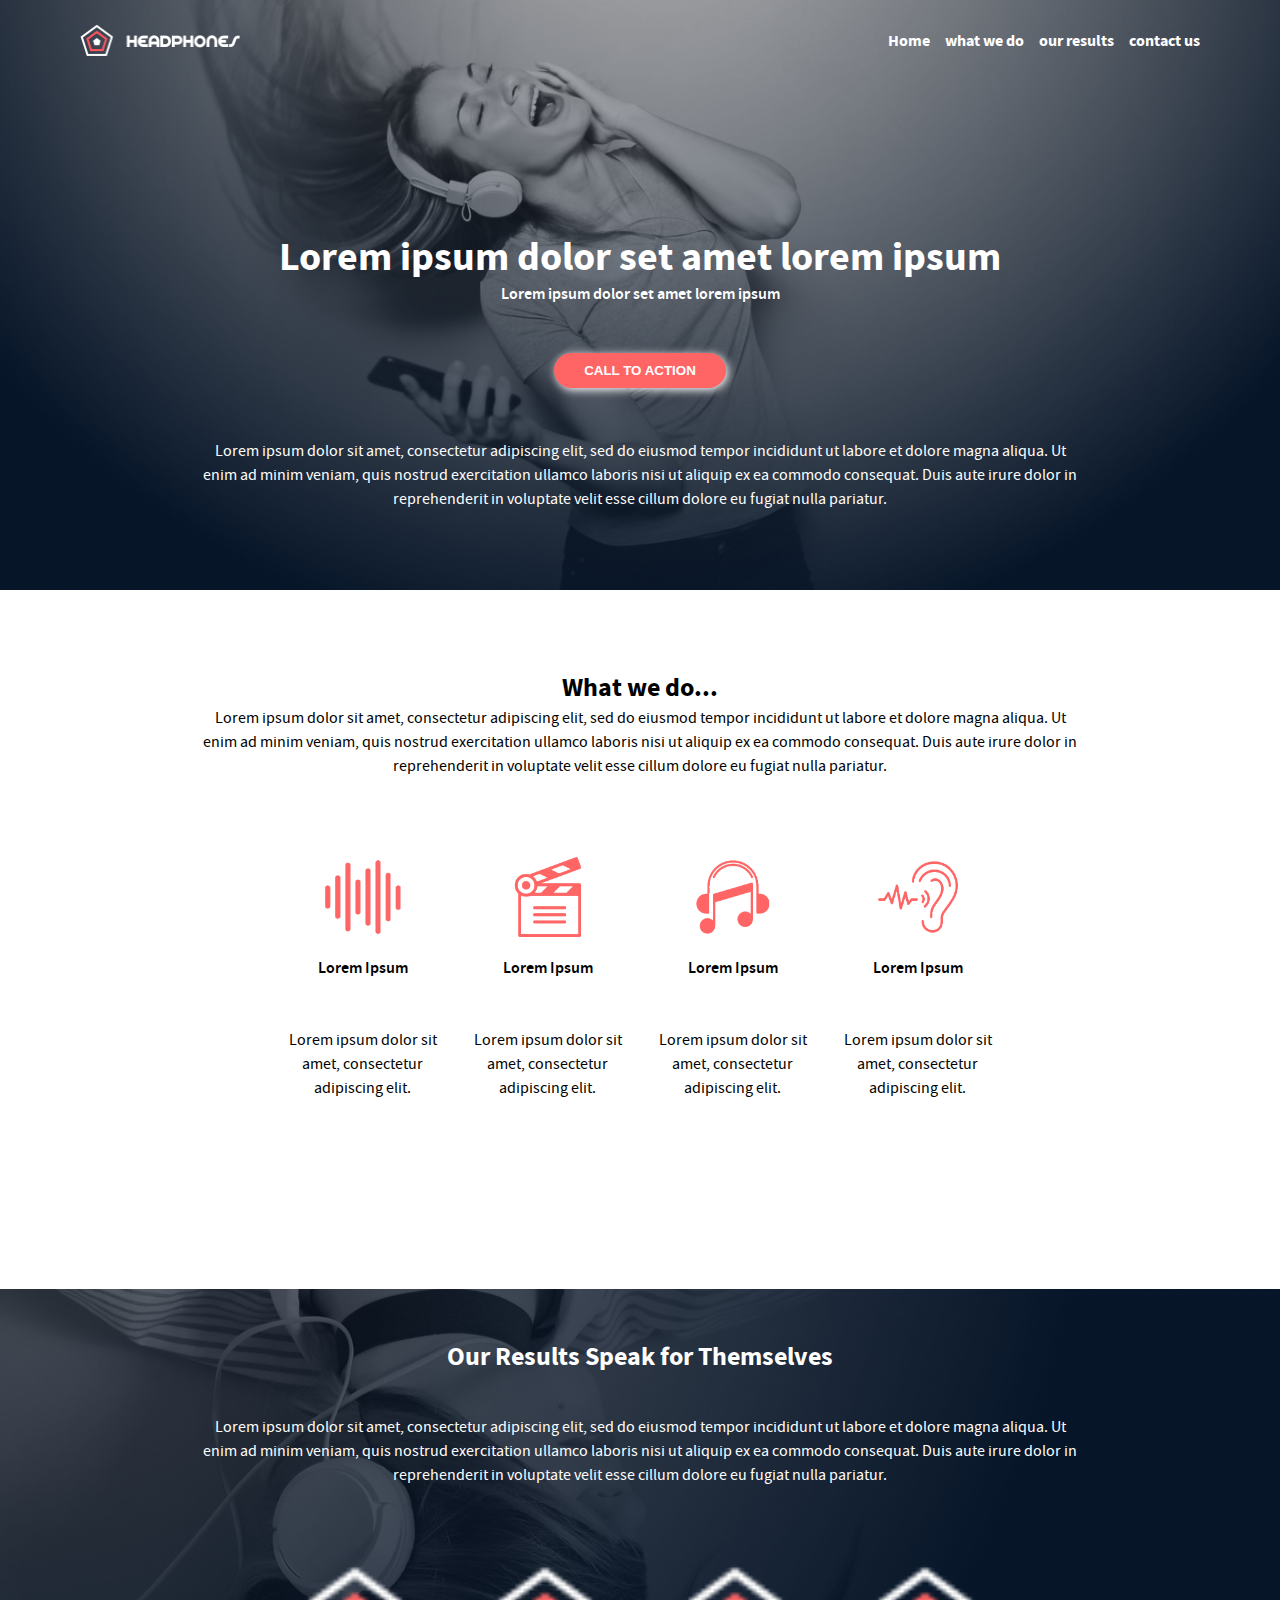
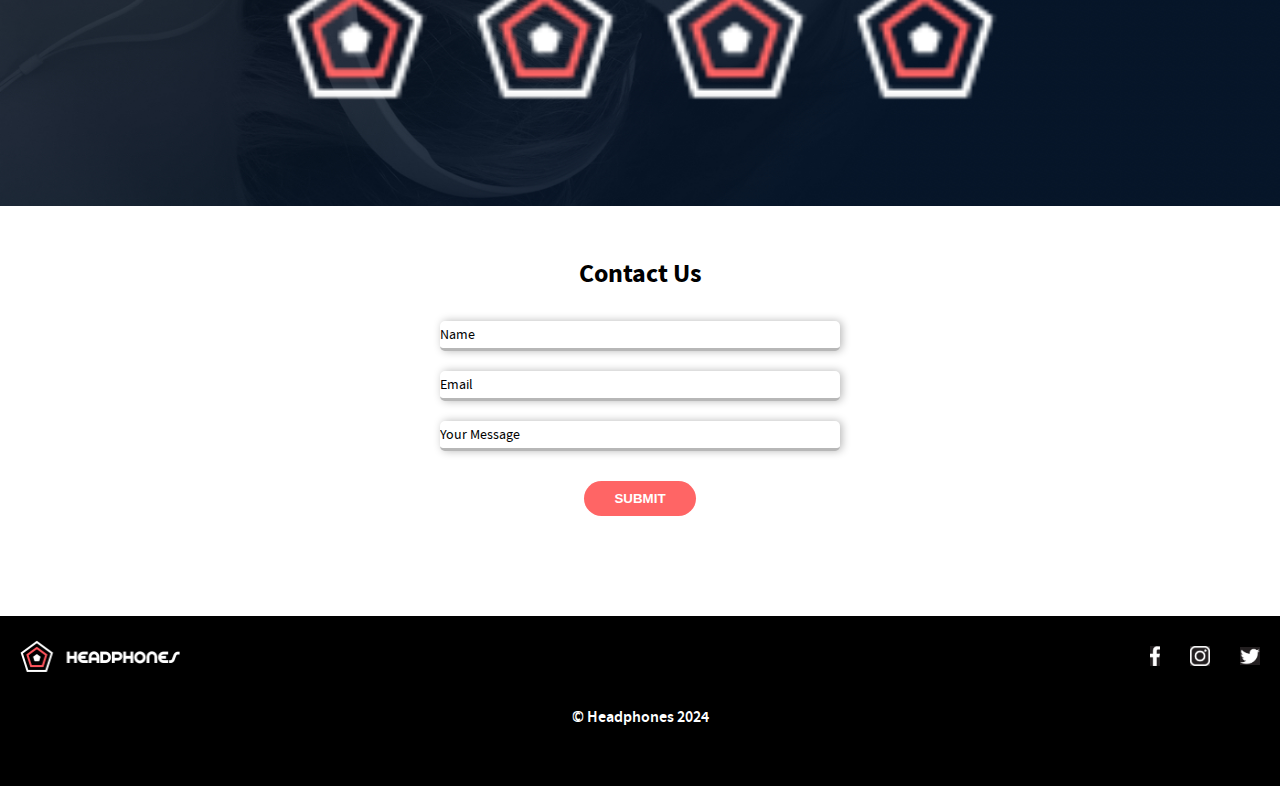
<file: headphones/0-index.html>
<!DOCTYPE html>
<html lang="en">
<head>
  <meta charset="UTF-8">
  <meta name="viewport" content="width=device-width, initial-scale=1.0">
  <title>Headphones</title>
  <link rel="stylesheet" href="0-styles.css">
</head>
<body>
  <div class="background-cover">
    <header>
      <nav>
        <img class="image-logo" src="Images/images/logo_headphones.png" alt="">

        <div class="nav-link-toggle">
          <div class="bar"></div>
          <div class="bar"></div>
          <div class="bar"></div>
        </div>
        
        <div class="toggle-show">
          <a href="0-index.html">Home</a>
          <a href="1-index.html">what we do</a>
          <a href="2-index.html">our results</a>
          <a href="3-index.html">contact us</a>
        </div>
      
        <div class="nav-links">
          <a href="0-index.html">Home</a>
          <a href="1-index.html">what we do</a>
          <a href="2-index.html">our results</a>
          <a href="3-index.html">contact us</a>
        </div>
      </nav>
    </header>

    <main>
      <section class="main-section">
        <div class="call-action-content">
          <h1>
            Lorem ipsum dolor set amet lorem ipsum
          </h1>

          <h3>
            Lorem ipsum dolor set amet lorem ipsum
          </h3>

          <button>
            CALL TO ACTION
          </button>

          <P>
            Lorem ipsum dolor sit amet, consectetur adipiscing elit, sed do eiusmod tempor incididunt ut labore et dolore magna aliqua. Ut enim ad minim veniam, quis nostrud exercitation ullamco laboris nisi ut aliquip ex ea commodo consequat. Duis aute irure dolor in reprehenderit in voluptate velit esse cillum dolore eu fugiat nulla pariatur.
          </P>
        </div>
      </section>
  </div>
      <section class="section-2">
        <h2>
          What we do...
        </h2>

        <p>
          Lorem ipsum dolor sit amet, consectetur adipiscing elit, sed do eiusmod tempor incididunt ut labore et dolore magna aliqua. Ut enim ad minim veniam, quis nostrud exercitation ullamco laboris nisi ut aliquip ex ea commodo consequat. Duis aute irure dolor in reprehenderit in voluptate velit esse cillum dolore eu fugiat nulla pariatur.
        </p>

        <div class="our-services">
          <div class="service-content">
            <img class="service-image" src="Images/images/sound (1).png" alt="">
            <h3>
              Lorem Ipsum
            </h3>
            <p>
              Lorem ipsum dolor sit amet, consectetur adipiscing elit.
            </p>
          </div>

          <div class="service-content">
            <img class="service-image" src="Images/images/clapperboard.png" alt="">
            <h3>
              Lorem Ipsum
            </h3>
            <p>
              Lorem ipsum dolor sit amet, consectetur adipiscing elit.
            </p>
          </div>

          <div class="service-content">
            <img class="service-image" src="Images/images/music.png" alt="">
            <h3>
              Lorem Ipsum
            </h3>
            <p>
              Lorem ipsum dolor sit amet, consectetur adipiscing elit.
            </p>
          </div>

          <div class="service-content">
            <img class="service-image" src="Images/images/communication.png" alt="">
            <h3>
              Lorem Ipsum
            </h3>
            <p>
              Lorem ipsum dolor sit amet, consectetur adipiscing elit.
            </p>
          </div>
        </div>
      </section>

      <section class="results-section">
        <h2>
          Our Results Speak for Themselves
        </h2>

        <p>
          Lorem ipsum dolor sit amet, consectetur adipiscing elit, sed do eiusmod tempor incididunt ut labore et dolore magna aliqua. Ut enim ad minim veniam, quis nostrud exercitation ullamco laboris nisi ut aliquip ex ea commodo consequat. Duis aute irure dolor in reprehenderit in voluptate velit esse cillum dolore eu fugiat nulla pariatur.
        </p>
        <div class="results-data">
          <img class="penta-image" src="Images/images/favicon.png" alt="">

          <img class="penta-image" src="Images/images/favicon.png" alt="">

          <img class="penta-image" src="Images/images/favicon.png" alt="">

          <img class="penta-image" src="Images/images/favicon.png" alt="">
        </div>
      </section>

      <section class="contact-us">
        <h2>
          Contact Us
        </h2>
        <div class="input-elements">
          <input type="text" placeholder="Name">
          <input type="email" placeholder="Email">
          <input type="text" placeholder="Your Message">
        </div>

        <button>
          SUBMIT
        </button>
      </section>
    </main>

    <footer>
      <div class="footer-content">
        <img class="image-logo" src="Images/images/logo_headphones.png" alt="">

        <div class="social-links">
          <img class="social-image fb-image" src="Images/images/fb.jpg" alt="">
          <img class="social-image" src="Images/images/insta.jpg" alt="">
          <img class="social-image" src="Images/images/tweet.jpg" alt="">       
        </div>
      </div>

      <h3>
        &copy Headphones 2024
      </h3>
    </footer>
</body>

<script>
  

  function toggleMenu () {

  }

</script>
</html>
</file>
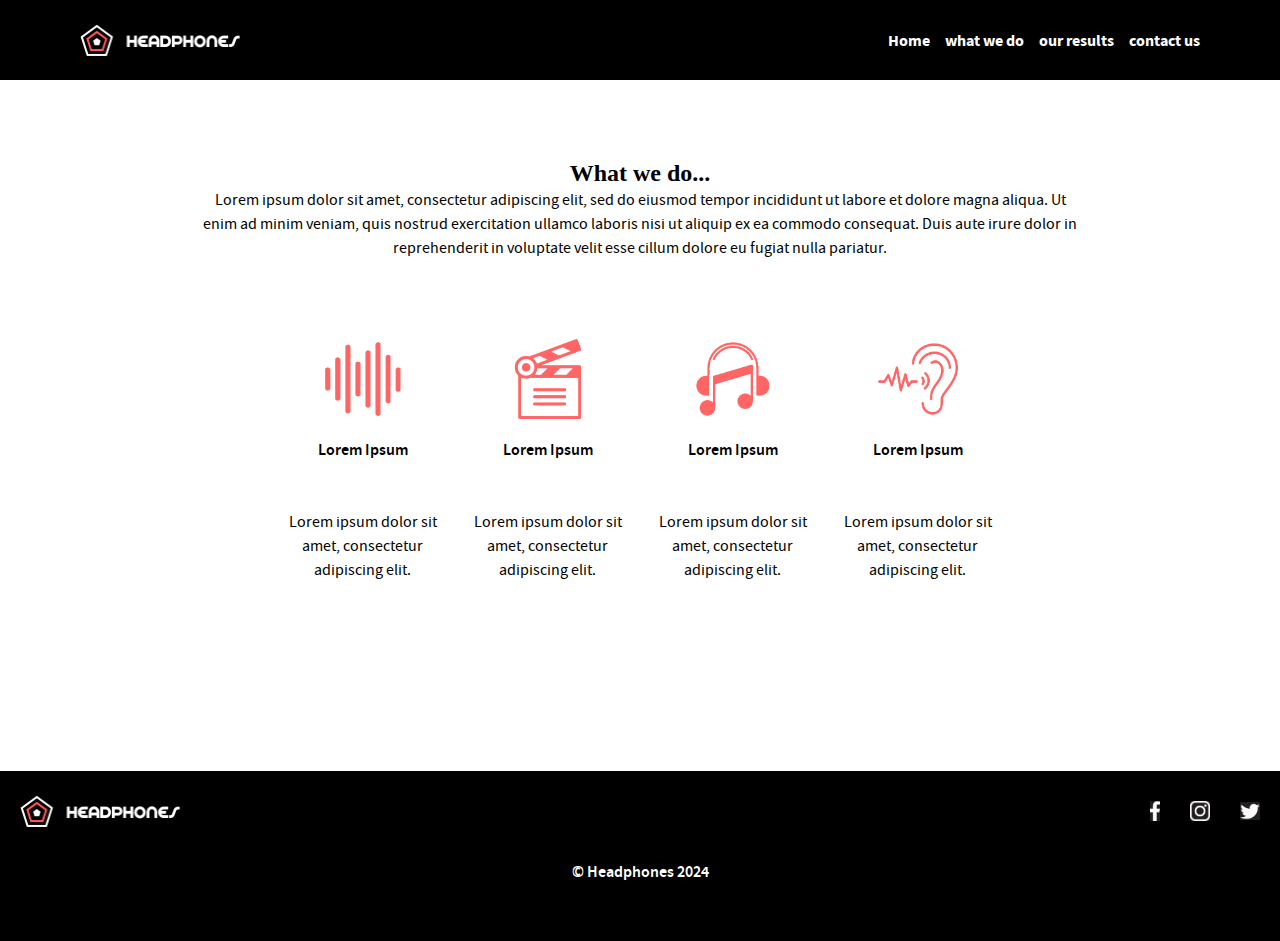
<file: headphones/1-index.html>
<!DOCTYPE html>
<html lang="en">
<head>
  <meta charset="UTF-8">
  <meta name="viewport" content="width=device-width, initial-scale=1.0">
  <title>What we do</title>
  <link rel="stylesheet" href="1-styles.css">
  <link rel="stylesheet" href="4-styles.css">
</head>
<body>
    <header>
      <nav>
        <img class="image-logo" src="Images/images/logo_headphones.png" alt="">
        <div class="nav-links">
          <a href="0-index.html">Home</a>
          <a href="1-index.html">what we do</a>
          <a href="2-index.html">our results</a>
          <a href="#">contact us</a>
        </div>
      </nav>
    </header>
    <main>
      <section class="section-2">
        <h2>
          What we do...
        </h2>

        <p>
          Lorem ipsum dolor sit amet, consectetur adipiscing elit, sed do eiusmod tempor incididunt ut labore et dolore magna aliqua. Ut enim ad minim veniam, quis nostrud exercitation ullamco laboris nisi ut aliquip ex ea commodo consequat. Duis aute irure dolor in reprehenderit in voluptate velit esse cillum dolore eu fugiat nulla pariatur.
        </p>

        <div class="our-services">
          <div class="service-content">
            <img class="service-image" src="Images/images/sound (1).png" alt="">
            <h3>
              Lorem Ipsum
            </h3>
            <p>
              Lorem ipsum dolor sit amet, consectetur adipiscing elit.
            </p>
          </div>

          <div class="service-content">
            <img class="service-image" src="Images/images/clapperboard.png" alt="">
            <h3>
              Lorem Ipsum
            </h3>
            <p>
              Lorem ipsum dolor sit amet, consectetur adipiscing elit.
            </p>
          </div>

          <div class="service-content">
            <img class="service-image" src="Images/images/music.png" alt="">
            <h3>
              Lorem Ipsum
            </h3>
            <p>
              Lorem ipsum dolor sit amet, consectetur adipiscing elit.
            </p>
          </div>

          <div class="service-content">
            <img class="service-image" src="Images/images/communication.png" alt="">
            <h3>
              Lorem Ipsum
            </h3>
            <p>
              Lorem ipsum dolor sit amet, consectetur adipiscing elit.
            </p>
          </div>
        </div>
      </section>
    </main>

    <footer>
      <div class="footer-content">
        <img class="image-logo" src="Images/images/logo_headphones.png" alt="">
  
        <div class="social-links">
          <img class="social-image fb-image" src="Images/images/fb.jpg" alt="">
          <img class="social-image" src="Images/images/insta.jpg" alt="">
          <img class="social-image" src="Images/images/tweet.jpg" alt="">       
        </div>
      </div>
  
      <h3>
        &copy Headphones 2024
      </h3>
    </footer>
  </body>
</html>
</file>
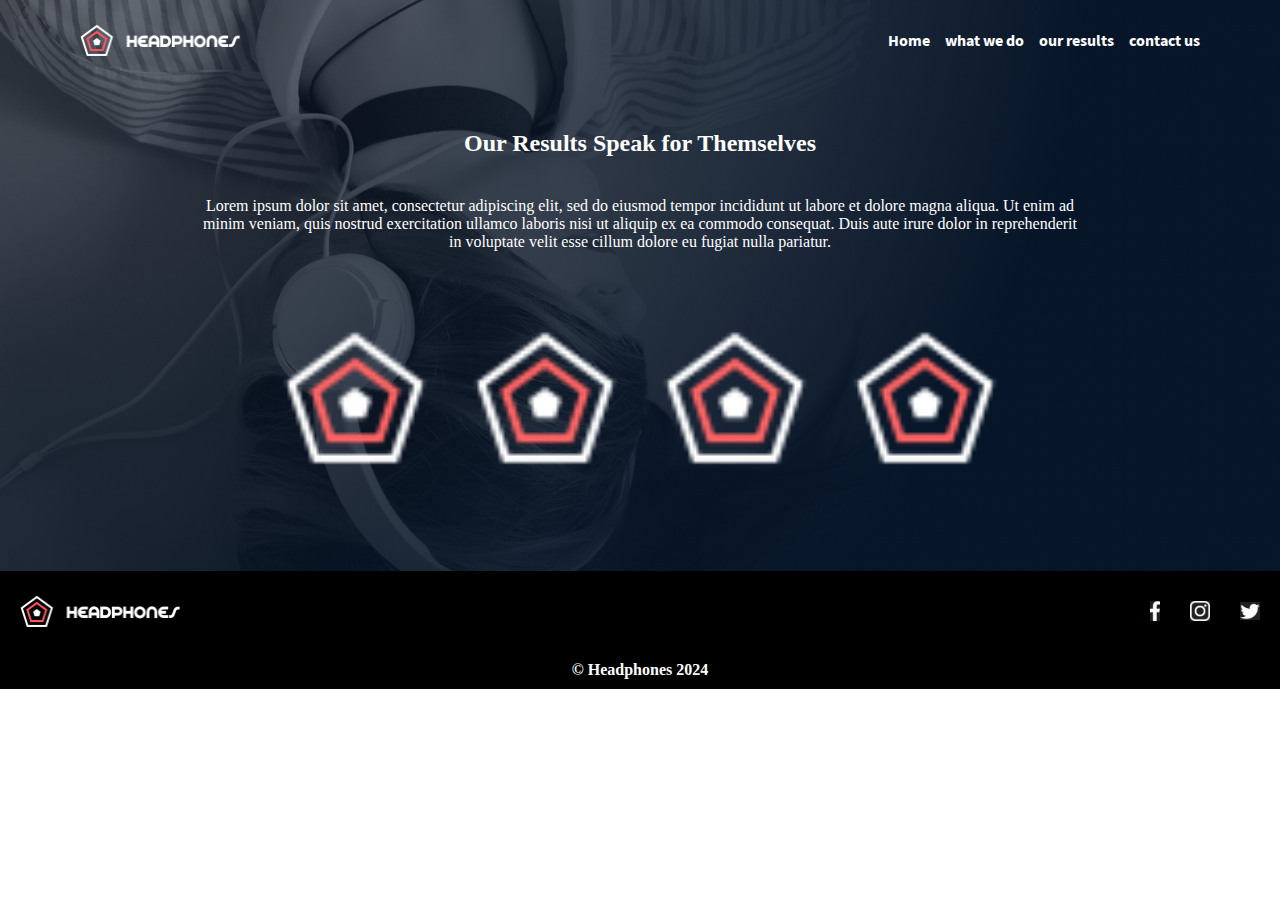
<file: headphones/2-index.html>
<!DOCTYPE html>
<html lang="en">
<head>
  <meta charset="UTF-8">
  <meta name="viewport" content="width=device-width, initial-scale=1.0">
  <title>Our Results</title>
  <link rel="stylesheet" href="2-styles.css">
  <link rel="stylesheet" href="4-styles.css">
</head>
<body>
  <div class="background-cover">
    <header>
      <nav>
        <img class="image-logo" src="Images/images/logo_headphones.png" alt="">
        <div class="nav-links">
          <a href="0-index.html">Home</a>
          <a href="1-index.html">what we do</a>
          <a href="2-index.html">our results</a>
          <a href="3-index.html">contact us</a>
        </div>
      </nav>
    </header>
    <main>
      <section class="results-section">
        <h2>
          Our Results Speak for Themselves
        </h2>
    
        <p>
          Lorem ipsum dolor sit amet, consectetur adipiscing elit, sed do eiusmod tempor incididunt ut labore et dolore magna aliqua. Ut enim ad minim veniam, quis nostrud exercitation ullamco laboris nisi ut aliquip ex ea commodo consequat. Duis aute irure dolor in reprehenderit in voluptate velit esse cillum dolore eu fugiat nulla pariatur.
        </p>
        <div class="results-data">
          <img class="penta-image" src="Images/images/favicon.png" alt="">
    
          <img class="penta-image" src="Images/images/favicon.png" alt="">
    
          <img class="penta-image" src="Images/images/favicon.png" alt="">
    
          <img class="penta-image" src="Images/images/favicon.png" alt="">
        </div>
      </section>
    </main>

    <footer>
      <div class="footer-content">
        <img class="image-logo" src="Images/images/logo_headphones.png" alt="">
  
        <div class="social-links">
          <img class="social-image fb-image" src="Images/images/fb.jpg" alt="">
          <img class="social-image" src="Images/images/insta.jpg" alt="">
          <img class="social-image" src="Images/images/tweet.jpg" alt="">       
        </div>
      </div>
  
      <h3>
        &copy Headphones 2024
      </h3>
    </footer>
  </div>

</body>
</html>
</file>
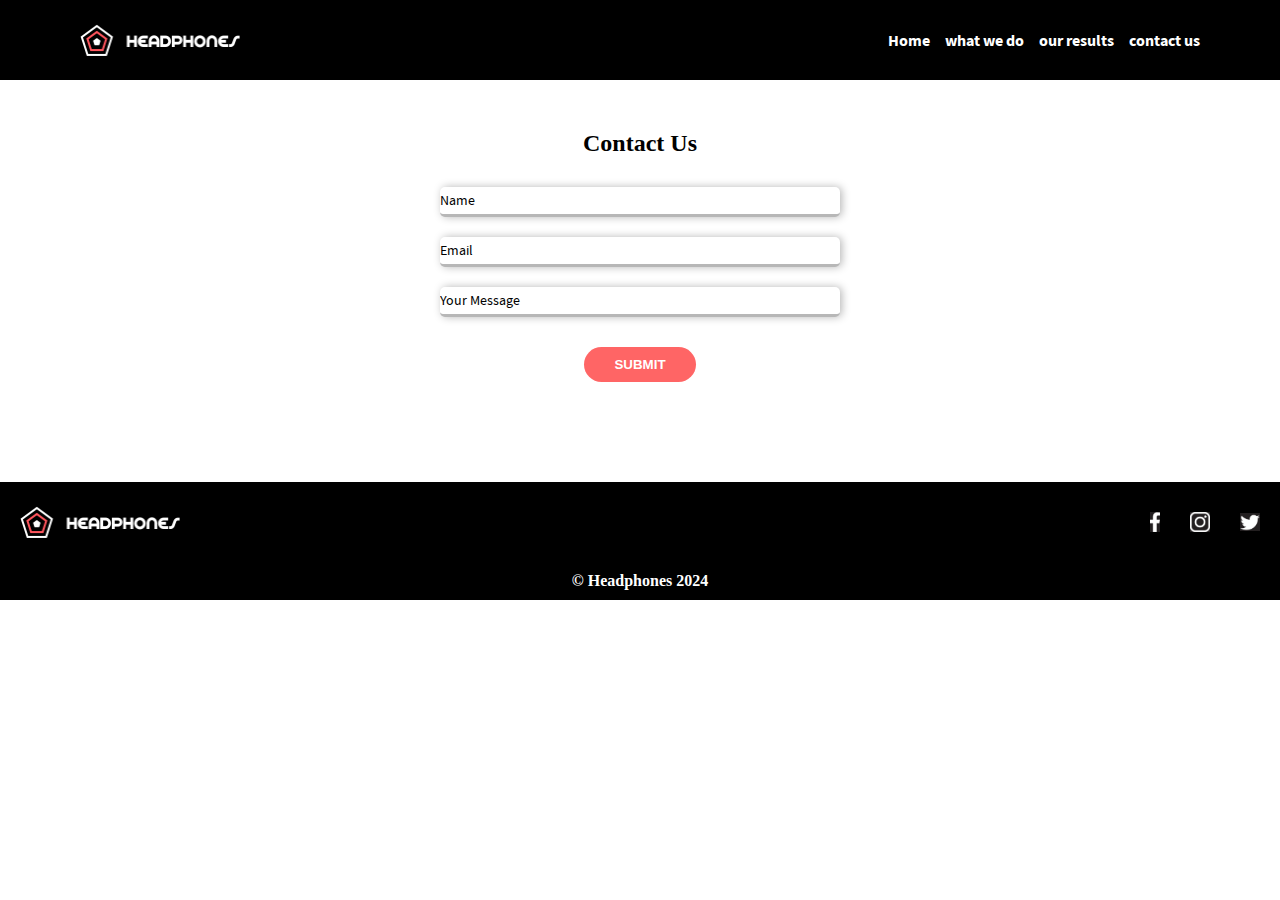
<file: headphones/3-index.html>
<!DOCTYPE html>
<html lang="en">
<head>
  <meta charset="UTF-8">
  <meta name="viewport" content="width=device-width, initial-scale=1.0">
  <title>Contact Us</title>
  <link rel="stylesheet" href="3-styles.css">
  <link rel="stylesheet" href="4-styles.css">
</head>
<body>
  <header>
    <nav>
      <img class="image-logo" src="Images/images/logo_headphones.png" alt="">
      <div class="nav-links">
        <a href="0-index.html">Home</a>
        <a href="1-index.html">what we do</a>
        <a href="2-index.html">our results</a>
        <a href="3-index.html">contact us</a>
      </div>
    </nav>
  </header>
  
  <main>
    <section class="contact-us">
      <h2>
        Contact Us
      </h2>
      <div class="input-elements">
        <input type="text" placeholder="Name">
        <input type="email" placeholder="Email">
        <input type="text" placeholder="Your Message">
      </div>

      <button>
        SUBMIT
      </button>
    </section>
  </main>

  <footer>
    <div class="footer-content">
      <img class="image-logo" src="Images/images/logo_headphones.png" alt="">

      <div class="social-links">
        <img class="social-image fb-image" src="Images/images/fb.jpg" alt="">
        <img class="social-image" src="Images/images/insta.jpg" alt="">
        <img class="social-image" src="Images/images/tweet.jpg" alt="">       
      </div>
    </div>

    <h3>
      &copy Headphones 2024
    </h3>
  </footer>
</body>
</html>
</file>
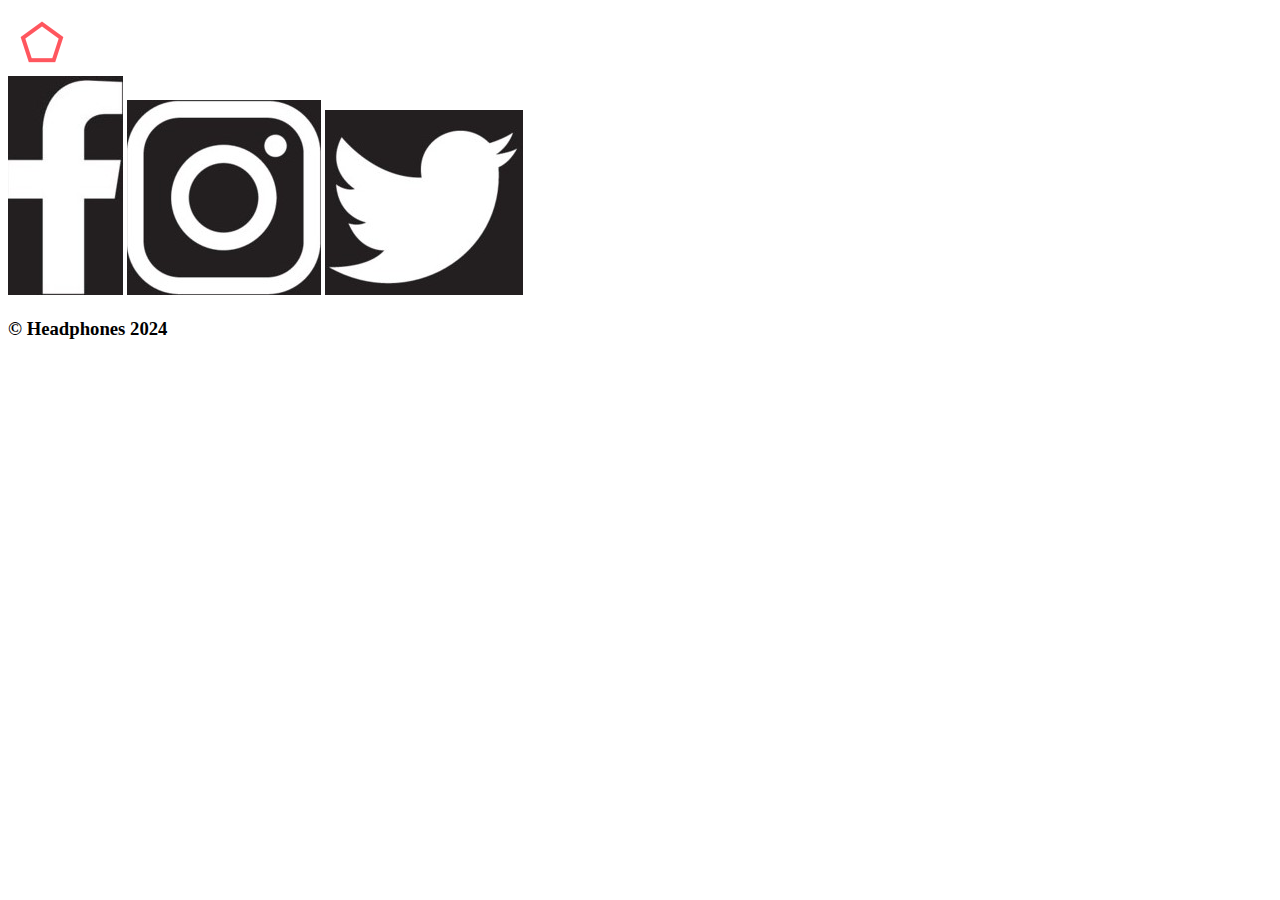
<file: headphones/4-index.html>
<!DOCTYPE html>
<html lang="en">
<head>
  <meta charset="UTF-8">
  <meta name="viewport" content="width=device-width, initial-scale=1.0">
  <title>Document</title>
</head>
<body>
  <footer>
    <div class="footer-content">
      <img class="image-logo" src="Images/images/logo_headphones.png" alt="">

      <div class="social-links">
        <img class="social-image fb-image" src="Images/images/fb.jpg" alt="">
        <img class="social-image" src="Images/images/insta.jpg" alt="">
        <img class="social-image" src="Images/images/tweet.jpg" alt="">       
      </div>
    </div>

    <h3>
      &copy Headphones 2024
    </h3>
  </footer>
</body>
</html>
</file>
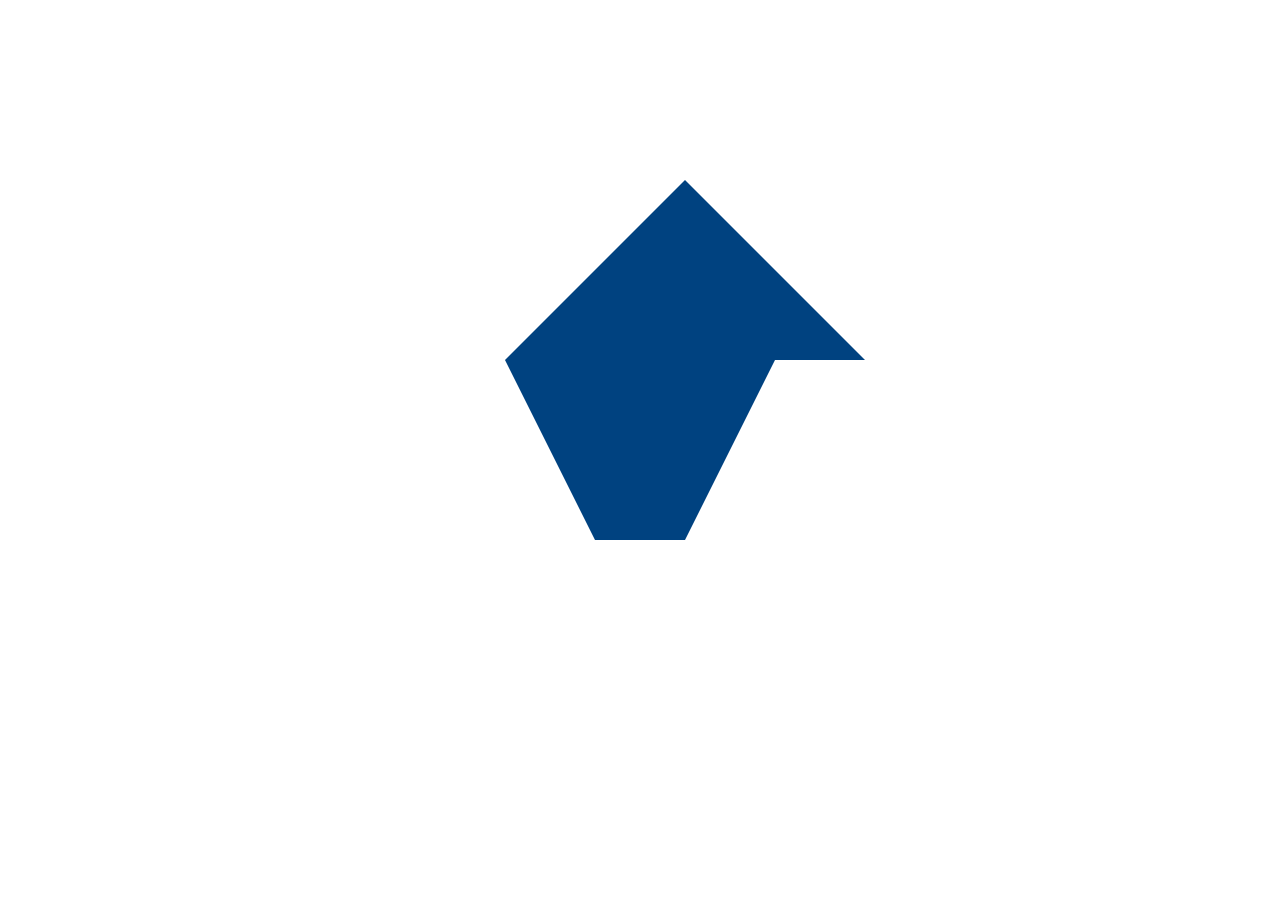
<file: headphones/6-index.html>
<!DOCTYPE html>
<html lang="en">
<head>
  <meta charset="UTF-8">
  <meta name="viewport"
        content="width=device-width,
                 initial-scale=1.0">
  <title>Pentagon</title>

  <link rel="stylesheet" href="6-styles.css">
</head>
<body>
  <div class="pentagon"></div>   
</body>
</html>
</file>
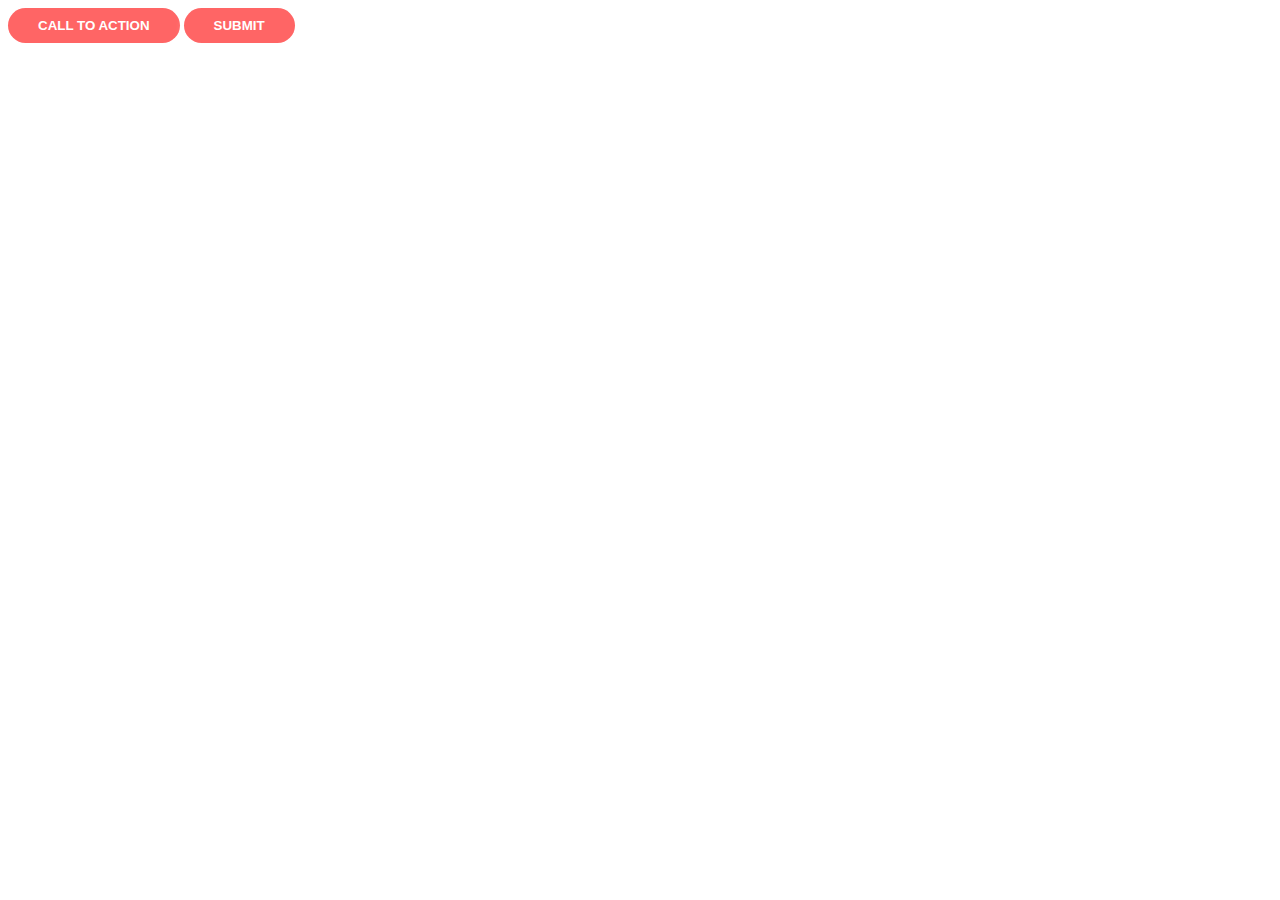
<file: headphones/7-index.html>
<!DOCTYPE html>
<html lang="en">
<head>
  <meta charset="UTF-8">
  <meta name="viewport" content="width=device-width, initial-scale=1.0">
  <title>Document</title>
  <link rel="stylesheet" href="7-styles.css">
</head>
<body>
  <button>
    CALL TO ACTION
  </button>

  <button>
    SUBMIT
  </button>
</body>
</html>
</file>
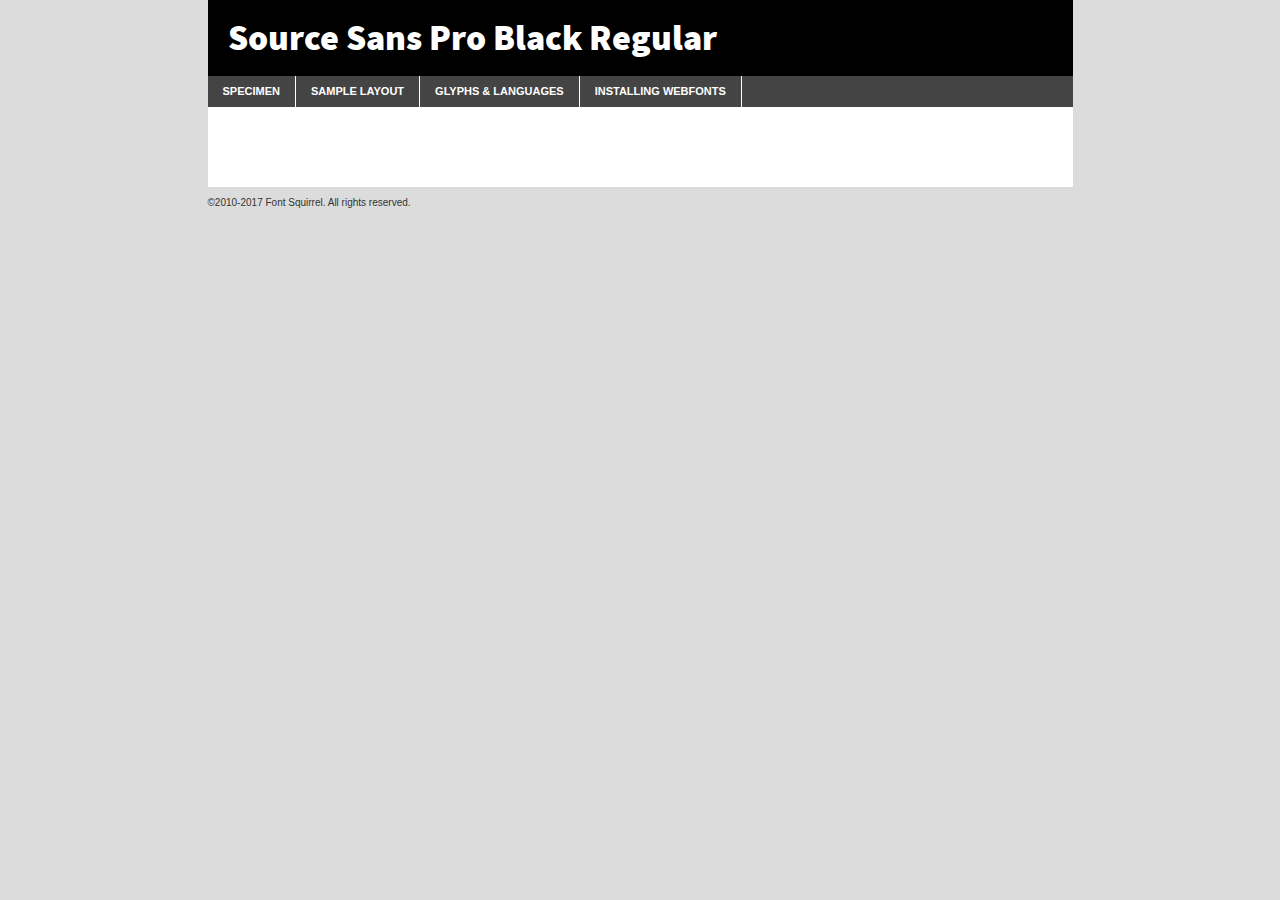
<file: css_advanced/New-folder/sourcesanspro-black-demo.html>
<!DOCTYPE html PUBLIC "-//W3C//DTD XHTML 1.0 Transitional//EN"
        "http://www.w3.org/TR/xhtml1/DTD/xhtml1-transitional.dtd">

<html xmlns="http://www.w3.org/1999/xhtml" xml:lang="en" lang="en">
<head>
    <meta http-equiv="Content-Type" content="text/html; charset=utf-8"/>
    <script src="http://ajax.googleapis.com/ajax/libs/jquery/1.7.2/jquery.min.js" type="text/javascript" charset="utf-8"></script>
    <script type="text/javascript">
		(function($) {
			$.fn.easyTabs = function(option) {
				var param = jQuery.extend({ fadeSpeed: 'fast', defaultContent: 1, activeClass: 'active' }, option);
				$(this).each(function() {
					var thisId = '#' + this.id;
					if ( param.defaultContent == '' )
					{
						param.defaultContent = 1;
					}
					if ( typeof param.defaultContent == 'number' )
					{
						var defaultTab = $(thisId + ' .tabs li:eq(' + (param.defaultContent - 1) + ') a').attr('href').substr(1);
					}
					else
					{
						var defaultTab = param.defaultContent;
					}
					$(thisId + ' .tabs li a').each(function() {
						var tabToHide = $(this).attr('href').substr(1);
						$('#' + tabToHide).addClass('easytabs-tab-content');
					});
					hideAll();
					changeContent(defaultTab);

					function hideAll() {$(thisId + ' .easytabs-tab-content').hide();}

					function changeContent(tabId)
					{
						hideAll();
						$(thisId + ' .tabs li').removeClass(param.activeClass);
						$(thisId + ' .tabs li a[href=#' + tabId + ']').closest('li').addClass(param.activeClass);
						if ( param.fadeSpeed != 'none' )
						{
							$(thisId + ' #' + tabId).fadeIn(param.fadeSpeed);
						}
						else
						{
							$(thisId + ' #' + tabId).show();
						}
					}

					$(thisId + ' .tabs li').click(function() {
						var tabId = $(this).find('a').attr('href').substr(1);
						changeContent(tabId);
						return false;
					});
				});
			}
		})(jQuery);
    </script>
    <link rel="stylesheet" href="specimen_files/specimen_stylesheet.css" type="text/css" charset="utf-8"/>
    <link rel="stylesheet" href="styles.css" type="text/css" charset="utf-8"/>

    <style type="text/css">
        		body {
			font-family: 'source_sans_problack';
        		}

            </style>

    <title>Source Sans Pro Black Regular Specimen</title>


    <script type="text/javascript" charset="utf-8">
		$(document).ready(function() {
			$('#container').easyTabs({ defaultContent: 1 });
		});
    </script>
</head>

<body>
<div id="container">
    <div id="header">
		Source Sans Pro Black Regular    </div>
    <ul class="tabs">
        <li><a href="#specimen">Specimen</a></li>
        <li><a href="#layout">Sample Layout</a></li>
		        <li><a href="#glyphs">Glyphs &amp; Languages</a></li>
        <li><a href="#installing">Installing Webfonts</a></li>

    </ul>

    <div id="main_content">


        <div id="specimen">

            <div class="section">
                <div class="grid12 firstcol">
                    <div class="huge">AaBb</div>
                </div>
            </div>

            <div class="section">
                <div class="glyph_range">A&#x200B;B&#x200b;C&#x200b;D&#x200b;E&#x200b;F&#x200b;G&#x200b;H&#x200b;I&#x200b;J&#x200b;K&#x200b;L&#x200b;M&#x200b;N&#x200b;O&#x200b;P&#x200b;Q&#x200b;R&#x200b;S&#x200b;T&#x200b;U&#x200b;V&#x200b;W&#x200b;X&#x200b;Y&#x200b;Z&#x200b;a&#x200b;b&#x200b;c&#x200b;d&#x200b;e&#x200b;f&#x200b;g&#x200b;h&#x200b;i&#x200b;j&#x200b;k&#x200b;l&#x200b;m&#x200b;n&#x200b;o&#x200b;p&#x200b;q&#x200b;r&#x200b;s&#x200b;t&#x200b;u&#x200b;v&#x200b;w&#x200b;x&#x200b;y&#x200b;z&#x200b;1&#x200b;2&#x200b;3&#x200b;4&#x200b;5&#x200b;6&#x200b;7&#x200b;8&#x200b;9&#x200b;0&#x200b;&amp;&#x200b;.&#x200b;,&#x200b;?&#x200b;!&#x200b;&#64;&#x200b;(&#x200b;)&#x200b;#&#x200b;$&#x200b;%&#x200b;*&#x200b;+&#x200b;-&#x200b;=&#x200b;:&#x200b;;</div>
            </div>
            <div class="section">
                <div class="grid12 firstcol">
                    <table class="sample_table">
                        <tr>
                            <td>10</td>
                            <td class="size10">abcdefghijklmnopqrstuvwxyzABCDEFGHIJKLMNOPQRSTUVWXYZ0123456789abcdefghijklmnopqrstuvwxyzABCDEFGHIJKLMNOPQRSTUVWXYZ0123456789abcdefghijklmnopqrstuvwxyzABCDEFGHIJKLMNOPQRSTUVWXYZ</td>
                        </tr>
                        <tr>
                            <td>11</td>
                            <td class="size11">abcdefghijklmnopqrstuvwxyzABCDEFGHIJKLMNOPQRSTUVWXYZ0123456789abcdefghijklmnopqrstuvwxyzABCDEFGHIJKLMNOPQRSTUVWXYZ0123456789abcdefghijklmnopqrstuvwxyzABCDEFGHIJKLMNOPQRSTUVWXYZ</td>
                        </tr>
                        <tr>
                            <td>12</td>
                            <td class="size12">abcdefghijklmnopqrstuvwxyzABCDEFGHIJKLMNOPQRSTUVWXYZ0123456789abcdefghijklmnopqrstuvwxyzABCDEFGHIJKLMNOPQRSTUVWXYZ0123456789abcdefghijklmnopqrstuvwxyzABCDEFGHIJKLMNOPQRSTUVWXYZ</td>
                        </tr>
                        <tr>
                            <td>13</td>
                            <td class="size13">abcdefghijklmnopqrstuvwxyzABCDEFGHIJKLMNOPQRSTUVWXYZ0123456789abcdefghijklmnopqrstuvwxyzABCDEFGHIJKLMNOPQRSTUVWXYZ0123456789abcdefghijklmnopqrstuvwxyzABCDEFGHIJKLMNOPQRSTUVWXYZ</td>
                        </tr>
                        <tr>
                            <td>14</td>
                            <td class="size14">abcdefghijklmnopqrstuvwxyzABCDEFGHIJKLMNOPQRSTUVWXYZ0123456789abcdefghijklmnopqrstuvwxyzABCDEFGHIJKLMNOPQRSTUVWXYZ0123456789abcdefghijklmnopqrstuvwxyzABCDEFGHIJKLMNOPQRSTUVWXYZ</td>
                        </tr>
                        <tr>
                            <td>16</td>
                            <td class="size16">abcdefghijklmnopqrstuvwxyzABCDEFGHIJKLMNOPQRSTUVWXYZ0123456789abcdefghijklmnopqrstuvwxyzABCDEFGHIJKLMNOPQRSTUVWXYZ</td>
                        </tr>
                        <tr>
                            <td>18</td>
                            <td class="size18">abcdefghijklmnopqrstuvwxyzABCDEFGHIJKLMNOPQRSTUVWXYZ0123456789abcdefghijklmnopqrstuvwxyzABCDEFGHIJKLMNOPQRSTUVWXYZ</td>
                        </tr>
                        <tr>
                            <td>20</td>
                            <td class="size20">abcdefghijklmnopqrstuvwxyzABCDEFGHIJKLMNOPQRSTUVWXYZ0123456789abcdefghijklmnopqrstuvwxyzABCDEFGHIJKLMNOPQRSTUVWXYZ</td>
                        </tr>
                        <tr>
                            <td>24</td>
                            <td class="size24">abcdefghijklmnopqrstuvwxyzABCDEFGHIJKLMNOPQRSTUVWXYZ0123456789abcdefghijklmnopqrstuvwxyzABCDEFGHIJKLMNOPQRSTUVWXYZ</td>
                        </tr>
                        <tr>
                            <td>30</td>
                            <td class="size30">abcdefghijklmnopqrstuvwxyzABCDEFGHIJKLMNOPQRSTUVWXYZ0123456789abcdefghijklmnopqrstuvwxyzABCDEFGHIJKLMNOPQRSTUVWXYZ</td>
                        </tr>
                        <tr>
                            <td>36</td>
                            <td class="size36">abcdefghijklmnopqrstuvwxyzABCDEFGHIJKLMNOPQRSTUVWXYZ0123456789abcdefghijklmnopqrstuvwxyzABCDEFGHIJKLMNOPQRSTUVWXYZ</td>
                        </tr>
                        <tr>
                            <td>48</td>
                            <td class="size48">abcdefghijklmnopqrstuvwxyzABCDEFGHIJKLMNOPQRSTUVWXYZ0123456789abcdefghijklmnopqrstuvwxyzABCDEFGHIJKLMNOPQRSTUVWXYZ</td>
                        </tr>
                        <tr>
                            <td>60</td>
                            <td class="size60">abcdefghijklmnopqrstuvwxyzABCDEFGHIJKLMNOPQRSTUVWXYZ0123456789abcdefghijklmnopqrstuvwxyzABCDEFGHIJKLMNOPQRSTUVWXYZ</td>
                        </tr>
                        <tr>
                            <td>72</td>
                            <td class="size72">abcdefghijklmnopqrstuvwxyzABCDEFGHIJKLMNOPQRSTUVWXYZ0123456789abcdefghijklmnopqrstuvwxyzABCDEFGHIJKLMNOPQRSTUVWXYZ</td>
                        </tr>
                        <tr>
                            <td>90</td>
                            <td class="size90">abcdefghijklmnopqrstuvwxyzABCDEFGHIJKLMNOPQRSTUVWXYZ0123456789abcdefghijklmnopqrstuvwxyzABCDEFGHIJKLMNOPQRSTUVWXYZ</td>
                        </tr>
                    </table>

                </div>

            </div>


            <div class="section" id="bodycomparison">


                <div id="xheight">
                    <div class="fontbody">&#x25FC;&#x25FC;&#x25FC;&#x25FC;&#x25FC;&#x25FC;&#x25FC;&#x25FC;&#x25FC;&#x25FC;&#x25FC;&#x25FC;&#x25FC;&#x25FC;&#x25FC;&#x25FC;&#x25FC;&#x25FC;&#x25FC;&#x25FC;&#x25FC;&#x25FC;&#x25FC;&#x25FC;&#x25FC;&#x25FC;&#x25FC;&#x25FC;&#x25FC;&#x25FC;&#x25FC;&#x25FC;&#x25FC;&#x25FC;&#x25FC;&#x25FC;&#x25FC;&#x25FC;&#x25FC;&#x25FC;&#x25FC;&#x25FC;&#x25FC;&#x25FC;&#x25FC;&#x25FC;&#x25FC;&#x25FC;&#x25FC;&#x25FC;&#x25FC;&#x25FC;&#x25FC;&#x25FC;&#x25FC;&#x25FC;&#x25FC;&#x25FC;&#x25FC;&#x25FC;&#x25FC;&#x25FC;&#x25FC;&#x25FC;&#x25FC;&#x25FC;&#x25FC;&#x25FC;&#x25FC;&#x25FC;&#x25FC;&#x25FC;&#x25FC;&#x25FC;&#x25FC;&#x25FC;&#x25FC;&#x25FC;&#x25FC;&#x25FC;&#x25FC;&#x25FC;&#x25FC;&#x25FC;&#x25FC;&#x25FC;&#x25FC;&#x25FC;&#x25FC;&#x25FC;&#x25FC;&#x25FC;&#x25FC;&#x25FC;&#x25FC;&#x25FC;&#x25FC;&#x25FC;&#x25FC;body</div>
                    <div class="arialbody">body</div>
                    <div class="verdanabody">body</div>
                    <div class="georgiabody">body</div>
                </div>
                <div class="fontbody" style="z-index:1">
                    body<span>Source Sans Pro Black Regular</span>
                </div>
                <div class="arialbody" style="z-index:1">
                    body<span>Arial</span>
                </div>
                <div class="verdanabody" style="z-index:1">
                    body<span>Verdana</span>
                </div>
                <div class="georgiabody" style="z-index:1">
                    body<span>Georgia</span>
                </div>


            </div>


            <div class="section psample psample_row1" id="">

                <div class="grid2 firstcol">
                    <p class="size10"><span>10.</span>Aenean lacinia bibendum nulla sed consectetur. Fusce dapibus, tellus ac cursus commodo, tortor mauris condimentum nibh, ut fermentum massa justo sit amet risus. Nullam id dolor id nibh ultricies vehicula ut id elit. Cum sociis natoque penatibus et magnis dis parturient montes, nascetur ridiculus mus. Nulla vitae elit libero, a pharetra augue.</p>

                </div>
                <div class="grid3">
                    <p class="size11"><span>11.</span>Aenean lacinia bibendum nulla sed consectetur. Fusce dapibus, tellus ac cursus commodo, tortor mauris condimentum nibh, ut fermentum massa justo sit amet risus. Nullam id dolor id nibh ultricies vehicula ut id elit. Cum sociis natoque penatibus et magnis dis parturient montes, nascetur ridiculus mus. Nulla vitae elit libero, a pharetra augue.</p>

                </div>
                <div class="grid3">
                    <p class="size12"><span>12.</span>Aenean lacinia bibendum nulla sed consectetur. Fusce dapibus, tellus ac cursus commodo, tortor mauris condimentum nibh, ut fermentum massa justo sit amet risus. Nullam id dolor id nibh ultricies vehicula ut id elit. Cum sociis natoque penatibus et magnis dis parturient montes, nascetur ridiculus mus. Nulla vitae elit libero, a pharetra augue.</p>

                </div>
                <div class="grid4">
                    <p class="size13"><span>13.</span>Aenean lacinia bibendum nulla sed consectetur. Fusce dapibus, tellus ac cursus commodo, tortor mauris condimentum nibh, ut fermentum massa justo sit amet risus. Nullam id dolor id nibh ultricies vehicula ut id elit. Cum sociis natoque penatibus et magnis dis parturient montes, nascetur ridiculus mus. Nulla vitae elit libero, a pharetra augue.</p>

                </div>
                <div class="white_blend"></div>

            </div>
            <div class="section psample psample_row2" id="">
                <div class="grid3 firstcol">
                    <p class="size14"><span>14.</span>Aenean lacinia bibendum nulla sed consectetur. Fusce dapibus, tellus ac cursus commodo, tortor mauris condimentum nibh, ut fermentum massa justo sit amet risus. Nullam id dolor id nibh ultricies vehicula ut id elit. Cum sociis natoque penatibus et magnis dis parturient montes, nascetur ridiculus mus. Nulla vitae elit libero, a pharetra augue.</p>

                </div>
                <div class="grid4">
                    <p class="size16"><span>16.</span>Aenean lacinia bibendum nulla sed consectetur. Fusce dapibus, tellus ac cursus commodo, tortor mauris condimentum nibh, ut fermentum massa justo sit amet risus. Nullam id dolor id nibh ultricies vehicula ut id elit. Cum sociis natoque penatibus et magnis dis parturient montes, nascetur ridiculus mus. Nulla vitae elit libero, a pharetra augue.</p>

                </div>
                <div class="grid5">
                    <p class="size18"><span>18.</span>Aenean lacinia bibendum nulla sed consectetur. Fusce dapibus, tellus ac cursus commodo, tortor mauris condimentum nibh, ut fermentum massa justo sit amet risus. Nullam id dolor id nibh ultricies vehicula ut id elit. Cum sociis natoque penatibus et magnis dis parturient montes, nascetur ridiculus mus. Nulla vitae elit libero, a pharetra augue.</p>

                </div>

                <div class="white_blend"></div>

            </div>

            <div class="section psample psample_row3" id="">
                <div class="grid5 firstcol">
                    <p class="size20"><span>20.</span>Aenean lacinia bibendum nulla sed consectetur. Fusce dapibus, tellus ac cursus commodo, tortor mauris condimentum nibh, ut fermentum massa justo sit amet risus. Nullam id dolor id nibh ultricies vehicula ut id elit. Cum sociis natoque penatibus et magnis dis parturient montes, nascetur ridiculus mus. Nulla vitae elit libero, a pharetra augue.</p>
                </div>
                <div class="grid7">
                    <p class="size24"><span>24.</span>Aenean lacinia bibendum nulla sed consectetur. Fusce dapibus, tellus ac cursus commodo, tortor mauris condimentum nibh, ut fermentum massa justo sit amet risus. Nullam id dolor id nibh ultricies vehicula ut id elit. Cum sociis natoque penatibus et magnis dis parturient montes, nascetur ridiculus mus. Nulla vitae elit libero, a pharetra augue.</p>
                </div>

                <div class="white_blend"></div>

            </div>

            <div class="section psample psample_row4" id="">
                <div class="grid12 firstcol">
                    <p class="size30"><span>30.</span>Aenean lacinia bibendum nulla sed consectetur. Fusce dapibus, tellus ac cursus commodo, tortor mauris condimentum nibh, ut fermentum massa justo sit amet risus. Nullam id dolor id nibh ultricies vehicula ut id elit. Cum sociis natoque penatibus et magnis dis parturient montes, nascetur ridiculus mus. Nulla vitae elit libero, a pharetra augue.</p>
                </div>
                <div class="white_blend"></div>

            </div>


            <div class="section psample psample_row1 fullreverse">
                <div class="grid2 firstcol">
                    <p class="size10"><span>10.</span>Aenean lacinia bibendum nulla sed consectetur. Fusce dapibus, tellus ac cursus commodo, tortor mauris condimentum nibh, ut fermentum massa justo sit amet risus. Nullam id dolor id nibh ultricies vehicula ut id elit. Cum sociis natoque penatibus et magnis dis parturient montes, nascetur ridiculus mus. Nulla vitae elit libero, a pharetra augue.</p>

                </div>
                <div class="grid3">
                    <p class="size11"><span>11.</span>Aenean lacinia bibendum nulla sed consectetur. Fusce dapibus, tellus ac cursus commodo, tortor mauris condimentum nibh, ut fermentum massa justo sit amet risus. Nullam id dolor id nibh ultricies vehicula ut id elit. Cum sociis natoque penatibus et magnis dis parturient montes, nascetur ridiculus mus. Nulla vitae elit libero, a pharetra augue.</p>

                </div>
                <div class="grid3">
                    <p class="size12"><span>12.</span>Aenean lacinia bibendum nulla sed consectetur. Fusce dapibus, tellus ac cursus commodo, tortor mauris condimentum nibh, ut fermentum massa justo sit amet risus. Nullam id dolor id nibh ultricies vehicula ut id elit. Cum sociis natoque penatibus et magnis dis parturient montes, nascetur ridiculus mus. Nulla vitae elit libero, a pharetra augue.</p>

                </div>
                <div class="grid4">
                    <p class="size13"><span>13.</span>Aenean lacinia bibendum nulla sed consectetur. Fusce dapibus, tellus ac cursus commodo, tortor mauris condimentum nibh, ut fermentum massa justo sit amet risus. Nullam id dolor id nibh ultricies vehicula ut id elit. Cum sociis natoque penatibus et magnis dis parturient montes, nascetur ridiculus mus. Nulla vitae elit libero, a pharetra augue.</p>

                </div>
                <div class="black_blend"></div>

            </div>

            <div class="section psample psample_row2 fullreverse">
                <div class="grid3 firstcol">
                    <p class="size14"><span>14.</span>Aenean lacinia bibendum nulla sed consectetur. Fusce dapibus, tellus ac cursus commodo, tortor mauris condimentum nibh, ut fermentum massa justo sit amet risus. Nullam id dolor id nibh ultricies vehicula ut id elit. Cum sociis natoque penatibus et magnis dis parturient montes, nascetur ridiculus mus. Nulla vitae elit libero, a pharetra augue.</p>

                </div>
                <div class="grid4">
                    <p class="size16"><span>16.</span>Aenean lacinia bibendum nulla sed consectetur. Fusce dapibus, tellus ac cursus commodo, tortor mauris condimentum nibh, ut fermentum massa justo sit amet risus. Nullam id dolor id nibh ultricies vehicula ut id elit. Cum sociis natoque penatibus et magnis dis parturient montes, nascetur ridiculus mus. Nulla vitae elit libero, a pharetra augue.</p>

                </div>
                <div class="grid5">
                    <p class="size18"><span>18.</span>Aenean lacinia bibendum nulla sed consectetur. Fusce dapibus, tellus ac cursus commodo, tortor mauris condimentum nibh, ut fermentum massa justo sit amet risus. Nullam id dolor id nibh ultricies vehicula ut id elit. Cum sociis natoque penatibus et magnis dis parturient montes, nascetur ridiculus mus. Nulla vitae elit libero, a pharetra augue.</p>

                </div>
                <div class="black_blend"></div>

            </div>

            <div class="section psample fullreverse psample_row3" id="">
                <div class="grid5 firstcol">
                    <p class="size20"><span>20.</span>Aenean lacinia bibendum nulla sed consectetur. Fusce dapibus, tellus ac cursus commodo, tortor mauris condimentum nibh, ut fermentum massa justo sit amet risus. Nullam id dolor id nibh ultricies vehicula ut id elit. Cum sociis natoque penatibus et magnis dis parturient montes, nascetur ridiculus mus. Nulla vitae elit libero, a pharetra augue.</p>
                </div>
                <div class="grid7">
                    <p class="size24"><span>24.</span>Aenean lacinia bibendum nulla sed consectetur. Fusce dapibus, tellus ac cursus commodo, tortor mauris condimentum nibh, ut fermentum massa justo sit amet risus. Nullam id dolor id nibh ultricies vehicula ut id elit. Cum sociis natoque penatibus et magnis dis parturient montes, nascetur ridiculus mus. Nulla vitae elit libero, a pharetra augue.</p>
                </div>

                <div class="black_blend"></div>

            </div>

            <div class="section psample fullreverse psample_row4" id="" style="border-bottom: 20px #000 solid;">
                <div class="grid12 firstcol">
                    <p class="size30"><span>30.</span>Aenean lacinia bibendum nulla sed consectetur. Fusce dapibus, tellus ac cursus commodo, tortor mauris condimentum nibh, ut fermentum massa justo sit amet risus. Nullam id dolor id nibh ultricies vehicula ut id elit. Cum sociis natoque penatibus et magnis dis parturient montes, nascetur ridiculus mus. Nulla vitae elit libero, a pharetra augue.</p>
                </div>
                <div class="black_blend"></div>

            </div>


        </div>

        <div id="layout">

            <div class="section">

                <div class="grid12 firstcol">
                    <h1>Lorem Ipsum Dolor</h1>
                    <h2>Etiam porta sem malesuada magna mollis euismod</h2>

                    <p class="byline">By <a href="#link">Aenean Lacinia</a></p>
                </div>
            </div>
            <div class="section">
                <div class="grid8 firstcol">
                    <p class="large">Donec sed odio dui. Morbi leo risus, porta ac consectetur ac, vestibulum at eros. Fusce dapibus, tellus ac cursus commodo, tortor mauris condimentum nibh, ut fermentum massa justo sit amet risus. </p>


                    <h3>Pellentesque ornare sem</h3>

                    <p>Maecenas sed diam eget risus varius blandit sit amet non magna. Maecenas faucibus mollis interdum. Donec ullamcorper nulla non metus auctor fringilla. Nullam id dolor id nibh ultricies vehicula ut id elit. Nullam id dolor id nibh ultricies vehicula ut id elit. </p>

                    <p>Aenean eu leo quam. Pellentesque ornare sem lacinia quam venenatis vestibulum. Lorem ipsum dolor sit amet, consectetur adipiscing elit. Cum sociis natoque penatibus et magnis dis parturient montes, nascetur ridiculus mus. </p>

                    <p>Nulla vitae elit libero, a pharetra augue. Praesent commodo cursus magna, vel scelerisque nisl consectetur et. Aenean lacinia bibendum nulla sed consectetur. </p>

                    <p>Nullam quis risus eget urna mollis ornare vel eu leo. Nullam quis risus eget urna mollis ornare vel eu leo. Maecenas sed diam eget risus varius blandit sit amet non magna. Donec ullamcorper nulla non metus auctor fringilla. </p>

                    <h3>Cras mattis consectetur</h3>

                    <p>Aenean eu leo quam. Pellentesque ornare sem lacinia quam venenatis vestibulum. Aenean lacinia bibendum nulla sed consectetur. Integer posuere erat a ante venenatis dapibus posuere velit aliquet. Cras mattis consectetur purus sit amet fermentum. </p>

                    <p>Nullam id dolor id nibh ultricies vehicula ut id elit. Nullam quis risus eget urna mollis ornare vel eu leo. Cras mattis consectetur purus sit amet fermentum.</p>
                </div>

                <div class="grid4 sidebar">

                    <div class="box reverse">
                        <p class="last">Nullam quis risus eget urna mollis ornare vel eu leo. Donec ullamcorper nulla non metus auctor fringilla. Cras mattis consectetur purus sit amet fermentum. Sed posuere consectetur est at lobortis. Lorem ipsum dolor sit amet, consectetur adipiscing elit. </p>
                    </div>

                    <p class="caption">Maecenas sed diam eget risus varius.</p>

                    <p>Vestibulum id ligula porta felis euismod semper. Integer posuere erat a ante venenatis dapibus posuere velit aliquet. Vestibulum id ligula porta felis euismod semper. Sed posuere consectetur est at lobortis. Maecenas sed diam eget risus varius blandit sit amet non magna. Fusce dapibus, tellus ac cursus commodo, tortor mauris condimentum nibh, ut fermentum massa justo sit amet risus. </p>


                    <p>Duis mollis, est non commodo luctus, nisi erat porttitor ligula, eget lacinia odio sem nec elit. Aenean lacinia bibendum nulla sed consectetur. Vivamus sagittis lacus vel augue laoreet rutrum faucibus dolor auctor. Aenean lacinia bibendum nulla sed consectetur. Nullam quis risus eget urna mollis ornare vel eu leo. </p>

                    <p>Praesent commodo cursus magna, vel scelerisque nisl consectetur et. Donec ullamcorper nulla non metus auctor fringilla. Maecenas faucibus mollis interdum. Fusce dapibus, tellus ac cursus commodo, tortor mauris condimentum nibh, ut fermentum massa justo sit amet risus. </p>

                </div>
            </div>

        </div>


		

        <div id="glyphs">
            <div class="section">
                <div class="grid12 firstcol">

                    <h1>Language Support</h1>
                    <p>The subset of Source Sans Pro Black Regular in this kit supports the following languages:<br/>

						Albanian, Basque, Breton, Chamorro, Danish, Dutch, English, Faroese, Finnish, French, Frisian, Galician, German, Icelandic, Italian, Malagasy, Norwegian, Portuguese, Spanish, Alsatian, Aragonese, Arapaho, Arrernte, Asturian, Aymara, Bislama, Cebuano, Corsican, Fijian, French_creole, Genoese, Gilbertese, Greenlandic, Haitian_creole, Hiligaynon, Hmong, Hopi, Ibanag, Iloko_ilokano, Indonesian, Interglossa_glosa, Interlingua, Irish_gaelic, Jerriais, Lojban, Lombard, Luxembourgeois, Manx, Mohawk, Norfolk_pitcairnese, Occitan, Oromo, Pangasinan, Papiamento, Piedmontese, Potawatomi, Rhaeto-romance, Romansh, Rotokas, Sami_lule, Samoan, Sardinian, Scots_gaelic, Seychelles_creole, Shona, Sicilian, Somali, Southern_ndebele, Swahili, Swati_swazi, Tagalog_filipino_pilipino, Tetum, Tok_pisin, Uyghur_latinized, Volapuk, Walloon, Warlpiri, Xhosa, Yapese, Zulu, Latinbasic, Ubasic, Demo                    </p>
                    <h1>Glyph Chart</h1>
                    <p>The subset of Source Sans Pro Black Regular in this kit includes all the glyphs listed below. Unicode entities are included above each glyph to help you insert individual characters into your layout.</p>
                    <div id="glyph_chart">

																				                                <div><p>&amp;#32;</p>&#32;</div>
																				                                <div><p>&amp;#33;</p>&#33;</div>
																				                                <div><p>&amp;#34;</p>&#34;</div>
																				                                <div><p>&amp;#35;</p>&#35;</div>
																				                                <div><p>&amp;#36;</p>&#36;</div>
																				                                <div><p>&amp;#37;</p>&#37;</div>
																				                                <div><p>&amp;#38;</p>&#38;</div>
																				                                <div><p>&amp;#39;</p>&#39;</div>
																				                                <div><p>&amp;#40;</p>&#40;</div>
																				                                <div><p>&amp;#41;</p>&#41;</div>
																				                                <div><p>&amp;#42;</p>&#42;</div>
																				                                <div><p>&amp;#43;</p>&#43;</div>
																				                                <div><p>&amp;#44;</p>&#44;</div>
																				                                <div><p>&amp;#45;</p>&#45;</div>
																				                                <div><p>&amp;#46;</p>&#46;</div>
																				                                <div><p>&amp;#47;</p>&#47;</div>
																				                                <div><p>&amp;#48;</p>&#48;</div>
																				                                <div><p>&amp;#49;</p>&#49;</div>
																				                                <div><p>&amp;#50;</p>&#50;</div>
																				                                <div><p>&amp;#51;</p>&#51;</div>
																				                                <div><p>&amp;#52;</p>&#52;</div>
																				                                <div><p>&amp;#53;</p>&#53;</div>
																				                                <div><p>&amp;#54;</p>&#54;</div>
																				                                <div><p>&amp;#55;</p>&#55;</div>
																				                                <div><p>&amp;#56;</p>&#56;</div>
																				                                <div><p>&amp;#57;</p>&#57;</div>
																				                                <div><p>&amp;#58;</p>&#58;</div>
																				                                <div><p>&amp;#59;</p>&#59;</div>
																				                                <div><p>&amp;#60;</p>&#60;</div>
																				                                <div><p>&amp;#61;</p>&#61;</div>
																				                                <div><p>&amp;#62;</p>&#62;</div>
																				                                <div><p>&amp;#63;</p>&#63;</div>
																				                                <div><p>&amp;#64;</p>&#64;</div>
																				                                <div><p>&amp;#65;</p>&#65;</div>
																				                                <div><p>&amp;#66;</p>&#66;</div>
																				                                <div><p>&amp;#67;</p>&#67;</div>
																				                                <div><p>&amp;#68;</p>&#68;</div>
																				                                <div><p>&amp;#69;</p>&#69;</div>
																				                                <div><p>&amp;#70;</p>&#70;</div>
																				                                <div><p>&amp;#71;</p>&#71;</div>
																				                                <div><p>&amp;#72;</p>&#72;</div>
																				                                <div><p>&amp;#73;</p>&#73;</div>
																				                                <div><p>&amp;#74;</p>&#74;</div>
																				                                <div><p>&amp;#75;</p>&#75;</div>
																				                                <div><p>&amp;#76;</p>&#76;</div>
																				                                <div><p>&amp;#77;</p>&#77;</div>
																				                                <div><p>&amp;#78;</p>&#78;</div>
																				                                <div><p>&amp;#79;</p>&#79;</div>
																				                                <div><p>&amp;#80;</p>&#80;</div>
																				                                <div><p>&amp;#81;</p>&#81;</div>
																				                                <div><p>&amp;#82;</p>&#82;</div>
																				                                <div><p>&amp;#83;</p>&#83;</div>
																				                                <div><p>&amp;#84;</p>&#84;</div>
																				                                <div><p>&amp;#85;</p>&#85;</div>
																				                                <div><p>&amp;#86;</p>&#86;</div>
																				                                <div><p>&amp;#87;</p>&#87;</div>
																				                                <div><p>&amp;#88;</p>&#88;</div>
																				                                <div><p>&amp;#89;</p>&#89;</div>
																				                                <div><p>&amp;#90;</p>&#90;</div>
																				                                <div><p>&amp;#91;</p>&#91;</div>
																				                                <div><p>&amp;#92;</p>&#92;</div>
																				                                <div><p>&amp;#93;</p>&#93;</div>
																				                                <div><p>&amp;#94;</p>&#94;</div>
																				                                <div><p>&amp;#95;</p>&#95;</div>
																				                                <div><p>&amp;#96;</p>&#96;</div>
																				                                <div><p>&amp;#97;</p>&#97;</div>
																				                                <div><p>&amp;#98;</p>&#98;</div>
																				                                <div><p>&amp;#99;</p>&#99;</div>
																				                                <div><p>&amp;#100;</p>&#100;</div>
																				                                <div><p>&amp;#101;</p>&#101;</div>
																				                                <div><p>&amp;#102;</p>&#102;</div>
																				                                <div><p>&amp;#103;</p>&#103;</div>
																				                                <div><p>&amp;#104;</p>&#104;</div>
																				                                <div><p>&amp;#105;</p>&#105;</div>
																				                                <div><p>&amp;#106;</p>&#106;</div>
																				                                <div><p>&amp;#107;</p>&#107;</div>
																				                                <div><p>&amp;#108;</p>&#108;</div>
																				                                <div><p>&amp;#109;</p>&#109;</div>
																				                                <div><p>&amp;#110;</p>&#110;</div>
																				                                <div><p>&amp;#111;</p>&#111;</div>
																				                                <div><p>&amp;#112;</p>&#112;</div>
																				                                <div><p>&amp;#113;</p>&#113;</div>
																				                                <div><p>&amp;#114;</p>&#114;</div>
																				                                <div><p>&amp;#115;</p>&#115;</div>
																				                                <div><p>&amp;#116;</p>&#116;</div>
																				                                <div><p>&amp;#117;</p>&#117;</div>
																				                                <div><p>&amp;#118;</p>&#118;</div>
																				                                <div><p>&amp;#119;</p>&#119;</div>
																				                                <div><p>&amp;#120;</p>&#120;</div>
																				                                <div><p>&amp;#121;</p>&#121;</div>
																				                                <div><p>&amp;#122;</p>&#122;</div>
																				                                <div><p>&amp;#123;</p>&#123;</div>
																				                                <div><p>&amp;#124;</p>&#124;</div>
																				                                <div><p>&amp;#125;</p>&#125;</div>
																				                                <div><p>&amp;#126;</p>&#126;</div>
																				                                <div><p>&amp;#160;</p>&#160;</div>
																				                                <div><p>&amp;#161;</p>&#161;</div>
																				                                <div><p>&amp;#162;</p>&#162;</div>
																				                                <div><p>&amp;#163;</p>&#163;</div>
																				                                <div><p>&amp;#164;</p>&#164;</div>
																				                                <div><p>&amp;#165;</p>&#165;</div>
																				                                <div><p>&amp;#166;</p>&#166;</div>
																				                                <div><p>&amp;#167;</p>&#167;</div>
																				                                <div><p>&amp;#168;</p>&#168;</div>
																				                                <div><p>&amp;#169;</p>&#169;</div>
																				                                <div><p>&amp;#170;</p>&#170;</div>
																				                                <div><p>&amp;#171;</p>&#171;</div>
																				                                <div><p>&amp;#172;</p>&#172;</div>
																				                                <div><p>&amp;#173;</p>&#173;</div>
																				                                <div><p>&amp;#174;</p>&#174;</div>
																				                                <div><p>&amp;#175;</p>&#175;</div>
																				                                <div><p>&amp;#176;</p>&#176;</div>
																				                                <div><p>&amp;#177;</p>&#177;</div>
																				                                <div><p>&amp;#178;</p>&#178;</div>
																				                                <div><p>&amp;#179;</p>&#179;</div>
																				                                <div><p>&amp;#180;</p>&#180;</div>
																				                                <div><p>&amp;#181;</p>&#181;</div>
																				                                <div><p>&amp;#182;</p>&#182;</div>
																				                                <div><p>&amp;#183;</p>&#183;</div>
																				                                <div><p>&amp;#184;</p>&#184;</div>
																				                                <div><p>&amp;#185;</p>&#185;</div>
																				                                <div><p>&amp;#186;</p>&#186;</div>
																				                                <div><p>&amp;#187;</p>&#187;</div>
																				                                <div><p>&amp;#188;</p>&#188;</div>
																				                                <div><p>&amp;#189;</p>&#189;</div>
																				                                <div><p>&amp;#190;</p>&#190;</div>
																				                                <div><p>&amp;#191;</p>&#191;</div>
																				                                <div><p>&amp;#192;</p>&#192;</div>
																				                                <div><p>&amp;#193;</p>&#193;</div>
																				                                <div><p>&amp;#194;</p>&#194;</div>
																				                                <div><p>&amp;#195;</p>&#195;</div>
																				                                <div><p>&amp;#196;</p>&#196;</div>
																				                                <div><p>&amp;#197;</p>&#197;</div>
																				                                <div><p>&amp;#198;</p>&#198;</div>
																				                                <div><p>&amp;#199;</p>&#199;</div>
																				                                <div><p>&amp;#200;</p>&#200;</div>
																				                                <div><p>&amp;#201;</p>&#201;</div>
																				                                <div><p>&amp;#202;</p>&#202;</div>
																				                                <div><p>&amp;#203;</p>&#203;</div>
																				                                <div><p>&amp;#204;</p>&#204;</div>
																				                                <div><p>&amp;#205;</p>&#205;</div>
																				                                <div><p>&amp;#206;</p>&#206;</div>
																				                                <div><p>&amp;#207;</p>&#207;</div>
																				                                <div><p>&amp;#208;</p>&#208;</div>
																				                                <div><p>&amp;#209;</p>&#209;</div>
																				                                <div><p>&amp;#210;</p>&#210;</div>
																				                                <div><p>&amp;#211;</p>&#211;</div>
																				                                <div><p>&amp;#212;</p>&#212;</div>
																				                                <div><p>&amp;#213;</p>&#213;</div>
																				                                <div><p>&amp;#214;</p>&#214;</div>
																				                                <div><p>&amp;#215;</p>&#215;</div>
																				                                <div><p>&amp;#216;</p>&#216;</div>
																				                                <div><p>&amp;#217;</p>&#217;</div>
																				                                <div><p>&amp;#218;</p>&#218;</div>
																				                                <div><p>&amp;#219;</p>&#219;</div>
																				                                <div><p>&amp;#220;</p>&#220;</div>
																				                                <div><p>&amp;#221;</p>&#221;</div>
																				                                <div><p>&amp;#222;</p>&#222;</div>
																				                                <div><p>&amp;#223;</p>&#223;</div>
																				                                <div><p>&amp;#224;</p>&#224;</div>
																				                                <div><p>&amp;#225;</p>&#225;</div>
																				                                <div><p>&amp;#226;</p>&#226;</div>
																				                                <div><p>&amp;#227;</p>&#227;</div>
																				                                <div><p>&amp;#228;</p>&#228;</div>
																				                                <div><p>&amp;#229;</p>&#229;</div>
																				                                <div><p>&amp;#230;</p>&#230;</div>
																				                                <div><p>&amp;#231;</p>&#231;</div>
																				                                <div><p>&amp;#232;</p>&#232;</div>
																				                                <div><p>&amp;#233;</p>&#233;</div>
																				                                <div><p>&amp;#234;</p>&#234;</div>
																				                                <div><p>&amp;#235;</p>&#235;</div>
																				                                <div><p>&amp;#236;</p>&#236;</div>
																				                                <div><p>&amp;#237;</p>&#237;</div>
																				                                <div><p>&amp;#238;</p>&#238;</div>
																				                                <div><p>&amp;#239;</p>&#239;</div>
																				                                <div><p>&amp;#240;</p>&#240;</div>
																				                                <div><p>&amp;#241;</p>&#241;</div>
																				                                <div><p>&amp;#242;</p>&#242;</div>
																				                                <div><p>&amp;#243;</p>&#243;</div>
																				                                <div><p>&amp;#244;</p>&#244;</div>
																				                                <div><p>&amp;#245;</p>&#245;</div>
																				                                <div><p>&amp;#246;</p>&#246;</div>
																				                                <div><p>&amp;#247;</p>&#247;</div>
																				                                <div><p>&amp;#248;</p>&#248;</div>
																				                                <div><p>&amp;#249;</p>&#249;</div>
																				                                <div><p>&amp;#250;</p>&#250;</div>
																				                                <div><p>&amp;#251;</p>&#251;</div>
																				                                <div><p>&amp;#252;</p>&#252;</div>
																				                                <div><p>&amp;#253;</p>&#253;</div>
																				                                <div><p>&amp;#254;</p>&#254;</div>
																				                                <div><p>&amp;#255;</p>&#255;</div>
																				                                <div><p>&amp;#338;</p>&#338;</div>
																				                                <div><p>&amp;#339;</p>&#339;</div>
																				                                <div><p>&amp;#376;</p>&#376;</div>
																				                                <div><p>&amp;#710;</p>&#710;</div>
																				                                <div><p>&amp;#732;</p>&#732;</div>
																				                                <div><p>&amp;#8192;</p>&#8192;</div>
																				                                <div><p>&amp;#8193;</p>&#8193;</div>
																				                                <div><p>&amp;#8194;</p>&#8194;</div>
																				                                <div><p>&amp;#8195;</p>&#8195;</div>
																				                                <div><p>&amp;#8196;</p>&#8196;</div>
																				                                <div><p>&amp;#8197;</p>&#8197;</div>
																				                                <div><p>&amp;#8198;</p>&#8198;</div>
																				                                <div><p>&amp;#8199;</p>&#8199;</div>
																				                                <div><p>&amp;#8200;</p>&#8200;</div>
																				                                <div><p>&amp;#8201;</p>&#8201;</div>
																				                                <div><p>&amp;#8202;</p>&#8202;</div>
																				                                <div><p>&amp;#8208;</p>&#8208;</div>
																				                                <div><p>&amp;#8209;</p>&#8209;</div>
																				                                <div><p>&amp;#8210;</p>&#8210;</div>
																				                                <div><p>&amp;#8211;</p>&#8211;</div>
																				                                <div><p>&amp;#8212;</p>&#8212;</div>
																				                                <div><p>&amp;#8216;</p>&#8216;</div>
																				                                <div><p>&amp;#8217;</p>&#8217;</div>
																				                                <div><p>&amp;#8218;</p>&#8218;</div>
																				                                <div><p>&amp;#8220;</p>&#8220;</div>
																				                                <div><p>&amp;#8221;</p>&#8221;</div>
																				                                <div><p>&amp;#8222;</p>&#8222;</div>
																				                                <div><p>&amp;#8226;</p>&#8226;</div>
																				                                <div><p>&amp;#8230;</p>&#8230;</div>
																				                                <div><p>&amp;#8239;</p>&#8239;</div>
																				                                <div><p>&amp;#8249;</p>&#8249;</div>
																				                                <div><p>&amp;#8250;</p>&#8250;</div>
																				                                <div><p>&amp;#8287;</p>&#8287;</div>
																				                                <div><p>&amp;#8364;</p>&#8364;</div>
																				                                <div><p>&amp;#8482;</p>&#8482;</div>
																				                                <div><p>&amp;#9724;</p>&#9724;</div>
																				                                <div><p>&amp;#64257;</p>&#64257;</div>
																				                                <div><p>&amp;#64258;</p>&#64258;</div>
																				                                <div><p>&amp;#64259;</p>&#64259;</div>
																				                                <div><p>&amp;#64260;</p>&#64260;</div>
																																																										                    </div>
                </div>


            </div>
        </div>


        <div id="specs">

        </div>

        <div id="installing">
            <div class="section">
                <div class="grid7 firstcol">
                    <h1>Installing Webfonts</h1>

                    <p>Webfonts are supported by all major browser platforms but not all in the same way. There are currently four different font formats that must be included in order to target all browsers. This includes TTF, WOFF, EOT and SVG.</p>

                    <h2>1. Upload your webfonts</h2>
                    <p>You must upload your webfont kit to your website. They should be in or near the same directory as your CSS files.</p>

                    <h2>2. Include the webfont stylesheet</h2>
                    <p>A special CSS @font-face declaration helps the various browsers select the appropriate font it needs without causing you a bunch of headaches. Learn more about this syntax by reading the <a href="https://www.fontspring.com/blog/further-hardening-of-the-bulletproof-syntax">Fontspring blog post</a> about it. The code for it is as follows:</p>


                    <code>
                        @font-face{
                        font-family: 'MyWebFont';
                        src: url('WebFont.eot');
                        src: url('WebFont.eot?#iefix') format('embedded-opentype'),
                        url('WebFont.woff') format('woff'),
                        url('WebFont.ttf') format('truetype'),
                        url('WebFont.svg#webfont') format('svg');
                        }
                    </code>

                    <p>We've already gone ahead and generated the code for you. All you have to do is link to the stylesheet in your HTML, like this:</p>
                    <code>&lt;link rel=&quot;stylesheet&quot; href=&quot;stylesheet.css&quot; type=&quot;text/css&quot; charset=&quot;utf-8&quot; /&gt;</code>

                    <h2>3. Modify your own stylesheet</h2>
                    <p>To take advantage of your new fonts, you must tell your stylesheet to use them. Look at the original @font-face declaration above and find the property called "font-family." The name linked there will be what you use to reference the font. Prepend that webfont name to the font stack in the "font-family" property, inside the selector you want to change. For example:</p>
                    <code>p { font-family: 'WebFont', Arial, sans-serif; }</code>

                    <h2>4. Test</h2>
                    <p>Getting webfonts to work cross-browser <em>can</em> be tricky. Use the information in the sidebar to help you if you find that fonts aren't loading in a particular browser.</p>
                </div>

                <div class="grid5 sidebar">
                    <div class="box">
                        <h2>Troubleshooting<br/>Font-Face Problems</h2>
                        <p>Having trouble getting your webfonts to load in your new website? Here are some tips to sort out what might be the problem.</p>

                        <h3>Fonts not showing in any browser</h3>

                        <p>This sounds like you need to work on the plumbing. You either did not upload the fonts to the correct directory, or you did not link the fonts properly in the CSS. If you've confirmed that all this is correct and you still have a problem, take a look at your .htaccess file and see if requests are getting intercepted.</p>

                        <h3>Fonts not loading in iPhone or iPad</h3>

                        <p>The most common problem here is that you are serving the fonts from an IIS server. IIS refuses to serve files that have unknown MIME types. If that is the case, you must set the MIME type for SVG to "image/svg+xml" in the server settings. Follow these instructions from Microsoft if you need help.</p>

                        <h3>Fonts not loading in Firefox</h3>

                        <p>The primary reason for this failure? You are still using a version Firefox older than 3.5. So upgrade already! If that isn't it, then you are very likely serving fonts from a different domain. Firefox requires that all font assets be served from the same domain. Lastly it is possible that you need to add WOFF to your list of MIME types (if you are serving via IIS.)</p>

                        <h3>Fonts not loading in IE</h3>

                        <p>Are you looking at Internet Explorer on an actual Windows machine or are you cheating by using a service like Adobe BrowserLab? Many of these screenshot services do not render @font-face for IE. Best to test it on a real machine.</p>

                        <h3>Fonts not loading in IE9</h3>

                        <p>IE9, like Firefox, requires that fonts be served from the same domain as the website. Make sure that is the case.</p>
                    </div>
                </div>
            </div>

        </div>

    </div>
    <div id="footer">
        <p>&copy;2010-2017 Font Squirrel. All rights reserved.</p>
    </div>
</div>
</body>
</html>
</file>
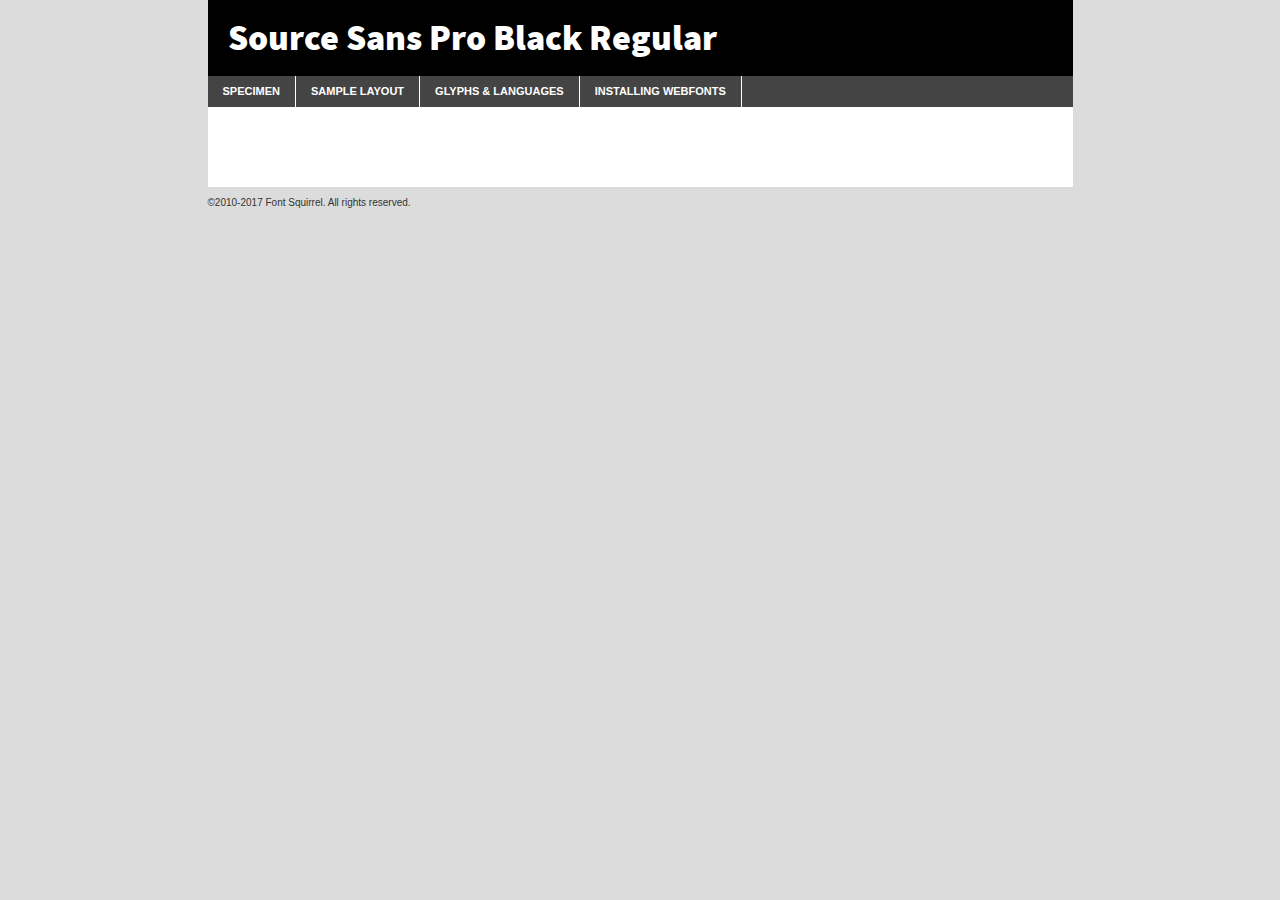
<file: headphones/webfontkit/sourcesanspro-black-demo.html>
<!DOCTYPE html PUBLIC "-//W3C//DTD XHTML 1.0 Transitional//EN"
        "http://www.w3.org/TR/xhtml1/DTD/xhtml1-transitional.dtd">

<html xmlns="http://www.w3.org/1999/xhtml" xml:lang="en" lang="en">
<head>
    <meta http-equiv="Content-Type" content="text/html; charset=utf-8"/>
    <script src="http://ajax.googleapis.com/ajax/libs/jquery/1.7.2/jquery.min.js" type="text/javascript" charset="utf-8"></script>
    <script type="text/javascript">
		(function($) {
			$.fn.easyTabs = function(option) {
				var param = jQuery.extend({ fadeSpeed: 'fast', defaultContent: 1, activeClass: 'active' }, option);
				$(this).each(function() {
					var thisId = '#' + this.id;
					if ( param.defaultContent == '' )
					{
						param.defaultContent = 1;
					}
					if ( typeof param.defaultContent == 'number' )
					{
						var defaultTab = $(thisId + ' .tabs li:eq(' + (param.defaultContent - 1) + ') a').attr('href').substr(1);
					}
					else
					{
						var defaultTab = param.defaultContent;
					}
					$(thisId + ' .tabs li a').each(function() {
						var tabToHide = $(this).attr('href').substr(1);
						$('#' + tabToHide).addClass('easytabs-tab-content');
					});
					hideAll();
					changeContent(defaultTab);

					function hideAll() {$(thisId + ' .easytabs-tab-content').hide();}

					function changeContent(tabId)
					{
						hideAll();
						$(thisId + ' .tabs li').removeClass(param.activeClass);
						$(thisId + ' .tabs li a[href=#' + tabId + ']').closest('li').addClass(param.activeClass);
						if ( param.fadeSpeed != 'none' )
						{
							$(thisId + ' #' + tabId).fadeIn(param.fadeSpeed);
						}
						else
						{
							$(thisId + ' #' + tabId).show();
						}
					}

					$(thisId + ' .tabs li').click(function() {
						var tabId = $(this).find('a').attr('href').substr(1);
						changeContent(tabId);
						return false;
					});
				});
			}
		})(jQuery);
    </script>
    <link rel="stylesheet" href="specimen_files/specimen_stylesheet.css" type="text/css" charset="utf-8"/>
    <link rel="stylesheet" href="stylesheet.css" type="text/css" charset="utf-8"/>

    <style type="text/css">
        		body {
			font-family: 'source_sans_problack';
        		}

            </style>

    <title>Source Sans Pro Black Regular Specimen</title>


    <script type="text/javascript" charset="utf-8">
		$(document).ready(function() {
			$('#container').easyTabs({ defaultContent: 1 });
		});
    </script>
</head>

<body>
<div id="container">
    <div id="header">
		Source Sans Pro Black Regular    </div>
    <ul class="tabs">
        <li><a href="#specimen">Specimen</a></li>
        <li><a href="#layout">Sample Layout</a></li>
		        <li><a href="#glyphs">Glyphs &amp; Languages</a></li>
        <li><a href="#installing">Installing Webfonts</a></li>

    </ul>

    <div id="main_content">


        <div id="specimen">

            <div class="section">
                <div class="grid12 firstcol">
                    <div class="huge">AaBb</div>
                </div>
            </div>

            <div class="section">
                <div class="glyph_range">A&#x200B;B&#x200b;C&#x200b;D&#x200b;E&#x200b;F&#x200b;G&#x200b;H&#x200b;I&#x200b;J&#x200b;K&#x200b;L&#x200b;M&#x200b;N&#x200b;O&#x200b;P&#x200b;Q&#x200b;R&#x200b;S&#x200b;T&#x200b;U&#x200b;V&#x200b;W&#x200b;X&#x200b;Y&#x200b;Z&#x200b;a&#x200b;b&#x200b;c&#x200b;d&#x200b;e&#x200b;f&#x200b;g&#x200b;h&#x200b;i&#x200b;j&#x200b;k&#x200b;l&#x200b;m&#x200b;n&#x200b;o&#x200b;p&#x200b;q&#x200b;r&#x200b;s&#x200b;t&#x200b;u&#x200b;v&#x200b;w&#x200b;x&#x200b;y&#x200b;z&#x200b;1&#x200b;2&#x200b;3&#x200b;4&#x200b;5&#x200b;6&#x200b;7&#x200b;8&#x200b;9&#x200b;0&#x200b;&amp;&#x200b;.&#x200b;,&#x200b;?&#x200b;!&#x200b;&#64;&#x200b;(&#x200b;)&#x200b;#&#x200b;$&#x200b;%&#x200b;*&#x200b;+&#x200b;-&#x200b;=&#x200b;:&#x200b;;</div>
            </div>
            <div class="section">
                <div class="grid12 firstcol">
                    <table class="sample_table">
                        <tr>
                            <td>10</td>
                            <td class="size10">abcdefghijklmnopqrstuvwxyzABCDEFGHIJKLMNOPQRSTUVWXYZ0123456789abcdefghijklmnopqrstuvwxyzABCDEFGHIJKLMNOPQRSTUVWXYZ0123456789abcdefghijklmnopqrstuvwxyzABCDEFGHIJKLMNOPQRSTUVWXYZ</td>
                        </tr>
                        <tr>
                            <td>11</td>
                            <td class="size11">abcdefghijklmnopqrstuvwxyzABCDEFGHIJKLMNOPQRSTUVWXYZ0123456789abcdefghijklmnopqrstuvwxyzABCDEFGHIJKLMNOPQRSTUVWXYZ0123456789abcdefghijklmnopqrstuvwxyzABCDEFGHIJKLMNOPQRSTUVWXYZ</td>
                        </tr>
                        <tr>
                            <td>12</td>
                            <td class="size12">abcdefghijklmnopqrstuvwxyzABCDEFGHIJKLMNOPQRSTUVWXYZ0123456789abcdefghijklmnopqrstuvwxyzABCDEFGHIJKLMNOPQRSTUVWXYZ0123456789abcdefghijklmnopqrstuvwxyzABCDEFGHIJKLMNOPQRSTUVWXYZ</td>
                        </tr>
                        <tr>
                            <td>13</td>
                            <td class="size13">abcdefghijklmnopqrstuvwxyzABCDEFGHIJKLMNOPQRSTUVWXYZ0123456789abcdefghijklmnopqrstuvwxyzABCDEFGHIJKLMNOPQRSTUVWXYZ0123456789abcdefghijklmnopqrstuvwxyzABCDEFGHIJKLMNOPQRSTUVWXYZ</td>
                        </tr>
                        <tr>
                            <td>14</td>
                            <td class="size14">abcdefghijklmnopqrstuvwxyzABCDEFGHIJKLMNOPQRSTUVWXYZ0123456789abcdefghijklmnopqrstuvwxyzABCDEFGHIJKLMNOPQRSTUVWXYZ0123456789abcdefghijklmnopqrstuvwxyzABCDEFGHIJKLMNOPQRSTUVWXYZ</td>
                        </tr>
                        <tr>
                            <td>16</td>
                            <td class="size16">abcdefghijklmnopqrstuvwxyzABCDEFGHIJKLMNOPQRSTUVWXYZ0123456789abcdefghijklmnopqrstuvwxyzABCDEFGHIJKLMNOPQRSTUVWXYZ</td>
                        </tr>
                        <tr>
                            <td>18</td>
                            <td class="size18">abcdefghijklmnopqrstuvwxyzABCDEFGHIJKLMNOPQRSTUVWXYZ0123456789abcdefghijklmnopqrstuvwxyzABCDEFGHIJKLMNOPQRSTUVWXYZ</td>
                        </tr>
                        <tr>
                            <td>20</td>
                            <td class="size20">abcdefghijklmnopqrstuvwxyzABCDEFGHIJKLMNOPQRSTUVWXYZ0123456789abcdefghijklmnopqrstuvwxyzABCDEFGHIJKLMNOPQRSTUVWXYZ</td>
                        </tr>
                        <tr>
                            <td>24</td>
                            <td class="size24">abcdefghijklmnopqrstuvwxyzABCDEFGHIJKLMNOPQRSTUVWXYZ0123456789abcdefghijklmnopqrstuvwxyzABCDEFGHIJKLMNOPQRSTUVWXYZ</td>
                        </tr>
                        <tr>
                            <td>30</td>
                            <td class="size30">abcdefghijklmnopqrstuvwxyzABCDEFGHIJKLMNOPQRSTUVWXYZ0123456789abcdefghijklmnopqrstuvwxyzABCDEFGHIJKLMNOPQRSTUVWXYZ</td>
                        </tr>
                        <tr>
                            <td>36</td>
                            <td class="size36">abcdefghijklmnopqrstuvwxyzABCDEFGHIJKLMNOPQRSTUVWXYZ0123456789abcdefghijklmnopqrstuvwxyzABCDEFGHIJKLMNOPQRSTUVWXYZ</td>
                        </tr>
                        <tr>
                            <td>48</td>
                            <td class="size48">abcdefghijklmnopqrstuvwxyzABCDEFGHIJKLMNOPQRSTUVWXYZ0123456789abcdefghijklmnopqrstuvwxyzABCDEFGHIJKLMNOPQRSTUVWXYZ</td>
                        </tr>
                        <tr>
                            <td>60</td>
                            <td class="size60">abcdefghijklmnopqrstuvwxyzABCDEFGHIJKLMNOPQRSTUVWXYZ0123456789abcdefghijklmnopqrstuvwxyzABCDEFGHIJKLMNOPQRSTUVWXYZ</td>
                        </tr>
                        <tr>
                            <td>72</td>
                            <td class="size72">abcdefghijklmnopqrstuvwxyzABCDEFGHIJKLMNOPQRSTUVWXYZ0123456789abcdefghijklmnopqrstuvwxyzABCDEFGHIJKLMNOPQRSTUVWXYZ</td>
                        </tr>
                        <tr>
                            <td>90</td>
                            <td class="size90">abcdefghijklmnopqrstuvwxyzABCDEFGHIJKLMNOPQRSTUVWXYZ0123456789abcdefghijklmnopqrstuvwxyzABCDEFGHIJKLMNOPQRSTUVWXYZ</td>
                        </tr>
                    </table>

                </div>

            </div>


            <div class="section" id="bodycomparison">


                <div id="xheight">
                    <div class="fontbody">&#x25FC;&#x25FC;&#x25FC;&#x25FC;&#x25FC;&#x25FC;&#x25FC;&#x25FC;&#x25FC;&#x25FC;&#x25FC;&#x25FC;&#x25FC;&#x25FC;&#x25FC;&#x25FC;&#x25FC;&#x25FC;&#x25FC;&#x25FC;&#x25FC;&#x25FC;&#x25FC;&#x25FC;&#x25FC;&#x25FC;&#x25FC;&#x25FC;&#x25FC;&#x25FC;&#x25FC;&#x25FC;&#x25FC;&#x25FC;&#x25FC;&#x25FC;&#x25FC;&#x25FC;&#x25FC;&#x25FC;&#x25FC;&#x25FC;&#x25FC;&#x25FC;&#x25FC;&#x25FC;&#x25FC;&#x25FC;&#x25FC;&#x25FC;&#x25FC;&#x25FC;&#x25FC;&#x25FC;&#x25FC;&#x25FC;&#x25FC;&#x25FC;&#x25FC;&#x25FC;&#x25FC;&#x25FC;&#x25FC;&#x25FC;&#x25FC;&#x25FC;&#x25FC;&#x25FC;&#x25FC;&#x25FC;&#x25FC;&#x25FC;&#x25FC;&#x25FC;&#x25FC;&#x25FC;&#x25FC;&#x25FC;&#x25FC;&#x25FC;&#x25FC;&#x25FC;&#x25FC;&#x25FC;&#x25FC;&#x25FC;&#x25FC;&#x25FC;&#x25FC;&#x25FC;&#x25FC;&#x25FC;&#x25FC;&#x25FC;&#x25FC;&#x25FC;&#x25FC;&#x25FC;&#x25FC;body</div>
                    <div class="arialbody">body</div>
                    <div class="verdanabody">body</div>
                    <div class="georgiabody">body</div>
                </div>
                <div class="fontbody" style="z-index:1">
                    body<span>Source Sans Pro Black Regular</span>
                </div>
                <div class="arialbody" style="z-index:1">
                    body<span>Arial</span>
                </div>
                <div class="verdanabody" style="z-index:1">
                    body<span>Verdana</span>
                </div>
                <div class="georgiabody" style="z-index:1">
                    body<span>Georgia</span>
                </div>


            </div>


            <div class="section psample psample_row1" id="">

                <div class="grid2 firstcol">
                    <p class="size10"><span>10.</span>Aenean lacinia bibendum nulla sed consectetur. Fusce dapibus, tellus ac cursus commodo, tortor mauris condimentum nibh, ut fermentum massa justo sit amet risus. Nullam id dolor id nibh ultricies vehicula ut id elit. Cum sociis natoque penatibus et magnis dis parturient montes, nascetur ridiculus mus. Nulla vitae elit libero, a pharetra augue.</p>

                </div>
                <div class="grid3">
                    <p class="size11"><span>11.</span>Aenean lacinia bibendum nulla sed consectetur. Fusce dapibus, tellus ac cursus commodo, tortor mauris condimentum nibh, ut fermentum massa justo sit amet risus. Nullam id dolor id nibh ultricies vehicula ut id elit. Cum sociis natoque penatibus et magnis dis parturient montes, nascetur ridiculus mus. Nulla vitae elit libero, a pharetra augue.</p>

                </div>
                <div class="grid3">
                    <p class="size12"><span>12.</span>Aenean lacinia bibendum nulla sed consectetur. Fusce dapibus, tellus ac cursus commodo, tortor mauris condimentum nibh, ut fermentum massa justo sit amet risus. Nullam id dolor id nibh ultricies vehicula ut id elit. Cum sociis natoque penatibus et magnis dis parturient montes, nascetur ridiculus mus. Nulla vitae elit libero, a pharetra augue.</p>

                </div>
                <div class="grid4">
                    <p class="size13"><span>13.</span>Aenean lacinia bibendum nulla sed consectetur. Fusce dapibus, tellus ac cursus commodo, tortor mauris condimentum nibh, ut fermentum massa justo sit amet risus. Nullam id dolor id nibh ultricies vehicula ut id elit. Cum sociis natoque penatibus et magnis dis parturient montes, nascetur ridiculus mus. Nulla vitae elit libero, a pharetra augue.</p>

                </div>
                <div class="white_blend"></div>

            </div>
            <div class="section psample psample_row2" id="">
                <div class="grid3 firstcol">
                    <p class="size14"><span>14.</span>Aenean lacinia bibendum nulla sed consectetur. Fusce dapibus, tellus ac cursus commodo, tortor mauris condimentum nibh, ut fermentum massa justo sit amet risus. Nullam id dolor id nibh ultricies vehicula ut id elit. Cum sociis natoque penatibus et magnis dis parturient montes, nascetur ridiculus mus. Nulla vitae elit libero, a pharetra augue.</p>

                </div>
                <div class="grid4">
                    <p class="size16"><span>16.</span>Aenean lacinia bibendum nulla sed consectetur. Fusce dapibus, tellus ac cursus commodo, tortor mauris condimentum nibh, ut fermentum massa justo sit amet risus. Nullam id dolor id nibh ultricies vehicula ut id elit. Cum sociis natoque penatibus et magnis dis parturient montes, nascetur ridiculus mus. Nulla vitae elit libero, a pharetra augue.</p>

                </div>
                <div class="grid5">
                    <p class="size18"><span>18.</span>Aenean lacinia bibendum nulla sed consectetur. Fusce dapibus, tellus ac cursus commodo, tortor mauris condimentum nibh, ut fermentum massa justo sit amet risus. Nullam id dolor id nibh ultricies vehicula ut id elit. Cum sociis natoque penatibus et magnis dis parturient montes, nascetur ridiculus mus. Nulla vitae elit libero, a pharetra augue.</p>

                </div>

                <div class="white_blend"></div>

            </div>

            <div class="section psample psample_row3" id="">
                <div class="grid5 firstcol">
                    <p class="size20"><span>20.</span>Aenean lacinia bibendum nulla sed consectetur. Fusce dapibus, tellus ac cursus commodo, tortor mauris condimentum nibh, ut fermentum massa justo sit amet risus. Nullam id dolor id nibh ultricies vehicula ut id elit. Cum sociis natoque penatibus et magnis dis parturient montes, nascetur ridiculus mus. Nulla vitae elit libero, a pharetra augue.</p>
                </div>
                <div class="grid7">
                    <p class="size24"><span>24.</span>Aenean lacinia bibendum nulla sed consectetur. Fusce dapibus, tellus ac cursus commodo, tortor mauris condimentum nibh, ut fermentum massa justo sit amet risus. Nullam id dolor id nibh ultricies vehicula ut id elit. Cum sociis natoque penatibus et magnis dis parturient montes, nascetur ridiculus mus. Nulla vitae elit libero, a pharetra augue.</p>
                </div>

                <div class="white_blend"></div>

            </div>

            <div class="section psample psample_row4" id="">
                <div class="grid12 firstcol">
                    <p class="size30"><span>30.</span>Aenean lacinia bibendum nulla sed consectetur. Fusce dapibus, tellus ac cursus commodo, tortor mauris condimentum nibh, ut fermentum massa justo sit amet risus. Nullam id dolor id nibh ultricies vehicula ut id elit. Cum sociis natoque penatibus et magnis dis parturient montes, nascetur ridiculus mus. Nulla vitae elit libero, a pharetra augue.</p>
                </div>
                <div class="white_blend"></div>

            </div>


            <div class="section psample psample_row1 fullreverse">
                <div class="grid2 firstcol">
                    <p class="size10"><span>10.</span>Aenean lacinia bibendum nulla sed consectetur. Fusce dapibus, tellus ac cursus commodo, tortor mauris condimentum nibh, ut fermentum massa justo sit amet risus. Nullam id dolor id nibh ultricies vehicula ut id elit. Cum sociis natoque penatibus et magnis dis parturient montes, nascetur ridiculus mus. Nulla vitae elit libero, a pharetra augue.</p>

                </div>
                <div class="grid3">
                    <p class="size11"><span>11.</span>Aenean lacinia bibendum nulla sed consectetur. Fusce dapibus, tellus ac cursus commodo, tortor mauris condimentum nibh, ut fermentum massa justo sit amet risus. Nullam id dolor id nibh ultricies vehicula ut id elit. Cum sociis natoque penatibus et magnis dis parturient montes, nascetur ridiculus mus. Nulla vitae elit libero, a pharetra augue.</p>

                </div>
                <div class="grid3">
                    <p class="size12"><span>12.</span>Aenean lacinia bibendum nulla sed consectetur. Fusce dapibus, tellus ac cursus commodo, tortor mauris condimentum nibh, ut fermentum massa justo sit amet risus. Nullam id dolor id nibh ultricies vehicula ut id elit. Cum sociis natoque penatibus et magnis dis parturient montes, nascetur ridiculus mus. Nulla vitae elit libero, a pharetra augue.</p>

                </div>
                <div class="grid4">
                    <p class="size13"><span>13.</span>Aenean lacinia bibendum nulla sed consectetur. Fusce dapibus, tellus ac cursus commodo, tortor mauris condimentum nibh, ut fermentum massa justo sit amet risus. Nullam id dolor id nibh ultricies vehicula ut id elit. Cum sociis natoque penatibus et magnis dis parturient montes, nascetur ridiculus mus. Nulla vitae elit libero, a pharetra augue.</p>

                </div>
                <div class="black_blend"></div>

            </div>

            <div class="section psample psample_row2 fullreverse">
                <div class="grid3 firstcol">
                    <p class="size14"><span>14.</span>Aenean lacinia bibendum nulla sed consectetur. Fusce dapibus, tellus ac cursus commodo, tortor mauris condimentum nibh, ut fermentum massa justo sit amet risus. Nullam id dolor id nibh ultricies vehicula ut id elit. Cum sociis natoque penatibus et magnis dis parturient montes, nascetur ridiculus mus. Nulla vitae elit libero, a pharetra augue.</p>

                </div>
                <div class="grid4">
                    <p class="size16"><span>16.</span>Aenean lacinia bibendum nulla sed consectetur. Fusce dapibus, tellus ac cursus commodo, tortor mauris condimentum nibh, ut fermentum massa justo sit amet risus. Nullam id dolor id nibh ultricies vehicula ut id elit. Cum sociis natoque penatibus et magnis dis parturient montes, nascetur ridiculus mus. Nulla vitae elit libero, a pharetra augue.</p>

                </div>
                <div class="grid5">
                    <p class="size18"><span>18.</span>Aenean lacinia bibendum nulla sed consectetur. Fusce dapibus, tellus ac cursus commodo, tortor mauris condimentum nibh, ut fermentum massa justo sit amet risus. Nullam id dolor id nibh ultricies vehicula ut id elit. Cum sociis natoque penatibus et magnis dis parturient montes, nascetur ridiculus mus. Nulla vitae elit libero, a pharetra augue.</p>

                </div>
                <div class="black_blend"></div>

            </div>

            <div class="section psample fullreverse psample_row3" id="">
                <div class="grid5 firstcol">
                    <p class="size20"><span>20.</span>Aenean lacinia bibendum nulla sed consectetur. Fusce dapibus, tellus ac cursus commodo, tortor mauris condimentum nibh, ut fermentum massa justo sit amet risus. Nullam id dolor id nibh ultricies vehicula ut id elit. Cum sociis natoque penatibus et magnis dis parturient montes, nascetur ridiculus mus. Nulla vitae elit libero, a pharetra augue.</p>
                </div>
                <div class="grid7">
                    <p class="size24"><span>24.</span>Aenean lacinia bibendum nulla sed consectetur. Fusce dapibus, tellus ac cursus commodo, tortor mauris condimentum nibh, ut fermentum massa justo sit amet risus. Nullam id dolor id nibh ultricies vehicula ut id elit. Cum sociis natoque penatibus et magnis dis parturient montes, nascetur ridiculus mus. Nulla vitae elit libero, a pharetra augue.</p>
                </div>

                <div class="black_blend"></div>

            </div>

            <div class="section psample fullreverse psample_row4" id="" style="border-bottom: 20px #000 solid;">
                <div class="grid12 firstcol">
                    <p class="size30"><span>30.</span>Aenean lacinia bibendum nulla sed consectetur. Fusce dapibus, tellus ac cursus commodo, tortor mauris condimentum nibh, ut fermentum massa justo sit amet risus. Nullam id dolor id nibh ultricies vehicula ut id elit. Cum sociis natoque penatibus et magnis dis parturient montes, nascetur ridiculus mus. Nulla vitae elit libero, a pharetra augue.</p>
                </div>
                <div class="black_blend"></div>

            </div>


        </div>

        <div id="layout">

            <div class="section">

                <div class="grid12 firstcol">
                    <h1>Lorem Ipsum Dolor</h1>
                    <h2>Etiam porta sem malesuada magna mollis euismod</h2>

                    <p class="byline">By <a href="#link">Aenean Lacinia</a></p>
                </div>
            </div>
            <div class="section">
                <div class="grid8 firstcol">
                    <p class="large">Donec sed odio dui. Morbi leo risus, porta ac consectetur ac, vestibulum at eros. Fusce dapibus, tellus ac cursus commodo, tortor mauris condimentum nibh, ut fermentum massa justo sit amet risus. </p>


                    <h3>Pellentesque ornare sem</h3>

                    <p>Maecenas sed diam eget risus varius blandit sit amet non magna. Maecenas faucibus mollis interdum. Donec ullamcorper nulla non metus auctor fringilla. Nullam id dolor id nibh ultricies vehicula ut id elit. Nullam id dolor id nibh ultricies vehicula ut id elit. </p>

                    <p>Aenean eu leo quam. Pellentesque ornare sem lacinia quam venenatis vestibulum. Lorem ipsum dolor sit amet, consectetur adipiscing elit. Cum sociis natoque penatibus et magnis dis parturient montes, nascetur ridiculus mus. </p>

                    <p>Nulla vitae elit libero, a pharetra augue. Praesent commodo cursus magna, vel scelerisque nisl consectetur et. Aenean lacinia bibendum nulla sed consectetur. </p>

                    <p>Nullam quis risus eget urna mollis ornare vel eu leo. Nullam quis risus eget urna mollis ornare vel eu leo. Maecenas sed diam eget risus varius blandit sit amet non magna. Donec ullamcorper nulla non metus auctor fringilla. </p>

                    <h3>Cras mattis consectetur</h3>

                    <p>Aenean eu leo quam. Pellentesque ornare sem lacinia quam venenatis vestibulum. Aenean lacinia bibendum nulla sed consectetur. Integer posuere erat a ante venenatis dapibus posuere velit aliquet. Cras mattis consectetur purus sit amet fermentum. </p>

                    <p>Nullam id dolor id nibh ultricies vehicula ut id elit. Nullam quis risus eget urna mollis ornare vel eu leo. Cras mattis consectetur purus sit amet fermentum.</p>
                </div>

                <div class="grid4 sidebar">

                    <div class="box reverse">
                        <p class="last">Nullam quis risus eget urna mollis ornare vel eu leo. Donec ullamcorper nulla non metus auctor fringilla. Cras mattis consectetur purus sit amet fermentum. Sed posuere consectetur est at lobortis. Lorem ipsum dolor sit amet, consectetur adipiscing elit. </p>
                    </div>

                    <p class="caption">Maecenas sed diam eget risus varius.</p>

                    <p>Vestibulum id ligula porta felis euismod semper. Integer posuere erat a ante venenatis dapibus posuere velit aliquet. Vestibulum id ligula porta felis euismod semper. Sed posuere consectetur est at lobortis. Maecenas sed diam eget risus varius blandit sit amet non magna. Fusce dapibus, tellus ac cursus commodo, tortor mauris condimentum nibh, ut fermentum massa justo sit amet risus. </p>


                    <p>Duis mollis, est non commodo luctus, nisi erat porttitor ligula, eget lacinia odio sem nec elit. Aenean lacinia bibendum nulla sed consectetur. Vivamus sagittis lacus vel augue laoreet rutrum faucibus dolor auctor. Aenean lacinia bibendum nulla sed consectetur. Nullam quis risus eget urna mollis ornare vel eu leo. </p>

                    <p>Praesent commodo cursus magna, vel scelerisque nisl consectetur et. Donec ullamcorper nulla non metus auctor fringilla. Maecenas faucibus mollis interdum. Fusce dapibus, tellus ac cursus commodo, tortor mauris condimentum nibh, ut fermentum massa justo sit amet risus. </p>

                </div>
            </div>

        </div>


		

        <div id="glyphs">
            <div class="section">
                <div class="grid12 firstcol">

                    <h1>Language Support</h1>
                    <p>The subset of Source Sans Pro Black Regular in this kit supports the following languages:<br/>

						Albanian, Basque, Breton, Chamorro, Danish, Dutch, English, Faroese, Finnish, French, Frisian, Galician, German, Icelandic, Italian, Malagasy, Norwegian, Portuguese, Spanish, Alsatian, Aragonese, Arapaho, Arrernte, Asturian, Aymara, Bislama, Cebuano, Corsican, Fijian, French_creole, Genoese, Gilbertese, Greenlandic, Haitian_creole, Hiligaynon, Hmong, Hopi, Ibanag, Iloko_ilokano, Indonesian, Interglossa_glosa, Interlingua, Irish_gaelic, Jerriais, Lojban, Lombard, Luxembourgeois, Manx, Mohawk, Norfolk_pitcairnese, Occitan, Oromo, Pangasinan, Papiamento, Piedmontese, Potawatomi, Rhaeto-romance, Romansh, Rotokas, Sami_lule, Samoan, Sardinian, Scots_gaelic, Seychelles_creole, Shona, Sicilian, Somali, Southern_ndebele, Swahili, Swati_swazi, Tagalog_filipino_pilipino, Tetum, Tok_pisin, Uyghur_latinized, Volapuk, Walloon, Warlpiri, Xhosa, Yapese, Zulu, Latinbasic, Ubasic, Demo                    </p>
                    <h1>Glyph Chart</h1>
                    <p>The subset of Source Sans Pro Black Regular in this kit includes all the glyphs listed below. Unicode entities are included above each glyph to help you insert individual characters into your layout.</p>
                    <div id="glyph_chart">

																				                                <div><p>&amp;#32;</p>&#32;</div>
																				                                <div><p>&amp;#33;</p>&#33;</div>
																				                                <div><p>&amp;#34;</p>&#34;</div>
																				                                <div><p>&amp;#35;</p>&#35;</div>
																				                                <div><p>&amp;#36;</p>&#36;</div>
																				                                <div><p>&amp;#37;</p>&#37;</div>
																				                                <div><p>&amp;#38;</p>&#38;</div>
																				                                <div><p>&amp;#39;</p>&#39;</div>
																				                                <div><p>&amp;#40;</p>&#40;</div>
																				                                <div><p>&amp;#41;</p>&#41;</div>
																				                                <div><p>&amp;#42;</p>&#42;</div>
																				                                <div><p>&amp;#43;</p>&#43;</div>
																				                                <div><p>&amp;#44;</p>&#44;</div>
																				                                <div><p>&amp;#45;</p>&#45;</div>
																				                                <div><p>&amp;#46;</p>&#46;</div>
																				                                <div><p>&amp;#47;</p>&#47;</div>
																				                                <div><p>&amp;#48;</p>&#48;</div>
																				                                <div><p>&amp;#49;</p>&#49;</div>
																				                                <div><p>&amp;#50;</p>&#50;</div>
																				                                <div><p>&amp;#51;</p>&#51;</div>
																				                                <div><p>&amp;#52;</p>&#52;</div>
																				                                <div><p>&amp;#53;</p>&#53;</div>
																				                                <div><p>&amp;#54;</p>&#54;</div>
																				                                <div><p>&amp;#55;</p>&#55;</div>
																				                                <div><p>&amp;#56;</p>&#56;</div>
																				                                <div><p>&amp;#57;</p>&#57;</div>
																				                                <div><p>&amp;#58;</p>&#58;</div>
																				                                <div><p>&amp;#59;</p>&#59;</div>
																				                                <div><p>&amp;#60;</p>&#60;</div>
																				                                <div><p>&amp;#61;</p>&#61;</div>
																				                                <div><p>&amp;#62;</p>&#62;</div>
																				                                <div><p>&amp;#63;</p>&#63;</div>
																				                                <div><p>&amp;#64;</p>&#64;</div>
																				                                <div><p>&amp;#65;</p>&#65;</div>
																				                                <div><p>&amp;#66;</p>&#66;</div>
																				                                <div><p>&amp;#67;</p>&#67;</div>
																				                                <div><p>&amp;#68;</p>&#68;</div>
																				                                <div><p>&amp;#69;</p>&#69;</div>
																				                                <div><p>&amp;#70;</p>&#70;</div>
																				                                <div><p>&amp;#71;</p>&#71;</div>
																				                                <div><p>&amp;#72;</p>&#72;</div>
																				                                <div><p>&amp;#73;</p>&#73;</div>
																				                                <div><p>&amp;#74;</p>&#74;</div>
																				                                <div><p>&amp;#75;</p>&#75;</div>
																				                                <div><p>&amp;#76;</p>&#76;</div>
																				                                <div><p>&amp;#77;</p>&#77;</div>
																				                                <div><p>&amp;#78;</p>&#78;</div>
																				                                <div><p>&amp;#79;</p>&#79;</div>
																				                                <div><p>&amp;#80;</p>&#80;</div>
																				                                <div><p>&amp;#81;</p>&#81;</div>
																				                                <div><p>&amp;#82;</p>&#82;</div>
																				                                <div><p>&amp;#83;</p>&#83;</div>
																				                                <div><p>&amp;#84;</p>&#84;</div>
																				                                <div><p>&amp;#85;</p>&#85;</div>
																				                                <div><p>&amp;#86;</p>&#86;</div>
																				                                <div><p>&amp;#87;</p>&#87;</div>
																				                                <div><p>&amp;#88;</p>&#88;</div>
																				                                <div><p>&amp;#89;</p>&#89;</div>
																				                                <div><p>&amp;#90;</p>&#90;</div>
																				                                <div><p>&amp;#91;</p>&#91;</div>
																				                                <div><p>&amp;#92;</p>&#92;</div>
																				                                <div><p>&amp;#93;</p>&#93;</div>
																				                                <div><p>&amp;#94;</p>&#94;</div>
																				                                <div><p>&amp;#95;</p>&#95;</div>
																				                                <div><p>&amp;#96;</p>&#96;</div>
																				                                <div><p>&amp;#97;</p>&#97;</div>
																				                                <div><p>&amp;#98;</p>&#98;</div>
																				                                <div><p>&amp;#99;</p>&#99;</div>
																				                                <div><p>&amp;#100;</p>&#100;</div>
																				                                <div><p>&amp;#101;</p>&#101;</div>
																				                                <div><p>&amp;#102;</p>&#102;</div>
																				                                <div><p>&amp;#103;</p>&#103;</div>
																				                                <div><p>&amp;#104;</p>&#104;</div>
																				                                <div><p>&amp;#105;</p>&#105;</div>
																				                                <div><p>&amp;#106;</p>&#106;</div>
																				                                <div><p>&amp;#107;</p>&#107;</div>
																				                                <div><p>&amp;#108;</p>&#108;</div>
																				                                <div><p>&amp;#109;</p>&#109;</div>
																				                                <div><p>&amp;#110;</p>&#110;</div>
																				                                <div><p>&amp;#111;</p>&#111;</div>
																				                                <div><p>&amp;#112;</p>&#112;</div>
																				                                <div><p>&amp;#113;</p>&#113;</div>
																				                                <div><p>&amp;#114;</p>&#114;</div>
																				                                <div><p>&amp;#115;</p>&#115;</div>
																				                                <div><p>&amp;#116;</p>&#116;</div>
																				                                <div><p>&amp;#117;</p>&#117;</div>
																				                                <div><p>&amp;#118;</p>&#118;</div>
																				                                <div><p>&amp;#119;</p>&#119;</div>
																				                                <div><p>&amp;#120;</p>&#120;</div>
																				                                <div><p>&amp;#121;</p>&#121;</div>
																				                                <div><p>&amp;#122;</p>&#122;</div>
																				                                <div><p>&amp;#123;</p>&#123;</div>
																				                                <div><p>&amp;#124;</p>&#124;</div>
																				                                <div><p>&amp;#125;</p>&#125;</div>
																				                                <div><p>&amp;#126;</p>&#126;</div>
																				                                <div><p>&amp;#160;</p>&#160;</div>
																				                                <div><p>&amp;#161;</p>&#161;</div>
																				                                <div><p>&amp;#162;</p>&#162;</div>
																				                                <div><p>&amp;#163;</p>&#163;</div>
																				                                <div><p>&amp;#164;</p>&#164;</div>
																				                                <div><p>&amp;#165;</p>&#165;</div>
																				                                <div><p>&amp;#166;</p>&#166;</div>
																				                                <div><p>&amp;#167;</p>&#167;</div>
																				                                <div><p>&amp;#168;</p>&#168;</div>
																				                                <div><p>&amp;#169;</p>&#169;</div>
																				                                <div><p>&amp;#170;</p>&#170;</div>
																				                                <div><p>&amp;#171;</p>&#171;</div>
																				                                <div><p>&amp;#172;</p>&#172;</div>
																				                                <div><p>&amp;#173;</p>&#173;</div>
																				                                <div><p>&amp;#174;</p>&#174;</div>
																				                                <div><p>&amp;#175;</p>&#175;</div>
																				                                <div><p>&amp;#176;</p>&#176;</div>
																				                                <div><p>&amp;#177;</p>&#177;</div>
																				                                <div><p>&amp;#178;</p>&#178;</div>
																				                                <div><p>&amp;#179;</p>&#179;</div>
																				                                <div><p>&amp;#180;</p>&#180;</div>
																				                                <div><p>&amp;#181;</p>&#181;</div>
																				                                <div><p>&amp;#182;</p>&#182;</div>
																				                                <div><p>&amp;#183;</p>&#183;</div>
																				                                <div><p>&amp;#184;</p>&#184;</div>
																				                                <div><p>&amp;#185;</p>&#185;</div>
																				                                <div><p>&amp;#186;</p>&#186;</div>
																				                                <div><p>&amp;#187;</p>&#187;</div>
																				                                <div><p>&amp;#188;</p>&#188;</div>
																				                                <div><p>&amp;#189;</p>&#189;</div>
																				                                <div><p>&amp;#190;</p>&#190;</div>
																				                                <div><p>&amp;#191;</p>&#191;</div>
																				                                <div><p>&amp;#192;</p>&#192;</div>
																				                                <div><p>&amp;#193;</p>&#193;</div>
																				                                <div><p>&amp;#194;</p>&#194;</div>
																				                                <div><p>&amp;#195;</p>&#195;</div>
																				                                <div><p>&amp;#196;</p>&#196;</div>
																				                                <div><p>&amp;#197;</p>&#197;</div>
																				                                <div><p>&amp;#198;</p>&#198;</div>
																				                                <div><p>&amp;#199;</p>&#199;</div>
																				                                <div><p>&amp;#200;</p>&#200;</div>
																				                                <div><p>&amp;#201;</p>&#201;</div>
																				                                <div><p>&amp;#202;</p>&#202;</div>
																				                                <div><p>&amp;#203;</p>&#203;</div>
																				                                <div><p>&amp;#204;</p>&#204;</div>
																				                                <div><p>&amp;#205;</p>&#205;</div>
																				                                <div><p>&amp;#206;</p>&#206;</div>
																				                                <div><p>&amp;#207;</p>&#207;</div>
																				                                <div><p>&amp;#208;</p>&#208;</div>
																				                                <div><p>&amp;#209;</p>&#209;</div>
																				                                <div><p>&amp;#210;</p>&#210;</div>
																				                                <div><p>&amp;#211;</p>&#211;</div>
																				                                <div><p>&amp;#212;</p>&#212;</div>
																				                                <div><p>&amp;#213;</p>&#213;</div>
																				                                <div><p>&amp;#214;</p>&#214;</div>
																				                                <div><p>&amp;#215;</p>&#215;</div>
																				                                <div><p>&amp;#216;</p>&#216;</div>
																				                                <div><p>&amp;#217;</p>&#217;</div>
																				                                <div><p>&amp;#218;</p>&#218;</div>
																				                                <div><p>&amp;#219;</p>&#219;</div>
																				                                <div><p>&amp;#220;</p>&#220;</div>
																				                                <div><p>&amp;#221;</p>&#221;</div>
																				                                <div><p>&amp;#222;</p>&#222;</div>
																				                                <div><p>&amp;#223;</p>&#223;</div>
																				                                <div><p>&amp;#224;</p>&#224;</div>
																				                                <div><p>&amp;#225;</p>&#225;</div>
																				                                <div><p>&amp;#226;</p>&#226;</div>
																				                                <div><p>&amp;#227;</p>&#227;</div>
																				                                <div><p>&amp;#228;</p>&#228;</div>
																				                                <div><p>&amp;#229;</p>&#229;</div>
																				                                <div><p>&amp;#230;</p>&#230;</div>
																				                                <div><p>&amp;#231;</p>&#231;</div>
																				                                <div><p>&amp;#232;</p>&#232;</div>
																				                                <div><p>&amp;#233;</p>&#233;</div>
																				                                <div><p>&amp;#234;</p>&#234;</div>
																				                                <div><p>&amp;#235;</p>&#235;</div>
																				                                <div><p>&amp;#236;</p>&#236;</div>
																				                                <div><p>&amp;#237;</p>&#237;</div>
																				                                <div><p>&amp;#238;</p>&#238;</div>
																				                                <div><p>&amp;#239;</p>&#239;</div>
																				                                <div><p>&amp;#240;</p>&#240;</div>
																				                                <div><p>&amp;#241;</p>&#241;</div>
																				                                <div><p>&amp;#242;</p>&#242;</div>
																				                                <div><p>&amp;#243;</p>&#243;</div>
																				                                <div><p>&amp;#244;</p>&#244;</div>
																				                                <div><p>&amp;#245;</p>&#245;</div>
																				                                <div><p>&amp;#246;</p>&#246;</div>
																				                                <div><p>&amp;#247;</p>&#247;</div>
																				                                <div><p>&amp;#248;</p>&#248;</div>
																				                                <div><p>&amp;#249;</p>&#249;</div>
																				                                <div><p>&amp;#250;</p>&#250;</div>
																				                                <div><p>&amp;#251;</p>&#251;</div>
																				                                <div><p>&amp;#252;</p>&#252;</div>
																				                                <div><p>&amp;#253;</p>&#253;</div>
																				                                <div><p>&amp;#254;</p>&#254;</div>
																				                                <div><p>&amp;#255;</p>&#255;</div>
																				                                <div><p>&amp;#338;</p>&#338;</div>
																				                                <div><p>&amp;#339;</p>&#339;</div>
																				                                <div><p>&amp;#376;</p>&#376;</div>
																				                                <div><p>&amp;#710;</p>&#710;</div>
																				                                <div><p>&amp;#732;</p>&#732;</div>
																				                                <div><p>&amp;#8192;</p>&#8192;</div>
																				                                <div><p>&amp;#8193;</p>&#8193;</div>
																				                                <div><p>&amp;#8194;</p>&#8194;</div>
																				                                <div><p>&amp;#8195;</p>&#8195;</div>
																				                                <div><p>&amp;#8196;</p>&#8196;</div>
																				                                <div><p>&amp;#8197;</p>&#8197;</div>
																				                                <div><p>&amp;#8198;</p>&#8198;</div>
																				                                <div><p>&amp;#8199;</p>&#8199;</div>
																				                                <div><p>&amp;#8200;</p>&#8200;</div>
																				                                <div><p>&amp;#8201;</p>&#8201;</div>
																				                                <div><p>&amp;#8202;</p>&#8202;</div>
																				                                <div><p>&amp;#8208;</p>&#8208;</div>
																				                                <div><p>&amp;#8209;</p>&#8209;</div>
																				                                <div><p>&amp;#8210;</p>&#8210;</div>
																				                                <div><p>&amp;#8211;</p>&#8211;</div>
																				                                <div><p>&amp;#8212;</p>&#8212;</div>
																				                                <div><p>&amp;#8216;</p>&#8216;</div>
																				                                <div><p>&amp;#8217;</p>&#8217;</div>
																				                                <div><p>&amp;#8218;</p>&#8218;</div>
																				                                <div><p>&amp;#8220;</p>&#8220;</div>
																				                                <div><p>&amp;#8221;</p>&#8221;</div>
																				                                <div><p>&amp;#8222;</p>&#8222;</div>
																				                                <div><p>&amp;#8226;</p>&#8226;</div>
																				                                <div><p>&amp;#8230;</p>&#8230;</div>
																				                                <div><p>&amp;#8239;</p>&#8239;</div>
																				                                <div><p>&amp;#8249;</p>&#8249;</div>
																				                                <div><p>&amp;#8250;</p>&#8250;</div>
																				                                <div><p>&amp;#8287;</p>&#8287;</div>
																				                                <div><p>&amp;#8364;</p>&#8364;</div>
																				                                <div><p>&amp;#8482;</p>&#8482;</div>
																				                                <div><p>&amp;#9724;</p>&#9724;</div>
																				                                <div><p>&amp;#64257;</p>&#64257;</div>
																				                                <div><p>&amp;#64258;</p>&#64258;</div>
																				                                <div><p>&amp;#64259;</p>&#64259;</div>
																				                                <div><p>&amp;#64260;</p>&#64260;</div>
																																																										                    </div>
                </div>


            </div>
        </div>


        <div id="specs">

        </div>

        <div id="installing">
            <div class="section">
                <div class="grid7 firstcol">
                    <h1>Installing Webfonts</h1>

                    <p>Webfonts are supported by all major browser platforms but not all in the same way. There are currently four different font formats that must be included in order to target all browsers. This includes TTF, WOFF, EOT and SVG.</p>

                    <h2>1. Upload your webfonts</h2>
                    <p>You must upload your webfont kit to your website. They should be in or near the same directory as your CSS files.</p>

                    <h2>2. Include the webfont stylesheet</h2>
                    <p>A special CSS @font-face declaration helps the various browsers select the appropriate font it needs without causing you a bunch of headaches. Learn more about this syntax by reading the <a href="https://www.fontspring.com/blog/further-hardening-of-the-bulletproof-syntax">Fontspring blog post</a> about it. The code for it is as follows:</p>


                    <code>
                        @font-face{
                        font-family: 'MyWebFont';
                        src: url('WebFont.eot');
                        src: url('WebFont.eot?#iefix') format('embedded-opentype'),
                        url('WebFont.woff') format('woff'),
                        url('WebFont.ttf') format('truetype'),
                        url('WebFont.svg#webfont') format('svg');
                        }
                    </code>

                    <p>We've already gone ahead and generated the code for you. All you have to do is link to the stylesheet in your HTML, like this:</p>
                    <code>&lt;link rel=&quot;stylesheet&quot; href=&quot;stylesheet.css&quot; type=&quot;text/css&quot; charset=&quot;utf-8&quot; /&gt;</code>

                    <h2>3. Modify your own stylesheet</h2>
                    <p>To take advantage of your new fonts, you must tell your stylesheet to use them. Look at the original @font-face declaration above and find the property called "font-family." The name linked there will be what you use to reference the font. Prepend that webfont name to the font stack in the "font-family" property, inside the selector you want to change. For example:</p>
                    <code>p { font-family: 'WebFont', Arial, sans-serif; }</code>

                    <h2>4. Test</h2>
                    <p>Getting webfonts to work cross-browser <em>can</em> be tricky. Use the information in the sidebar to help you if you find that fonts aren't loading in a particular browser.</p>
                </div>

                <div class="grid5 sidebar">
                    <div class="box">
                        <h2>Troubleshooting<br/>Font-Face Problems</h2>
                        <p>Having trouble getting your webfonts to load in your new website? Here are some tips to sort out what might be the problem.</p>

                        <h3>Fonts not showing in any browser</h3>

                        <p>This sounds like you need to work on the plumbing. You either did not upload the fonts to the correct directory, or you did not link the fonts properly in the CSS. If you've confirmed that all this is correct and you still have a problem, take a look at your .htaccess file and see if requests are getting intercepted.</p>

                        <h3>Fonts not loading in iPhone or iPad</h3>

                        <p>The most common problem here is that you are serving the fonts from an IIS server. IIS refuses to serve files that have unknown MIME types. If that is the case, you must set the MIME type for SVG to "image/svg+xml" in the server settings. Follow these instructions from Microsoft if you need help.</p>

                        <h3>Fonts not loading in Firefox</h3>

                        <p>The primary reason for this failure? You are still using a version Firefox older than 3.5. So upgrade already! If that isn't it, then you are very likely serving fonts from a different domain. Firefox requires that all font assets be served from the same domain. Lastly it is possible that you need to add WOFF to your list of MIME types (if you are serving via IIS.)</p>

                        <h3>Fonts not loading in IE</h3>

                        <p>Are you looking at Internet Explorer on an actual Windows machine or are you cheating by using a service like Adobe BrowserLab? Many of these screenshot services do not render @font-face for IE. Best to test it on a real machine.</p>

                        <h3>Fonts not loading in IE9</h3>

                        <p>IE9, like Firefox, requires that fonts be served from the same domain as the website. Make sure that is the case.</p>
                    </div>
                </div>
            </div>

        </div>

    </div>
    <div id="footer">
        <p>&copy;2010-2017 Font Squirrel. All rights reserved.</p>
    </div>
</div>
</body>
</html>
</file>
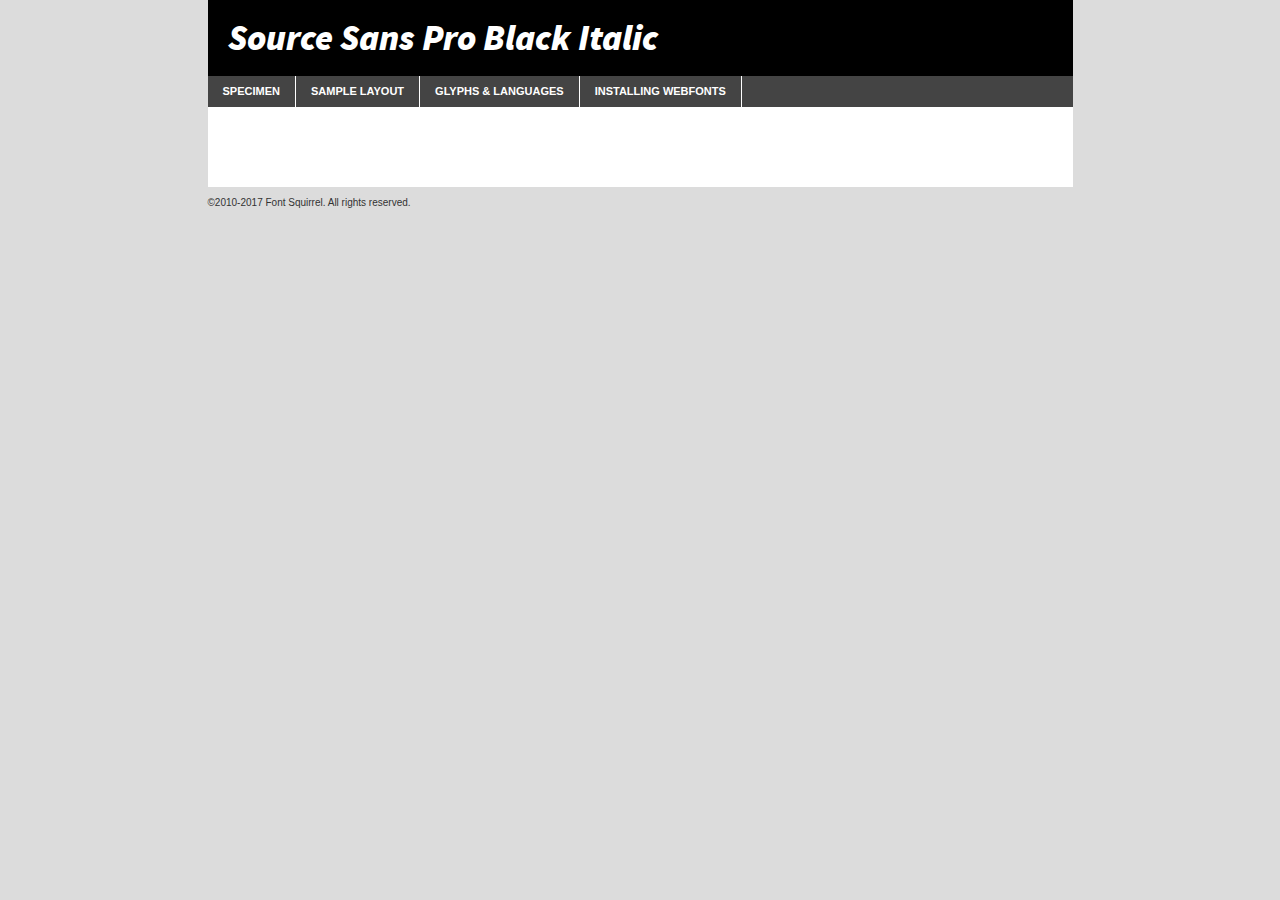
<file: headphones/webfontkit/sourcesanspro-blackit-demo.html>
<!DOCTYPE html PUBLIC "-//W3C//DTD XHTML 1.0 Transitional//EN"
        "http://www.w3.org/TR/xhtml1/DTD/xhtml1-transitional.dtd">

<html xmlns="http://www.w3.org/1999/xhtml" xml:lang="en" lang="en">
<head>
    <meta http-equiv="Content-Type" content="text/html; charset=utf-8"/>
    <script src="http://ajax.googleapis.com/ajax/libs/jquery/1.7.2/jquery.min.js" type="text/javascript" charset="utf-8"></script>
    <script type="text/javascript">
		(function($) {
			$.fn.easyTabs = function(option) {
				var param = jQuery.extend({ fadeSpeed: 'fast', defaultContent: 1, activeClass: 'active' }, option);
				$(this).each(function() {
					var thisId = '#' + this.id;
					if ( param.defaultContent == '' )
					{
						param.defaultContent = 1;
					}
					if ( typeof param.defaultContent == 'number' )
					{
						var defaultTab = $(thisId + ' .tabs li:eq(' + (param.defaultContent - 1) + ') a').attr('href').substr(1);
					}
					else
					{
						var defaultTab = param.defaultContent;
					}
					$(thisId + ' .tabs li a').each(function() {
						var tabToHide = $(this).attr('href').substr(1);
						$('#' + tabToHide).addClass('easytabs-tab-content');
					});
					hideAll();
					changeContent(defaultTab);

					function hideAll() {$(thisId + ' .easytabs-tab-content').hide();}

					function changeContent(tabId)
					{
						hideAll();
						$(thisId + ' .tabs li').removeClass(param.activeClass);
						$(thisId + ' .tabs li a[href=#' + tabId + ']').closest('li').addClass(param.activeClass);
						if ( param.fadeSpeed != 'none' )
						{
							$(thisId + ' #' + tabId).fadeIn(param.fadeSpeed);
						}
						else
						{
							$(thisId + ' #' + tabId).show();
						}
					}

					$(thisId + ' .tabs li').click(function() {
						var tabId = $(this).find('a').attr('href').substr(1);
						changeContent(tabId);
						return false;
					});
				});
			}
		})(jQuery);
    </script>
    <link rel="stylesheet" href="specimen_files/specimen_stylesheet.css" type="text/css" charset="utf-8"/>
    <link rel="stylesheet" href="stylesheet.css" type="text/css" charset="utf-8"/>

    <style type="text/css">
        		body {
			font-family: 'source_sans_problack_italic';
        		}

            </style>

    <title>Source Sans Pro Black Italic Specimen</title>


    <script type="text/javascript" charset="utf-8">
		$(document).ready(function() {
			$('#container').easyTabs({ defaultContent: 1 });
		});
    </script>
</head>

<body>
<div id="container">
    <div id="header">
		Source Sans Pro Black Italic    </div>
    <ul class="tabs">
        <li><a href="#specimen">Specimen</a></li>
        <li><a href="#layout">Sample Layout</a></li>
		        <li><a href="#glyphs">Glyphs &amp; Languages</a></li>
        <li><a href="#installing">Installing Webfonts</a></li>

    </ul>

    <div id="main_content">


        <div id="specimen">

            <div class="section">
                <div class="grid12 firstcol">
                    <div class="huge">AaBb</div>
                </div>
            </div>

            <div class="section">
                <div class="glyph_range">A&#x200B;B&#x200b;C&#x200b;D&#x200b;E&#x200b;F&#x200b;G&#x200b;H&#x200b;I&#x200b;J&#x200b;K&#x200b;L&#x200b;M&#x200b;N&#x200b;O&#x200b;P&#x200b;Q&#x200b;R&#x200b;S&#x200b;T&#x200b;U&#x200b;V&#x200b;W&#x200b;X&#x200b;Y&#x200b;Z&#x200b;a&#x200b;b&#x200b;c&#x200b;d&#x200b;e&#x200b;f&#x200b;g&#x200b;h&#x200b;i&#x200b;j&#x200b;k&#x200b;l&#x200b;m&#x200b;n&#x200b;o&#x200b;p&#x200b;q&#x200b;r&#x200b;s&#x200b;t&#x200b;u&#x200b;v&#x200b;w&#x200b;x&#x200b;y&#x200b;z&#x200b;1&#x200b;2&#x200b;3&#x200b;4&#x200b;5&#x200b;6&#x200b;7&#x200b;8&#x200b;9&#x200b;0&#x200b;&amp;&#x200b;.&#x200b;,&#x200b;?&#x200b;!&#x200b;&#64;&#x200b;(&#x200b;)&#x200b;#&#x200b;$&#x200b;%&#x200b;*&#x200b;+&#x200b;-&#x200b;=&#x200b;:&#x200b;;</div>
            </div>
            <div class="section">
                <div class="grid12 firstcol">
                    <table class="sample_table">
                        <tr>
                            <td>10</td>
                            <td class="size10">abcdefghijklmnopqrstuvwxyzABCDEFGHIJKLMNOPQRSTUVWXYZ0123456789abcdefghijklmnopqrstuvwxyzABCDEFGHIJKLMNOPQRSTUVWXYZ0123456789abcdefghijklmnopqrstuvwxyzABCDEFGHIJKLMNOPQRSTUVWXYZ</td>
                        </tr>
                        <tr>
                            <td>11</td>
                            <td class="size11">abcdefghijklmnopqrstuvwxyzABCDEFGHIJKLMNOPQRSTUVWXYZ0123456789abcdefghijklmnopqrstuvwxyzABCDEFGHIJKLMNOPQRSTUVWXYZ0123456789abcdefghijklmnopqrstuvwxyzABCDEFGHIJKLMNOPQRSTUVWXYZ</td>
                        </tr>
                        <tr>
                            <td>12</td>
                            <td class="size12">abcdefghijklmnopqrstuvwxyzABCDEFGHIJKLMNOPQRSTUVWXYZ0123456789abcdefghijklmnopqrstuvwxyzABCDEFGHIJKLMNOPQRSTUVWXYZ0123456789abcdefghijklmnopqrstuvwxyzABCDEFGHIJKLMNOPQRSTUVWXYZ</td>
                        </tr>
                        <tr>
                            <td>13</td>
                            <td class="size13">abcdefghijklmnopqrstuvwxyzABCDEFGHIJKLMNOPQRSTUVWXYZ0123456789abcdefghijklmnopqrstuvwxyzABCDEFGHIJKLMNOPQRSTUVWXYZ0123456789abcdefghijklmnopqrstuvwxyzABCDEFGHIJKLMNOPQRSTUVWXYZ</td>
                        </tr>
                        <tr>
                            <td>14</td>
                            <td class="size14">abcdefghijklmnopqrstuvwxyzABCDEFGHIJKLMNOPQRSTUVWXYZ0123456789abcdefghijklmnopqrstuvwxyzABCDEFGHIJKLMNOPQRSTUVWXYZ0123456789abcdefghijklmnopqrstuvwxyzABCDEFGHIJKLMNOPQRSTUVWXYZ</td>
                        </tr>
                        <tr>
                            <td>16</td>
                            <td class="size16">abcdefghijklmnopqrstuvwxyzABCDEFGHIJKLMNOPQRSTUVWXYZ0123456789abcdefghijklmnopqrstuvwxyzABCDEFGHIJKLMNOPQRSTUVWXYZ</td>
                        </tr>
                        <tr>
                            <td>18</td>
                            <td class="size18">abcdefghijklmnopqrstuvwxyzABCDEFGHIJKLMNOPQRSTUVWXYZ0123456789abcdefghijklmnopqrstuvwxyzABCDEFGHIJKLMNOPQRSTUVWXYZ</td>
                        </tr>
                        <tr>
                            <td>20</td>
                            <td class="size20">abcdefghijklmnopqrstuvwxyzABCDEFGHIJKLMNOPQRSTUVWXYZ0123456789abcdefghijklmnopqrstuvwxyzABCDEFGHIJKLMNOPQRSTUVWXYZ</td>
                        </tr>
                        <tr>
                            <td>24</td>
                            <td class="size24">abcdefghijklmnopqrstuvwxyzABCDEFGHIJKLMNOPQRSTUVWXYZ0123456789abcdefghijklmnopqrstuvwxyzABCDEFGHIJKLMNOPQRSTUVWXYZ</td>
                        </tr>
                        <tr>
                            <td>30</td>
                            <td class="size30">abcdefghijklmnopqrstuvwxyzABCDEFGHIJKLMNOPQRSTUVWXYZ0123456789abcdefghijklmnopqrstuvwxyzABCDEFGHIJKLMNOPQRSTUVWXYZ</td>
                        </tr>
                        <tr>
                            <td>36</td>
                            <td class="size36">abcdefghijklmnopqrstuvwxyzABCDEFGHIJKLMNOPQRSTUVWXYZ0123456789abcdefghijklmnopqrstuvwxyzABCDEFGHIJKLMNOPQRSTUVWXYZ</td>
                        </tr>
                        <tr>
                            <td>48</td>
                            <td class="size48">abcdefghijklmnopqrstuvwxyzABCDEFGHIJKLMNOPQRSTUVWXYZ0123456789abcdefghijklmnopqrstuvwxyzABCDEFGHIJKLMNOPQRSTUVWXYZ</td>
                        </tr>
                        <tr>
                            <td>60</td>
                            <td class="size60">abcdefghijklmnopqrstuvwxyzABCDEFGHIJKLMNOPQRSTUVWXYZ0123456789abcdefghijklmnopqrstuvwxyzABCDEFGHIJKLMNOPQRSTUVWXYZ</td>
                        </tr>
                        <tr>
                            <td>72</td>
                            <td class="size72">abcdefghijklmnopqrstuvwxyzABCDEFGHIJKLMNOPQRSTUVWXYZ0123456789abcdefghijklmnopqrstuvwxyzABCDEFGHIJKLMNOPQRSTUVWXYZ</td>
                        </tr>
                        <tr>
                            <td>90</td>
                            <td class="size90">abcdefghijklmnopqrstuvwxyzABCDEFGHIJKLMNOPQRSTUVWXYZ0123456789abcdefghijklmnopqrstuvwxyzABCDEFGHIJKLMNOPQRSTUVWXYZ</td>
                        </tr>
                    </table>

                </div>

            </div>


            <div class="section" id="bodycomparison">


                <div id="xheight">
                    <div class="fontbody">&#x25FC;&#x25FC;&#x25FC;&#x25FC;&#x25FC;&#x25FC;&#x25FC;&#x25FC;&#x25FC;&#x25FC;&#x25FC;&#x25FC;&#x25FC;&#x25FC;&#x25FC;&#x25FC;&#x25FC;&#x25FC;&#x25FC;&#x25FC;&#x25FC;&#x25FC;&#x25FC;&#x25FC;&#x25FC;&#x25FC;&#x25FC;&#x25FC;&#x25FC;&#x25FC;&#x25FC;&#x25FC;&#x25FC;&#x25FC;&#x25FC;&#x25FC;&#x25FC;&#x25FC;&#x25FC;&#x25FC;&#x25FC;&#x25FC;&#x25FC;&#x25FC;&#x25FC;&#x25FC;&#x25FC;&#x25FC;&#x25FC;&#x25FC;&#x25FC;&#x25FC;&#x25FC;&#x25FC;&#x25FC;&#x25FC;&#x25FC;&#x25FC;&#x25FC;&#x25FC;&#x25FC;&#x25FC;&#x25FC;&#x25FC;&#x25FC;&#x25FC;&#x25FC;&#x25FC;&#x25FC;&#x25FC;&#x25FC;&#x25FC;&#x25FC;&#x25FC;&#x25FC;&#x25FC;&#x25FC;&#x25FC;&#x25FC;&#x25FC;&#x25FC;&#x25FC;&#x25FC;&#x25FC;&#x25FC;&#x25FC;&#x25FC;&#x25FC;&#x25FC;&#x25FC;&#x25FC;&#x25FC;&#x25FC;&#x25FC;&#x25FC;&#x25FC;&#x25FC;&#x25FC;&#x25FC;body</div>
                    <div class="arialbody">body</div>
                    <div class="verdanabody">body</div>
                    <div class="georgiabody">body</div>
                </div>
                <div class="fontbody" style="z-index:1">
                    body<span>Source Sans Pro Black Italic</span>
                </div>
                <div class="arialbody" style="z-index:1">
                    body<span>Arial</span>
                </div>
                <div class="verdanabody" style="z-index:1">
                    body<span>Verdana</span>
                </div>
                <div class="georgiabody" style="z-index:1">
                    body<span>Georgia</span>
                </div>


            </div>


            <div class="section psample psample_row1" id="">

                <div class="grid2 firstcol">
                    <p class="size10"><span>10.</span>Aenean lacinia bibendum nulla sed consectetur. Fusce dapibus, tellus ac cursus commodo, tortor mauris condimentum nibh, ut fermentum massa justo sit amet risus. Nullam id dolor id nibh ultricies vehicula ut id elit. Cum sociis natoque penatibus et magnis dis parturient montes, nascetur ridiculus mus. Nulla vitae elit libero, a pharetra augue.</p>

                </div>
                <div class="grid3">
                    <p class="size11"><span>11.</span>Aenean lacinia bibendum nulla sed consectetur. Fusce dapibus, tellus ac cursus commodo, tortor mauris condimentum nibh, ut fermentum massa justo sit amet risus. Nullam id dolor id nibh ultricies vehicula ut id elit. Cum sociis natoque penatibus et magnis dis parturient montes, nascetur ridiculus mus. Nulla vitae elit libero, a pharetra augue.</p>

                </div>
                <div class="grid3">
                    <p class="size12"><span>12.</span>Aenean lacinia bibendum nulla sed consectetur. Fusce dapibus, tellus ac cursus commodo, tortor mauris condimentum nibh, ut fermentum massa justo sit amet risus. Nullam id dolor id nibh ultricies vehicula ut id elit. Cum sociis natoque penatibus et magnis dis parturient montes, nascetur ridiculus mus. Nulla vitae elit libero, a pharetra augue.</p>

                </div>
                <div class="grid4">
                    <p class="size13"><span>13.</span>Aenean lacinia bibendum nulla sed consectetur. Fusce dapibus, tellus ac cursus commodo, tortor mauris condimentum nibh, ut fermentum massa justo sit amet risus. Nullam id dolor id nibh ultricies vehicula ut id elit. Cum sociis natoque penatibus et magnis dis parturient montes, nascetur ridiculus mus. Nulla vitae elit libero, a pharetra augue.</p>

                </div>
                <div class="white_blend"></div>

            </div>
            <div class="section psample psample_row2" id="">
                <div class="grid3 firstcol">
                    <p class="size14"><span>14.</span>Aenean lacinia bibendum nulla sed consectetur. Fusce dapibus, tellus ac cursus commodo, tortor mauris condimentum nibh, ut fermentum massa justo sit amet risus. Nullam id dolor id nibh ultricies vehicula ut id elit. Cum sociis natoque penatibus et magnis dis parturient montes, nascetur ridiculus mus. Nulla vitae elit libero, a pharetra augue.</p>

                </div>
                <div class="grid4">
                    <p class="size16"><span>16.</span>Aenean lacinia bibendum nulla sed consectetur. Fusce dapibus, tellus ac cursus commodo, tortor mauris condimentum nibh, ut fermentum massa justo sit amet risus. Nullam id dolor id nibh ultricies vehicula ut id elit. Cum sociis natoque penatibus et magnis dis parturient montes, nascetur ridiculus mus. Nulla vitae elit libero, a pharetra augue.</p>

                </div>
                <div class="grid5">
                    <p class="size18"><span>18.</span>Aenean lacinia bibendum nulla sed consectetur. Fusce dapibus, tellus ac cursus commodo, tortor mauris condimentum nibh, ut fermentum massa justo sit amet risus. Nullam id dolor id nibh ultricies vehicula ut id elit. Cum sociis natoque penatibus et magnis dis parturient montes, nascetur ridiculus mus. Nulla vitae elit libero, a pharetra augue.</p>

                </div>

                <div class="white_blend"></div>

            </div>

            <div class="section psample psample_row3" id="">
                <div class="grid5 firstcol">
                    <p class="size20"><span>20.</span>Aenean lacinia bibendum nulla sed consectetur. Fusce dapibus, tellus ac cursus commodo, tortor mauris condimentum nibh, ut fermentum massa justo sit amet risus. Nullam id dolor id nibh ultricies vehicula ut id elit. Cum sociis natoque penatibus et magnis dis parturient montes, nascetur ridiculus mus. Nulla vitae elit libero, a pharetra augue.</p>
                </div>
                <div class="grid7">
                    <p class="size24"><span>24.</span>Aenean lacinia bibendum nulla sed consectetur. Fusce dapibus, tellus ac cursus commodo, tortor mauris condimentum nibh, ut fermentum massa justo sit amet risus. Nullam id dolor id nibh ultricies vehicula ut id elit. Cum sociis natoque penatibus et magnis dis parturient montes, nascetur ridiculus mus. Nulla vitae elit libero, a pharetra augue.</p>
                </div>

                <div class="white_blend"></div>

            </div>

            <div class="section psample psample_row4" id="">
                <div class="grid12 firstcol">
                    <p class="size30"><span>30.</span>Aenean lacinia bibendum nulla sed consectetur. Fusce dapibus, tellus ac cursus commodo, tortor mauris condimentum nibh, ut fermentum massa justo sit amet risus. Nullam id dolor id nibh ultricies vehicula ut id elit. Cum sociis natoque penatibus et magnis dis parturient montes, nascetur ridiculus mus. Nulla vitae elit libero, a pharetra augue.</p>
                </div>
                <div class="white_blend"></div>

            </div>


            <div class="section psample psample_row1 fullreverse">
                <div class="grid2 firstcol">
                    <p class="size10"><span>10.</span>Aenean lacinia bibendum nulla sed consectetur. Fusce dapibus, tellus ac cursus commodo, tortor mauris condimentum nibh, ut fermentum massa justo sit amet risus. Nullam id dolor id nibh ultricies vehicula ut id elit. Cum sociis natoque penatibus et magnis dis parturient montes, nascetur ridiculus mus. Nulla vitae elit libero, a pharetra augue.</p>

                </div>
                <div class="grid3">
                    <p class="size11"><span>11.</span>Aenean lacinia bibendum nulla sed consectetur. Fusce dapibus, tellus ac cursus commodo, tortor mauris condimentum nibh, ut fermentum massa justo sit amet risus. Nullam id dolor id nibh ultricies vehicula ut id elit. Cum sociis natoque penatibus et magnis dis parturient montes, nascetur ridiculus mus. Nulla vitae elit libero, a pharetra augue.</p>

                </div>
                <div class="grid3">
                    <p class="size12"><span>12.</span>Aenean lacinia bibendum nulla sed consectetur. Fusce dapibus, tellus ac cursus commodo, tortor mauris condimentum nibh, ut fermentum massa justo sit amet risus. Nullam id dolor id nibh ultricies vehicula ut id elit. Cum sociis natoque penatibus et magnis dis parturient montes, nascetur ridiculus mus. Nulla vitae elit libero, a pharetra augue.</p>

                </div>
                <div class="grid4">
                    <p class="size13"><span>13.</span>Aenean lacinia bibendum nulla sed consectetur. Fusce dapibus, tellus ac cursus commodo, tortor mauris condimentum nibh, ut fermentum massa justo sit amet risus. Nullam id dolor id nibh ultricies vehicula ut id elit. Cum sociis natoque penatibus et magnis dis parturient montes, nascetur ridiculus mus. Nulla vitae elit libero, a pharetra augue.</p>

                </div>
                <div class="black_blend"></div>

            </div>

            <div class="section psample psample_row2 fullreverse">
                <div class="grid3 firstcol">
                    <p class="size14"><span>14.</span>Aenean lacinia bibendum nulla sed consectetur. Fusce dapibus, tellus ac cursus commodo, tortor mauris condimentum nibh, ut fermentum massa justo sit amet risus. Nullam id dolor id nibh ultricies vehicula ut id elit. Cum sociis natoque penatibus et magnis dis parturient montes, nascetur ridiculus mus. Nulla vitae elit libero, a pharetra augue.</p>

                </div>
                <div class="grid4">
                    <p class="size16"><span>16.</span>Aenean lacinia bibendum nulla sed consectetur. Fusce dapibus, tellus ac cursus commodo, tortor mauris condimentum nibh, ut fermentum massa justo sit amet risus. Nullam id dolor id nibh ultricies vehicula ut id elit. Cum sociis natoque penatibus et magnis dis parturient montes, nascetur ridiculus mus. Nulla vitae elit libero, a pharetra augue.</p>

                </div>
                <div class="grid5">
                    <p class="size18"><span>18.</span>Aenean lacinia bibendum nulla sed consectetur. Fusce dapibus, tellus ac cursus commodo, tortor mauris condimentum nibh, ut fermentum massa justo sit amet risus. Nullam id dolor id nibh ultricies vehicula ut id elit. Cum sociis natoque penatibus et magnis dis parturient montes, nascetur ridiculus mus. Nulla vitae elit libero, a pharetra augue.</p>

                </div>
                <div class="black_blend"></div>

            </div>

            <div class="section psample fullreverse psample_row3" id="">
                <div class="grid5 firstcol">
                    <p class="size20"><span>20.</span>Aenean lacinia bibendum nulla sed consectetur. Fusce dapibus, tellus ac cursus commodo, tortor mauris condimentum nibh, ut fermentum massa justo sit amet risus. Nullam id dolor id nibh ultricies vehicula ut id elit. Cum sociis natoque penatibus et magnis dis parturient montes, nascetur ridiculus mus. Nulla vitae elit libero, a pharetra augue.</p>
                </div>
                <div class="grid7">
                    <p class="size24"><span>24.</span>Aenean lacinia bibendum nulla sed consectetur. Fusce dapibus, tellus ac cursus commodo, tortor mauris condimentum nibh, ut fermentum massa justo sit amet risus. Nullam id dolor id nibh ultricies vehicula ut id elit. Cum sociis natoque penatibus et magnis dis parturient montes, nascetur ridiculus mus. Nulla vitae elit libero, a pharetra augue.</p>
                </div>

                <div class="black_blend"></div>

            </div>

            <div class="section psample fullreverse psample_row4" id="" style="border-bottom: 20px #000 solid;">
                <div class="grid12 firstcol">
                    <p class="size30"><span>30.</span>Aenean lacinia bibendum nulla sed consectetur. Fusce dapibus, tellus ac cursus commodo, tortor mauris condimentum nibh, ut fermentum massa justo sit amet risus. Nullam id dolor id nibh ultricies vehicula ut id elit. Cum sociis natoque penatibus et magnis dis parturient montes, nascetur ridiculus mus. Nulla vitae elit libero, a pharetra augue.</p>
                </div>
                <div class="black_blend"></div>

            </div>


        </div>

        <div id="layout">

            <div class="section">

                <div class="grid12 firstcol">
                    <h1>Lorem Ipsum Dolor</h1>
                    <h2>Etiam porta sem malesuada magna mollis euismod</h2>

                    <p class="byline">By <a href="#link">Aenean Lacinia</a></p>
                </div>
            </div>
            <div class="section">
                <div class="grid8 firstcol">
                    <p class="large">Donec sed odio dui. Morbi leo risus, porta ac consectetur ac, vestibulum at eros. Fusce dapibus, tellus ac cursus commodo, tortor mauris condimentum nibh, ut fermentum massa justo sit amet risus. </p>


                    <h3>Pellentesque ornare sem</h3>

                    <p>Maecenas sed diam eget risus varius blandit sit amet non magna. Maecenas faucibus mollis interdum. Donec ullamcorper nulla non metus auctor fringilla. Nullam id dolor id nibh ultricies vehicula ut id elit. Nullam id dolor id nibh ultricies vehicula ut id elit. </p>

                    <p>Aenean eu leo quam. Pellentesque ornare sem lacinia quam venenatis vestibulum. Lorem ipsum dolor sit amet, consectetur adipiscing elit. Cum sociis natoque penatibus et magnis dis parturient montes, nascetur ridiculus mus. </p>

                    <p>Nulla vitae elit libero, a pharetra augue. Praesent commodo cursus magna, vel scelerisque nisl consectetur et. Aenean lacinia bibendum nulla sed consectetur. </p>

                    <p>Nullam quis risus eget urna mollis ornare vel eu leo. Nullam quis risus eget urna mollis ornare vel eu leo. Maecenas sed diam eget risus varius blandit sit amet non magna. Donec ullamcorper nulla non metus auctor fringilla. </p>

                    <h3>Cras mattis consectetur</h3>

                    <p>Aenean eu leo quam. Pellentesque ornare sem lacinia quam venenatis vestibulum. Aenean lacinia bibendum nulla sed consectetur. Integer posuere erat a ante venenatis dapibus posuere velit aliquet. Cras mattis consectetur purus sit amet fermentum. </p>

                    <p>Nullam id dolor id nibh ultricies vehicula ut id elit. Nullam quis risus eget urna mollis ornare vel eu leo. Cras mattis consectetur purus sit amet fermentum.</p>
                </div>

                <div class="grid4 sidebar">

                    <div class="box reverse">
                        <p class="last">Nullam quis risus eget urna mollis ornare vel eu leo. Donec ullamcorper nulla non metus auctor fringilla. Cras mattis consectetur purus sit amet fermentum. Sed posuere consectetur est at lobortis. Lorem ipsum dolor sit amet, consectetur adipiscing elit. </p>
                    </div>

                    <p class="caption">Maecenas sed diam eget risus varius.</p>

                    <p>Vestibulum id ligula porta felis euismod semper. Integer posuere erat a ante venenatis dapibus posuere velit aliquet. Vestibulum id ligula porta felis euismod semper. Sed posuere consectetur est at lobortis. Maecenas sed diam eget risus varius blandit sit amet non magna. Fusce dapibus, tellus ac cursus commodo, tortor mauris condimentum nibh, ut fermentum massa justo sit amet risus. </p>


                    <p>Duis mollis, est non commodo luctus, nisi erat porttitor ligula, eget lacinia odio sem nec elit. Aenean lacinia bibendum nulla sed consectetur. Vivamus sagittis lacus vel augue laoreet rutrum faucibus dolor auctor. Aenean lacinia bibendum nulla sed consectetur. Nullam quis risus eget urna mollis ornare vel eu leo. </p>

                    <p>Praesent commodo cursus magna, vel scelerisque nisl consectetur et. Donec ullamcorper nulla non metus auctor fringilla. Maecenas faucibus mollis interdum. Fusce dapibus, tellus ac cursus commodo, tortor mauris condimentum nibh, ut fermentum massa justo sit amet risus. </p>

                </div>
            </div>

        </div>


		

        <div id="glyphs">
            <div class="section">
                <div class="grid12 firstcol">

                    <h1>Language Support</h1>
                    <p>The subset of Source Sans Pro Black Italic in this kit supports the following languages:<br/>

						Albanian, Basque, Breton, Chamorro, Danish, Dutch, English, Faroese, Finnish, French, Frisian, Galician, German, Icelandic, Italian, Malagasy, Norwegian, Portuguese, Spanish, Alsatian, Aragonese, Arapaho, Arrernte, Asturian, Aymara, Bislama, Cebuano, Corsican, Fijian, French_creole, Genoese, Gilbertese, Greenlandic, Haitian_creole, Hiligaynon, Hmong, Hopi, Ibanag, Iloko_ilokano, Indonesian, Interglossa_glosa, Interlingua, Irish_gaelic, Jerriais, Lojban, Lombard, Luxembourgeois, Manx, Mohawk, Norfolk_pitcairnese, Occitan, Oromo, Pangasinan, Papiamento, Piedmontese, Potawatomi, Rhaeto-romance, Romansh, Rotokas, Sami_lule, Samoan, Sardinian, Scots_gaelic, Seychelles_creole, Shona, Sicilian, Somali, Southern_ndebele, Swahili, Swati_swazi, Tagalog_filipino_pilipino, Tetum, Tok_pisin, Uyghur_latinized, Volapuk, Walloon, Warlpiri, Xhosa, Yapese, Zulu, Latinbasic, Ubasic, Demo                    </p>
                    <h1>Glyph Chart</h1>
                    <p>The subset of Source Sans Pro Black Italic in this kit includes all the glyphs listed below. Unicode entities are included above each glyph to help you insert individual characters into your layout.</p>
                    <div id="glyph_chart">

																				                                <div><p>&amp;#32;</p>&#32;</div>
																				                                <div><p>&amp;#33;</p>&#33;</div>
																				                                <div><p>&amp;#34;</p>&#34;</div>
																				                                <div><p>&amp;#35;</p>&#35;</div>
																				                                <div><p>&amp;#36;</p>&#36;</div>
																				                                <div><p>&amp;#37;</p>&#37;</div>
																				                                <div><p>&amp;#38;</p>&#38;</div>
																				                                <div><p>&amp;#39;</p>&#39;</div>
																				                                <div><p>&amp;#40;</p>&#40;</div>
																				                                <div><p>&amp;#41;</p>&#41;</div>
																				                                <div><p>&amp;#42;</p>&#42;</div>
																				                                <div><p>&amp;#43;</p>&#43;</div>
																				                                <div><p>&amp;#44;</p>&#44;</div>
																				                                <div><p>&amp;#45;</p>&#45;</div>
																				                                <div><p>&amp;#46;</p>&#46;</div>
																				                                <div><p>&amp;#47;</p>&#47;</div>
																				                                <div><p>&amp;#48;</p>&#48;</div>
																				                                <div><p>&amp;#49;</p>&#49;</div>
																				                                <div><p>&amp;#50;</p>&#50;</div>
																				                                <div><p>&amp;#51;</p>&#51;</div>
																				                                <div><p>&amp;#52;</p>&#52;</div>
																				                                <div><p>&amp;#53;</p>&#53;</div>
																				                                <div><p>&amp;#54;</p>&#54;</div>
																				                                <div><p>&amp;#55;</p>&#55;</div>
																				                                <div><p>&amp;#56;</p>&#56;</div>
																				                                <div><p>&amp;#57;</p>&#57;</div>
																				                                <div><p>&amp;#58;</p>&#58;</div>
																				                                <div><p>&amp;#59;</p>&#59;</div>
																				                                <div><p>&amp;#60;</p>&#60;</div>
																				                                <div><p>&amp;#61;</p>&#61;</div>
																				                                <div><p>&amp;#62;</p>&#62;</div>
																				                                <div><p>&amp;#63;</p>&#63;</div>
																				                                <div><p>&amp;#64;</p>&#64;</div>
																				                                <div><p>&amp;#65;</p>&#65;</div>
																				                                <div><p>&amp;#66;</p>&#66;</div>
																				                                <div><p>&amp;#67;</p>&#67;</div>
																				                                <div><p>&amp;#68;</p>&#68;</div>
																				                                <div><p>&amp;#69;</p>&#69;</div>
																				                                <div><p>&amp;#70;</p>&#70;</div>
																				                                <div><p>&amp;#71;</p>&#71;</div>
																				                                <div><p>&amp;#72;</p>&#72;</div>
																				                                <div><p>&amp;#73;</p>&#73;</div>
																				                                <div><p>&amp;#74;</p>&#74;</div>
																				                                <div><p>&amp;#75;</p>&#75;</div>
																				                                <div><p>&amp;#76;</p>&#76;</div>
																				                                <div><p>&amp;#77;</p>&#77;</div>
																				                                <div><p>&amp;#78;</p>&#78;</div>
																				                                <div><p>&amp;#79;</p>&#79;</div>
																				                                <div><p>&amp;#80;</p>&#80;</div>
																				                                <div><p>&amp;#81;</p>&#81;</div>
																				                                <div><p>&amp;#82;</p>&#82;</div>
																				                                <div><p>&amp;#83;</p>&#83;</div>
																				                                <div><p>&amp;#84;</p>&#84;</div>
																				                                <div><p>&amp;#85;</p>&#85;</div>
																				                                <div><p>&amp;#86;</p>&#86;</div>
																				                                <div><p>&amp;#87;</p>&#87;</div>
																				                                <div><p>&amp;#88;</p>&#88;</div>
																				                                <div><p>&amp;#89;</p>&#89;</div>
																				                                <div><p>&amp;#90;</p>&#90;</div>
																				                                <div><p>&amp;#91;</p>&#91;</div>
																				                                <div><p>&amp;#92;</p>&#92;</div>
																				                                <div><p>&amp;#93;</p>&#93;</div>
																				                                <div><p>&amp;#94;</p>&#94;</div>
																				                                <div><p>&amp;#95;</p>&#95;</div>
																				                                <div><p>&amp;#96;</p>&#96;</div>
																				                                <div><p>&amp;#97;</p>&#97;</div>
																				                                <div><p>&amp;#98;</p>&#98;</div>
																				                                <div><p>&amp;#99;</p>&#99;</div>
																				                                <div><p>&amp;#100;</p>&#100;</div>
																				                                <div><p>&amp;#101;</p>&#101;</div>
																				                                <div><p>&amp;#102;</p>&#102;</div>
																				                                <div><p>&amp;#103;</p>&#103;</div>
																				                                <div><p>&amp;#104;</p>&#104;</div>
																				                                <div><p>&amp;#105;</p>&#105;</div>
																				                                <div><p>&amp;#106;</p>&#106;</div>
																				                                <div><p>&amp;#107;</p>&#107;</div>
																				                                <div><p>&amp;#108;</p>&#108;</div>
																				                                <div><p>&amp;#109;</p>&#109;</div>
																				                                <div><p>&amp;#110;</p>&#110;</div>
																				                                <div><p>&amp;#111;</p>&#111;</div>
																				                                <div><p>&amp;#112;</p>&#112;</div>
																				                                <div><p>&amp;#113;</p>&#113;</div>
																				                                <div><p>&amp;#114;</p>&#114;</div>
																				                                <div><p>&amp;#115;</p>&#115;</div>
																				                                <div><p>&amp;#116;</p>&#116;</div>
																				                                <div><p>&amp;#117;</p>&#117;</div>
																				                                <div><p>&amp;#118;</p>&#118;</div>
																				                                <div><p>&amp;#119;</p>&#119;</div>
																				                                <div><p>&amp;#120;</p>&#120;</div>
																				                                <div><p>&amp;#121;</p>&#121;</div>
																				                                <div><p>&amp;#122;</p>&#122;</div>
																				                                <div><p>&amp;#123;</p>&#123;</div>
																				                                <div><p>&amp;#124;</p>&#124;</div>
																				                                <div><p>&amp;#125;</p>&#125;</div>
																				                                <div><p>&amp;#126;</p>&#126;</div>
																				                                <div><p>&amp;#160;</p>&#160;</div>
																				                                <div><p>&amp;#161;</p>&#161;</div>
																				                                <div><p>&amp;#162;</p>&#162;</div>
																				                                <div><p>&amp;#163;</p>&#163;</div>
																				                                <div><p>&amp;#164;</p>&#164;</div>
																				                                <div><p>&amp;#165;</p>&#165;</div>
																				                                <div><p>&amp;#166;</p>&#166;</div>
																				                                <div><p>&amp;#167;</p>&#167;</div>
																				                                <div><p>&amp;#168;</p>&#168;</div>
																				                                <div><p>&amp;#169;</p>&#169;</div>
																				                                <div><p>&amp;#170;</p>&#170;</div>
																				                                <div><p>&amp;#171;</p>&#171;</div>
																				                                <div><p>&amp;#172;</p>&#172;</div>
																				                                <div><p>&amp;#173;</p>&#173;</div>
																				                                <div><p>&amp;#174;</p>&#174;</div>
																				                                <div><p>&amp;#175;</p>&#175;</div>
																				                                <div><p>&amp;#176;</p>&#176;</div>
																				                                <div><p>&amp;#177;</p>&#177;</div>
																				                                <div><p>&amp;#178;</p>&#178;</div>
																				                                <div><p>&amp;#179;</p>&#179;</div>
																				                                <div><p>&amp;#180;</p>&#180;</div>
																				                                <div><p>&amp;#181;</p>&#181;</div>
																				                                <div><p>&amp;#182;</p>&#182;</div>
																				                                <div><p>&amp;#183;</p>&#183;</div>
																				                                <div><p>&amp;#184;</p>&#184;</div>
																				                                <div><p>&amp;#185;</p>&#185;</div>
																				                                <div><p>&amp;#186;</p>&#186;</div>
																				                                <div><p>&amp;#187;</p>&#187;</div>
																				                                <div><p>&amp;#188;</p>&#188;</div>
																				                                <div><p>&amp;#189;</p>&#189;</div>
																				                                <div><p>&amp;#190;</p>&#190;</div>
																				                                <div><p>&amp;#191;</p>&#191;</div>
																				                                <div><p>&amp;#192;</p>&#192;</div>
																				                                <div><p>&amp;#193;</p>&#193;</div>
																				                                <div><p>&amp;#194;</p>&#194;</div>
																				                                <div><p>&amp;#195;</p>&#195;</div>
																				                                <div><p>&amp;#196;</p>&#196;</div>
																				                                <div><p>&amp;#197;</p>&#197;</div>
																				                                <div><p>&amp;#198;</p>&#198;</div>
																				                                <div><p>&amp;#199;</p>&#199;</div>
																				                                <div><p>&amp;#200;</p>&#200;</div>
																				                                <div><p>&amp;#201;</p>&#201;</div>
																				                                <div><p>&amp;#202;</p>&#202;</div>
																				                                <div><p>&amp;#203;</p>&#203;</div>
																				                                <div><p>&amp;#204;</p>&#204;</div>
																				                                <div><p>&amp;#205;</p>&#205;</div>
																				                                <div><p>&amp;#206;</p>&#206;</div>
																				                                <div><p>&amp;#207;</p>&#207;</div>
																				                                <div><p>&amp;#208;</p>&#208;</div>
																				                                <div><p>&amp;#209;</p>&#209;</div>
																				                                <div><p>&amp;#210;</p>&#210;</div>
																				                                <div><p>&amp;#211;</p>&#211;</div>
																				                                <div><p>&amp;#212;</p>&#212;</div>
																				                                <div><p>&amp;#213;</p>&#213;</div>
																				                                <div><p>&amp;#214;</p>&#214;</div>
																				                                <div><p>&amp;#215;</p>&#215;</div>
																				                                <div><p>&amp;#216;</p>&#216;</div>
																				                                <div><p>&amp;#217;</p>&#217;</div>
																				                                <div><p>&amp;#218;</p>&#218;</div>
																				                                <div><p>&amp;#219;</p>&#219;</div>
																				                                <div><p>&amp;#220;</p>&#220;</div>
																				                                <div><p>&amp;#221;</p>&#221;</div>
																				                                <div><p>&amp;#222;</p>&#222;</div>
																				                                <div><p>&amp;#223;</p>&#223;</div>
																				                                <div><p>&amp;#224;</p>&#224;</div>
																				                                <div><p>&amp;#225;</p>&#225;</div>
																				                                <div><p>&amp;#226;</p>&#226;</div>
																				                                <div><p>&amp;#227;</p>&#227;</div>
																				                                <div><p>&amp;#228;</p>&#228;</div>
																				                                <div><p>&amp;#229;</p>&#229;</div>
																				                                <div><p>&amp;#230;</p>&#230;</div>
																				                                <div><p>&amp;#231;</p>&#231;</div>
																				                                <div><p>&amp;#232;</p>&#232;</div>
																				                                <div><p>&amp;#233;</p>&#233;</div>
																				                                <div><p>&amp;#234;</p>&#234;</div>
																				                                <div><p>&amp;#235;</p>&#235;</div>
																				                                <div><p>&amp;#236;</p>&#236;</div>
																				                                <div><p>&amp;#237;</p>&#237;</div>
																				                                <div><p>&amp;#238;</p>&#238;</div>
																				                                <div><p>&amp;#239;</p>&#239;</div>
																				                                <div><p>&amp;#240;</p>&#240;</div>
																				                                <div><p>&amp;#241;</p>&#241;</div>
																				                                <div><p>&amp;#242;</p>&#242;</div>
																				                                <div><p>&amp;#243;</p>&#243;</div>
																				                                <div><p>&amp;#244;</p>&#244;</div>
																				                                <div><p>&amp;#245;</p>&#245;</div>
																				                                <div><p>&amp;#246;</p>&#246;</div>
																				                                <div><p>&amp;#247;</p>&#247;</div>
																				                                <div><p>&amp;#248;</p>&#248;</div>
																				                                <div><p>&amp;#249;</p>&#249;</div>
																				                                <div><p>&amp;#250;</p>&#250;</div>
																				                                <div><p>&amp;#251;</p>&#251;</div>
																				                                <div><p>&amp;#252;</p>&#252;</div>
																				                                <div><p>&amp;#253;</p>&#253;</div>
																				                                <div><p>&amp;#254;</p>&#254;</div>
																				                                <div><p>&amp;#255;</p>&#255;</div>
																				                                <div><p>&amp;#338;</p>&#338;</div>
																				                                <div><p>&amp;#339;</p>&#339;</div>
																				                                <div><p>&amp;#376;</p>&#376;</div>
																				                                <div><p>&amp;#710;</p>&#710;</div>
																				                                <div><p>&amp;#732;</p>&#732;</div>
																				                                <div><p>&amp;#8192;</p>&#8192;</div>
																				                                <div><p>&amp;#8193;</p>&#8193;</div>
																				                                <div><p>&amp;#8194;</p>&#8194;</div>
																				                                <div><p>&amp;#8195;</p>&#8195;</div>
																				                                <div><p>&amp;#8196;</p>&#8196;</div>
																				                                <div><p>&amp;#8197;</p>&#8197;</div>
																				                                <div><p>&amp;#8198;</p>&#8198;</div>
																				                                <div><p>&amp;#8199;</p>&#8199;</div>
																				                                <div><p>&amp;#8200;</p>&#8200;</div>
																				                                <div><p>&amp;#8201;</p>&#8201;</div>
																				                                <div><p>&amp;#8202;</p>&#8202;</div>
																				                                <div><p>&amp;#8208;</p>&#8208;</div>
																				                                <div><p>&amp;#8209;</p>&#8209;</div>
																				                                <div><p>&amp;#8210;</p>&#8210;</div>
																				                                <div><p>&amp;#8211;</p>&#8211;</div>
																				                                <div><p>&amp;#8212;</p>&#8212;</div>
																				                                <div><p>&amp;#8216;</p>&#8216;</div>
																				                                <div><p>&amp;#8217;</p>&#8217;</div>
																				                                <div><p>&amp;#8218;</p>&#8218;</div>
																				                                <div><p>&amp;#8220;</p>&#8220;</div>
																				                                <div><p>&amp;#8221;</p>&#8221;</div>
																				                                <div><p>&amp;#8222;</p>&#8222;</div>
																				                                <div><p>&amp;#8226;</p>&#8226;</div>
																				                                <div><p>&amp;#8230;</p>&#8230;</div>
																				                                <div><p>&amp;#8239;</p>&#8239;</div>
																				                                <div><p>&amp;#8249;</p>&#8249;</div>
																				                                <div><p>&amp;#8250;</p>&#8250;</div>
																				                                <div><p>&amp;#8287;</p>&#8287;</div>
																				                                <div><p>&amp;#8364;</p>&#8364;</div>
																				                                <div><p>&amp;#8482;</p>&#8482;</div>
																				                                <div><p>&amp;#9724;</p>&#9724;</div>
																				                                <div><p>&amp;#64257;</p>&#64257;</div>
																				                                <div><p>&amp;#64258;</p>&#64258;</div>
																																																										                    </div>
                </div>


            </div>
        </div>


        <div id="specs">

        </div>

        <div id="installing">
            <div class="section">
                <div class="grid7 firstcol">
                    <h1>Installing Webfonts</h1>

                    <p>Webfonts are supported by all major browser platforms but not all in the same way. There are currently four different font formats that must be included in order to target all browsers. This includes TTF, WOFF, EOT and SVG.</p>

                    <h2>1. Upload your webfonts</h2>
                    <p>You must upload your webfont kit to your website. They should be in or near the same directory as your CSS files.</p>

                    <h2>2. Include the webfont stylesheet</h2>
                    <p>A special CSS @font-face declaration helps the various browsers select the appropriate font it needs without causing you a bunch of headaches. Learn more about this syntax by reading the <a href="https://www.fontspring.com/blog/further-hardening-of-the-bulletproof-syntax">Fontspring blog post</a> about it. The code for it is as follows:</p>


                    <code>
                        @font-face{
                        font-family: 'MyWebFont';
                        src: url('WebFont.eot');
                        src: url('WebFont.eot?#iefix') format('embedded-opentype'),
                        url('WebFont.woff') format('woff'),
                        url('WebFont.ttf') format('truetype'),
                        url('WebFont.svg#webfont') format('svg');
                        }
                    </code>

                    <p>We've already gone ahead and generated the code for you. All you have to do is link to the stylesheet in your HTML, like this:</p>
                    <code>&lt;link rel=&quot;stylesheet&quot; href=&quot;stylesheet.css&quot; type=&quot;text/css&quot; charset=&quot;utf-8&quot; /&gt;</code>

                    <h2>3. Modify your own stylesheet</h2>
                    <p>To take advantage of your new fonts, you must tell your stylesheet to use them. Look at the original @font-face declaration above and find the property called "font-family." The name linked there will be what you use to reference the font. Prepend that webfont name to the font stack in the "font-family" property, inside the selector you want to change. For example:</p>
                    <code>p { font-family: 'WebFont', Arial, sans-serif; }</code>

                    <h2>4. Test</h2>
                    <p>Getting webfonts to work cross-browser <em>can</em> be tricky. Use the information in the sidebar to help you if you find that fonts aren't loading in a particular browser.</p>
                </div>

                <div class="grid5 sidebar">
                    <div class="box">
                        <h2>Troubleshooting<br/>Font-Face Problems</h2>
                        <p>Having trouble getting your webfonts to load in your new website? Here are some tips to sort out what might be the problem.</p>

                        <h3>Fonts not showing in any browser</h3>

                        <p>This sounds like you need to work on the plumbing. You either did not upload the fonts to the correct directory, or you did not link the fonts properly in the CSS. If you've confirmed that all this is correct and you still have a problem, take a look at your .htaccess file and see if requests are getting intercepted.</p>

                        <h3>Fonts not loading in iPhone or iPad</h3>

                        <p>The most common problem here is that you are serving the fonts from an IIS server. IIS refuses to serve files that have unknown MIME types. If that is the case, you must set the MIME type for SVG to "image/svg+xml" in the server settings. Follow these instructions from Microsoft if you need help.</p>

                        <h3>Fonts not loading in Firefox</h3>

                        <p>The primary reason for this failure? You are still using a version Firefox older than 3.5. So upgrade already! If that isn't it, then you are very likely serving fonts from a different domain. Firefox requires that all font assets be served from the same domain. Lastly it is possible that you need to add WOFF to your list of MIME types (if you are serving via IIS.)</p>

                        <h3>Fonts not loading in IE</h3>

                        <p>Are you looking at Internet Explorer on an actual Windows machine or are you cheating by using a service like Adobe BrowserLab? Many of these screenshot services do not render @font-face for IE. Best to test it on a real machine.</p>

                        <h3>Fonts not loading in IE9</h3>

                        <p>IE9, like Firefox, requires that fonts be served from the same domain as the website. Make sure that is the case.</p>
                    </div>
                </div>
            </div>

        </div>

    </div>
    <div id="footer">
        <p>&copy;2010-2017 Font Squirrel. All rights reserved.</p>
    </div>
</div>
</body>
</html>
</file>
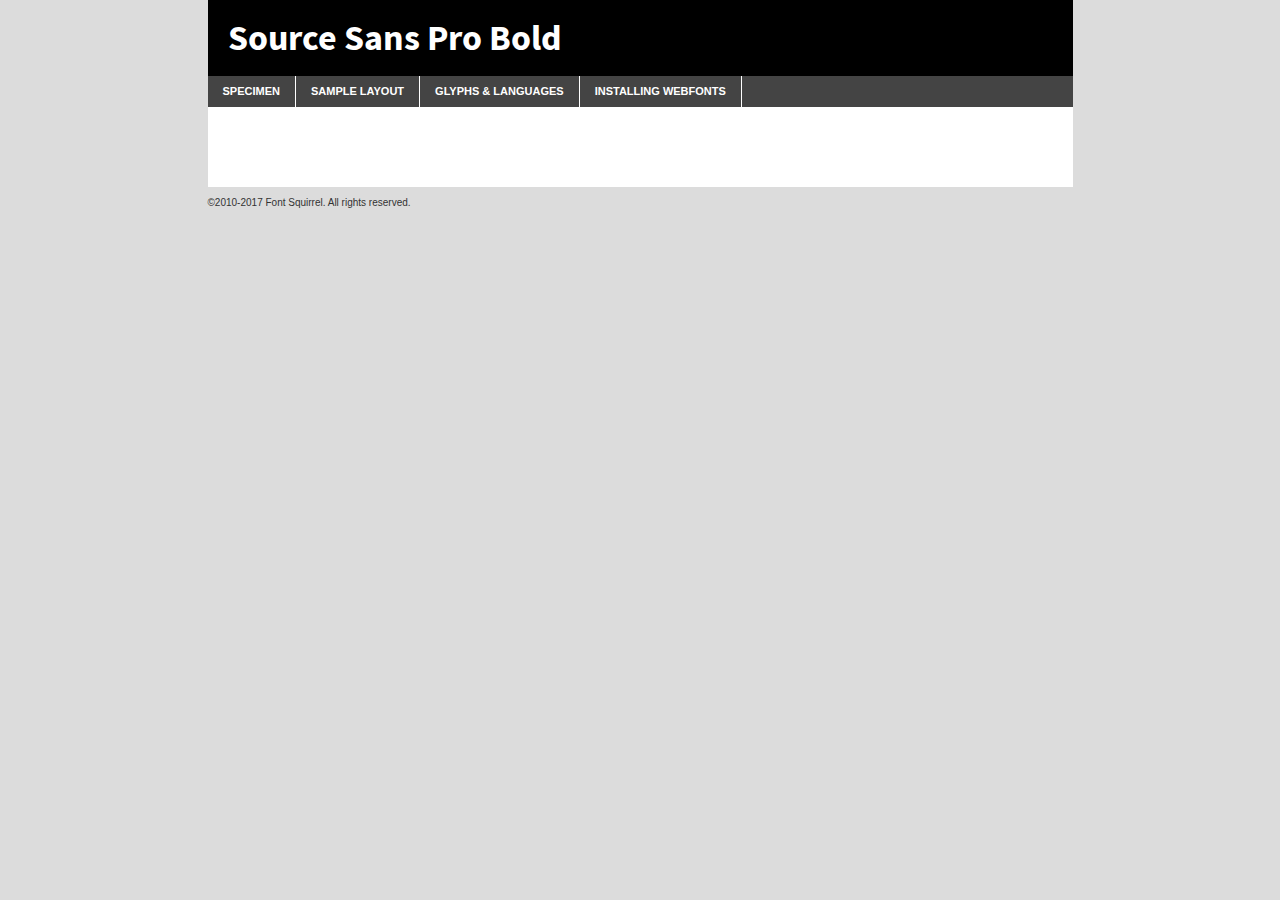
<file: headphones/webfontkit/sourcesanspro-bold-demo.html>
<!DOCTYPE html PUBLIC "-//W3C//DTD XHTML 1.0 Transitional//EN"
        "http://www.w3.org/TR/xhtml1/DTD/xhtml1-transitional.dtd">

<html xmlns="http://www.w3.org/1999/xhtml" xml:lang="en" lang="en">
<head>
    <meta http-equiv="Content-Type" content="text/html; charset=utf-8"/>
    <script src="http://ajax.googleapis.com/ajax/libs/jquery/1.7.2/jquery.min.js" type="text/javascript" charset="utf-8"></script>
    <script type="text/javascript">
		(function($) {
			$.fn.easyTabs = function(option) {
				var param = jQuery.extend({ fadeSpeed: 'fast', defaultContent: 1, activeClass: 'active' }, option);
				$(this).each(function() {
					var thisId = '#' + this.id;
					if ( param.defaultContent == '' )
					{
						param.defaultContent = 1;
					}
					if ( typeof param.defaultContent == 'number' )
					{
						var defaultTab = $(thisId + ' .tabs li:eq(' + (param.defaultContent - 1) + ') a').attr('href').substr(1);
					}
					else
					{
						var defaultTab = param.defaultContent;
					}
					$(thisId + ' .tabs li a').each(function() {
						var tabToHide = $(this).attr('href').substr(1);
						$('#' + tabToHide).addClass('easytabs-tab-content');
					});
					hideAll();
					changeContent(defaultTab);

					function hideAll() {$(thisId + ' .easytabs-tab-content').hide();}

					function changeContent(tabId)
					{
						hideAll();
						$(thisId + ' .tabs li').removeClass(param.activeClass);
						$(thisId + ' .tabs li a[href=#' + tabId + ']').closest('li').addClass(param.activeClass);
						if ( param.fadeSpeed != 'none' )
						{
							$(thisId + ' #' + tabId).fadeIn(param.fadeSpeed);
						}
						else
						{
							$(thisId + ' #' + tabId).show();
						}
					}

					$(thisId + ' .tabs li').click(function() {
						var tabId = $(this).find('a').attr('href').substr(1);
						changeContent(tabId);
						return false;
					});
				});
			}
		})(jQuery);
    </script>
    <link rel="stylesheet" href="specimen_files/specimen_stylesheet.css" type="text/css" charset="utf-8"/>
    <link rel="stylesheet" href="stylesheet.css" type="text/css" charset="utf-8"/>

    <style type="text/css">
        		body {
			font-family: 'source_sans_probold';
        		}

            </style>

    <title>Source Sans Pro Bold Specimen</title>


    <script type="text/javascript" charset="utf-8">
		$(document).ready(function() {
			$('#container').easyTabs({ defaultContent: 1 });
		});
    </script>
</head>

<body>
<div id="container">
    <div id="header">
		Source Sans Pro Bold    </div>
    <ul class="tabs">
        <li><a href="#specimen">Specimen</a></li>
        <li><a href="#layout">Sample Layout</a></li>
		        <li><a href="#glyphs">Glyphs &amp; Languages</a></li>
        <li><a href="#installing">Installing Webfonts</a></li>

    </ul>

    <div id="main_content">


        <div id="specimen">

            <div class="section">
                <div class="grid12 firstcol">
                    <div class="huge">AaBb</div>
                </div>
            </div>

            <div class="section">
                <div class="glyph_range">A&#x200B;B&#x200b;C&#x200b;D&#x200b;E&#x200b;F&#x200b;G&#x200b;H&#x200b;I&#x200b;J&#x200b;K&#x200b;L&#x200b;M&#x200b;N&#x200b;O&#x200b;P&#x200b;Q&#x200b;R&#x200b;S&#x200b;T&#x200b;U&#x200b;V&#x200b;W&#x200b;X&#x200b;Y&#x200b;Z&#x200b;a&#x200b;b&#x200b;c&#x200b;d&#x200b;e&#x200b;f&#x200b;g&#x200b;h&#x200b;i&#x200b;j&#x200b;k&#x200b;l&#x200b;m&#x200b;n&#x200b;o&#x200b;p&#x200b;q&#x200b;r&#x200b;s&#x200b;t&#x200b;u&#x200b;v&#x200b;w&#x200b;x&#x200b;y&#x200b;z&#x200b;1&#x200b;2&#x200b;3&#x200b;4&#x200b;5&#x200b;6&#x200b;7&#x200b;8&#x200b;9&#x200b;0&#x200b;&amp;&#x200b;.&#x200b;,&#x200b;?&#x200b;!&#x200b;&#64;&#x200b;(&#x200b;)&#x200b;#&#x200b;$&#x200b;%&#x200b;*&#x200b;+&#x200b;-&#x200b;=&#x200b;:&#x200b;;</div>
            </div>
            <div class="section">
                <div class="grid12 firstcol">
                    <table class="sample_table">
                        <tr>
                            <td>10</td>
                            <td class="size10">abcdefghijklmnopqrstuvwxyzABCDEFGHIJKLMNOPQRSTUVWXYZ0123456789abcdefghijklmnopqrstuvwxyzABCDEFGHIJKLMNOPQRSTUVWXYZ0123456789abcdefghijklmnopqrstuvwxyzABCDEFGHIJKLMNOPQRSTUVWXYZ</td>
                        </tr>
                        <tr>
                            <td>11</td>
                            <td class="size11">abcdefghijklmnopqrstuvwxyzABCDEFGHIJKLMNOPQRSTUVWXYZ0123456789abcdefghijklmnopqrstuvwxyzABCDEFGHIJKLMNOPQRSTUVWXYZ0123456789abcdefghijklmnopqrstuvwxyzABCDEFGHIJKLMNOPQRSTUVWXYZ</td>
                        </tr>
                        <tr>
                            <td>12</td>
                            <td class="size12">abcdefghijklmnopqrstuvwxyzABCDEFGHIJKLMNOPQRSTUVWXYZ0123456789abcdefghijklmnopqrstuvwxyzABCDEFGHIJKLMNOPQRSTUVWXYZ0123456789abcdefghijklmnopqrstuvwxyzABCDEFGHIJKLMNOPQRSTUVWXYZ</td>
                        </tr>
                        <tr>
                            <td>13</td>
                            <td class="size13">abcdefghijklmnopqrstuvwxyzABCDEFGHIJKLMNOPQRSTUVWXYZ0123456789abcdefghijklmnopqrstuvwxyzABCDEFGHIJKLMNOPQRSTUVWXYZ0123456789abcdefghijklmnopqrstuvwxyzABCDEFGHIJKLMNOPQRSTUVWXYZ</td>
                        </tr>
                        <tr>
                            <td>14</td>
                            <td class="size14">abcdefghijklmnopqrstuvwxyzABCDEFGHIJKLMNOPQRSTUVWXYZ0123456789abcdefghijklmnopqrstuvwxyzABCDEFGHIJKLMNOPQRSTUVWXYZ0123456789abcdefghijklmnopqrstuvwxyzABCDEFGHIJKLMNOPQRSTUVWXYZ</td>
                        </tr>
                        <tr>
                            <td>16</td>
                            <td class="size16">abcdefghijklmnopqrstuvwxyzABCDEFGHIJKLMNOPQRSTUVWXYZ0123456789abcdefghijklmnopqrstuvwxyzABCDEFGHIJKLMNOPQRSTUVWXYZ</td>
                        </tr>
                        <tr>
                            <td>18</td>
                            <td class="size18">abcdefghijklmnopqrstuvwxyzABCDEFGHIJKLMNOPQRSTUVWXYZ0123456789abcdefghijklmnopqrstuvwxyzABCDEFGHIJKLMNOPQRSTUVWXYZ</td>
                        </tr>
                        <tr>
                            <td>20</td>
                            <td class="size20">abcdefghijklmnopqrstuvwxyzABCDEFGHIJKLMNOPQRSTUVWXYZ0123456789abcdefghijklmnopqrstuvwxyzABCDEFGHIJKLMNOPQRSTUVWXYZ</td>
                        </tr>
                        <tr>
                            <td>24</td>
                            <td class="size24">abcdefghijklmnopqrstuvwxyzABCDEFGHIJKLMNOPQRSTUVWXYZ0123456789abcdefghijklmnopqrstuvwxyzABCDEFGHIJKLMNOPQRSTUVWXYZ</td>
                        </tr>
                        <tr>
                            <td>30</td>
                            <td class="size30">abcdefghijklmnopqrstuvwxyzABCDEFGHIJKLMNOPQRSTUVWXYZ0123456789abcdefghijklmnopqrstuvwxyzABCDEFGHIJKLMNOPQRSTUVWXYZ</td>
                        </tr>
                        <tr>
                            <td>36</td>
                            <td class="size36">abcdefghijklmnopqrstuvwxyzABCDEFGHIJKLMNOPQRSTUVWXYZ0123456789abcdefghijklmnopqrstuvwxyzABCDEFGHIJKLMNOPQRSTUVWXYZ</td>
                        </tr>
                        <tr>
                            <td>48</td>
                            <td class="size48">abcdefghijklmnopqrstuvwxyzABCDEFGHIJKLMNOPQRSTUVWXYZ0123456789abcdefghijklmnopqrstuvwxyzABCDEFGHIJKLMNOPQRSTUVWXYZ</td>
                        </tr>
                        <tr>
                            <td>60</td>
                            <td class="size60">abcdefghijklmnopqrstuvwxyzABCDEFGHIJKLMNOPQRSTUVWXYZ0123456789abcdefghijklmnopqrstuvwxyzABCDEFGHIJKLMNOPQRSTUVWXYZ</td>
                        </tr>
                        <tr>
                            <td>72</td>
                            <td class="size72">abcdefghijklmnopqrstuvwxyzABCDEFGHIJKLMNOPQRSTUVWXYZ0123456789abcdefghijklmnopqrstuvwxyzABCDEFGHIJKLMNOPQRSTUVWXYZ</td>
                        </tr>
                        <tr>
                            <td>90</td>
                            <td class="size90">abcdefghijklmnopqrstuvwxyzABCDEFGHIJKLMNOPQRSTUVWXYZ0123456789abcdefghijklmnopqrstuvwxyzABCDEFGHIJKLMNOPQRSTUVWXYZ</td>
                        </tr>
                    </table>

                </div>

            </div>


            <div class="section" id="bodycomparison">


                <div id="xheight">
                    <div class="fontbody">&#x25FC;&#x25FC;&#x25FC;&#x25FC;&#x25FC;&#x25FC;&#x25FC;&#x25FC;&#x25FC;&#x25FC;&#x25FC;&#x25FC;&#x25FC;&#x25FC;&#x25FC;&#x25FC;&#x25FC;&#x25FC;&#x25FC;&#x25FC;&#x25FC;&#x25FC;&#x25FC;&#x25FC;&#x25FC;&#x25FC;&#x25FC;&#x25FC;&#x25FC;&#x25FC;&#x25FC;&#x25FC;&#x25FC;&#x25FC;&#x25FC;&#x25FC;&#x25FC;&#x25FC;&#x25FC;&#x25FC;&#x25FC;&#x25FC;&#x25FC;&#x25FC;&#x25FC;&#x25FC;&#x25FC;&#x25FC;&#x25FC;&#x25FC;&#x25FC;&#x25FC;&#x25FC;&#x25FC;&#x25FC;&#x25FC;&#x25FC;&#x25FC;&#x25FC;&#x25FC;&#x25FC;&#x25FC;&#x25FC;&#x25FC;&#x25FC;&#x25FC;&#x25FC;&#x25FC;&#x25FC;&#x25FC;&#x25FC;&#x25FC;&#x25FC;&#x25FC;&#x25FC;&#x25FC;&#x25FC;&#x25FC;&#x25FC;&#x25FC;&#x25FC;&#x25FC;&#x25FC;&#x25FC;&#x25FC;&#x25FC;&#x25FC;&#x25FC;&#x25FC;&#x25FC;&#x25FC;&#x25FC;&#x25FC;&#x25FC;&#x25FC;&#x25FC;&#x25FC;&#x25FC;&#x25FC;body</div>
                    <div class="arialbody">body</div>
                    <div class="verdanabody">body</div>
                    <div class="georgiabody">body</div>
                </div>
                <div class="fontbody" style="z-index:1">
                    body<span>Source Sans Pro Bold</span>
                </div>
                <div class="arialbody" style="z-index:1">
                    body<span>Arial</span>
                </div>
                <div class="verdanabody" style="z-index:1">
                    body<span>Verdana</span>
                </div>
                <div class="georgiabody" style="z-index:1">
                    body<span>Georgia</span>
                </div>


            </div>


            <div class="section psample psample_row1" id="">

                <div class="grid2 firstcol">
                    <p class="size10"><span>10.</span>Aenean lacinia bibendum nulla sed consectetur. Fusce dapibus, tellus ac cursus commodo, tortor mauris condimentum nibh, ut fermentum massa justo sit amet risus. Nullam id dolor id nibh ultricies vehicula ut id elit. Cum sociis natoque penatibus et magnis dis parturient montes, nascetur ridiculus mus. Nulla vitae elit libero, a pharetra augue.</p>

                </div>
                <div class="grid3">
                    <p class="size11"><span>11.</span>Aenean lacinia bibendum nulla sed consectetur. Fusce dapibus, tellus ac cursus commodo, tortor mauris condimentum nibh, ut fermentum massa justo sit amet risus. Nullam id dolor id nibh ultricies vehicula ut id elit. Cum sociis natoque penatibus et magnis dis parturient montes, nascetur ridiculus mus. Nulla vitae elit libero, a pharetra augue.</p>

                </div>
                <div class="grid3">
                    <p class="size12"><span>12.</span>Aenean lacinia bibendum nulla sed consectetur. Fusce dapibus, tellus ac cursus commodo, tortor mauris condimentum nibh, ut fermentum massa justo sit amet risus. Nullam id dolor id nibh ultricies vehicula ut id elit. Cum sociis natoque penatibus et magnis dis parturient montes, nascetur ridiculus mus. Nulla vitae elit libero, a pharetra augue.</p>

                </div>
                <div class="grid4">
                    <p class="size13"><span>13.</span>Aenean lacinia bibendum nulla sed consectetur. Fusce dapibus, tellus ac cursus commodo, tortor mauris condimentum nibh, ut fermentum massa justo sit amet risus. Nullam id dolor id nibh ultricies vehicula ut id elit. Cum sociis natoque penatibus et magnis dis parturient montes, nascetur ridiculus mus. Nulla vitae elit libero, a pharetra augue.</p>

                </div>
                <div class="white_blend"></div>

            </div>
            <div class="section psample psample_row2" id="">
                <div class="grid3 firstcol">
                    <p class="size14"><span>14.</span>Aenean lacinia bibendum nulla sed consectetur. Fusce dapibus, tellus ac cursus commodo, tortor mauris condimentum nibh, ut fermentum massa justo sit amet risus. Nullam id dolor id nibh ultricies vehicula ut id elit. Cum sociis natoque penatibus et magnis dis parturient montes, nascetur ridiculus mus. Nulla vitae elit libero, a pharetra augue.</p>

                </div>
                <div class="grid4">
                    <p class="size16"><span>16.</span>Aenean lacinia bibendum nulla sed consectetur. Fusce dapibus, tellus ac cursus commodo, tortor mauris condimentum nibh, ut fermentum massa justo sit amet risus. Nullam id dolor id nibh ultricies vehicula ut id elit. Cum sociis natoque penatibus et magnis dis parturient montes, nascetur ridiculus mus. Nulla vitae elit libero, a pharetra augue.</p>

                </div>
                <div class="grid5">
                    <p class="size18"><span>18.</span>Aenean lacinia bibendum nulla sed consectetur. Fusce dapibus, tellus ac cursus commodo, tortor mauris condimentum nibh, ut fermentum massa justo sit amet risus. Nullam id dolor id nibh ultricies vehicula ut id elit. Cum sociis natoque penatibus et magnis dis parturient montes, nascetur ridiculus mus. Nulla vitae elit libero, a pharetra augue.</p>

                </div>

                <div class="white_blend"></div>

            </div>

            <div class="section psample psample_row3" id="">
                <div class="grid5 firstcol">
                    <p class="size20"><span>20.</span>Aenean lacinia bibendum nulla sed consectetur. Fusce dapibus, tellus ac cursus commodo, tortor mauris condimentum nibh, ut fermentum massa justo sit amet risus. Nullam id dolor id nibh ultricies vehicula ut id elit. Cum sociis natoque penatibus et magnis dis parturient montes, nascetur ridiculus mus. Nulla vitae elit libero, a pharetra augue.</p>
                </div>
                <div class="grid7">
                    <p class="size24"><span>24.</span>Aenean lacinia bibendum nulla sed consectetur. Fusce dapibus, tellus ac cursus commodo, tortor mauris condimentum nibh, ut fermentum massa justo sit amet risus. Nullam id dolor id nibh ultricies vehicula ut id elit. Cum sociis natoque penatibus et magnis dis parturient montes, nascetur ridiculus mus. Nulla vitae elit libero, a pharetra augue.</p>
                </div>

                <div class="white_blend"></div>

            </div>

            <div class="section psample psample_row4" id="">
                <div class="grid12 firstcol">
                    <p class="size30"><span>30.</span>Aenean lacinia bibendum nulla sed consectetur. Fusce dapibus, tellus ac cursus commodo, tortor mauris condimentum nibh, ut fermentum massa justo sit amet risus. Nullam id dolor id nibh ultricies vehicula ut id elit. Cum sociis natoque penatibus et magnis dis parturient montes, nascetur ridiculus mus. Nulla vitae elit libero, a pharetra augue.</p>
                </div>
                <div class="white_blend"></div>

            </div>


            <div class="section psample psample_row1 fullreverse">
                <div class="grid2 firstcol">
                    <p class="size10"><span>10.</span>Aenean lacinia bibendum nulla sed consectetur. Fusce dapibus, tellus ac cursus commodo, tortor mauris condimentum nibh, ut fermentum massa justo sit amet risus. Nullam id dolor id nibh ultricies vehicula ut id elit. Cum sociis natoque penatibus et magnis dis parturient montes, nascetur ridiculus mus. Nulla vitae elit libero, a pharetra augue.</p>

                </div>
                <div class="grid3">
                    <p class="size11"><span>11.</span>Aenean lacinia bibendum nulla sed consectetur. Fusce dapibus, tellus ac cursus commodo, tortor mauris condimentum nibh, ut fermentum massa justo sit amet risus. Nullam id dolor id nibh ultricies vehicula ut id elit. Cum sociis natoque penatibus et magnis dis parturient montes, nascetur ridiculus mus. Nulla vitae elit libero, a pharetra augue.</p>

                </div>
                <div class="grid3">
                    <p class="size12"><span>12.</span>Aenean lacinia bibendum nulla sed consectetur. Fusce dapibus, tellus ac cursus commodo, tortor mauris condimentum nibh, ut fermentum massa justo sit amet risus. Nullam id dolor id nibh ultricies vehicula ut id elit. Cum sociis natoque penatibus et magnis dis parturient montes, nascetur ridiculus mus. Nulla vitae elit libero, a pharetra augue.</p>

                </div>
                <div class="grid4">
                    <p class="size13"><span>13.</span>Aenean lacinia bibendum nulla sed consectetur. Fusce dapibus, tellus ac cursus commodo, tortor mauris condimentum nibh, ut fermentum massa justo sit amet risus. Nullam id dolor id nibh ultricies vehicula ut id elit. Cum sociis natoque penatibus et magnis dis parturient montes, nascetur ridiculus mus. Nulla vitae elit libero, a pharetra augue.</p>

                </div>
                <div class="black_blend"></div>

            </div>

            <div class="section psample psample_row2 fullreverse">
                <div class="grid3 firstcol">
                    <p class="size14"><span>14.</span>Aenean lacinia bibendum nulla sed consectetur. Fusce dapibus, tellus ac cursus commodo, tortor mauris condimentum nibh, ut fermentum massa justo sit amet risus. Nullam id dolor id nibh ultricies vehicula ut id elit. Cum sociis natoque penatibus et magnis dis parturient montes, nascetur ridiculus mus. Nulla vitae elit libero, a pharetra augue.</p>

                </div>
                <div class="grid4">
                    <p class="size16"><span>16.</span>Aenean lacinia bibendum nulla sed consectetur. Fusce dapibus, tellus ac cursus commodo, tortor mauris condimentum nibh, ut fermentum massa justo sit amet risus. Nullam id dolor id nibh ultricies vehicula ut id elit. Cum sociis natoque penatibus et magnis dis parturient montes, nascetur ridiculus mus. Nulla vitae elit libero, a pharetra augue.</p>

                </div>
                <div class="grid5">
                    <p class="size18"><span>18.</span>Aenean lacinia bibendum nulla sed consectetur. Fusce dapibus, tellus ac cursus commodo, tortor mauris condimentum nibh, ut fermentum massa justo sit amet risus. Nullam id dolor id nibh ultricies vehicula ut id elit. Cum sociis natoque penatibus et magnis dis parturient montes, nascetur ridiculus mus. Nulla vitae elit libero, a pharetra augue.</p>

                </div>
                <div class="black_blend"></div>

            </div>

            <div class="section psample fullreverse psample_row3" id="">
                <div class="grid5 firstcol">
                    <p class="size20"><span>20.</span>Aenean lacinia bibendum nulla sed consectetur. Fusce dapibus, tellus ac cursus commodo, tortor mauris condimentum nibh, ut fermentum massa justo sit amet risus. Nullam id dolor id nibh ultricies vehicula ut id elit. Cum sociis natoque penatibus et magnis dis parturient montes, nascetur ridiculus mus. Nulla vitae elit libero, a pharetra augue.</p>
                </div>
                <div class="grid7">
                    <p class="size24"><span>24.</span>Aenean lacinia bibendum nulla sed consectetur. Fusce dapibus, tellus ac cursus commodo, tortor mauris condimentum nibh, ut fermentum massa justo sit amet risus. Nullam id dolor id nibh ultricies vehicula ut id elit. Cum sociis natoque penatibus et magnis dis parturient montes, nascetur ridiculus mus. Nulla vitae elit libero, a pharetra augue.</p>
                </div>

                <div class="black_blend"></div>

            </div>

            <div class="section psample fullreverse psample_row4" id="" style="border-bottom: 20px #000 solid;">
                <div class="grid12 firstcol">
                    <p class="size30"><span>30.</span>Aenean lacinia bibendum nulla sed consectetur. Fusce dapibus, tellus ac cursus commodo, tortor mauris condimentum nibh, ut fermentum massa justo sit amet risus. Nullam id dolor id nibh ultricies vehicula ut id elit. Cum sociis natoque penatibus et magnis dis parturient montes, nascetur ridiculus mus. Nulla vitae elit libero, a pharetra augue.</p>
                </div>
                <div class="black_blend"></div>

            </div>


        </div>

        <div id="layout">

            <div class="section">

                <div class="grid12 firstcol">
                    <h1>Lorem Ipsum Dolor</h1>
                    <h2>Etiam porta sem malesuada magna mollis euismod</h2>

                    <p class="byline">By <a href="#link">Aenean Lacinia</a></p>
                </div>
            </div>
            <div class="section">
                <div class="grid8 firstcol">
                    <p class="large">Donec sed odio dui. Morbi leo risus, porta ac consectetur ac, vestibulum at eros. Fusce dapibus, tellus ac cursus commodo, tortor mauris condimentum nibh, ut fermentum massa justo sit amet risus. </p>


                    <h3>Pellentesque ornare sem</h3>

                    <p>Maecenas sed diam eget risus varius blandit sit amet non magna. Maecenas faucibus mollis interdum. Donec ullamcorper nulla non metus auctor fringilla. Nullam id dolor id nibh ultricies vehicula ut id elit. Nullam id dolor id nibh ultricies vehicula ut id elit. </p>

                    <p>Aenean eu leo quam. Pellentesque ornare sem lacinia quam venenatis vestibulum. Lorem ipsum dolor sit amet, consectetur adipiscing elit. Cum sociis natoque penatibus et magnis dis parturient montes, nascetur ridiculus mus. </p>

                    <p>Nulla vitae elit libero, a pharetra augue. Praesent commodo cursus magna, vel scelerisque nisl consectetur et. Aenean lacinia bibendum nulla sed consectetur. </p>

                    <p>Nullam quis risus eget urna mollis ornare vel eu leo. Nullam quis risus eget urna mollis ornare vel eu leo. Maecenas sed diam eget risus varius blandit sit amet non magna. Donec ullamcorper nulla non metus auctor fringilla. </p>

                    <h3>Cras mattis consectetur</h3>

                    <p>Aenean eu leo quam. Pellentesque ornare sem lacinia quam venenatis vestibulum. Aenean lacinia bibendum nulla sed consectetur. Integer posuere erat a ante venenatis dapibus posuere velit aliquet. Cras mattis consectetur purus sit amet fermentum. </p>

                    <p>Nullam id dolor id nibh ultricies vehicula ut id elit. Nullam quis risus eget urna mollis ornare vel eu leo. Cras mattis consectetur purus sit amet fermentum.</p>
                </div>

                <div class="grid4 sidebar">

                    <div class="box reverse">
                        <p class="last">Nullam quis risus eget urna mollis ornare vel eu leo. Donec ullamcorper nulla non metus auctor fringilla. Cras mattis consectetur purus sit amet fermentum. Sed posuere consectetur est at lobortis. Lorem ipsum dolor sit amet, consectetur adipiscing elit. </p>
                    </div>

                    <p class="caption">Maecenas sed diam eget risus varius.</p>

                    <p>Vestibulum id ligula porta felis euismod semper. Integer posuere erat a ante venenatis dapibus posuere velit aliquet. Vestibulum id ligula porta felis euismod semper. Sed posuere consectetur est at lobortis. Maecenas sed diam eget risus varius blandit sit amet non magna. Fusce dapibus, tellus ac cursus commodo, tortor mauris condimentum nibh, ut fermentum massa justo sit amet risus. </p>


                    <p>Duis mollis, est non commodo luctus, nisi erat porttitor ligula, eget lacinia odio sem nec elit. Aenean lacinia bibendum nulla sed consectetur. Vivamus sagittis lacus vel augue laoreet rutrum faucibus dolor auctor. Aenean lacinia bibendum nulla sed consectetur. Nullam quis risus eget urna mollis ornare vel eu leo. </p>

                    <p>Praesent commodo cursus magna, vel scelerisque nisl consectetur et. Donec ullamcorper nulla non metus auctor fringilla. Maecenas faucibus mollis interdum. Fusce dapibus, tellus ac cursus commodo, tortor mauris condimentum nibh, ut fermentum massa justo sit amet risus. </p>

                </div>
            </div>

        </div>


		

        <div id="glyphs">
            <div class="section">
                <div class="grid12 firstcol">

                    <h1>Language Support</h1>
                    <p>The subset of Source Sans Pro Bold in this kit supports the following languages:<br/>

						Albanian, Basque, Breton, Chamorro, Danish, Dutch, English, Faroese, Finnish, French, Frisian, Galician, German, Icelandic, Italian, Malagasy, Norwegian, Portuguese, Spanish, Alsatian, Aragonese, Arapaho, Arrernte, Asturian, Aymara, Bislama, Cebuano, Corsican, Fijian, French_creole, Genoese, Gilbertese, Greenlandic, Haitian_creole, Hiligaynon, Hmong, Hopi, Ibanag, Iloko_ilokano, Indonesian, Interglossa_glosa, Interlingua, Irish_gaelic, Jerriais, Lojban, Lombard, Luxembourgeois, Manx, Mohawk, Norfolk_pitcairnese, Occitan, Oromo, Pangasinan, Papiamento, Piedmontese, Potawatomi, Rhaeto-romance, Romansh, Rotokas, Sami_lule, Samoan, Sardinian, Scots_gaelic, Seychelles_creole, Shona, Sicilian, Somali, Southern_ndebele, Swahili, Swati_swazi, Tagalog_filipino_pilipino, Tetum, Tok_pisin, Uyghur_latinized, Volapuk, Walloon, Warlpiri, Xhosa, Yapese, Zulu, Latinbasic, Ubasic, Demo                    </p>
                    <h1>Glyph Chart</h1>
                    <p>The subset of Source Sans Pro Bold in this kit includes all the glyphs listed below. Unicode entities are included above each glyph to help you insert individual characters into your layout.</p>
                    <div id="glyph_chart">

																				                                <div><p>&amp;#32;</p>&#32;</div>
																				                                <div><p>&amp;#33;</p>&#33;</div>
																				                                <div><p>&amp;#34;</p>&#34;</div>
																				                                <div><p>&amp;#35;</p>&#35;</div>
																				                                <div><p>&amp;#36;</p>&#36;</div>
																				                                <div><p>&amp;#37;</p>&#37;</div>
																				                                <div><p>&amp;#38;</p>&#38;</div>
																				                                <div><p>&amp;#39;</p>&#39;</div>
																				                                <div><p>&amp;#40;</p>&#40;</div>
																				                                <div><p>&amp;#41;</p>&#41;</div>
																				                                <div><p>&amp;#42;</p>&#42;</div>
																				                                <div><p>&amp;#43;</p>&#43;</div>
																				                                <div><p>&amp;#44;</p>&#44;</div>
																				                                <div><p>&amp;#45;</p>&#45;</div>
																				                                <div><p>&amp;#46;</p>&#46;</div>
																				                                <div><p>&amp;#47;</p>&#47;</div>
																				                                <div><p>&amp;#48;</p>&#48;</div>
																				                                <div><p>&amp;#49;</p>&#49;</div>
																				                                <div><p>&amp;#50;</p>&#50;</div>
																				                                <div><p>&amp;#51;</p>&#51;</div>
																				                                <div><p>&amp;#52;</p>&#52;</div>
																				                                <div><p>&amp;#53;</p>&#53;</div>
																				                                <div><p>&amp;#54;</p>&#54;</div>
																				                                <div><p>&amp;#55;</p>&#55;</div>
																				                                <div><p>&amp;#56;</p>&#56;</div>
																				                                <div><p>&amp;#57;</p>&#57;</div>
																				                                <div><p>&amp;#58;</p>&#58;</div>
																				                                <div><p>&amp;#59;</p>&#59;</div>
																				                                <div><p>&amp;#60;</p>&#60;</div>
																				                                <div><p>&amp;#61;</p>&#61;</div>
																				                                <div><p>&amp;#62;</p>&#62;</div>
																				                                <div><p>&amp;#63;</p>&#63;</div>
																				                                <div><p>&amp;#64;</p>&#64;</div>
																				                                <div><p>&amp;#65;</p>&#65;</div>
																				                                <div><p>&amp;#66;</p>&#66;</div>
																				                                <div><p>&amp;#67;</p>&#67;</div>
																				                                <div><p>&amp;#68;</p>&#68;</div>
																				                                <div><p>&amp;#69;</p>&#69;</div>
																				                                <div><p>&amp;#70;</p>&#70;</div>
																				                                <div><p>&amp;#71;</p>&#71;</div>
																				                                <div><p>&amp;#72;</p>&#72;</div>
																				                                <div><p>&amp;#73;</p>&#73;</div>
																				                                <div><p>&amp;#74;</p>&#74;</div>
																				                                <div><p>&amp;#75;</p>&#75;</div>
																				                                <div><p>&amp;#76;</p>&#76;</div>
																				                                <div><p>&amp;#77;</p>&#77;</div>
																				                                <div><p>&amp;#78;</p>&#78;</div>
																				                                <div><p>&amp;#79;</p>&#79;</div>
																				                                <div><p>&amp;#80;</p>&#80;</div>
																				                                <div><p>&amp;#81;</p>&#81;</div>
																				                                <div><p>&amp;#82;</p>&#82;</div>
																				                                <div><p>&amp;#83;</p>&#83;</div>
																				                                <div><p>&amp;#84;</p>&#84;</div>
																				                                <div><p>&amp;#85;</p>&#85;</div>
																				                                <div><p>&amp;#86;</p>&#86;</div>
																				                                <div><p>&amp;#87;</p>&#87;</div>
																				                                <div><p>&amp;#88;</p>&#88;</div>
																				                                <div><p>&amp;#89;</p>&#89;</div>
																				                                <div><p>&amp;#90;</p>&#90;</div>
																				                                <div><p>&amp;#91;</p>&#91;</div>
																				                                <div><p>&amp;#92;</p>&#92;</div>
																				                                <div><p>&amp;#93;</p>&#93;</div>
																				                                <div><p>&amp;#94;</p>&#94;</div>
																				                                <div><p>&amp;#95;</p>&#95;</div>
																				                                <div><p>&amp;#96;</p>&#96;</div>
																				                                <div><p>&amp;#97;</p>&#97;</div>
																				                                <div><p>&amp;#98;</p>&#98;</div>
																				                                <div><p>&amp;#99;</p>&#99;</div>
																				                                <div><p>&amp;#100;</p>&#100;</div>
																				                                <div><p>&amp;#101;</p>&#101;</div>
																				                                <div><p>&amp;#102;</p>&#102;</div>
																				                                <div><p>&amp;#103;</p>&#103;</div>
																				                                <div><p>&amp;#104;</p>&#104;</div>
																				                                <div><p>&amp;#105;</p>&#105;</div>
																				                                <div><p>&amp;#106;</p>&#106;</div>
																				                                <div><p>&amp;#107;</p>&#107;</div>
																				                                <div><p>&amp;#108;</p>&#108;</div>
																				                                <div><p>&amp;#109;</p>&#109;</div>
																				                                <div><p>&amp;#110;</p>&#110;</div>
																				                                <div><p>&amp;#111;</p>&#111;</div>
																				                                <div><p>&amp;#112;</p>&#112;</div>
																				                                <div><p>&amp;#113;</p>&#113;</div>
																				                                <div><p>&amp;#114;</p>&#114;</div>
																				                                <div><p>&amp;#115;</p>&#115;</div>
																				                                <div><p>&amp;#116;</p>&#116;</div>
																				                                <div><p>&amp;#117;</p>&#117;</div>
																				                                <div><p>&amp;#118;</p>&#118;</div>
																				                                <div><p>&amp;#119;</p>&#119;</div>
																				                                <div><p>&amp;#120;</p>&#120;</div>
																				                                <div><p>&amp;#121;</p>&#121;</div>
																				                                <div><p>&amp;#122;</p>&#122;</div>
																				                                <div><p>&amp;#123;</p>&#123;</div>
																				                                <div><p>&amp;#124;</p>&#124;</div>
																				                                <div><p>&amp;#125;</p>&#125;</div>
																				                                <div><p>&amp;#126;</p>&#126;</div>
																				                                <div><p>&amp;#160;</p>&#160;</div>
																				                                <div><p>&amp;#161;</p>&#161;</div>
																				                                <div><p>&amp;#162;</p>&#162;</div>
																				                                <div><p>&amp;#163;</p>&#163;</div>
																				                                <div><p>&amp;#164;</p>&#164;</div>
																				                                <div><p>&amp;#165;</p>&#165;</div>
																				                                <div><p>&amp;#166;</p>&#166;</div>
																				                                <div><p>&amp;#167;</p>&#167;</div>
																				                                <div><p>&amp;#168;</p>&#168;</div>
																				                                <div><p>&amp;#169;</p>&#169;</div>
																				                                <div><p>&amp;#170;</p>&#170;</div>
																				                                <div><p>&amp;#171;</p>&#171;</div>
																				                                <div><p>&amp;#172;</p>&#172;</div>
																				                                <div><p>&amp;#173;</p>&#173;</div>
																				                                <div><p>&amp;#174;</p>&#174;</div>
																				                                <div><p>&amp;#175;</p>&#175;</div>
																				                                <div><p>&amp;#176;</p>&#176;</div>
																				                                <div><p>&amp;#177;</p>&#177;</div>
																				                                <div><p>&amp;#178;</p>&#178;</div>
																				                                <div><p>&amp;#179;</p>&#179;</div>
																				                                <div><p>&amp;#180;</p>&#180;</div>
																				                                <div><p>&amp;#181;</p>&#181;</div>
																				                                <div><p>&amp;#182;</p>&#182;</div>
																				                                <div><p>&amp;#183;</p>&#183;</div>
																				                                <div><p>&amp;#184;</p>&#184;</div>
																				                                <div><p>&amp;#185;</p>&#185;</div>
																				                                <div><p>&amp;#186;</p>&#186;</div>
																				                                <div><p>&amp;#187;</p>&#187;</div>
																				                                <div><p>&amp;#188;</p>&#188;</div>
																				                                <div><p>&amp;#189;</p>&#189;</div>
																				                                <div><p>&amp;#190;</p>&#190;</div>
																				                                <div><p>&amp;#191;</p>&#191;</div>
																				                                <div><p>&amp;#192;</p>&#192;</div>
																				                                <div><p>&amp;#193;</p>&#193;</div>
																				                                <div><p>&amp;#194;</p>&#194;</div>
																				                                <div><p>&amp;#195;</p>&#195;</div>
																				                                <div><p>&amp;#196;</p>&#196;</div>
																				                                <div><p>&amp;#197;</p>&#197;</div>
																				                                <div><p>&amp;#198;</p>&#198;</div>
																				                                <div><p>&amp;#199;</p>&#199;</div>
																				                                <div><p>&amp;#200;</p>&#200;</div>
																				                                <div><p>&amp;#201;</p>&#201;</div>
																				                                <div><p>&amp;#202;</p>&#202;</div>
																				                                <div><p>&amp;#203;</p>&#203;</div>
																				                                <div><p>&amp;#204;</p>&#204;</div>
																				                                <div><p>&amp;#205;</p>&#205;</div>
																				                                <div><p>&amp;#206;</p>&#206;</div>
																				                                <div><p>&amp;#207;</p>&#207;</div>
																				                                <div><p>&amp;#208;</p>&#208;</div>
																				                                <div><p>&amp;#209;</p>&#209;</div>
																				                                <div><p>&amp;#210;</p>&#210;</div>
																				                                <div><p>&amp;#211;</p>&#211;</div>
																				                                <div><p>&amp;#212;</p>&#212;</div>
																				                                <div><p>&amp;#213;</p>&#213;</div>
																				                                <div><p>&amp;#214;</p>&#214;</div>
																				                                <div><p>&amp;#215;</p>&#215;</div>
																				                                <div><p>&amp;#216;</p>&#216;</div>
																				                                <div><p>&amp;#217;</p>&#217;</div>
																				                                <div><p>&amp;#218;</p>&#218;</div>
																				                                <div><p>&amp;#219;</p>&#219;</div>
																				                                <div><p>&amp;#220;</p>&#220;</div>
																				                                <div><p>&amp;#221;</p>&#221;</div>
																				                                <div><p>&amp;#222;</p>&#222;</div>
																				                                <div><p>&amp;#223;</p>&#223;</div>
																				                                <div><p>&amp;#224;</p>&#224;</div>
																				                                <div><p>&amp;#225;</p>&#225;</div>
																				                                <div><p>&amp;#226;</p>&#226;</div>
																				                                <div><p>&amp;#227;</p>&#227;</div>
																				                                <div><p>&amp;#228;</p>&#228;</div>
																				                                <div><p>&amp;#229;</p>&#229;</div>
																				                                <div><p>&amp;#230;</p>&#230;</div>
																				                                <div><p>&amp;#231;</p>&#231;</div>
																				                                <div><p>&amp;#232;</p>&#232;</div>
																				                                <div><p>&amp;#233;</p>&#233;</div>
																				                                <div><p>&amp;#234;</p>&#234;</div>
																				                                <div><p>&amp;#235;</p>&#235;</div>
																				                                <div><p>&amp;#236;</p>&#236;</div>
																				                                <div><p>&amp;#237;</p>&#237;</div>
																				                                <div><p>&amp;#238;</p>&#238;</div>
																				                                <div><p>&amp;#239;</p>&#239;</div>
																				                                <div><p>&amp;#240;</p>&#240;</div>
																				                                <div><p>&amp;#241;</p>&#241;</div>
																				                                <div><p>&amp;#242;</p>&#242;</div>
																				                                <div><p>&amp;#243;</p>&#243;</div>
																				                                <div><p>&amp;#244;</p>&#244;</div>
																				                                <div><p>&amp;#245;</p>&#245;</div>
																				                                <div><p>&amp;#246;</p>&#246;</div>
																				                                <div><p>&amp;#247;</p>&#247;</div>
																				                                <div><p>&amp;#248;</p>&#248;</div>
																				                                <div><p>&amp;#249;</p>&#249;</div>
																				                                <div><p>&amp;#250;</p>&#250;</div>
																				                                <div><p>&amp;#251;</p>&#251;</div>
																				                                <div><p>&amp;#252;</p>&#252;</div>
																				                                <div><p>&amp;#253;</p>&#253;</div>
																				                                <div><p>&amp;#254;</p>&#254;</div>
																				                                <div><p>&amp;#255;</p>&#255;</div>
																				                                <div><p>&amp;#338;</p>&#338;</div>
																				                                <div><p>&amp;#339;</p>&#339;</div>
																				                                <div><p>&amp;#376;</p>&#376;</div>
																				                                <div><p>&amp;#710;</p>&#710;</div>
																				                                <div><p>&amp;#732;</p>&#732;</div>
																				                                <div><p>&amp;#8192;</p>&#8192;</div>
																				                                <div><p>&amp;#8193;</p>&#8193;</div>
																				                                <div><p>&amp;#8194;</p>&#8194;</div>
																				                                <div><p>&amp;#8195;</p>&#8195;</div>
																				                                <div><p>&amp;#8196;</p>&#8196;</div>
																				                                <div><p>&amp;#8197;</p>&#8197;</div>
																				                                <div><p>&amp;#8198;</p>&#8198;</div>
																				                                <div><p>&amp;#8199;</p>&#8199;</div>
																				                                <div><p>&amp;#8200;</p>&#8200;</div>
																				                                <div><p>&amp;#8201;</p>&#8201;</div>
																				                                <div><p>&amp;#8202;</p>&#8202;</div>
																				                                <div><p>&amp;#8208;</p>&#8208;</div>
																				                                <div><p>&amp;#8209;</p>&#8209;</div>
																				                                <div><p>&amp;#8210;</p>&#8210;</div>
																				                                <div><p>&amp;#8211;</p>&#8211;</div>
																				                                <div><p>&amp;#8212;</p>&#8212;</div>
																				                                <div><p>&amp;#8216;</p>&#8216;</div>
																				                                <div><p>&amp;#8217;</p>&#8217;</div>
																				                                <div><p>&amp;#8218;</p>&#8218;</div>
																				                                <div><p>&amp;#8220;</p>&#8220;</div>
																				                                <div><p>&amp;#8221;</p>&#8221;</div>
																				                                <div><p>&amp;#8222;</p>&#8222;</div>
																				                                <div><p>&amp;#8226;</p>&#8226;</div>
																				                                <div><p>&amp;#8230;</p>&#8230;</div>
																				                                <div><p>&amp;#8239;</p>&#8239;</div>
																				                                <div><p>&amp;#8249;</p>&#8249;</div>
																				                                <div><p>&amp;#8250;</p>&#8250;</div>
																				                                <div><p>&amp;#8287;</p>&#8287;</div>
																				                                <div><p>&amp;#8364;</p>&#8364;</div>
																				                                <div><p>&amp;#8482;</p>&#8482;</div>
																				                                <div><p>&amp;#9724;</p>&#9724;</div>
																				                                <div><p>&amp;#64257;</p>&#64257;</div>
																				                                <div><p>&amp;#64258;</p>&#64258;</div>
																				                                <div><p>&amp;#64259;</p>&#64259;</div>
																				                                <div><p>&amp;#64260;</p>&#64260;</div>
																																																										                    </div>
                </div>


            </div>
        </div>


        <div id="specs">

        </div>

        <div id="installing">
            <div class="section">
                <div class="grid7 firstcol">
                    <h1>Installing Webfonts</h1>

                    <p>Webfonts are supported by all major browser platforms but not all in the same way. There are currently four different font formats that must be included in order to target all browsers. This includes TTF, WOFF, EOT and SVG.</p>

                    <h2>1. Upload your webfonts</h2>
                    <p>You must upload your webfont kit to your website. They should be in or near the same directory as your CSS files.</p>

                    <h2>2. Include the webfont stylesheet</h2>
                    <p>A special CSS @font-face declaration helps the various browsers select the appropriate font it needs without causing you a bunch of headaches. Learn more about this syntax by reading the <a href="https://www.fontspring.com/blog/further-hardening-of-the-bulletproof-syntax">Fontspring blog post</a> about it. The code for it is as follows:</p>


                    <code>
                        @font-face{
                        font-family: 'MyWebFont';
                        src: url('WebFont.eot');
                        src: url('WebFont.eot?#iefix') format('embedded-opentype'),
                        url('WebFont.woff') format('woff'),
                        url('WebFont.ttf') format('truetype'),
                        url('WebFont.svg#webfont') format('svg');
                        }
                    </code>

                    <p>We've already gone ahead and generated the code for you. All you have to do is link to the stylesheet in your HTML, like this:</p>
                    <code>&lt;link rel=&quot;stylesheet&quot; href=&quot;stylesheet.css&quot; type=&quot;text/css&quot; charset=&quot;utf-8&quot; /&gt;</code>

                    <h2>3. Modify your own stylesheet</h2>
                    <p>To take advantage of your new fonts, you must tell your stylesheet to use them. Look at the original @font-face declaration above and find the property called "font-family." The name linked there will be what you use to reference the font. Prepend that webfont name to the font stack in the "font-family" property, inside the selector you want to change. For example:</p>
                    <code>p { font-family: 'WebFont', Arial, sans-serif; }</code>

                    <h2>4. Test</h2>
                    <p>Getting webfonts to work cross-browser <em>can</em> be tricky. Use the information in the sidebar to help you if you find that fonts aren't loading in a particular browser.</p>
                </div>

                <div class="grid5 sidebar">
                    <div class="box">
                        <h2>Troubleshooting<br/>Font-Face Problems</h2>
                        <p>Having trouble getting your webfonts to load in your new website? Here are some tips to sort out what might be the problem.</p>

                        <h3>Fonts not showing in any browser</h3>

                        <p>This sounds like you need to work on the plumbing. You either did not upload the fonts to the correct directory, or you did not link the fonts properly in the CSS. If you've confirmed that all this is correct and you still have a problem, take a look at your .htaccess file and see if requests are getting intercepted.</p>

                        <h3>Fonts not loading in iPhone or iPad</h3>

                        <p>The most common problem here is that you are serving the fonts from an IIS server. IIS refuses to serve files that have unknown MIME types. If that is the case, you must set the MIME type for SVG to "image/svg+xml" in the server settings. Follow these instructions from Microsoft if you need help.</p>

                        <h3>Fonts not loading in Firefox</h3>

                        <p>The primary reason for this failure? You are still using a version Firefox older than 3.5. So upgrade already! If that isn't it, then you are very likely serving fonts from a different domain. Firefox requires that all font assets be served from the same domain. Lastly it is possible that you need to add WOFF to your list of MIME types (if you are serving via IIS.)</p>

                        <h3>Fonts not loading in IE</h3>

                        <p>Are you looking at Internet Explorer on an actual Windows machine or are you cheating by using a service like Adobe BrowserLab? Many of these screenshot services do not render @font-face for IE. Best to test it on a real machine.</p>

                        <h3>Fonts not loading in IE9</h3>

                        <p>IE9, like Firefox, requires that fonts be served from the same domain as the website. Make sure that is the case.</p>
                    </div>
                </div>
            </div>

        </div>

    </div>
    <div id="footer">
        <p>&copy;2010-2017 Font Squirrel. All rights reserved.</p>
    </div>
</div>
</body>
</html>
</file>
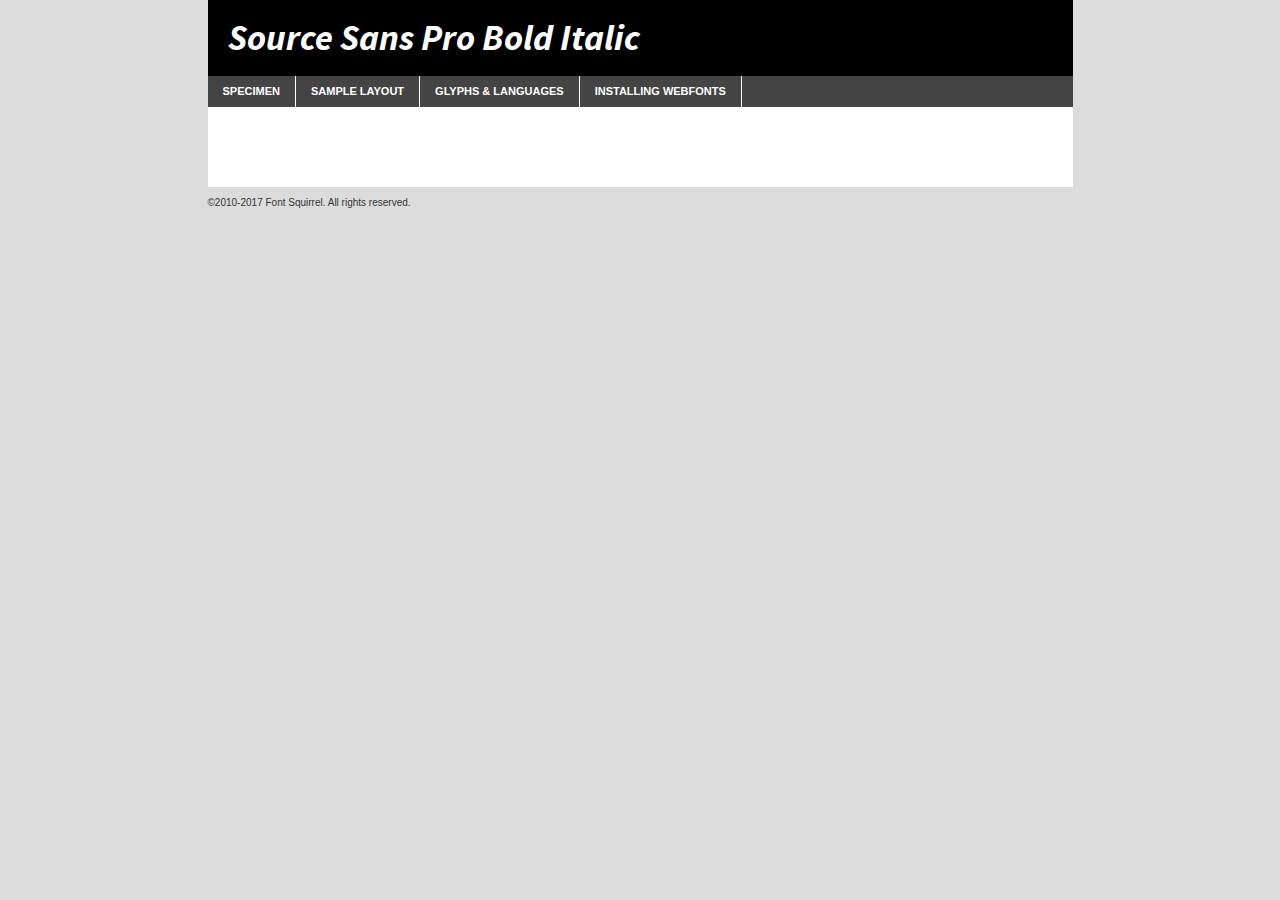
<file: headphones/webfontkit/sourcesanspro-boldit-demo.html>
<!DOCTYPE html PUBLIC "-//W3C//DTD XHTML 1.0 Transitional//EN"
        "http://www.w3.org/TR/xhtml1/DTD/xhtml1-transitional.dtd">

<html xmlns="http://www.w3.org/1999/xhtml" xml:lang="en" lang="en">
<head>
    <meta http-equiv="Content-Type" content="text/html; charset=utf-8"/>
    <script src="http://ajax.googleapis.com/ajax/libs/jquery/1.7.2/jquery.min.js" type="text/javascript" charset="utf-8"></script>
    <script type="text/javascript">
		(function($) {
			$.fn.easyTabs = function(option) {
				var param = jQuery.extend({ fadeSpeed: 'fast', defaultContent: 1, activeClass: 'active' }, option);
				$(this).each(function() {
					var thisId = '#' + this.id;
					if ( param.defaultContent == '' )
					{
						param.defaultContent = 1;
					}
					if ( typeof param.defaultContent == 'number' )
					{
						var defaultTab = $(thisId + ' .tabs li:eq(' + (param.defaultContent - 1) + ') a').attr('href').substr(1);
					}
					else
					{
						var defaultTab = param.defaultContent;
					}
					$(thisId + ' .tabs li a').each(function() {
						var tabToHide = $(this).attr('href').substr(1);
						$('#' + tabToHide).addClass('easytabs-tab-content');
					});
					hideAll();
					changeContent(defaultTab);

					function hideAll() {$(thisId + ' .easytabs-tab-content').hide();}

					function changeContent(tabId)
					{
						hideAll();
						$(thisId + ' .tabs li').removeClass(param.activeClass);
						$(thisId + ' .tabs li a[href=#' + tabId + ']').closest('li').addClass(param.activeClass);
						if ( param.fadeSpeed != 'none' )
						{
							$(thisId + ' #' + tabId).fadeIn(param.fadeSpeed);
						}
						else
						{
							$(thisId + ' #' + tabId).show();
						}
					}

					$(thisId + ' .tabs li').click(function() {
						var tabId = $(this).find('a').attr('href').substr(1);
						changeContent(tabId);
						return false;
					});
				});
			}
		})(jQuery);
    </script>
    <link rel="stylesheet" href="specimen_files/specimen_stylesheet.css" type="text/css" charset="utf-8"/>
    <link rel="stylesheet" href="stylesheet.css" type="text/css" charset="utf-8"/>

    <style type="text/css">
        		body {
			font-family: 'source_sans_probold_italic';
        		}

            </style>

    <title>Source Sans Pro Bold Italic Specimen</title>


    <script type="text/javascript" charset="utf-8">
		$(document).ready(function() {
			$('#container').easyTabs({ defaultContent: 1 });
		});
    </script>
</head>

<body>
<div id="container">
    <div id="header">
		Source Sans Pro Bold Italic    </div>
    <ul class="tabs">
        <li><a href="#specimen">Specimen</a></li>
        <li><a href="#layout">Sample Layout</a></li>
		        <li><a href="#glyphs">Glyphs &amp; Languages</a></li>
        <li><a href="#installing">Installing Webfonts</a></li>

    </ul>

    <div id="main_content">


        <div id="specimen">

            <div class="section">
                <div class="grid12 firstcol">
                    <div class="huge">AaBb</div>
                </div>
            </div>

            <div class="section">
                <div class="glyph_range">A&#x200B;B&#x200b;C&#x200b;D&#x200b;E&#x200b;F&#x200b;G&#x200b;H&#x200b;I&#x200b;J&#x200b;K&#x200b;L&#x200b;M&#x200b;N&#x200b;O&#x200b;P&#x200b;Q&#x200b;R&#x200b;S&#x200b;T&#x200b;U&#x200b;V&#x200b;W&#x200b;X&#x200b;Y&#x200b;Z&#x200b;a&#x200b;b&#x200b;c&#x200b;d&#x200b;e&#x200b;f&#x200b;g&#x200b;h&#x200b;i&#x200b;j&#x200b;k&#x200b;l&#x200b;m&#x200b;n&#x200b;o&#x200b;p&#x200b;q&#x200b;r&#x200b;s&#x200b;t&#x200b;u&#x200b;v&#x200b;w&#x200b;x&#x200b;y&#x200b;z&#x200b;1&#x200b;2&#x200b;3&#x200b;4&#x200b;5&#x200b;6&#x200b;7&#x200b;8&#x200b;9&#x200b;0&#x200b;&amp;&#x200b;.&#x200b;,&#x200b;?&#x200b;!&#x200b;&#64;&#x200b;(&#x200b;)&#x200b;#&#x200b;$&#x200b;%&#x200b;*&#x200b;+&#x200b;-&#x200b;=&#x200b;:&#x200b;;</div>
            </div>
            <div class="section">
                <div class="grid12 firstcol">
                    <table class="sample_table">
                        <tr>
                            <td>10</td>
                            <td class="size10">abcdefghijklmnopqrstuvwxyzABCDEFGHIJKLMNOPQRSTUVWXYZ0123456789abcdefghijklmnopqrstuvwxyzABCDEFGHIJKLMNOPQRSTUVWXYZ0123456789abcdefghijklmnopqrstuvwxyzABCDEFGHIJKLMNOPQRSTUVWXYZ</td>
                        </tr>
                        <tr>
                            <td>11</td>
                            <td class="size11">abcdefghijklmnopqrstuvwxyzABCDEFGHIJKLMNOPQRSTUVWXYZ0123456789abcdefghijklmnopqrstuvwxyzABCDEFGHIJKLMNOPQRSTUVWXYZ0123456789abcdefghijklmnopqrstuvwxyzABCDEFGHIJKLMNOPQRSTUVWXYZ</td>
                        </tr>
                        <tr>
                            <td>12</td>
                            <td class="size12">abcdefghijklmnopqrstuvwxyzABCDEFGHIJKLMNOPQRSTUVWXYZ0123456789abcdefghijklmnopqrstuvwxyzABCDEFGHIJKLMNOPQRSTUVWXYZ0123456789abcdefghijklmnopqrstuvwxyzABCDEFGHIJKLMNOPQRSTUVWXYZ</td>
                        </tr>
                        <tr>
                            <td>13</td>
                            <td class="size13">abcdefghijklmnopqrstuvwxyzABCDEFGHIJKLMNOPQRSTUVWXYZ0123456789abcdefghijklmnopqrstuvwxyzABCDEFGHIJKLMNOPQRSTUVWXYZ0123456789abcdefghijklmnopqrstuvwxyzABCDEFGHIJKLMNOPQRSTUVWXYZ</td>
                        </tr>
                        <tr>
                            <td>14</td>
                            <td class="size14">abcdefghijklmnopqrstuvwxyzABCDEFGHIJKLMNOPQRSTUVWXYZ0123456789abcdefghijklmnopqrstuvwxyzABCDEFGHIJKLMNOPQRSTUVWXYZ0123456789abcdefghijklmnopqrstuvwxyzABCDEFGHIJKLMNOPQRSTUVWXYZ</td>
                        </tr>
                        <tr>
                            <td>16</td>
                            <td class="size16">abcdefghijklmnopqrstuvwxyzABCDEFGHIJKLMNOPQRSTUVWXYZ0123456789abcdefghijklmnopqrstuvwxyzABCDEFGHIJKLMNOPQRSTUVWXYZ</td>
                        </tr>
                        <tr>
                            <td>18</td>
                            <td class="size18">abcdefghijklmnopqrstuvwxyzABCDEFGHIJKLMNOPQRSTUVWXYZ0123456789abcdefghijklmnopqrstuvwxyzABCDEFGHIJKLMNOPQRSTUVWXYZ</td>
                        </tr>
                        <tr>
                            <td>20</td>
                            <td class="size20">abcdefghijklmnopqrstuvwxyzABCDEFGHIJKLMNOPQRSTUVWXYZ0123456789abcdefghijklmnopqrstuvwxyzABCDEFGHIJKLMNOPQRSTUVWXYZ</td>
                        </tr>
                        <tr>
                            <td>24</td>
                            <td class="size24">abcdefghijklmnopqrstuvwxyzABCDEFGHIJKLMNOPQRSTUVWXYZ0123456789abcdefghijklmnopqrstuvwxyzABCDEFGHIJKLMNOPQRSTUVWXYZ</td>
                        </tr>
                        <tr>
                            <td>30</td>
                            <td class="size30">abcdefghijklmnopqrstuvwxyzABCDEFGHIJKLMNOPQRSTUVWXYZ0123456789abcdefghijklmnopqrstuvwxyzABCDEFGHIJKLMNOPQRSTUVWXYZ</td>
                        </tr>
                        <tr>
                            <td>36</td>
                            <td class="size36">abcdefghijklmnopqrstuvwxyzABCDEFGHIJKLMNOPQRSTUVWXYZ0123456789abcdefghijklmnopqrstuvwxyzABCDEFGHIJKLMNOPQRSTUVWXYZ</td>
                        </tr>
                        <tr>
                            <td>48</td>
                            <td class="size48">abcdefghijklmnopqrstuvwxyzABCDEFGHIJKLMNOPQRSTUVWXYZ0123456789abcdefghijklmnopqrstuvwxyzABCDEFGHIJKLMNOPQRSTUVWXYZ</td>
                        </tr>
                        <tr>
                            <td>60</td>
                            <td class="size60">abcdefghijklmnopqrstuvwxyzABCDEFGHIJKLMNOPQRSTUVWXYZ0123456789abcdefghijklmnopqrstuvwxyzABCDEFGHIJKLMNOPQRSTUVWXYZ</td>
                        </tr>
                        <tr>
                            <td>72</td>
                            <td class="size72">abcdefghijklmnopqrstuvwxyzABCDEFGHIJKLMNOPQRSTUVWXYZ0123456789abcdefghijklmnopqrstuvwxyzABCDEFGHIJKLMNOPQRSTUVWXYZ</td>
                        </tr>
                        <tr>
                            <td>90</td>
                            <td class="size90">abcdefghijklmnopqrstuvwxyzABCDEFGHIJKLMNOPQRSTUVWXYZ0123456789abcdefghijklmnopqrstuvwxyzABCDEFGHIJKLMNOPQRSTUVWXYZ</td>
                        </tr>
                    </table>

                </div>

            </div>


            <div class="section" id="bodycomparison">


                <div id="xheight">
                    <div class="fontbody">&#x25FC;&#x25FC;&#x25FC;&#x25FC;&#x25FC;&#x25FC;&#x25FC;&#x25FC;&#x25FC;&#x25FC;&#x25FC;&#x25FC;&#x25FC;&#x25FC;&#x25FC;&#x25FC;&#x25FC;&#x25FC;&#x25FC;&#x25FC;&#x25FC;&#x25FC;&#x25FC;&#x25FC;&#x25FC;&#x25FC;&#x25FC;&#x25FC;&#x25FC;&#x25FC;&#x25FC;&#x25FC;&#x25FC;&#x25FC;&#x25FC;&#x25FC;&#x25FC;&#x25FC;&#x25FC;&#x25FC;&#x25FC;&#x25FC;&#x25FC;&#x25FC;&#x25FC;&#x25FC;&#x25FC;&#x25FC;&#x25FC;&#x25FC;&#x25FC;&#x25FC;&#x25FC;&#x25FC;&#x25FC;&#x25FC;&#x25FC;&#x25FC;&#x25FC;&#x25FC;&#x25FC;&#x25FC;&#x25FC;&#x25FC;&#x25FC;&#x25FC;&#x25FC;&#x25FC;&#x25FC;&#x25FC;&#x25FC;&#x25FC;&#x25FC;&#x25FC;&#x25FC;&#x25FC;&#x25FC;&#x25FC;&#x25FC;&#x25FC;&#x25FC;&#x25FC;&#x25FC;&#x25FC;&#x25FC;&#x25FC;&#x25FC;&#x25FC;&#x25FC;&#x25FC;&#x25FC;&#x25FC;&#x25FC;&#x25FC;&#x25FC;&#x25FC;&#x25FC;&#x25FC;&#x25FC;body</div>
                    <div class="arialbody">body</div>
                    <div class="verdanabody">body</div>
                    <div class="georgiabody">body</div>
                </div>
                <div class="fontbody" style="z-index:1">
                    body<span>Source Sans Pro Bold Italic</span>
                </div>
                <div class="arialbody" style="z-index:1">
                    body<span>Arial</span>
                </div>
                <div class="verdanabody" style="z-index:1">
                    body<span>Verdana</span>
                </div>
                <div class="georgiabody" style="z-index:1">
                    body<span>Georgia</span>
                </div>


            </div>


            <div class="section psample psample_row1" id="">

                <div class="grid2 firstcol">
                    <p class="size10"><span>10.</span>Aenean lacinia bibendum nulla sed consectetur. Fusce dapibus, tellus ac cursus commodo, tortor mauris condimentum nibh, ut fermentum massa justo sit amet risus. Nullam id dolor id nibh ultricies vehicula ut id elit. Cum sociis natoque penatibus et magnis dis parturient montes, nascetur ridiculus mus. Nulla vitae elit libero, a pharetra augue.</p>

                </div>
                <div class="grid3">
                    <p class="size11"><span>11.</span>Aenean lacinia bibendum nulla sed consectetur. Fusce dapibus, tellus ac cursus commodo, tortor mauris condimentum nibh, ut fermentum massa justo sit amet risus. Nullam id dolor id nibh ultricies vehicula ut id elit. Cum sociis natoque penatibus et magnis dis parturient montes, nascetur ridiculus mus. Nulla vitae elit libero, a pharetra augue.</p>

                </div>
                <div class="grid3">
                    <p class="size12"><span>12.</span>Aenean lacinia bibendum nulla sed consectetur. Fusce dapibus, tellus ac cursus commodo, tortor mauris condimentum nibh, ut fermentum massa justo sit amet risus. Nullam id dolor id nibh ultricies vehicula ut id elit. Cum sociis natoque penatibus et magnis dis parturient montes, nascetur ridiculus mus. Nulla vitae elit libero, a pharetra augue.</p>

                </div>
                <div class="grid4">
                    <p class="size13"><span>13.</span>Aenean lacinia bibendum nulla sed consectetur. Fusce dapibus, tellus ac cursus commodo, tortor mauris condimentum nibh, ut fermentum massa justo sit amet risus. Nullam id dolor id nibh ultricies vehicula ut id elit. Cum sociis natoque penatibus et magnis dis parturient montes, nascetur ridiculus mus. Nulla vitae elit libero, a pharetra augue.</p>

                </div>
                <div class="white_blend"></div>

            </div>
            <div class="section psample psample_row2" id="">
                <div class="grid3 firstcol">
                    <p class="size14"><span>14.</span>Aenean lacinia bibendum nulla sed consectetur. Fusce dapibus, tellus ac cursus commodo, tortor mauris condimentum nibh, ut fermentum massa justo sit amet risus. Nullam id dolor id nibh ultricies vehicula ut id elit. Cum sociis natoque penatibus et magnis dis parturient montes, nascetur ridiculus mus. Nulla vitae elit libero, a pharetra augue.</p>

                </div>
                <div class="grid4">
                    <p class="size16"><span>16.</span>Aenean lacinia bibendum nulla sed consectetur. Fusce dapibus, tellus ac cursus commodo, tortor mauris condimentum nibh, ut fermentum massa justo sit amet risus. Nullam id dolor id nibh ultricies vehicula ut id elit. Cum sociis natoque penatibus et magnis dis parturient montes, nascetur ridiculus mus. Nulla vitae elit libero, a pharetra augue.</p>

                </div>
                <div class="grid5">
                    <p class="size18"><span>18.</span>Aenean lacinia bibendum nulla sed consectetur. Fusce dapibus, tellus ac cursus commodo, tortor mauris condimentum nibh, ut fermentum massa justo sit amet risus. Nullam id dolor id nibh ultricies vehicula ut id elit. Cum sociis natoque penatibus et magnis dis parturient montes, nascetur ridiculus mus. Nulla vitae elit libero, a pharetra augue.</p>

                </div>

                <div class="white_blend"></div>

            </div>

            <div class="section psample psample_row3" id="">
                <div class="grid5 firstcol">
                    <p class="size20"><span>20.</span>Aenean lacinia bibendum nulla sed consectetur. Fusce dapibus, tellus ac cursus commodo, tortor mauris condimentum nibh, ut fermentum massa justo sit amet risus. Nullam id dolor id nibh ultricies vehicula ut id elit. Cum sociis natoque penatibus et magnis dis parturient montes, nascetur ridiculus mus. Nulla vitae elit libero, a pharetra augue.</p>
                </div>
                <div class="grid7">
                    <p class="size24"><span>24.</span>Aenean lacinia bibendum nulla sed consectetur. Fusce dapibus, tellus ac cursus commodo, tortor mauris condimentum nibh, ut fermentum massa justo sit amet risus. Nullam id dolor id nibh ultricies vehicula ut id elit. Cum sociis natoque penatibus et magnis dis parturient montes, nascetur ridiculus mus. Nulla vitae elit libero, a pharetra augue.</p>
                </div>

                <div class="white_blend"></div>

            </div>

            <div class="section psample psample_row4" id="">
                <div class="grid12 firstcol">
                    <p class="size30"><span>30.</span>Aenean lacinia bibendum nulla sed consectetur. Fusce dapibus, tellus ac cursus commodo, tortor mauris condimentum nibh, ut fermentum massa justo sit amet risus. Nullam id dolor id nibh ultricies vehicula ut id elit. Cum sociis natoque penatibus et magnis dis parturient montes, nascetur ridiculus mus. Nulla vitae elit libero, a pharetra augue.</p>
                </div>
                <div class="white_blend"></div>

            </div>


            <div class="section psample psample_row1 fullreverse">
                <div class="grid2 firstcol">
                    <p class="size10"><span>10.</span>Aenean lacinia bibendum nulla sed consectetur. Fusce dapibus, tellus ac cursus commodo, tortor mauris condimentum nibh, ut fermentum massa justo sit amet risus. Nullam id dolor id nibh ultricies vehicula ut id elit. Cum sociis natoque penatibus et magnis dis parturient montes, nascetur ridiculus mus. Nulla vitae elit libero, a pharetra augue.</p>

                </div>
                <div class="grid3">
                    <p class="size11"><span>11.</span>Aenean lacinia bibendum nulla sed consectetur. Fusce dapibus, tellus ac cursus commodo, tortor mauris condimentum nibh, ut fermentum massa justo sit amet risus. Nullam id dolor id nibh ultricies vehicula ut id elit. Cum sociis natoque penatibus et magnis dis parturient montes, nascetur ridiculus mus. Nulla vitae elit libero, a pharetra augue.</p>

                </div>
                <div class="grid3">
                    <p class="size12"><span>12.</span>Aenean lacinia bibendum nulla sed consectetur. Fusce dapibus, tellus ac cursus commodo, tortor mauris condimentum nibh, ut fermentum massa justo sit amet risus. Nullam id dolor id nibh ultricies vehicula ut id elit. Cum sociis natoque penatibus et magnis dis parturient montes, nascetur ridiculus mus. Nulla vitae elit libero, a pharetra augue.</p>

                </div>
                <div class="grid4">
                    <p class="size13"><span>13.</span>Aenean lacinia bibendum nulla sed consectetur. Fusce dapibus, tellus ac cursus commodo, tortor mauris condimentum nibh, ut fermentum massa justo sit amet risus. Nullam id dolor id nibh ultricies vehicula ut id elit. Cum sociis natoque penatibus et magnis dis parturient montes, nascetur ridiculus mus. Nulla vitae elit libero, a pharetra augue.</p>

                </div>
                <div class="black_blend"></div>

            </div>

            <div class="section psample psample_row2 fullreverse">
                <div class="grid3 firstcol">
                    <p class="size14"><span>14.</span>Aenean lacinia bibendum nulla sed consectetur. Fusce dapibus, tellus ac cursus commodo, tortor mauris condimentum nibh, ut fermentum massa justo sit amet risus. Nullam id dolor id nibh ultricies vehicula ut id elit. Cum sociis natoque penatibus et magnis dis parturient montes, nascetur ridiculus mus. Nulla vitae elit libero, a pharetra augue.</p>

                </div>
                <div class="grid4">
                    <p class="size16"><span>16.</span>Aenean lacinia bibendum nulla sed consectetur. Fusce dapibus, tellus ac cursus commodo, tortor mauris condimentum nibh, ut fermentum massa justo sit amet risus. Nullam id dolor id nibh ultricies vehicula ut id elit. Cum sociis natoque penatibus et magnis dis parturient montes, nascetur ridiculus mus. Nulla vitae elit libero, a pharetra augue.</p>

                </div>
                <div class="grid5">
                    <p class="size18"><span>18.</span>Aenean lacinia bibendum nulla sed consectetur. Fusce dapibus, tellus ac cursus commodo, tortor mauris condimentum nibh, ut fermentum massa justo sit amet risus. Nullam id dolor id nibh ultricies vehicula ut id elit. Cum sociis natoque penatibus et magnis dis parturient montes, nascetur ridiculus mus. Nulla vitae elit libero, a pharetra augue.</p>

                </div>
                <div class="black_blend"></div>

            </div>

            <div class="section psample fullreverse psample_row3" id="">
                <div class="grid5 firstcol">
                    <p class="size20"><span>20.</span>Aenean lacinia bibendum nulla sed consectetur. Fusce dapibus, tellus ac cursus commodo, tortor mauris condimentum nibh, ut fermentum massa justo sit amet risus. Nullam id dolor id nibh ultricies vehicula ut id elit. Cum sociis natoque penatibus et magnis dis parturient montes, nascetur ridiculus mus. Nulla vitae elit libero, a pharetra augue.</p>
                </div>
                <div class="grid7">
                    <p class="size24"><span>24.</span>Aenean lacinia bibendum nulla sed consectetur. Fusce dapibus, tellus ac cursus commodo, tortor mauris condimentum nibh, ut fermentum massa justo sit amet risus. Nullam id dolor id nibh ultricies vehicula ut id elit. Cum sociis natoque penatibus et magnis dis parturient montes, nascetur ridiculus mus. Nulla vitae elit libero, a pharetra augue.</p>
                </div>

                <div class="black_blend"></div>

            </div>

            <div class="section psample fullreverse psample_row4" id="" style="border-bottom: 20px #000 solid;">
                <div class="grid12 firstcol">
                    <p class="size30"><span>30.</span>Aenean lacinia bibendum nulla sed consectetur. Fusce dapibus, tellus ac cursus commodo, tortor mauris condimentum nibh, ut fermentum massa justo sit amet risus. Nullam id dolor id nibh ultricies vehicula ut id elit. Cum sociis natoque penatibus et magnis dis parturient montes, nascetur ridiculus mus. Nulla vitae elit libero, a pharetra augue.</p>
                </div>
                <div class="black_blend"></div>

            </div>


        </div>

        <div id="layout">

            <div class="section">

                <div class="grid12 firstcol">
                    <h1>Lorem Ipsum Dolor</h1>
                    <h2>Etiam porta sem malesuada magna mollis euismod</h2>

                    <p class="byline">By <a href="#link">Aenean Lacinia</a></p>
                </div>
            </div>
            <div class="section">
                <div class="grid8 firstcol">
                    <p class="large">Donec sed odio dui. Morbi leo risus, porta ac consectetur ac, vestibulum at eros. Fusce dapibus, tellus ac cursus commodo, tortor mauris condimentum nibh, ut fermentum massa justo sit amet risus. </p>


                    <h3>Pellentesque ornare sem</h3>

                    <p>Maecenas sed diam eget risus varius blandit sit amet non magna. Maecenas faucibus mollis interdum. Donec ullamcorper nulla non metus auctor fringilla. Nullam id dolor id nibh ultricies vehicula ut id elit. Nullam id dolor id nibh ultricies vehicula ut id elit. </p>

                    <p>Aenean eu leo quam. Pellentesque ornare sem lacinia quam venenatis vestibulum. Lorem ipsum dolor sit amet, consectetur adipiscing elit. Cum sociis natoque penatibus et magnis dis parturient montes, nascetur ridiculus mus. </p>

                    <p>Nulla vitae elit libero, a pharetra augue. Praesent commodo cursus magna, vel scelerisque nisl consectetur et. Aenean lacinia bibendum nulla sed consectetur. </p>

                    <p>Nullam quis risus eget urna mollis ornare vel eu leo. Nullam quis risus eget urna mollis ornare vel eu leo. Maecenas sed diam eget risus varius blandit sit amet non magna. Donec ullamcorper nulla non metus auctor fringilla. </p>

                    <h3>Cras mattis consectetur</h3>

                    <p>Aenean eu leo quam. Pellentesque ornare sem lacinia quam venenatis vestibulum. Aenean lacinia bibendum nulla sed consectetur. Integer posuere erat a ante venenatis dapibus posuere velit aliquet. Cras mattis consectetur purus sit amet fermentum. </p>

                    <p>Nullam id dolor id nibh ultricies vehicula ut id elit. Nullam quis risus eget urna mollis ornare vel eu leo. Cras mattis consectetur purus sit amet fermentum.</p>
                </div>

                <div class="grid4 sidebar">

                    <div class="box reverse">
                        <p class="last">Nullam quis risus eget urna mollis ornare vel eu leo. Donec ullamcorper nulla non metus auctor fringilla. Cras mattis consectetur purus sit amet fermentum. Sed posuere consectetur est at lobortis. Lorem ipsum dolor sit amet, consectetur adipiscing elit. </p>
                    </div>

                    <p class="caption">Maecenas sed diam eget risus varius.</p>

                    <p>Vestibulum id ligula porta felis euismod semper. Integer posuere erat a ante venenatis dapibus posuere velit aliquet. Vestibulum id ligula porta felis euismod semper. Sed posuere consectetur est at lobortis. Maecenas sed diam eget risus varius blandit sit amet non magna. Fusce dapibus, tellus ac cursus commodo, tortor mauris condimentum nibh, ut fermentum massa justo sit amet risus. </p>


                    <p>Duis mollis, est non commodo luctus, nisi erat porttitor ligula, eget lacinia odio sem nec elit. Aenean lacinia bibendum nulla sed consectetur. Vivamus sagittis lacus vel augue laoreet rutrum faucibus dolor auctor. Aenean lacinia bibendum nulla sed consectetur. Nullam quis risus eget urna mollis ornare vel eu leo. </p>

                    <p>Praesent commodo cursus magna, vel scelerisque nisl consectetur et. Donec ullamcorper nulla non metus auctor fringilla. Maecenas faucibus mollis interdum. Fusce dapibus, tellus ac cursus commodo, tortor mauris condimentum nibh, ut fermentum massa justo sit amet risus. </p>

                </div>
            </div>

        </div>


		

        <div id="glyphs">
            <div class="section">
                <div class="grid12 firstcol">

                    <h1>Language Support</h1>
                    <p>The subset of Source Sans Pro Bold Italic in this kit supports the following languages:<br/>

						Albanian, Basque, Breton, Chamorro, Danish, Dutch, English, Faroese, Finnish, French, Frisian, Galician, German, Icelandic, Italian, Malagasy, Norwegian, Portuguese, Spanish, Alsatian, Aragonese, Arapaho, Arrernte, Asturian, Aymara, Bislama, Cebuano, Corsican, Fijian, French_creole, Genoese, Gilbertese, Greenlandic, Haitian_creole, Hiligaynon, Hmong, Hopi, Ibanag, Iloko_ilokano, Indonesian, Interglossa_glosa, Interlingua, Irish_gaelic, Jerriais, Lojban, Lombard, Luxembourgeois, Manx, Mohawk, Norfolk_pitcairnese, Occitan, Oromo, Pangasinan, Papiamento, Piedmontese, Potawatomi, Rhaeto-romance, Romansh, Rotokas, Sami_lule, Samoan, Sardinian, Scots_gaelic, Seychelles_creole, Shona, Sicilian, Somali, Southern_ndebele, Swahili, Swati_swazi, Tagalog_filipino_pilipino, Tetum, Tok_pisin, Uyghur_latinized, Volapuk, Walloon, Warlpiri, Xhosa, Yapese, Zulu, Latinbasic, Ubasic, Demo                    </p>
                    <h1>Glyph Chart</h1>
                    <p>The subset of Source Sans Pro Bold Italic in this kit includes all the glyphs listed below. Unicode entities are included above each glyph to help you insert individual characters into your layout.</p>
                    <div id="glyph_chart">

																				                                <div><p>&amp;#32;</p>&#32;</div>
																				                                <div><p>&amp;#33;</p>&#33;</div>
																				                                <div><p>&amp;#34;</p>&#34;</div>
																				                                <div><p>&amp;#35;</p>&#35;</div>
																				                                <div><p>&amp;#36;</p>&#36;</div>
																				                                <div><p>&amp;#37;</p>&#37;</div>
																				                                <div><p>&amp;#38;</p>&#38;</div>
																				                                <div><p>&amp;#39;</p>&#39;</div>
																				                                <div><p>&amp;#40;</p>&#40;</div>
																				                                <div><p>&amp;#41;</p>&#41;</div>
																				                                <div><p>&amp;#42;</p>&#42;</div>
																				                                <div><p>&amp;#43;</p>&#43;</div>
																				                                <div><p>&amp;#44;</p>&#44;</div>
																				                                <div><p>&amp;#45;</p>&#45;</div>
																				                                <div><p>&amp;#46;</p>&#46;</div>
																				                                <div><p>&amp;#47;</p>&#47;</div>
																				                                <div><p>&amp;#48;</p>&#48;</div>
																				                                <div><p>&amp;#49;</p>&#49;</div>
																				                                <div><p>&amp;#50;</p>&#50;</div>
																				                                <div><p>&amp;#51;</p>&#51;</div>
																				                                <div><p>&amp;#52;</p>&#52;</div>
																				                                <div><p>&amp;#53;</p>&#53;</div>
																				                                <div><p>&amp;#54;</p>&#54;</div>
																				                                <div><p>&amp;#55;</p>&#55;</div>
																				                                <div><p>&amp;#56;</p>&#56;</div>
																				                                <div><p>&amp;#57;</p>&#57;</div>
																				                                <div><p>&amp;#58;</p>&#58;</div>
																				                                <div><p>&amp;#59;</p>&#59;</div>
																				                                <div><p>&amp;#60;</p>&#60;</div>
																				                                <div><p>&amp;#61;</p>&#61;</div>
																				                                <div><p>&amp;#62;</p>&#62;</div>
																				                                <div><p>&amp;#63;</p>&#63;</div>
																				                                <div><p>&amp;#64;</p>&#64;</div>
																				                                <div><p>&amp;#65;</p>&#65;</div>
																				                                <div><p>&amp;#66;</p>&#66;</div>
																				                                <div><p>&amp;#67;</p>&#67;</div>
																				                                <div><p>&amp;#68;</p>&#68;</div>
																				                                <div><p>&amp;#69;</p>&#69;</div>
																				                                <div><p>&amp;#70;</p>&#70;</div>
																				                                <div><p>&amp;#71;</p>&#71;</div>
																				                                <div><p>&amp;#72;</p>&#72;</div>
																				                                <div><p>&amp;#73;</p>&#73;</div>
																				                                <div><p>&amp;#74;</p>&#74;</div>
																				                                <div><p>&amp;#75;</p>&#75;</div>
																				                                <div><p>&amp;#76;</p>&#76;</div>
																				                                <div><p>&amp;#77;</p>&#77;</div>
																				                                <div><p>&amp;#78;</p>&#78;</div>
																				                                <div><p>&amp;#79;</p>&#79;</div>
																				                                <div><p>&amp;#80;</p>&#80;</div>
																				                                <div><p>&amp;#81;</p>&#81;</div>
																				                                <div><p>&amp;#82;</p>&#82;</div>
																				                                <div><p>&amp;#83;</p>&#83;</div>
																				                                <div><p>&amp;#84;</p>&#84;</div>
																				                                <div><p>&amp;#85;</p>&#85;</div>
																				                                <div><p>&amp;#86;</p>&#86;</div>
																				                                <div><p>&amp;#87;</p>&#87;</div>
																				                                <div><p>&amp;#88;</p>&#88;</div>
																				                                <div><p>&amp;#89;</p>&#89;</div>
																				                                <div><p>&amp;#90;</p>&#90;</div>
																				                                <div><p>&amp;#91;</p>&#91;</div>
																				                                <div><p>&amp;#92;</p>&#92;</div>
																				                                <div><p>&amp;#93;</p>&#93;</div>
																				                                <div><p>&amp;#94;</p>&#94;</div>
																				                                <div><p>&amp;#95;</p>&#95;</div>
																				                                <div><p>&amp;#96;</p>&#96;</div>
																				                                <div><p>&amp;#97;</p>&#97;</div>
																				                                <div><p>&amp;#98;</p>&#98;</div>
																				                                <div><p>&amp;#99;</p>&#99;</div>
																				                                <div><p>&amp;#100;</p>&#100;</div>
																				                                <div><p>&amp;#101;</p>&#101;</div>
																				                                <div><p>&amp;#102;</p>&#102;</div>
																				                                <div><p>&amp;#103;</p>&#103;</div>
																				                                <div><p>&amp;#104;</p>&#104;</div>
																				                                <div><p>&amp;#105;</p>&#105;</div>
																				                                <div><p>&amp;#106;</p>&#106;</div>
																				                                <div><p>&amp;#107;</p>&#107;</div>
																				                                <div><p>&amp;#108;</p>&#108;</div>
																				                                <div><p>&amp;#109;</p>&#109;</div>
																				                                <div><p>&amp;#110;</p>&#110;</div>
																				                                <div><p>&amp;#111;</p>&#111;</div>
																				                                <div><p>&amp;#112;</p>&#112;</div>
																				                                <div><p>&amp;#113;</p>&#113;</div>
																				                                <div><p>&amp;#114;</p>&#114;</div>
																				                                <div><p>&amp;#115;</p>&#115;</div>
																				                                <div><p>&amp;#116;</p>&#116;</div>
																				                                <div><p>&amp;#117;</p>&#117;</div>
																				                                <div><p>&amp;#118;</p>&#118;</div>
																				                                <div><p>&amp;#119;</p>&#119;</div>
																				                                <div><p>&amp;#120;</p>&#120;</div>
																				                                <div><p>&amp;#121;</p>&#121;</div>
																				                                <div><p>&amp;#122;</p>&#122;</div>
																				                                <div><p>&amp;#123;</p>&#123;</div>
																				                                <div><p>&amp;#124;</p>&#124;</div>
																				                                <div><p>&amp;#125;</p>&#125;</div>
																				                                <div><p>&amp;#126;</p>&#126;</div>
																				                                <div><p>&amp;#160;</p>&#160;</div>
																				                                <div><p>&amp;#161;</p>&#161;</div>
																				                                <div><p>&amp;#162;</p>&#162;</div>
																				                                <div><p>&amp;#163;</p>&#163;</div>
																				                                <div><p>&amp;#164;</p>&#164;</div>
																				                                <div><p>&amp;#165;</p>&#165;</div>
																				                                <div><p>&amp;#166;</p>&#166;</div>
																				                                <div><p>&amp;#167;</p>&#167;</div>
																				                                <div><p>&amp;#168;</p>&#168;</div>
																				                                <div><p>&amp;#169;</p>&#169;</div>
																				                                <div><p>&amp;#170;</p>&#170;</div>
																				                                <div><p>&amp;#171;</p>&#171;</div>
																				                                <div><p>&amp;#172;</p>&#172;</div>
																				                                <div><p>&amp;#173;</p>&#173;</div>
																				                                <div><p>&amp;#174;</p>&#174;</div>
																				                                <div><p>&amp;#175;</p>&#175;</div>
																				                                <div><p>&amp;#176;</p>&#176;</div>
																				                                <div><p>&amp;#177;</p>&#177;</div>
																				                                <div><p>&amp;#178;</p>&#178;</div>
																				                                <div><p>&amp;#179;</p>&#179;</div>
																				                                <div><p>&amp;#180;</p>&#180;</div>
																				                                <div><p>&amp;#181;</p>&#181;</div>
																				                                <div><p>&amp;#182;</p>&#182;</div>
																				                                <div><p>&amp;#183;</p>&#183;</div>
																				                                <div><p>&amp;#184;</p>&#184;</div>
																				                                <div><p>&amp;#185;</p>&#185;</div>
																				                                <div><p>&amp;#186;</p>&#186;</div>
																				                                <div><p>&amp;#187;</p>&#187;</div>
																				                                <div><p>&amp;#188;</p>&#188;</div>
																				                                <div><p>&amp;#189;</p>&#189;</div>
																				                                <div><p>&amp;#190;</p>&#190;</div>
																				                                <div><p>&amp;#191;</p>&#191;</div>
																				                                <div><p>&amp;#192;</p>&#192;</div>
																				                                <div><p>&amp;#193;</p>&#193;</div>
																				                                <div><p>&amp;#194;</p>&#194;</div>
																				                                <div><p>&amp;#195;</p>&#195;</div>
																				                                <div><p>&amp;#196;</p>&#196;</div>
																				                                <div><p>&amp;#197;</p>&#197;</div>
																				                                <div><p>&amp;#198;</p>&#198;</div>
																				                                <div><p>&amp;#199;</p>&#199;</div>
																				                                <div><p>&amp;#200;</p>&#200;</div>
																				                                <div><p>&amp;#201;</p>&#201;</div>
																				                                <div><p>&amp;#202;</p>&#202;</div>
																				                                <div><p>&amp;#203;</p>&#203;</div>
																				                                <div><p>&amp;#204;</p>&#204;</div>
																				                                <div><p>&amp;#205;</p>&#205;</div>
																				                                <div><p>&amp;#206;</p>&#206;</div>
																				                                <div><p>&amp;#207;</p>&#207;</div>
																				                                <div><p>&amp;#208;</p>&#208;</div>
																				                                <div><p>&amp;#209;</p>&#209;</div>
																				                                <div><p>&amp;#210;</p>&#210;</div>
																				                                <div><p>&amp;#211;</p>&#211;</div>
																				                                <div><p>&amp;#212;</p>&#212;</div>
																				                                <div><p>&amp;#213;</p>&#213;</div>
																				                                <div><p>&amp;#214;</p>&#214;</div>
																				                                <div><p>&amp;#215;</p>&#215;</div>
																				                                <div><p>&amp;#216;</p>&#216;</div>
																				                                <div><p>&amp;#217;</p>&#217;</div>
																				                                <div><p>&amp;#218;</p>&#218;</div>
																				                                <div><p>&amp;#219;</p>&#219;</div>
																				                                <div><p>&amp;#220;</p>&#220;</div>
																				                                <div><p>&amp;#221;</p>&#221;</div>
																				                                <div><p>&amp;#222;</p>&#222;</div>
																				                                <div><p>&amp;#223;</p>&#223;</div>
																				                                <div><p>&amp;#224;</p>&#224;</div>
																				                                <div><p>&amp;#225;</p>&#225;</div>
																				                                <div><p>&amp;#226;</p>&#226;</div>
																				                                <div><p>&amp;#227;</p>&#227;</div>
																				                                <div><p>&amp;#228;</p>&#228;</div>
																				                                <div><p>&amp;#229;</p>&#229;</div>
																				                                <div><p>&amp;#230;</p>&#230;</div>
																				                                <div><p>&amp;#231;</p>&#231;</div>
																				                                <div><p>&amp;#232;</p>&#232;</div>
																				                                <div><p>&amp;#233;</p>&#233;</div>
																				                                <div><p>&amp;#234;</p>&#234;</div>
																				                                <div><p>&amp;#235;</p>&#235;</div>
																				                                <div><p>&amp;#236;</p>&#236;</div>
																				                                <div><p>&amp;#237;</p>&#237;</div>
																				                                <div><p>&amp;#238;</p>&#238;</div>
																				                                <div><p>&amp;#239;</p>&#239;</div>
																				                                <div><p>&amp;#240;</p>&#240;</div>
																				                                <div><p>&amp;#241;</p>&#241;</div>
																				                                <div><p>&amp;#242;</p>&#242;</div>
																				                                <div><p>&amp;#243;</p>&#243;</div>
																				                                <div><p>&amp;#244;</p>&#244;</div>
																				                                <div><p>&amp;#245;</p>&#245;</div>
																				                                <div><p>&amp;#246;</p>&#246;</div>
																				                                <div><p>&amp;#247;</p>&#247;</div>
																				                                <div><p>&amp;#248;</p>&#248;</div>
																				                                <div><p>&amp;#249;</p>&#249;</div>
																				                                <div><p>&amp;#250;</p>&#250;</div>
																				                                <div><p>&amp;#251;</p>&#251;</div>
																				                                <div><p>&amp;#252;</p>&#252;</div>
																				                                <div><p>&amp;#253;</p>&#253;</div>
																				                                <div><p>&amp;#254;</p>&#254;</div>
																				                                <div><p>&amp;#255;</p>&#255;</div>
																				                                <div><p>&amp;#338;</p>&#338;</div>
																				                                <div><p>&amp;#339;</p>&#339;</div>
																				                                <div><p>&amp;#376;</p>&#376;</div>
																				                                <div><p>&amp;#710;</p>&#710;</div>
																				                                <div><p>&amp;#732;</p>&#732;</div>
																				                                <div><p>&amp;#8192;</p>&#8192;</div>
																				                                <div><p>&amp;#8193;</p>&#8193;</div>
																				                                <div><p>&amp;#8194;</p>&#8194;</div>
																				                                <div><p>&amp;#8195;</p>&#8195;</div>
																				                                <div><p>&amp;#8196;</p>&#8196;</div>
																				                                <div><p>&amp;#8197;</p>&#8197;</div>
																				                                <div><p>&amp;#8198;</p>&#8198;</div>
																				                                <div><p>&amp;#8199;</p>&#8199;</div>
																				                                <div><p>&amp;#8200;</p>&#8200;</div>
																				                                <div><p>&amp;#8201;</p>&#8201;</div>
																				                                <div><p>&amp;#8202;</p>&#8202;</div>
																				                                <div><p>&amp;#8208;</p>&#8208;</div>
																				                                <div><p>&amp;#8209;</p>&#8209;</div>
																				                                <div><p>&amp;#8210;</p>&#8210;</div>
																				                                <div><p>&amp;#8211;</p>&#8211;</div>
																				                                <div><p>&amp;#8212;</p>&#8212;</div>
																				                                <div><p>&amp;#8216;</p>&#8216;</div>
																				                                <div><p>&amp;#8217;</p>&#8217;</div>
																				                                <div><p>&amp;#8218;</p>&#8218;</div>
																				                                <div><p>&amp;#8220;</p>&#8220;</div>
																				                                <div><p>&amp;#8221;</p>&#8221;</div>
																				                                <div><p>&amp;#8222;</p>&#8222;</div>
																				                                <div><p>&amp;#8226;</p>&#8226;</div>
																				                                <div><p>&amp;#8230;</p>&#8230;</div>
																				                                <div><p>&amp;#8239;</p>&#8239;</div>
																				                                <div><p>&amp;#8249;</p>&#8249;</div>
																				                                <div><p>&amp;#8250;</p>&#8250;</div>
																				                                <div><p>&amp;#8287;</p>&#8287;</div>
																				                                <div><p>&amp;#8364;</p>&#8364;</div>
																				                                <div><p>&amp;#8482;</p>&#8482;</div>
																				                                <div><p>&amp;#9724;</p>&#9724;</div>
																				                                <div><p>&amp;#64257;</p>&#64257;</div>
																				                                <div><p>&amp;#64258;</p>&#64258;</div>
																																																										                    </div>
                </div>


            </div>
        </div>


        <div id="specs">

        </div>

        <div id="installing">
            <div class="section">
                <div class="grid7 firstcol">
                    <h1>Installing Webfonts</h1>

                    <p>Webfonts are supported by all major browser platforms but not all in the same way. There are currently four different font formats that must be included in order to target all browsers. This includes TTF, WOFF, EOT and SVG.</p>

                    <h2>1. Upload your webfonts</h2>
                    <p>You must upload your webfont kit to your website. They should be in or near the same directory as your CSS files.</p>

                    <h2>2. Include the webfont stylesheet</h2>
                    <p>A special CSS @font-face declaration helps the various browsers select the appropriate font it needs without causing you a bunch of headaches. Learn more about this syntax by reading the <a href="https://www.fontspring.com/blog/further-hardening-of-the-bulletproof-syntax">Fontspring blog post</a> about it. The code for it is as follows:</p>


                    <code>
                        @font-face{
                        font-family: 'MyWebFont';
                        src: url('WebFont.eot');
                        src: url('WebFont.eot?#iefix') format('embedded-opentype'),
                        url('WebFont.woff') format('woff'),
                        url('WebFont.ttf') format('truetype'),
                        url('WebFont.svg#webfont') format('svg');
                        }
                    </code>

                    <p>We've already gone ahead and generated the code for you. All you have to do is link to the stylesheet in your HTML, like this:</p>
                    <code>&lt;link rel=&quot;stylesheet&quot; href=&quot;stylesheet.css&quot; type=&quot;text/css&quot; charset=&quot;utf-8&quot; /&gt;</code>

                    <h2>3. Modify your own stylesheet</h2>
                    <p>To take advantage of your new fonts, you must tell your stylesheet to use them. Look at the original @font-face declaration above and find the property called "font-family." The name linked there will be what you use to reference the font. Prepend that webfont name to the font stack in the "font-family" property, inside the selector you want to change. For example:</p>
                    <code>p { font-family: 'WebFont', Arial, sans-serif; }</code>

                    <h2>4. Test</h2>
                    <p>Getting webfonts to work cross-browser <em>can</em> be tricky. Use the information in the sidebar to help you if you find that fonts aren't loading in a particular browser.</p>
                </div>

                <div class="grid5 sidebar">
                    <div class="box">
                        <h2>Troubleshooting<br/>Font-Face Problems</h2>
                        <p>Having trouble getting your webfonts to load in your new website? Here are some tips to sort out what might be the problem.</p>

                        <h3>Fonts not showing in any browser</h3>

                        <p>This sounds like you need to work on the plumbing. You either did not upload the fonts to the correct directory, or you did not link the fonts properly in the CSS. If you've confirmed that all this is correct and you still have a problem, take a look at your .htaccess file and see if requests are getting intercepted.</p>

                        <h3>Fonts not loading in iPhone or iPad</h3>

                        <p>The most common problem here is that you are serving the fonts from an IIS server. IIS refuses to serve files that have unknown MIME types. If that is the case, you must set the MIME type for SVG to "image/svg+xml" in the server settings. Follow these instructions from Microsoft if you need help.</p>

                        <h3>Fonts not loading in Firefox</h3>

                        <p>The primary reason for this failure? You are still using a version Firefox older than 3.5. So upgrade already! If that isn't it, then you are very likely serving fonts from a different domain. Firefox requires that all font assets be served from the same domain. Lastly it is possible that you need to add WOFF to your list of MIME types (if you are serving via IIS.)</p>

                        <h3>Fonts not loading in IE</h3>

                        <p>Are you looking at Internet Explorer on an actual Windows machine or are you cheating by using a service like Adobe BrowserLab? Many of these screenshot services do not render @font-face for IE. Best to test it on a real machine.</p>

                        <h3>Fonts not loading in IE9</h3>

                        <p>IE9, like Firefox, requires that fonts be served from the same domain as the website. Make sure that is the case.</p>
                    </div>
                </div>
            </div>

        </div>

    </div>
    <div id="footer">
        <p>&copy;2010-2017 Font Squirrel. All rights reserved.</p>
    </div>
</div>
</body>
</html>
</file>
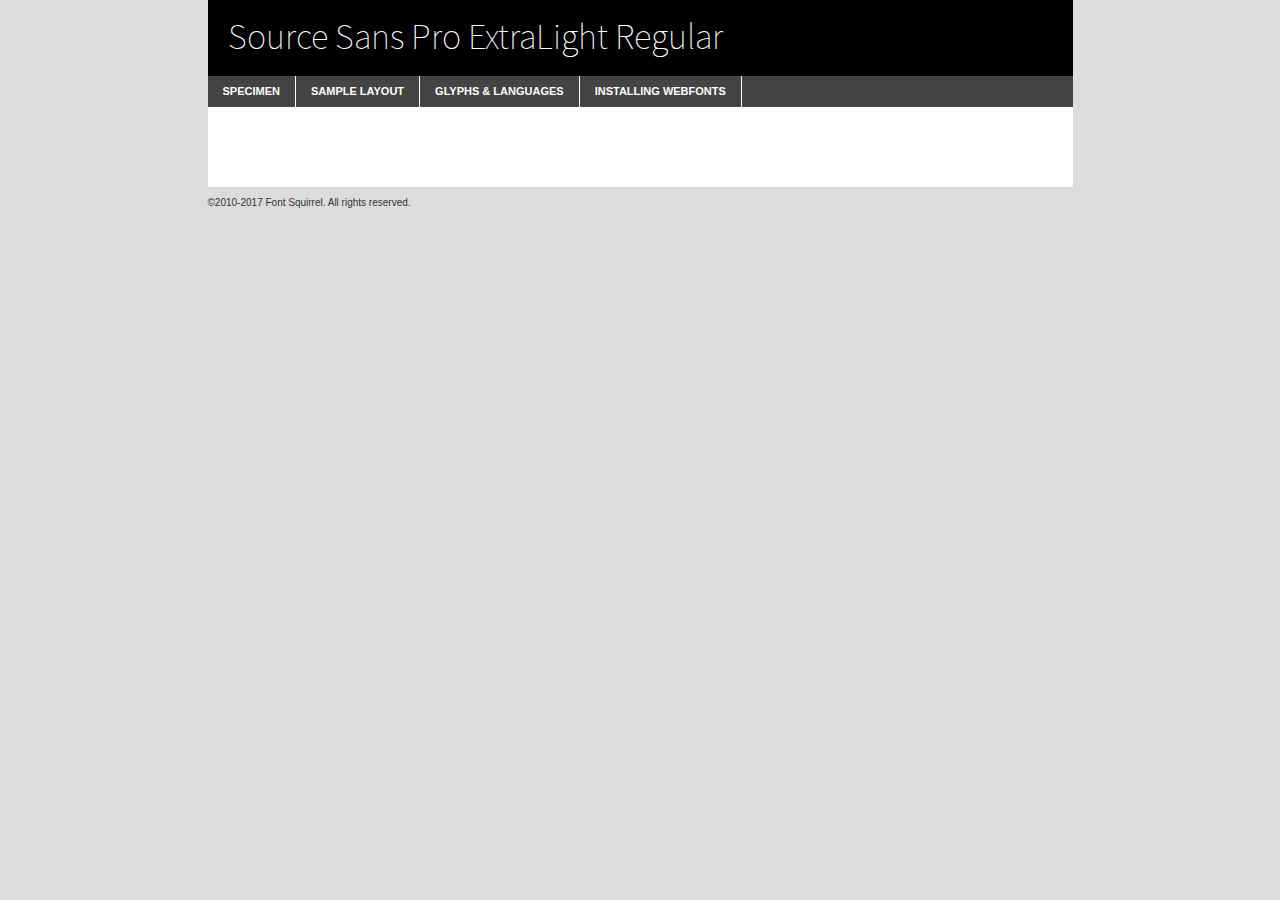
<file: headphones/webfontkit/sourcesanspro-extralight-demo.html>
<!DOCTYPE html PUBLIC "-//W3C//DTD XHTML 1.0 Transitional//EN"
        "http://www.w3.org/TR/xhtml1/DTD/xhtml1-transitional.dtd">

<html xmlns="http://www.w3.org/1999/xhtml" xml:lang="en" lang="en">
<head>
    <meta http-equiv="Content-Type" content="text/html; charset=utf-8"/>
    <script src="http://ajax.googleapis.com/ajax/libs/jquery/1.7.2/jquery.min.js" type="text/javascript" charset="utf-8"></script>
    <script type="text/javascript">
		(function($) {
			$.fn.easyTabs = function(option) {
				var param = jQuery.extend({ fadeSpeed: 'fast', defaultContent: 1, activeClass: 'active' }, option);
				$(this).each(function() {
					var thisId = '#' + this.id;
					if ( param.defaultContent == '' )
					{
						param.defaultContent = 1;
					}
					if ( typeof param.defaultContent == 'number' )
					{
						var defaultTab = $(thisId + ' .tabs li:eq(' + (param.defaultContent - 1) + ') a').attr('href').substr(1);
					}
					else
					{
						var defaultTab = param.defaultContent;
					}
					$(thisId + ' .tabs li a').each(function() {
						var tabToHide = $(this).attr('href').substr(1);
						$('#' + tabToHide).addClass('easytabs-tab-content');
					});
					hideAll();
					changeContent(defaultTab);

					function hideAll() {$(thisId + ' .easytabs-tab-content').hide();}

					function changeContent(tabId)
					{
						hideAll();
						$(thisId + ' .tabs li').removeClass(param.activeClass);
						$(thisId + ' .tabs li a[href=#' + tabId + ']').closest('li').addClass(param.activeClass);
						if ( param.fadeSpeed != 'none' )
						{
							$(thisId + ' #' + tabId).fadeIn(param.fadeSpeed);
						}
						else
						{
							$(thisId + ' #' + tabId).show();
						}
					}

					$(thisId + ' .tabs li').click(function() {
						var tabId = $(this).find('a').attr('href').substr(1);
						changeContent(tabId);
						return false;
					});
				});
			}
		})(jQuery);
    </script>
    <link rel="stylesheet" href="specimen_files/specimen_stylesheet.css" type="text/css" charset="utf-8"/>
    <link rel="stylesheet" href="stylesheet.css" type="text/css" charset="utf-8"/>

    <style type="text/css">
        		body {
			font-family: 'source_sans_proextralight';
        		}

            </style>

    <title>Source Sans Pro ExtraLight Regular Specimen</title>


    <script type="text/javascript" charset="utf-8">
		$(document).ready(function() {
			$('#container').easyTabs({ defaultContent: 1 });
		});
    </script>
</head>

<body>
<div id="container">
    <div id="header">
		Source Sans Pro ExtraLight Regular    </div>
    <ul class="tabs">
        <li><a href="#specimen">Specimen</a></li>
        <li><a href="#layout">Sample Layout</a></li>
		        <li><a href="#glyphs">Glyphs &amp; Languages</a></li>
        <li><a href="#installing">Installing Webfonts</a></li>

    </ul>

    <div id="main_content">


        <div id="specimen">

            <div class="section">
                <div class="grid12 firstcol">
                    <div class="huge">AaBb</div>
                </div>
            </div>

            <div class="section">
                <div class="glyph_range">A&#x200B;B&#x200b;C&#x200b;D&#x200b;E&#x200b;F&#x200b;G&#x200b;H&#x200b;I&#x200b;J&#x200b;K&#x200b;L&#x200b;M&#x200b;N&#x200b;O&#x200b;P&#x200b;Q&#x200b;R&#x200b;S&#x200b;T&#x200b;U&#x200b;V&#x200b;W&#x200b;X&#x200b;Y&#x200b;Z&#x200b;a&#x200b;b&#x200b;c&#x200b;d&#x200b;e&#x200b;f&#x200b;g&#x200b;h&#x200b;i&#x200b;j&#x200b;k&#x200b;l&#x200b;m&#x200b;n&#x200b;o&#x200b;p&#x200b;q&#x200b;r&#x200b;s&#x200b;t&#x200b;u&#x200b;v&#x200b;w&#x200b;x&#x200b;y&#x200b;z&#x200b;1&#x200b;2&#x200b;3&#x200b;4&#x200b;5&#x200b;6&#x200b;7&#x200b;8&#x200b;9&#x200b;0&#x200b;&amp;&#x200b;.&#x200b;,&#x200b;?&#x200b;!&#x200b;&#64;&#x200b;(&#x200b;)&#x200b;#&#x200b;$&#x200b;%&#x200b;*&#x200b;+&#x200b;-&#x200b;=&#x200b;:&#x200b;;</div>
            </div>
            <div class="section">
                <div class="grid12 firstcol">
                    <table class="sample_table">
                        <tr>
                            <td>10</td>
                            <td class="size10">abcdefghijklmnopqrstuvwxyzABCDEFGHIJKLMNOPQRSTUVWXYZ0123456789abcdefghijklmnopqrstuvwxyzABCDEFGHIJKLMNOPQRSTUVWXYZ0123456789abcdefghijklmnopqrstuvwxyzABCDEFGHIJKLMNOPQRSTUVWXYZ</td>
                        </tr>
                        <tr>
                            <td>11</td>
                            <td class="size11">abcdefghijklmnopqrstuvwxyzABCDEFGHIJKLMNOPQRSTUVWXYZ0123456789abcdefghijklmnopqrstuvwxyzABCDEFGHIJKLMNOPQRSTUVWXYZ0123456789abcdefghijklmnopqrstuvwxyzABCDEFGHIJKLMNOPQRSTUVWXYZ</td>
                        </tr>
                        <tr>
                            <td>12</td>
                            <td class="size12">abcdefghijklmnopqrstuvwxyzABCDEFGHIJKLMNOPQRSTUVWXYZ0123456789abcdefghijklmnopqrstuvwxyzABCDEFGHIJKLMNOPQRSTUVWXYZ0123456789abcdefghijklmnopqrstuvwxyzABCDEFGHIJKLMNOPQRSTUVWXYZ</td>
                        </tr>
                        <tr>
                            <td>13</td>
                            <td class="size13">abcdefghijklmnopqrstuvwxyzABCDEFGHIJKLMNOPQRSTUVWXYZ0123456789abcdefghijklmnopqrstuvwxyzABCDEFGHIJKLMNOPQRSTUVWXYZ0123456789abcdefghijklmnopqrstuvwxyzABCDEFGHIJKLMNOPQRSTUVWXYZ</td>
                        </tr>
                        <tr>
                            <td>14</td>
                            <td class="size14">abcdefghijklmnopqrstuvwxyzABCDEFGHIJKLMNOPQRSTUVWXYZ0123456789abcdefghijklmnopqrstuvwxyzABCDEFGHIJKLMNOPQRSTUVWXYZ0123456789abcdefghijklmnopqrstuvwxyzABCDEFGHIJKLMNOPQRSTUVWXYZ</td>
                        </tr>
                        <tr>
                            <td>16</td>
                            <td class="size16">abcdefghijklmnopqrstuvwxyzABCDEFGHIJKLMNOPQRSTUVWXYZ0123456789abcdefghijklmnopqrstuvwxyzABCDEFGHIJKLMNOPQRSTUVWXYZ</td>
                        </tr>
                        <tr>
                            <td>18</td>
                            <td class="size18">abcdefghijklmnopqrstuvwxyzABCDEFGHIJKLMNOPQRSTUVWXYZ0123456789abcdefghijklmnopqrstuvwxyzABCDEFGHIJKLMNOPQRSTUVWXYZ</td>
                        </tr>
                        <tr>
                            <td>20</td>
                            <td class="size20">abcdefghijklmnopqrstuvwxyzABCDEFGHIJKLMNOPQRSTUVWXYZ0123456789abcdefghijklmnopqrstuvwxyzABCDEFGHIJKLMNOPQRSTUVWXYZ</td>
                        </tr>
                        <tr>
                            <td>24</td>
                            <td class="size24">abcdefghijklmnopqrstuvwxyzABCDEFGHIJKLMNOPQRSTUVWXYZ0123456789abcdefghijklmnopqrstuvwxyzABCDEFGHIJKLMNOPQRSTUVWXYZ</td>
                        </tr>
                        <tr>
                            <td>30</td>
                            <td class="size30">abcdefghijklmnopqrstuvwxyzABCDEFGHIJKLMNOPQRSTUVWXYZ0123456789abcdefghijklmnopqrstuvwxyzABCDEFGHIJKLMNOPQRSTUVWXYZ</td>
                        </tr>
                        <tr>
                            <td>36</td>
                            <td class="size36">abcdefghijklmnopqrstuvwxyzABCDEFGHIJKLMNOPQRSTUVWXYZ0123456789abcdefghijklmnopqrstuvwxyzABCDEFGHIJKLMNOPQRSTUVWXYZ</td>
                        </tr>
                        <tr>
                            <td>48</td>
                            <td class="size48">abcdefghijklmnopqrstuvwxyzABCDEFGHIJKLMNOPQRSTUVWXYZ0123456789abcdefghijklmnopqrstuvwxyzABCDEFGHIJKLMNOPQRSTUVWXYZ</td>
                        </tr>
                        <tr>
                            <td>60</td>
                            <td class="size60">abcdefghijklmnopqrstuvwxyzABCDEFGHIJKLMNOPQRSTUVWXYZ0123456789abcdefghijklmnopqrstuvwxyzABCDEFGHIJKLMNOPQRSTUVWXYZ</td>
                        </tr>
                        <tr>
                            <td>72</td>
                            <td class="size72">abcdefghijklmnopqrstuvwxyzABCDEFGHIJKLMNOPQRSTUVWXYZ0123456789abcdefghijklmnopqrstuvwxyzABCDEFGHIJKLMNOPQRSTUVWXYZ</td>
                        </tr>
                        <tr>
                            <td>90</td>
                            <td class="size90">abcdefghijklmnopqrstuvwxyzABCDEFGHIJKLMNOPQRSTUVWXYZ0123456789abcdefghijklmnopqrstuvwxyzABCDEFGHIJKLMNOPQRSTUVWXYZ</td>
                        </tr>
                    </table>

                </div>

            </div>


            <div class="section" id="bodycomparison">


                <div id="xheight">
                    <div class="fontbody">&#x25FC;&#x25FC;&#x25FC;&#x25FC;&#x25FC;&#x25FC;&#x25FC;&#x25FC;&#x25FC;&#x25FC;&#x25FC;&#x25FC;&#x25FC;&#x25FC;&#x25FC;&#x25FC;&#x25FC;&#x25FC;&#x25FC;&#x25FC;&#x25FC;&#x25FC;&#x25FC;&#x25FC;&#x25FC;&#x25FC;&#x25FC;&#x25FC;&#x25FC;&#x25FC;&#x25FC;&#x25FC;&#x25FC;&#x25FC;&#x25FC;&#x25FC;&#x25FC;&#x25FC;&#x25FC;&#x25FC;&#x25FC;&#x25FC;&#x25FC;&#x25FC;&#x25FC;&#x25FC;&#x25FC;&#x25FC;&#x25FC;&#x25FC;&#x25FC;&#x25FC;&#x25FC;&#x25FC;&#x25FC;&#x25FC;&#x25FC;&#x25FC;&#x25FC;&#x25FC;&#x25FC;&#x25FC;&#x25FC;&#x25FC;&#x25FC;&#x25FC;&#x25FC;&#x25FC;&#x25FC;&#x25FC;&#x25FC;&#x25FC;&#x25FC;&#x25FC;&#x25FC;&#x25FC;&#x25FC;&#x25FC;&#x25FC;&#x25FC;&#x25FC;&#x25FC;&#x25FC;&#x25FC;&#x25FC;&#x25FC;&#x25FC;&#x25FC;&#x25FC;&#x25FC;&#x25FC;&#x25FC;&#x25FC;&#x25FC;&#x25FC;&#x25FC;&#x25FC;&#x25FC;&#x25FC;body</div>
                    <div class="arialbody">body</div>
                    <div class="verdanabody">body</div>
                    <div class="georgiabody">body</div>
                </div>
                <div class="fontbody" style="z-index:1">
                    body<span>Source Sans Pro ExtraLight Regular</span>
                </div>
                <div class="arialbody" style="z-index:1">
                    body<span>Arial</span>
                </div>
                <div class="verdanabody" style="z-index:1">
                    body<span>Verdana</span>
                </div>
                <div class="georgiabody" style="z-index:1">
                    body<span>Georgia</span>
                </div>


            </div>


            <div class="section psample psample_row1" id="">

                <div class="grid2 firstcol">
                    <p class="size10"><span>10.</span>Aenean lacinia bibendum nulla sed consectetur. Fusce dapibus, tellus ac cursus commodo, tortor mauris condimentum nibh, ut fermentum massa justo sit amet risus. Nullam id dolor id nibh ultricies vehicula ut id elit. Cum sociis natoque penatibus et magnis dis parturient montes, nascetur ridiculus mus. Nulla vitae elit libero, a pharetra augue.</p>

                </div>
                <div class="grid3">
                    <p class="size11"><span>11.</span>Aenean lacinia bibendum nulla sed consectetur. Fusce dapibus, tellus ac cursus commodo, tortor mauris condimentum nibh, ut fermentum massa justo sit amet risus. Nullam id dolor id nibh ultricies vehicula ut id elit. Cum sociis natoque penatibus et magnis dis parturient montes, nascetur ridiculus mus. Nulla vitae elit libero, a pharetra augue.</p>

                </div>
                <div class="grid3">
                    <p class="size12"><span>12.</span>Aenean lacinia bibendum nulla sed consectetur. Fusce dapibus, tellus ac cursus commodo, tortor mauris condimentum nibh, ut fermentum massa justo sit amet risus. Nullam id dolor id nibh ultricies vehicula ut id elit. Cum sociis natoque penatibus et magnis dis parturient montes, nascetur ridiculus mus. Nulla vitae elit libero, a pharetra augue.</p>

                </div>
                <div class="grid4">
                    <p class="size13"><span>13.</span>Aenean lacinia bibendum nulla sed consectetur. Fusce dapibus, tellus ac cursus commodo, tortor mauris condimentum nibh, ut fermentum massa justo sit amet risus. Nullam id dolor id nibh ultricies vehicula ut id elit. Cum sociis natoque penatibus et magnis dis parturient montes, nascetur ridiculus mus. Nulla vitae elit libero, a pharetra augue.</p>

                </div>
                <div class="white_blend"></div>

            </div>
            <div class="section psample psample_row2" id="">
                <div class="grid3 firstcol">
                    <p class="size14"><span>14.</span>Aenean lacinia bibendum nulla sed consectetur. Fusce dapibus, tellus ac cursus commodo, tortor mauris condimentum nibh, ut fermentum massa justo sit amet risus. Nullam id dolor id nibh ultricies vehicula ut id elit. Cum sociis natoque penatibus et magnis dis parturient montes, nascetur ridiculus mus. Nulla vitae elit libero, a pharetra augue.</p>

                </div>
                <div class="grid4">
                    <p class="size16"><span>16.</span>Aenean lacinia bibendum nulla sed consectetur. Fusce dapibus, tellus ac cursus commodo, tortor mauris condimentum nibh, ut fermentum massa justo sit amet risus. Nullam id dolor id nibh ultricies vehicula ut id elit. Cum sociis natoque penatibus et magnis dis parturient montes, nascetur ridiculus mus. Nulla vitae elit libero, a pharetra augue.</p>

                </div>
                <div class="grid5">
                    <p class="size18"><span>18.</span>Aenean lacinia bibendum nulla sed consectetur. Fusce dapibus, tellus ac cursus commodo, tortor mauris condimentum nibh, ut fermentum massa justo sit amet risus. Nullam id dolor id nibh ultricies vehicula ut id elit. Cum sociis natoque penatibus et magnis dis parturient montes, nascetur ridiculus mus. Nulla vitae elit libero, a pharetra augue.</p>

                </div>

                <div class="white_blend"></div>

            </div>

            <div class="section psample psample_row3" id="">
                <div class="grid5 firstcol">
                    <p class="size20"><span>20.</span>Aenean lacinia bibendum nulla sed consectetur. Fusce dapibus, tellus ac cursus commodo, tortor mauris condimentum nibh, ut fermentum massa justo sit amet risus. Nullam id dolor id nibh ultricies vehicula ut id elit. Cum sociis natoque penatibus et magnis dis parturient montes, nascetur ridiculus mus. Nulla vitae elit libero, a pharetra augue.</p>
                </div>
                <div class="grid7">
                    <p class="size24"><span>24.</span>Aenean lacinia bibendum nulla sed consectetur. Fusce dapibus, tellus ac cursus commodo, tortor mauris condimentum nibh, ut fermentum massa justo sit amet risus. Nullam id dolor id nibh ultricies vehicula ut id elit. Cum sociis natoque penatibus et magnis dis parturient montes, nascetur ridiculus mus. Nulla vitae elit libero, a pharetra augue.</p>
                </div>

                <div class="white_blend"></div>

            </div>

            <div class="section psample psample_row4" id="">
                <div class="grid12 firstcol">
                    <p class="size30"><span>30.</span>Aenean lacinia bibendum nulla sed consectetur. Fusce dapibus, tellus ac cursus commodo, tortor mauris condimentum nibh, ut fermentum massa justo sit amet risus. Nullam id dolor id nibh ultricies vehicula ut id elit. Cum sociis natoque penatibus et magnis dis parturient montes, nascetur ridiculus mus. Nulla vitae elit libero, a pharetra augue.</p>
                </div>
                <div class="white_blend"></div>

            </div>


            <div class="section psample psample_row1 fullreverse">
                <div class="grid2 firstcol">
                    <p class="size10"><span>10.</span>Aenean lacinia bibendum nulla sed consectetur. Fusce dapibus, tellus ac cursus commodo, tortor mauris condimentum nibh, ut fermentum massa justo sit amet risus. Nullam id dolor id nibh ultricies vehicula ut id elit. Cum sociis natoque penatibus et magnis dis parturient montes, nascetur ridiculus mus. Nulla vitae elit libero, a pharetra augue.</p>

                </div>
                <div class="grid3">
                    <p class="size11"><span>11.</span>Aenean lacinia bibendum nulla sed consectetur. Fusce dapibus, tellus ac cursus commodo, tortor mauris condimentum nibh, ut fermentum massa justo sit amet risus. Nullam id dolor id nibh ultricies vehicula ut id elit. Cum sociis natoque penatibus et magnis dis parturient montes, nascetur ridiculus mus. Nulla vitae elit libero, a pharetra augue.</p>

                </div>
                <div class="grid3">
                    <p class="size12"><span>12.</span>Aenean lacinia bibendum nulla sed consectetur. Fusce dapibus, tellus ac cursus commodo, tortor mauris condimentum nibh, ut fermentum massa justo sit amet risus. Nullam id dolor id nibh ultricies vehicula ut id elit. Cum sociis natoque penatibus et magnis dis parturient montes, nascetur ridiculus mus. Nulla vitae elit libero, a pharetra augue.</p>

                </div>
                <div class="grid4">
                    <p class="size13"><span>13.</span>Aenean lacinia bibendum nulla sed consectetur. Fusce dapibus, tellus ac cursus commodo, tortor mauris condimentum nibh, ut fermentum massa justo sit amet risus. Nullam id dolor id nibh ultricies vehicula ut id elit. Cum sociis natoque penatibus et magnis dis parturient montes, nascetur ridiculus mus. Nulla vitae elit libero, a pharetra augue.</p>

                </div>
                <div class="black_blend"></div>

            </div>

            <div class="section psample psample_row2 fullreverse">
                <div class="grid3 firstcol">
                    <p class="size14"><span>14.</span>Aenean lacinia bibendum nulla sed consectetur. Fusce dapibus, tellus ac cursus commodo, tortor mauris condimentum nibh, ut fermentum massa justo sit amet risus. Nullam id dolor id nibh ultricies vehicula ut id elit. Cum sociis natoque penatibus et magnis dis parturient montes, nascetur ridiculus mus. Nulla vitae elit libero, a pharetra augue.</p>

                </div>
                <div class="grid4">
                    <p class="size16"><span>16.</span>Aenean lacinia bibendum nulla sed consectetur. Fusce dapibus, tellus ac cursus commodo, tortor mauris condimentum nibh, ut fermentum massa justo sit amet risus. Nullam id dolor id nibh ultricies vehicula ut id elit. Cum sociis natoque penatibus et magnis dis parturient montes, nascetur ridiculus mus. Nulla vitae elit libero, a pharetra augue.</p>

                </div>
                <div class="grid5">
                    <p class="size18"><span>18.</span>Aenean lacinia bibendum nulla sed consectetur. Fusce dapibus, tellus ac cursus commodo, tortor mauris condimentum nibh, ut fermentum massa justo sit amet risus. Nullam id dolor id nibh ultricies vehicula ut id elit. Cum sociis natoque penatibus et magnis dis parturient montes, nascetur ridiculus mus. Nulla vitae elit libero, a pharetra augue.</p>

                </div>
                <div class="black_blend"></div>

            </div>

            <div class="section psample fullreverse psample_row3" id="">
                <div class="grid5 firstcol">
                    <p class="size20"><span>20.</span>Aenean lacinia bibendum nulla sed consectetur. Fusce dapibus, tellus ac cursus commodo, tortor mauris condimentum nibh, ut fermentum massa justo sit amet risus. Nullam id dolor id nibh ultricies vehicula ut id elit. Cum sociis natoque penatibus et magnis dis parturient montes, nascetur ridiculus mus. Nulla vitae elit libero, a pharetra augue.</p>
                </div>
                <div class="grid7">
                    <p class="size24"><span>24.</span>Aenean lacinia bibendum nulla sed consectetur. Fusce dapibus, tellus ac cursus commodo, tortor mauris condimentum nibh, ut fermentum massa justo sit amet risus. Nullam id dolor id nibh ultricies vehicula ut id elit. Cum sociis natoque penatibus et magnis dis parturient montes, nascetur ridiculus mus. Nulla vitae elit libero, a pharetra augue.</p>
                </div>

                <div class="black_blend"></div>

            </div>

            <div class="section psample fullreverse psample_row4" id="" style="border-bottom: 20px #000 solid;">
                <div class="grid12 firstcol">
                    <p class="size30"><span>30.</span>Aenean lacinia bibendum nulla sed consectetur. Fusce dapibus, tellus ac cursus commodo, tortor mauris condimentum nibh, ut fermentum massa justo sit amet risus. Nullam id dolor id nibh ultricies vehicula ut id elit. Cum sociis natoque penatibus et magnis dis parturient montes, nascetur ridiculus mus. Nulla vitae elit libero, a pharetra augue.</p>
                </div>
                <div class="black_blend"></div>

            </div>


        </div>

        <div id="layout">

            <div class="section">

                <div class="grid12 firstcol">
                    <h1>Lorem Ipsum Dolor</h1>
                    <h2>Etiam porta sem malesuada magna mollis euismod</h2>

                    <p class="byline">By <a href="#link">Aenean Lacinia</a></p>
                </div>
            </div>
            <div class="section">
                <div class="grid8 firstcol">
                    <p class="large">Donec sed odio dui. Morbi leo risus, porta ac consectetur ac, vestibulum at eros. Fusce dapibus, tellus ac cursus commodo, tortor mauris condimentum nibh, ut fermentum massa justo sit amet risus. </p>


                    <h3>Pellentesque ornare sem</h3>

                    <p>Maecenas sed diam eget risus varius blandit sit amet non magna. Maecenas faucibus mollis interdum. Donec ullamcorper nulla non metus auctor fringilla. Nullam id dolor id nibh ultricies vehicula ut id elit. Nullam id dolor id nibh ultricies vehicula ut id elit. </p>

                    <p>Aenean eu leo quam. Pellentesque ornare sem lacinia quam venenatis vestibulum. Lorem ipsum dolor sit amet, consectetur adipiscing elit. Cum sociis natoque penatibus et magnis dis parturient montes, nascetur ridiculus mus. </p>

                    <p>Nulla vitae elit libero, a pharetra augue. Praesent commodo cursus magna, vel scelerisque nisl consectetur et. Aenean lacinia bibendum nulla sed consectetur. </p>

                    <p>Nullam quis risus eget urna mollis ornare vel eu leo. Nullam quis risus eget urna mollis ornare vel eu leo. Maecenas sed diam eget risus varius blandit sit amet non magna. Donec ullamcorper nulla non metus auctor fringilla. </p>

                    <h3>Cras mattis consectetur</h3>

                    <p>Aenean eu leo quam. Pellentesque ornare sem lacinia quam venenatis vestibulum. Aenean lacinia bibendum nulla sed consectetur. Integer posuere erat a ante venenatis dapibus posuere velit aliquet. Cras mattis consectetur purus sit amet fermentum. </p>

                    <p>Nullam id dolor id nibh ultricies vehicula ut id elit. Nullam quis risus eget urna mollis ornare vel eu leo. Cras mattis consectetur purus sit amet fermentum.</p>
                </div>

                <div class="grid4 sidebar">

                    <div class="box reverse">
                        <p class="last">Nullam quis risus eget urna mollis ornare vel eu leo. Donec ullamcorper nulla non metus auctor fringilla. Cras mattis consectetur purus sit amet fermentum. Sed posuere consectetur est at lobortis. Lorem ipsum dolor sit amet, consectetur adipiscing elit. </p>
                    </div>

                    <p class="caption">Maecenas sed diam eget risus varius.</p>

                    <p>Vestibulum id ligula porta felis euismod semper. Integer posuere erat a ante venenatis dapibus posuere velit aliquet. Vestibulum id ligula porta felis euismod semper. Sed posuere consectetur est at lobortis. Maecenas sed diam eget risus varius blandit sit amet non magna. Fusce dapibus, tellus ac cursus commodo, tortor mauris condimentum nibh, ut fermentum massa justo sit amet risus. </p>


                    <p>Duis mollis, est non commodo luctus, nisi erat porttitor ligula, eget lacinia odio sem nec elit. Aenean lacinia bibendum nulla sed consectetur. Vivamus sagittis lacus vel augue laoreet rutrum faucibus dolor auctor. Aenean lacinia bibendum nulla sed consectetur. Nullam quis risus eget urna mollis ornare vel eu leo. </p>

                    <p>Praesent commodo cursus magna, vel scelerisque nisl consectetur et. Donec ullamcorper nulla non metus auctor fringilla. Maecenas faucibus mollis interdum. Fusce dapibus, tellus ac cursus commodo, tortor mauris condimentum nibh, ut fermentum massa justo sit amet risus. </p>

                </div>
            </div>

        </div>


		

        <div id="glyphs">
            <div class="section">
                <div class="grid12 firstcol">

                    <h1>Language Support</h1>
                    <p>The subset of Source Sans Pro ExtraLight Regular in this kit supports the following languages:<br/>

						Albanian, Basque, Breton, Chamorro, Danish, Dutch, English, Faroese, Finnish, French, Frisian, Galician, German, Icelandic, Italian, Malagasy, Norwegian, Portuguese, Spanish, Alsatian, Aragonese, Arapaho, Arrernte, Asturian, Aymara, Bislama, Cebuano, Corsican, Fijian, French_creole, Genoese, Gilbertese, Greenlandic, Haitian_creole, Hiligaynon, Hmong, Hopi, Ibanag, Iloko_ilokano, Indonesian, Interglossa_glosa, Interlingua, Irish_gaelic, Jerriais, Lojban, Lombard, Luxembourgeois, Manx, Mohawk, Norfolk_pitcairnese, Occitan, Oromo, Pangasinan, Papiamento, Piedmontese, Potawatomi, Rhaeto-romance, Romansh, Rotokas, Sami_lule, Samoan, Sardinian, Scots_gaelic, Seychelles_creole, Shona, Sicilian, Somali, Southern_ndebele, Swahili, Swati_swazi, Tagalog_filipino_pilipino, Tetum, Tok_pisin, Uyghur_latinized, Volapuk, Walloon, Warlpiri, Xhosa, Yapese, Zulu, Latinbasic, Ubasic, Demo                    </p>
                    <h1>Glyph Chart</h1>
                    <p>The subset of Source Sans Pro ExtraLight Regular in this kit includes all the glyphs listed below. Unicode entities are included above each glyph to help you insert individual characters into your layout.</p>
                    <div id="glyph_chart">

																				                                <div><p>&amp;#32;</p>&#32;</div>
																				                                <div><p>&amp;#33;</p>&#33;</div>
																				                                <div><p>&amp;#34;</p>&#34;</div>
																				                                <div><p>&amp;#35;</p>&#35;</div>
																				                                <div><p>&amp;#36;</p>&#36;</div>
																				                                <div><p>&amp;#37;</p>&#37;</div>
																				                                <div><p>&amp;#38;</p>&#38;</div>
																				                                <div><p>&amp;#39;</p>&#39;</div>
																				                                <div><p>&amp;#40;</p>&#40;</div>
																				                                <div><p>&amp;#41;</p>&#41;</div>
																				                                <div><p>&amp;#42;</p>&#42;</div>
																				                                <div><p>&amp;#43;</p>&#43;</div>
																				                                <div><p>&amp;#44;</p>&#44;</div>
																				                                <div><p>&amp;#45;</p>&#45;</div>
																				                                <div><p>&amp;#46;</p>&#46;</div>
																				                                <div><p>&amp;#47;</p>&#47;</div>
																				                                <div><p>&amp;#48;</p>&#48;</div>
																				                                <div><p>&amp;#49;</p>&#49;</div>
																				                                <div><p>&amp;#50;</p>&#50;</div>
																				                                <div><p>&amp;#51;</p>&#51;</div>
																				                                <div><p>&amp;#52;</p>&#52;</div>
																				                                <div><p>&amp;#53;</p>&#53;</div>
																				                                <div><p>&amp;#54;</p>&#54;</div>
																				                                <div><p>&amp;#55;</p>&#55;</div>
																				                                <div><p>&amp;#56;</p>&#56;</div>
																				                                <div><p>&amp;#57;</p>&#57;</div>
																				                                <div><p>&amp;#58;</p>&#58;</div>
																				                                <div><p>&amp;#59;</p>&#59;</div>
																				                                <div><p>&amp;#60;</p>&#60;</div>
																				                                <div><p>&amp;#61;</p>&#61;</div>
																				                                <div><p>&amp;#62;</p>&#62;</div>
																				                                <div><p>&amp;#63;</p>&#63;</div>
																				                                <div><p>&amp;#64;</p>&#64;</div>
																				                                <div><p>&amp;#65;</p>&#65;</div>
																				                                <div><p>&amp;#66;</p>&#66;</div>
																				                                <div><p>&amp;#67;</p>&#67;</div>
																				                                <div><p>&amp;#68;</p>&#68;</div>
																				                                <div><p>&amp;#69;</p>&#69;</div>
																				                                <div><p>&amp;#70;</p>&#70;</div>
																				                                <div><p>&amp;#71;</p>&#71;</div>
																				                                <div><p>&amp;#72;</p>&#72;</div>
																				                                <div><p>&amp;#73;</p>&#73;</div>
																				                                <div><p>&amp;#74;</p>&#74;</div>
																				                                <div><p>&amp;#75;</p>&#75;</div>
																				                                <div><p>&amp;#76;</p>&#76;</div>
																				                                <div><p>&amp;#77;</p>&#77;</div>
																				                                <div><p>&amp;#78;</p>&#78;</div>
																				                                <div><p>&amp;#79;</p>&#79;</div>
																				                                <div><p>&amp;#80;</p>&#80;</div>
																				                                <div><p>&amp;#81;</p>&#81;</div>
																				                                <div><p>&amp;#82;</p>&#82;</div>
																				                                <div><p>&amp;#83;</p>&#83;</div>
																				                                <div><p>&amp;#84;</p>&#84;</div>
																				                                <div><p>&amp;#85;</p>&#85;</div>
																				                                <div><p>&amp;#86;</p>&#86;</div>
																				                                <div><p>&amp;#87;</p>&#87;</div>
																				                                <div><p>&amp;#88;</p>&#88;</div>
																				                                <div><p>&amp;#89;</p>&#89;</div>
																				                                <div><p>&amp;#90;</p>&#90;</div>
																				                                <div><p>&amp;#91;</p>&#91;</div>
																				                                <div><p>&amp;#92;</p>&#92;</div>
																				                                <div><p>&amp;#93;</p>&#93;</div>
																				                                <div><p>&amp;#94;</p>&#94;</div>
																				                                <div><p>&amp;#95;</p>&#95;</div>
																				                                <div><p>&amp;#96;</p>&#96;</div>
																				                                <div><p>&amp;#97;</p>&#97;</div>
																				                                <div><p>&amp;#98;</p>&#98;</div>
																				                                <div><p>&amp;#99;</p>&#99;</div>
																				                                <div><p>&amp;#100;</p>&#100;</div>
																				                                <div><p>&amp;#101;</p>&#101;</div>
																				                                <div><p>&amp;#102;</p>&#102;</div>
																				                                <div><p>&amp;#103;</p>&#103;</div>
																				                                <div><p>&amp;#104;</p>&#104;</div>
																				                                <div><p>&amp;#105;</p>&#105;</div>
																				                                <div><p>&amp;#106;</p>&#106;</div>
																				                                <div><p>&amp;#107;</p>&#107;</div>
																				                                <div><p>&amp;#108;</p>&#108;</div>
																				                                <div><p>&amp;#109;</p>&#109;</div>
																				                                <div><p>&amp;#110;</p>&#110;</div>
																				                                <div><p>&amp;#111;</p>&#111;</div>
																				                                <div><p>&amp;#112;</p>&#112;</div>
																				                                <div><p>&amp;#113;</p>&#113;</div>
																				                                <div><p>&amp;#114;</p>&#114;</div>
																				                                <div><p>&amp;#115;</p>&#115;</div>
																				                                <div><p>&amp;#116;</p>&#116;</div>
																				                                <div><p>&amp;#117;</p>&#117;</div>
																				                                <div><p>&amp;#118;</p>&#118;</div>
																				                                <div><p>&amp;#119;</p>&#119;</div>
																				                                <div><p>&amp;#120;</p>&#120;</div>
																				                                <div><p>&amp;#121;</p>&#121;</div>
																				                                <div><p>&amp;#122;</p>&#122;</div>
																				                                <div><p>&amp;#123;</p>&#123;</div>
																				                                <div><p>&amp;#124;</p>&#124;</div>
																				                                <div><p>&amp;#125;</p>&#125;</div>
																				                                <div><p>&amp;#126;</p>&#126;</div>
																				                                <div><p>&amp;#160;</p>&#160;</div>
																				                                <div><p>&amp;#161;</p>&#161;</div>
																				                                <div><p>&amp;#162;</p>&#162;</div>
																				                                <div><p>&amp;#163;</p>&#163;</div>
																				                                <div><p>&amp;#164;</p>&#164;</div>
																				                                <div><p>&amp;#165;</p>&#165;</div>
																				                                <div><p>&amp;#166;</p>&#166;</div>
																				                                <div><p>&amp;#167;</p>&#167;</div>
																				                                <div><p>&amp;#168;</p>&#168;</div>
																				                                <div><p>&amp;#169;</p>&#169;</div>
																				                                <div><p>&amp;#170;</p>&#170;</div>
																				                                <div><p>&amp;#171;</p>&#171;</div>
																				                                <div><p>&amp;#172;</p>&#172;</div>
																				                                <div><p>&amp;#173;</p>&#173;</div>
																				                                <div><p>&amp;#174;</p>&#174;</div>
																				                                <div><p>&amp;#175;</p>&#175;</div>
																				                                <div><p>&amp;#176;</p>&#176;</div>
																				                                <div><p>&amp;#177;</p>&#177;</div>
																				                                <div><p>&amp;#178;</p>&#178;</div>
																				                                <div><p>&amp;#179;</p>&#179;</div>
																				                                <div><p>&amp;#180;</p>&#180;</div>
																				                                <div><p>&amp;#181;</p>&#181;</div>
																				                                <div><p>&amp;#182;</p>&#182;</div>
																				                                <div><p>&amp;#183;</p>&#183;</div>
																				                                <div><p>&amp;#184;</p>&#184;</div>
																				                                <div><p>&amp;#185;</p>&#185;</div>
																				                                <div><p>&amp;#186;</p>&#186;</div>
																				                                <div><p>&amp;#187;</p>&#187;</div>
																				                                <div><p>&amp;#188;</p>&#188;</div>
																				                                <div><p>&amp;#189;</p>&#189;</div>
																				                                <div><p>&amp;#190;</p>&#190;</div>
																				                                <div><p>&amp;#191;</p>&#191;</div>
																				                                <div><p>&amp;#192;</p>&#192;</div>
																				                                <div><p>&amp;#193;</p>&#193;</div>
																				                                <div><p>&amp;#194;</p>&#194;</div>
																				                                <div><p>&amp;#195;</p>&#195;</div>
																				                                <div><p>&amp;#196;</p>&#196;</div>
																				                                <div><p>&amp;#197;</p>&#197;</div>
																				                                <div><p>&amp;#198;</p>&#198;</div>
																				                                <div><p>&amp;#199;</p>&#199;</div>
																				                                <div><p>&amp;#200;</p>&#200;</div>
																				                                <div><p>&amp;#201;</p>&#201;</div>
																				                                <div><p>&amp;#202;</p>&#202;</div>
																				                                <div><p>&amp;#203;</p>&#203;</div>
																				                                <div><p>&amp;#204;</p>&#204;</div>
																				                                <div><p>&amp;#205;</p>&#205;</div>
																				                                <div><p>&amp;#206;</p>&#206;</div>
																				                                <div><p>&amp;#207;</p>&#207;</div>
																				                                <div><p>&amp;#208;</p>&#208;</div>
																				                                <div><p>&amp;#209;</p>&#209;</div>
																				                                <div><p>&amp;#210;</p>&#210;</div>
																				                                <div><p>&amp;#211;</p>&#211;</div>
																				                                <div><p>&amp;#212;</p>&#212;</div>
																				                                <div><p>&amp;#213;</p>&#213;</div>
																				                                <div><p>&amp;#214;</p>&#214;</div>
																				                                <div><p>&amp;#215;</p>&#215;</div>
																				                                <div><p>&amp;#216;</p>&#216;</div>
																				                                <div><p>&amp;#217;</p>&#217;</div>
																				                                <div><p>&amp;#218;</p>&#218;</div>
																				                                <div><p>&amp;#219;</p>&#219;</div>
																				                                <div><p>&amp;#220;</p>&#220;</div>
																				                                <div><p>&amp;#221;</p>&#221;</div>
																				                                <div><p>&amp;#222;</p>&#222;</div>
																				                                <div><p>&amp;#223;</p>&#223;</div>
																				                                <div><p>&amp;#224;</p>&#224;</div>
																				                                <div><p>&amp;#225;</p>&#225;</div>
																				                                <div><p>&amp;#226;</p>&#226;</div>
																				                                <div><p>&amp;#227;</p>&#227;</div>
																				                                <div><p>&amp;#228;</p>&#228;</div>
																				                                <div><p>&amp;#229;</p>&#229;</div>
																				                                <div><p>&amp;#230;</p>&#230;</div>
																				                                <div><p>&amp;#231;</p>&#231;</div>
																				                                <div><p>&amp;#232;</p>&#232;</div>
																				                                <div><p>&amp;#233;</p>&#233;</div>
																				                                <div><p>&amp;#234;</p>&#234;</div>
																				                                <div><p>&amp;#235;</p>&#235;</div>
																				                                <div><p>&amp;#236;</p>&#236;</div>
																				                                <div><p>&amp;#237;</p>&#237;</div>
																				                                <div><p>&amp;#238;</p>&#238;</div>
																				                                <div><p>&amp;#239;</p>&#239;</div>
																				                                <div><p>&amp;#240;</p>&#240;</div>
																				                                <div><p>&amp;#241;</p>&#241;</div>
																				                                <div><p>&amp;#242;</p>&#242;</div>
																				                                <div><p>&amp;#243;</p>&#243;</div>
																				                                <div><p>&amp;#244;</p>&#244;</div>
																				                                <div><p>&amp;#245;</p>&#245;</div>
																				                                <div><p>&amp;#246;</p>&#246;</div>
																				                                <div><p>&amp;#247;</p>&#247;</div>
																				                                <div><p>&amp;#248;</p>&#248;</div>
																				                                <div><p>&amp;#249;</p>&#249;</div>
																				                                <div><p>&amp;#250;</p>&#250;</div>
																				                                <div><p>&amp;#251;</p>&#251;</div>
																				                                <div><p>&amp;#252;</p>&#252;</div>
																				                                <div><p>&amp;#253;</p>&#253;</div>
																				                                <div><p>&amp;#254;</p>&#254;</div>
																				                                <div><p>&amp;#255;</p>&#255;</div>
																				                                <div><p>&amp;#338;</p>&#338;</div>
																				                                <div><p>&amp;#339;</p>&#339;</div>
																				                                <div><p>&amp;#376;</p>&#376;</div>
																				                                <div><p>&amp;#710;</p>&#710;</div>
																				                                <div><p>&amp;#732;</p>&#732;</div>
																				                                <div><p>&amp;#8192;</p>&#8192;</div>
																				                                <div><p>&amp;#8193;</p>&#8193;</div>
																				                                <div><p>&amp;#8194;</p>&#8194;</div>
																				                                <div><p>&amp;#8195;</p>&#8195;</div>
																				                                <div><p>&amp;#8196;</p>&#8196;</div>
																				                                <div><p>&amp;#8197;</p>&#8197;</div>
																				                                <div><p>&amp;#8198;</p>&#8198;</div>
																				                                <div><p>&amp;#8199;</p>&#8199;</div>
																				                                <div><p>&amp;#8200;</p>&#8200;</div>
																				                                <div><p>&amp;#8201;</p>&#8201;</div>
																				                                <div><p>&amp;#8202;</p>&#8202;</div>
																				                                <div><p>&amp;#8208;</p>&#8208;</div>
																				                                <div><p>&amp;#8209;</p>&#8209;</div>
																				                                <div><p>&amp;#8210;</p>&#8210;</div>
																				                                <div><p>&amp;#8211;</p>&#8211;</div>
																				                                <div><p>&amp;#8212;</p>&#8212;</div>
																				                                <div><p>&amp;#8216;</p>&#8216;</div>
																				                                <div><p>&amp;#8217;</p>&#8217;</div>
																				                                <div><p>&amp;#8218;</p>&#8218;</div>
																				                                <div><p>&amp;#8220;</p>&#8220;</div>
																				                                <div><p>&amp;#8221;</p>&#8221;</div>
																				                                <div><p>&amp;#8222;</p>&#8222;</div>
																				                                <div><p>&amp;#8226;</p>&#8226;</div>
																				                                <div><p>&amp;#8230;</p>&#8230;</div>
																				                                <div><p>&amp;#8239;</p>&#8239;</div>
																				                                <div><p>&amp;#8249;</p>&#8249;</div>
																				                                <div><p>&amp;#8250;</p>&#8250;</div>
																				                                <div><p>&amp;#8287;</p>&#8287;</div>
																				                                <div><p>&amp;#8364;</p>&#8364;</div>
																				                                <div><p>&amp;#8482;</p>&#8482;</div>
																				                                <div><p>&amp;#9724;</p>&#9724;</div>
																				                                <div><p>&amp;#64257;</p>&#64257;</div>
																				                                <div><p>&amp;#64258;</p>&#64258;</div>
																				                                <div><p>&amp;#64259;</p>&#64259;</div>
																				                                <div><p>&amp;#64260;</p>&#64260;</div>
																																																										                    </div>
                </div>


            </div>
        </div>


        <div id="specs">

        </div>

        <div id="installing">
            <div class="section">
                <div class="grid7 firstcol">
                    <h1>Installing Webfonts</h1>

                    <p>Webfonts are supported by all major browser platforms but not all in the same way. There are currently four different font formats that must be included in order to target all browsers. This includes TTF, WOFF, EOT and SVG.</p>

                    <h2>1. Upload your webfonts</h2>
                    <p>You must upload your webfont kit to your website. They should be in or near the same directory as your CSS files.</p>

                    <h2>2. Include the webfont stylesheet</h2>
                    <p>A special CSS @font-face declaration helps the various browsers select the appropriate font it needs without causing you a bunch of headaches. Learn more about this syntax by reading the <a href="https://www.fontspring.com/blog/further-hardening-of-the-bulletproof-syntax">Fontspring blog post</a> about it. The code for it is as follows:</p>


                    <code>
                        @font-face{
                        font-family: 'MyWebFont';
                        src: url('WebFont.eot');
                        src: url('WebFont.eot?#iefix') format('embedded-opentype'),
                        url('WebFont.woff') format('woff'),
                        url('WebFont.ttf') format('truetype'),
                        url('WebFont.svg#webfont') format('svg');
                        }
                    </code>

                    <p>We've already gone ahead and generated the code for you. All you have to do is link to the stylesheet in your HTML, like this:</p>
                    <code>&lt;link rel=&quot;stylesheet&quot; href=&quot;stylesheet.css&quot; type=&quot;text/css&quot; charset=&quot;utf-8&quot; /&gt;</code>

                    <h2>3. Modify your own stylesheet</h2>
                    <p>To take advantage of your new fonts, you must tell your stylesheet to use them. Look at the original @font-face declaration above and find the property called "font-family." The name linked there will be what you use to reference the font. Prepend that webfont name to the font stack in the "font-family" property, inside the selector you want to change. For example:</p>
                    <code>p { font-family: 'WebFont', Arial, sans-serif; }</code>

                    <h2>4. Test</h2>
                    <p>Getting webfonts to work cross-browser <em>can</em> be tricky. Use the information in the sidebar to help you if you find that fonts aren't loading in a particular browser.</p>
                </div>

                <div class="grid5 sidebar">
                    <div class="box">
                        <h2>Troubleshooting<br/>Font-Face Problems</h2>
                        <p>Having trouble getting your webfonts to load in your new website? Here are some tips to sort out what might be the problem.</p>

                        <h3>Fonts not showing in any browser</h3>

                        <p>This sounds like you need to work on the plumbing. You either did not upload the fonts to the correct directory, or you did not link the fonts properly in the CSS. If you've confirmed that all this is correct and you still have a problem, take a look at your .htaccess file and see if requests are getting intercepted.</p>

                        <h3>Fonts not loading in iPhone or iPad</h3>

                        <p>The most common problem here is that you are serving the fonts from an IIS server. IIS refuses to serve files that have unknown MIME types. If that is the case, you must set the MIME type for SVG to "image/svg+xml" in the server settings. Follow these instructions from Microsoft if you need help.</p>

                        <h3>Fonts not loading in Firefox</h3>

                        <p>The primary reason for this failure? You are still using a version Firefox older than 3.5. So upgrade already! If that isn't it, then you are very likely serving fonts from a different domain. Firefox requires that all font assets be served from the same domain. Lastly it is possible that you need to add WOFF to your list of MIME types (if you are serving via IIS.)</p>

                        <h3>Fonts not loading in IE</h3>

                        <p>Are you looking at Internet Explorer on an actual Windows machine or are you cheating by using a service like Adobe BrowserLab? Many of these screenshot services do not render @font-face for IE. Best to test it on a real machine.</p>

                        <h3>Fonts not loading in IE9</h3>

                        <p>IE9, like Firefox, requires that fonts be served from the same domain as the website. Make sure that is the case.</p>
                    </div>
                </div>
            </div>

        </div>

    </div>
    <div id="footer">
        <p>&copy;2010-2017 Font Squirrel. All rights reserved.</p>
    </div>
</div>
</body>
</html>
</file>
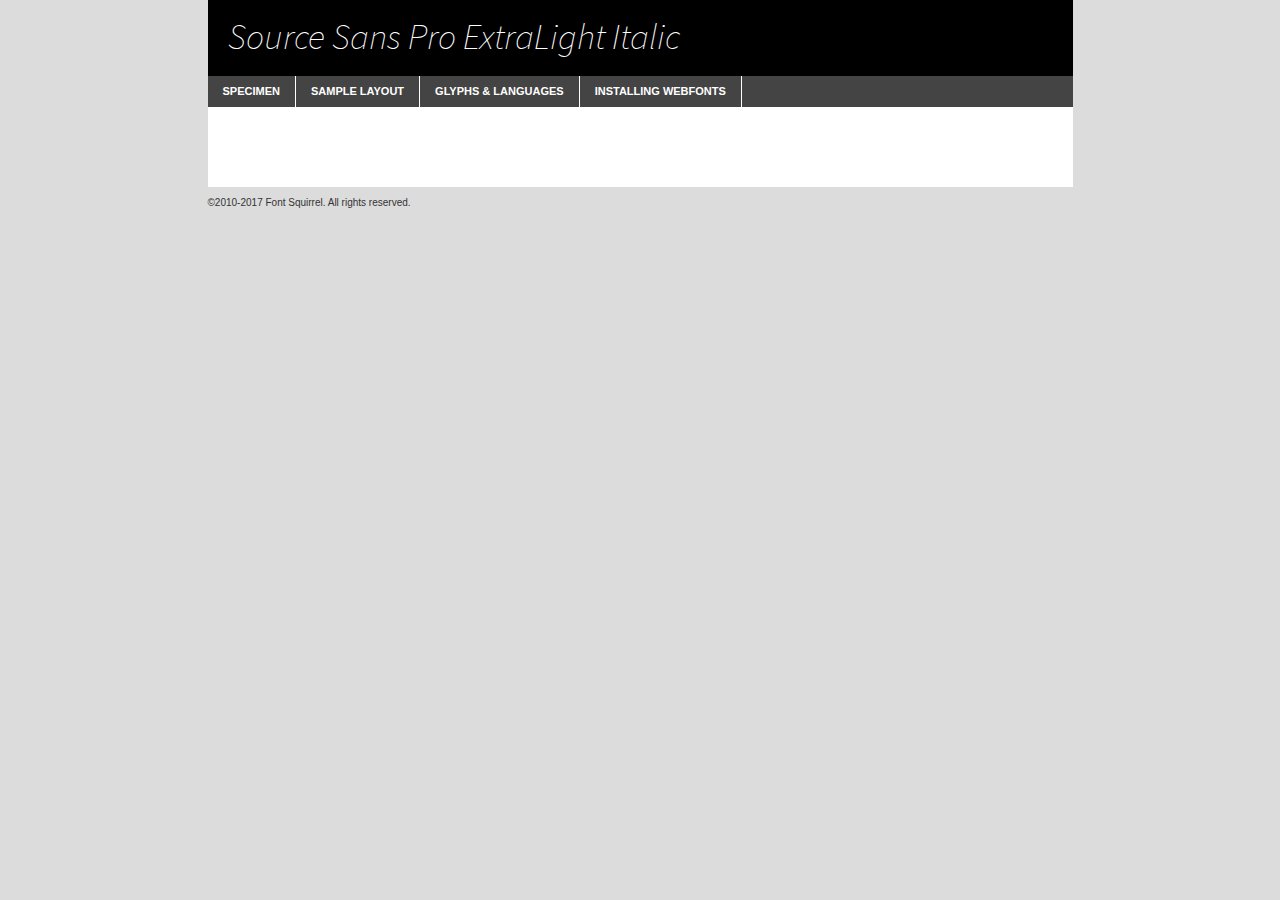
<file: headphones/webfontkit/sourcesanspro-extralightit-demo.html>
<!DOCTYPE html PUBLIC "-//W3C//DTD XHTML 1.0 Transitional//EN"
        "http://www.w3.org/TR/xhtml1/DTD/xhtml1-transitional.dtd">

<html xmlns="http://www.w3.org/1999/xhtml" xml:lang="en" lang="en">
<head>
    <meta http-equiv="Content-Type" content="text/html; charset=utf-8"/>
    <script src="http://ajax.googleapis.com/ajax/libs/jquery/1.7.2/jquery.min.js" type="text/javascript" charset="utf-8"></script>
    <script type="text/javascript">
		(function($) {
			$.fn.easyTabs = function(option) {
				var param = jQuery.extend({ fadeSpeed: 'fast', defaultContent: 1, activeClass: 'active' }, option);
				$(this).each(function() {
					var thisId = '#' + this.id;
					if ( param.defaultContent == '' )
					{
						param.defaultContent = 1;
					}
					if ( typeof param.defaultContent == 'number' )
					{
						var defaultTab = $(thisId + ' .tabs li:eq(' + (param.defaultContent - 1) + ') a').attr('href').substr(1);
					}
					else
					{
						var defaultTab = param.defaultContent;
					}
					$(thisId + ' .tabs li a').each(function() {
						var tabToHide = $(this).attr('href').substr(1);
						$('#' + tabToHide).addClass('easytabs-tab-content');
					});
					hideAll();
					changeContent(defaultTab);

					function hideAll() {$(thisId + ' .easytabs-tab-content').hide();}

					function changeContent(tabId)
					{
						hideAll();
						$(thisId + ' .tabs li').removeClass(param.activeClass);
						$(thisId + ' .tabs li a[href=#' + tabId + ']').closest('li').addClass(param.activeClass);
						if ( param.fadeSpeed != 'none' )
						{
							$(thisId + ' #' + tabId).fadeIn(param.fadeSpeed);
						}
						else
						{
							$(thisId + ' #' + tabId).show();
						}
					}

					$(thisId + ' .tabs li').click(function() {
						var tabId = $(this).find('a').attr('href').substr(1);
						changeContent(tabId);
						return false;
					});
				});
			}
		})(jQuery);
    </script>
    <link rel="stylesheet" href="specimen_files/specimen_stylesheet.css" type="text/css" charset="utf-8"/>
    <link rel="stylesheet" href="stylesheet.css" type="text/css" charset="utf-8"/>

    <style type="text/css">
        		body {
			font-family: 'source_sans_proXLtIt';
        		}

            </style>

    <title>Source Sans Pro ExtraLight Italic Specimen</title>


    <script type="text/javascript" charset="utf-8">
		$(document).ready(function() {
			$('#container').easyTabs({ defaultContent: 1 });
		});
    </script>
</head>

<body>
<div id="container">
    <div id="header">
		Source Sans Pro ExtraLight Italic    </div>
    <ul class="tabs">
        <li><a href="#specimen">Specimen</a></li>
        <li><a href="#layout">Sample Layout</a></li>
		        <li><a href="#glyphs">Glyphs &amp; Languages</a></li>
        <li><a href="#installing">Installing Webfonts</a></li>

    </ul>

    <div id="main_content">


        <div id="specimen">

            <div class="section">
                <div class="grid12 firstcol">
                    <div class="huge">AaBb</div>
                </div>
            </div>

            <div class="section">
                <div class="glyph_range">A&#x200B;B&#x200b;C&#x200b;D&#x200b;E&#x200b;F&#x200b;G&#x200b;H&#x200b;I&#x200b;J&#x200b;K&#x200b;L&#x200b;M&#x200b;N&#x200b;O&#x200b;P&#x200b;Q&#x200b;R&#x200b;S&#x200b;T&#x200b;U&#x200b;V&#x200b;W&#x200b;X&#x200b;Y&#x200b;Z&#x200b;a&#x200b;b&#x200b;c&#x200b;d&#x200b;e&#x200b;f&#x200b;g&#x200b;h&#x200b;i&#x200b;j&#x200b;k&#x200b;l&#x200b;m&#x200b;n&#x200b;o&#x200b;p&#x200b;q&#x200b;r&#x200b;s&#x200b;t&#x200b;u&#x200b;v&#x200b;w&#x200b;x&#x200b;y&#x200b;z&#x200b;1&#x200b;2&#x200b;3&#x200b;4&#x200b;5&#x200b;6&#x200b;7&#x200b;8&#x200b;9&#x200b;0&#x200b;&amp;&#x200b;.&#x200b;,&#x200b;?&#x200b;!&#x200b;&#64;&#x200b;(&#x200b;)&#x200b;#&#x200b;$&#x200b;%&#x200b;*&#x200b;+&#x200b;-&#x200b;=&#x200b;:&#x200b;;</div>
            </div>
            <div class="section">
                <div class="grid12 firstcol">
                    <table class="sample_table">
                        <tr>
                            <td>10</td>
                            <td class="size10">abcdefghijklmnopqrstuvwxyzABCDEFGHIJKLMNOPQRSTUVWXYZ0123456789abcdefghijklmnopqrstuvwxyzABCDEFGHIJKLMNOPQRSTUVWXYZ0123456789abcdefghijklmnopqrstuvwxyzABCDEFGHIJKLMNOPQRSTUVWXYZ</td>
                        </tr>
                        <tr>
                            <td>11</td>
                            <td class="size11">abcdefghijklmnopqrstuvwxyzABCDEFGHIJKLMNOPQRSTUVWXYZ0123456789abcdefghijklmnopqrstuvwxyzABCDEFGHIJKLMNOPQRSTUVWXYZ0123456789abcdefghijklmnopqrstuvwxyzABCDEFGHIJKLMNOPQRSTUVWXYZ</td>
                        </tr>
                        <tr>
                            <td>12</td>
                            <td class="size12">abcdefghijklmnopqrstuvwxyzABCDEFGHIJKLMNOPQRSTUVWXYZ0123456789abcdefghijklmnopqrstuvwxyzABCDEFGHIJKLMNOPQRSTUVWXYZ0123456789abcdefghijklmnopqrstuvwxyzABCDEFGHIJKLMNOPQRSTUVWXYZ</td>
                        </tr>
                        <tr>
                            <td>13</td>
                            <td class="size13">abcdefghijklmnopqrstuvwxyzABCDEFGHIJKLMNOPQRSTUVWXYZ0123456789abcdefghijklmnopqrstuvwxyzABCDEFGHIJKLMNOPQRSTUVWXYZ0123456789abcdefghijklmnopqrstuvwxyzABCDEFGHIJKLMNOPQRSTUVWXYZ</td>
                        </tr>
                        <tr>
                            <td>14</td>
                            <td class="size14">abcdefghijklmnopqrstuvwxyzABCDEFGHIJKLMNOPQRSTUVWXYZ0123456789abcdefghijklmnopqrstuvwxyzABCDEFGHIJKLMNOPQRSTUVWXYZ0123456789abcdefghijklmnopqrstuvwxyzABCDEFGHIJKLMNOPQRSTUVWXYZ</td>
                        </tr>
                        <tr>
                            <td>16</td>
                            <td class="size16">abcdefghijklmnopqrstuvwxyzABCDEFGHIJKLMNOPQRSTUVWXYZ0123456789abcdefghijklmnopqrstuvwxyzABCDEFGHIJKLMNOPQRSTUVWXYZ</td>
                        </tr>
                        <tr>
                            <td>18</td>
                            <td class="size18">abcdefghijklmnopqrstuvwxyzABCDEFGHIJKLMNOPQRSTUVWXYZ0123456789abcdefghijklmnopqrstuvwxyzABCDEFGHIJKLMNOPQRSTUVWXYZ</td>
                        </tr>
                        <tr>
                            <td>20</td>
                            <td class="size20">abcdefghijklmnopqrstuvwxyzABCDEFGHIJKLMNOPQRSTUVWXYZ0123456789abcdefghijklmnopqrstuvwxyzABCDEFGHIJKLMNOPQRSTUVWXYZ</td>
                        </tr>
                        <tr>
                            <td>24</td>
                            <td class="size24">abcdefghijklmnopqrstuvwxyzABCDEFGHIJKLMNOPQRSTUVWXYZ0123456789abcdefghijklmnopqrstuvwxyzABCDEFGHIJKLMNOPQRSTUVWXYZ</td>
                        </tr>
                        <tr>
                            <td>30</td>
                            <td class="size30">abcdefghijklmnopqrstuvwxyzABCDEFGHIJKLMNOPQRSTUVWXYZ0123456789abcdefghijklmnopqrstuvwxyzABCDEFGHIJKLMNOPQRSTUVWXYZ</td>
                        </tr>
                        <tr>
                            <td>36</td>
                            <td class="size36">abcdefghijklmnopqrstuvwxyzABCDEFGHIJKLMNOPQRSTUVWXYZ0123456789abcdefghijklmnopqrstuvwxyzABCDEFGHIJKLMNOPQRSTUVWXYZ</td>
                        </tr>
                        <tr>
                            <td>48</td>
                            <td class="size48">abcdefghijklmnopqrstuvwxyzABCDEFGHIJKLMNOPQRSTUVWXYZ0123456789abcdefghijklmnopqrstuvwxyzABCDEFGHIJKLMNOPQRSTUVWXYZ</td>
                        </tr>
                        <tr>
                            <td>60</td>
                            <td class="size60">abcdefghijklmnopqrstuvwxyzABCDEFGHIJKLMNOPQRSTUVWXYZ0123456789abcdefghijklmnopqrstuvwxyzABCDEFGHIJKLMNOPQRSTUVWXYZ</td>
                        </tr>
                        <tr>
                            <td>72</td>
                            <td class="size72">abcdefghijklmnopqrstuvwxyzABCDEFGHIJKLMNOPQRSTUVWXYZ0123456789abcdefghijklmnopqrstuvwxyzABCDEFGHIJKLMNOPQRSTUVWXYZ</td>
                        </tr>
                        <tr>
                            <td>90</td>
                            <td class="size90">abcdefghijklmnopqrstuvwxyzABCDEFGHIJKLMNOPQRSTUVWXYZ0123456789abcdefghijklmnopqrstuvwxyzABCDEFGHIJKLMNOPQRSTUVWXYZ</td>
                        </tr>
                    </table>

                </div>

            </div>


            <div class="section" id="bodycomparison">


                <div id="xheight">
                    <div class="fontbody">&#x25FC;&#x25FC;&#x25FC;&#x25FC;&#x25FC;&#x25FC;&#x25FC;&#x25FC;&#x25FC;&#x25FC;&#x25FC;&#x25FC;&#x25FC;&#x25FC;&#x25FC;&#x25FC;&#x25FC;&#x25FC;&#x25FC;&#x25FC;&#x25FC;&#x25FC;&#x25FC;&#x25FC;&#x25FC;&#x25FC;&#x25FC;&#x25FC;&#x25FC;&#x25FC;&#x25FC;&#x25FC;&#x25FC;&#x25FC;&#x25FC;&#x25FC;&#x25FC;&#x25FC;&#x25FC;&#x25FC;&#x25FC;&#x25FC;&#x25FC;&#x25FC;&#x25FC;&#x25FC;&#x25FC;&#x25FC;&#x25FC;&#x25FC;&#x25FC;&#x25FC;&#x25FC;&#x25FC;&#x25FC;&#x25FC;&#x25FC;&#x25FC;&#x25FC;&#x25FC;&#x25FC;&#x25FC;&#x25FC;&#x25FC;&#x25FC;&#x25FC;&#x25FC;&#x25FC;&#x25FC;&#x25FC;&#x25FC;&#x25FC;&#x25FC;&#x25FC;&#x25FC;&#x25FC;&#x25FC;&#x25FC;&#x25FC;&#x25FC;&#x25FC;&#x25FC;&#x25FC;&#x25FC;&#x25FC;&#x25FC;&#x25FC;&#x25FC;&#x25FC;&#x25FC;&#x25FC;&#x25FC;&#x25FC;&#x25FC;&#x25FC;&#x25FC;&#x25FC;&#x25FC;&#x25FC;body</div>
                    <div class="arialbody">body</div>
                    <div class="verdanabody">body</div>
                    <div class="georgiabody">body</div>
                </div>
                <div class="fontbody" style="z-index:1">
                    body<span>Source Sans Pro ExtraLight Italic</span>
                </div>
                <div class="arialbody" style="z-index:1">
                    body<span>Arial</span>
                </div>
                <div class="verdanabody" style="z-index:1">
                    body<span>Verdana</span>
                </div>
                <div class="georgiabody" style="z-index:1">
                    body<span>Georgia</span>
                </div>


            </div>


            <div class="section psample psample_row1" id="">

                <div class="grid2 firstcol">
                    <p class="size10"><span>10.</span>Aenean lacinia bibendum nulla sed consectetur. Fusce dapibus, tellus ac cursus commodo, tortor mauris condimentum nibh, ut fermentum massa justo sit amet risus. Nullam id dolor id nibh ultricies vehicula ut id elit. Cum sociis natoque penatibus et magnis dis parturient montes, nascetur ridiculus mus. Nulla vitae elit libero, a pharetra augue.</p>

                </div>
                <div class="grid3">
                    <p class="size11"><span>11.</span>Aenean lacinia bibendum nulla sed consectetur. Fusce dapibus, tellus ac cursus commodo, tortor mauris condimentum nibh, ut fermentum massa justo sit amet risus. Nullam id dolor id nibh ultricies vehicula ut id elit. Cum sociis natoque penatibus et magnis dis parturient montes, nascetur ridiculus mus. Nulla vitae elit libero, a pharetra augue.</p>

                </div>
                <div class="grid3">
                    <p class="size12"><span>12.</span>Aenean lacinia bibendum nulla sed consectetur. Fusce dapibus, tellus ac cursus commodo, tortor mauris condimentum nibh, ut fermentum massa justo sit amet risus. Nullam id dolor id nibh ultricies vehicula ut id elit. Cum sociis natoque penatibus et magnis dis parturient montes, nascetur ridiculus mus. Nulla vitae elit libero, a pharetra augue.</p>

                </div>
                <div class="grid4">
                    <p class="size13"><span>13.</span>Aenean lacinia bibendum nulla sed consectetur. Fusce dapibus, tellus ac cursus commodo, tortor mauris condimentum nibh, ut fermentum massa justo sit amet risus. Nullam id dolor id nibh ultricies vehicula ut id elit. Cum sociis natoque penatibus et magnis dis parturient montes, nascetur ridiculus mus. Nulla vitae elit libero, a pharetra augue.</p>

                </div>
                <div class="white_blend"></div>

            </div>
            <div class="section psample psample_row2" id="">
                <div class="grid3 firstcol">
                    <p class="size14"><span>14.</span>Aenean lacinia bibendum nulla sed consectetur. Fusce dapibus, tellus ac cursus commodo, tortor mauris condimentum nibh, ut fermentum massa justo sit amet risus. Nullam id dolor id nibh ultricies vehicula ut id elit. Cum sociis natoque penatibus et magnis dis parturient montes, nascetur ridiculus mus. Nulla vitae elit libero, a pharetra augue.</p>

                </div>
                <div class="grid4">
                    <p class="size16"><span>16.</span>Aenean lacinia bibendum nulla sed consectetur. Fusce dapibus, tellus ac cursus commodo, tortor mauris condimentum nibh, ut fermentum massa justo sit amet risus. Nullam id dolor id nibh ultricies vehicula ut id elit. Cum sociis natoque penatibus et magnis dis parturient montes, nascetur ridiculus mus. Nulla vitae elit libero, a pharetra augue.</p>

                </div>
                <div class="grid5">
                    <p class="size18"><span>18.</span>Aenean lacinia bibendum nulla sed consectetur. Fusce dapibus, tellus ac cursus commodo, tortor mauris condimentum nibh, ut fermentum massa justo sit amet risus. Nullam id dolor id nibh ultricies vehicula ut id elit. Cum sociis natoque penatibus et magnis dis parturient montes, nascetur ridiculus mus. Nulla vitae elit libero, a pharetra augue.</p>

                </div>

                <div class="white_blend"></div>

            </div>

            <div class="section psample psample_row3" id="">
                <div class="grid5 firstcol">
                    <p class="size20"><span>20.</span>Aenean lacinia bibendum nulla sed consectetur. Fusce dapibus, tellus ac cursus commodo, tortor mauris condimentum nibh, ut fermentum massa justo sit amet risus. Nullam id dolor id nibh ultricies vehicula ut id elit. Cum sociis natoque penatibus et magnis dis parturient montes, nascetur ridiculus mus. Nulla vitae elit libero, a pharetra augue.</p>
                </div>
                <div class="grid7">
                    <p class="size24"><span>24.</span>Aenean lacinia bibendum nulla sed consectetur. Fusce dapibus, tellus ac cursus commodo, tortor mauris condimentum nibh, ut fermentum massa justo sit amet risus. Nullam id dolor id nibh ultricies vehicula ut id elit. Cum sociis natoque penatibus et magnis dis parturient montes, nascetur ridiculus mus. Nulla vitae elit libero, a pharetra augue.</p>
                </div>

                <div class="white_blend"></div>

            </div>

            <div class="section psample psample_row4" id="">
                <div class="grid12 firstcol">
                    <p class="size30"><span>30.</span>Aenean lacinia bibendum nulla sed consectetur. Fusce dapibus, tellus ac cursus commodo, tortor mauris condimentum nibh, ut fermentum massa justo sit amet risus. Nullam id dolor id nibh ultricies vehicula ut id elit. Cum sociis natoque penatibus et magnis dis parturient montes, nascetur ridiculus mus. Nulla vitae elit libero, a pharetra augue.</p>
                </div>
                <div class="white_blend"></div>

            </div>


            <div class="section psample psample_row1 fullreverse">
                <div class="grid2 firstcol">
                    <p class="size10"><span>10.</span>Aenean lacinia bibendum nulla sed consectetur. Fusce dapibus, tellus ac cursus commodo, tortor mauris condimentum nibh, ut fermentum massa justo sit amet risus. Nullam id dolor id nibh ultricies vehicula ut id elit. Cum sociis natoque penatibus et magnis dis parturient montes, nascetur ridiculus mus. Nulla vitae elit libero, a pharetra augue.</p>

                </div>
                <div class="grid3">
                    <p class="size11"><span>11.</span>Aenean lacinia bibendum nulla sed consectetur. Fusce dapibus, tellus ac cursus commodo, tortor mauris condimentum nibh, ut fermentum massa justo sit amet risus. Nullam id dolor id nibh ultricies vehicula ut id elit. Cum sociis natoque penatibus et magnis dis parturient montes, nascetur ridiculus mus. Nulla vitae elit libero, a pharetra augue.</p>

                </div>
                <div class="grid3">
                    <p class="size12"><span>12.</span>Aenean lacinia bibendum nulla sed consectetur. Fusce dapibus, tellus ac cursus commodo, tortor mauris condimentum nibh, ut fermentum massa justo sit amet risus. Nullam id dolor id nibh ultricies vehicula ut id elit. Cum sociis natoque penatibus et magnis dis parturient montes, nascetur ridiculus mus. Nulla vitae elit libero, a pharetra augue.</p>

                </div>
                <div class="grid4">
                    <p class="size13"><span>13.</span>Aenean lacinia bibendum nulla sed consectetur. Fusce dapibus, tellus ac cursus commodo, tortor mauris condimentum nibh, ut fermentum massa justo sit amet risus. Nullam id dolor id nibh ultricies vehicula ut id elit. Cum sociis natoque penatibus et magnis dis parturient montes, nascetur ridiculus mus. Nulla vitae elit libero, a pharetra augue.</p>

                </div>
                <div class="black_blend"></div>

            </div>

            <div class="section psample psample_row2 fullreverse">
                <div class="grid3 firstcol">
                    <p class="size14"><span>14.</span>Aenean lacinia bibendum nulla sed consectetur. Fusce dapibus, tellus ac cursus commodo, tortor mauris condimentum nibh, ut fermentum massa justo sit amet risus. Nullam id dolor id nibh ultricies vehicula ut id elit. Cum sociis natoque penatibus et magnis dis parturient montes, nascetur ridiculus mus. Nulla vitae elit libero, a pharetra augue.</p>

                </div>
                <div class="grid4">
                    <p class="size16"><span>16.</span>Aenean lacinia bibendum nulla sed consectetur. Fusce dapibus, tellus ac cursus commodo, tortor mauris condimentum nibh, ut fermentum massa justo sit amet risus. Nullam id dolor id nibh ultricies vehicula ut id elit. Cum sociis natoque penatibus et magnis dis parturient montes, nascetur ridiculus mus. Nulla vitae elit libero, a pharetra augue.</p>

                </div>
                <div class="grid5">
                    <p class="size18"><span>18.</span>Aenean lacinia bibendum nulla sed consectetur. Fusce dapibus, tellus ac cursus commodo, tortor mauris condimentum nibh, ut fermentum massa justo sit amet risus. Nullam id dolor id nibh ultricies vehicula ut id elit. Cum sociis natoque penatibus et magnis dis parturient montes, nascetur ridiculus mus. Nulla vitae elit libero, a pharetra augue.</p>

                </div>
                <div class="black_blend"></div>

            </div>

            <div class="section psample fullreverse psample_row3" id="">
                <div class="grid5 firstcol">
                    <p class="size20"><span>20.</span>Aenean lacinia bibendum nulla sed consectetur. Fusce dapibus, tellus ac cursus commodo, tortor mauris condimentum nibh, ut fermentum massa justo sit amet risus. Nullam id dolor id nibh ultricies vehicula ut id elit. Cum sociis natoque penatibus et magnis dis parturient montes, nascetur ridiculus mus. Nulla vitae elit libero, a pharetra augue.</p>
                </div>
                <div class="grid7">
                    <p class="size24"><span>24.</span>Aenean lacinia bibendum nulla sed consectetur. Fusce dapibus, tellus ac cursus commodo, tortor mauris condimentum nibh, ut fermentum massa justo sit amet risus. Nullam id dolor id nibh ultricies vehicula ut id elit. Cum sociis natoque penatibus et magnis dis parturient montes, nascetur ridiculus mus. Nulla vitae elit libero, a pharetra augue.</p>
                </div>

                <div class="black_blend"></div>

            </div>

            <div class="section psample fullreverse psample_row4" id="" style="border-bottom: 20px #000 solid;">
                <div class="grid12 firstcol">
                    <p class="size30"><span>30.</span>Aenean lacinia bibendum nulla sed consectetur. Fusce dapibus, tellus ac cursus commodo, tortor mauris condimentum nibh, ut fermentum massa justo sit amet risus. Nullam id dolor id nibh ultricies vehicula ut id elit. Cum sociis natoque penatibus et magnis dis parturient montes, nascetur ridiculus mus. Nulla vitae elit libero, a pharetra augue.</p>
                </div>
                <div class="black_blend"></div>

            </div>


        </div>

        <div id="layout">

            <div class="section">

                <div class="grid12 firstcol">
                    <h1>Lorem Ipsum Dolor</h1>
                    <h2>Etiam porta sem malesuada magna mollis euismod</h2>

                    <p class="byline">By <a href="#link">Aenean Lacinia</a></p>
                </div>
            </div>
            <div class="section">
                <div class="grid8 firstcol">
                    <p class="large">Donec sed odio dui. Morbi leo risus, porta ac consectetur ac, vestibulum at eros. Fusce dapibus, tellus ac cursus commodo, tortor mauris condimentum nibh, ut fermentum massa justo sit amet risus. </p>


                    <h3>Pellentesque ornare sem</h3>

                    <p>Maecenas sed diam eget risus varius blandit sit amet non magna. Maecenas faucibus mollis interdum. Donec ullamcorper nulla non metus auctor fringilla. Nullam id dolor id nibh ultricies vehicula ut id elit. Nullam id dolor id nibh ultricies vehicula ut id elit. </p>

                    <p>Aenean eu leo quam. Pellentesque ornare sem lacinia quam venenatis vestibulum. Lorem ipsum dolor sit amet, consectetur adipiscing elit. Cum sociis natoque penatibus et magnis dis parturient montes, nascetur ridiculus mus. </p>

                    <p>Nulla vitae elit libero, a pharetra augue. Praesent commodo cursus magna, vel scelerisque nisl consectetur et. Aenean lacinia bibendum nulla sed consectetur. </p>

                    <p>Nullam quis risus eget urna mollis ornare vel eu leo. Nullam quis risus eget urna mollis ornare vel eu leo. Maecenas sed diam eget risus varius blandit sit amet non magna. Donec ullamcorper nulla non metus auctor fringilla. </p>

                    <h3>Cras mattis consectetur</h3>

                    <p>Aenean eu leo quam. Pellentesque ornare sem lacinia quam venenatis vestibulum. Aenean lacinia bibendum nulla sed consectetur. Integer posuere erat a ante venenatis dapibus posuere velit aliquet. Cras mattis consectetur purus sit amet fermentum. </p>

                    <p>Nullam id dolor id nibh ultricies vehicula ut id elit. Nullam quis risus eget urna mollis ornare vel eu leo. Cras mattis consectetur purus sit amet fermentum.</p>
                </div>

                <div class="grid4 sidebar">

                    <div class="box reverse">
                        <p class="last">Nullam quis risus eget urna mollis ornare vel eu leo. Donec ullamcorper nulla non metus auctor fringilla. Cras mattis consectetur purus sit amet fermentum. Sed posuere consectetur est at lobortis. Lorem ipsum dolor sit amet, consectetur adipiscing elit. </p>
                    </div>

                    <p class="caption">Maecenas sed diam eget risus varius.</p>

                    <p>Vestibulum id ligula porta felis euismod semper. Integer posuere erat a ante venenatis dapibus posuere velit aliquet. Vestibulum id ligula porta felis euismod semper. Sed posuere consectetur est at lobortis. Maecenas sed diam eget risus varius blandit sit amet non magna. Fusce dapibus, tellus ac cursus commodo, tortor mauris condimentum nibh, ut fermentum massa justo sit amet risus. </p>


                    <p>Duis mollis, est non commodo luctus, nisi erat porttitor ligula, eget lacinia odio sem nec elit. Aenean lacinia bibendum nulla sed consectetur. Vivamus sagittis lacus vel augue laoreet rutrum faucibus dolor auctor. Aenean lacinia bibendum nulla sed consectetur. Nullam quis risus eget urna mollis ornare vel eu leo. </p>

                    <p>Praesent commodo cursus magna, vel scelerisque nisl consectetur et. Donec ullamcorper nulla non metus auctor fringilla. Maecenas faucibus mollis interdum. Fusce dapibus, tellus ac cursus commodo, tortor mauris condimentum nibh, ut fermentum massa justo sit amet risus. </p>

                </div>
            </div>

        </div>


		

        <div id="glyphs">
            <div class="section">
                <div class="grid12 firstcol">

                    <h1>Language Support</h1>
                    <p>The subset of Source Sans Pro ExtraLight Italic in this kit supports the following languages:<br/>

						Albanian, Basque, Breton, Chamorro, Danish, Dutch, English, Faroese, Finnish, French, Frisian, Galician, German, Icelandic, Italian, Malagasy, Norwegian, Portuguese, Spanish, Alsatian, Aragonese, Arapaho, Arrernte, Asturian, Aymara, Bislama, Cebuano, Corsican, Fijian, French_creole, Genoese, Gilbertese, Greenlandic, Haitian_creole, Hiligaynon, Hmong, Hopi, Ibanag, Iloko_ilokano, Indonesian, Interglossa_glosa, Interlingua, Irish_gaelic, Jerriais, Lojban, Lombard, Luxembourgeois, Manx, Mohawk, Norfolk_pitcairnese, Occitan, Oromo, Pangasinan, Papiamento, Piedmontese, Potawatomi, Rhaeto-romance, Romansh, Rotokas, Sami_lule, Samoan, Sardinian, Scots_gaelic, Seychelles_creole, Shona, Sicilian, Somali, Southern_ndebele, Swahili, Swati_swazi, Tagalog_filipino_pilipino, Tetum, Tok_pisin, Uyghur_latinized, Volapuk, Walloon, Warlpiri, Xhosa, Yapese, Zulu, Latinbasic, Ubasic, Demo                    </p>
                    <h1>Glyph Chart</h1>
                    <p>The subset of Source Sans Pro ExtraLight Italic in this kit includes all the glyphs listed below. Unicode entities are included above each glyph to help you insert individual characters into your layout.</p>
                    <div id="glyph_chart">

																				                                <div><p>&amp;#32;</p>&#32;</div>
																				                                <div><p>&amp;#33;</p>&#33;</div>
																				                                <div><p>&amp;#34;</p>&#34;</div>
																				                                <div><p>&amp;#35;</p>&#35;</div>
																				                                <div><p>&amp;#36;</p>&#36;</div>
																				                                <div><p>&amp;#37;</p>&#37;</div>
																				                                <div><p>&amp;#38;</p>&#38;</div>
																				                                <div><p>&amp;#39;</p>&#39;</div>
																				                                <div><p>&amp;#40;</p>&#40;</div>
																				                                <div><p>&amp;#41;</p>&#41;</div>
																				                                <div><p>&amp;#42;</p>&#42;</div>
																				                                <div><p>&amp;#43;</p>&#43;</div>
																				                                <div><p>&amp;#44;</p>&#44;</div>
																				                                <div><p>&amp;#45;</p>&#45;</div>
																				                                <div><p>&amp;#46;</p>&#46;</div>
																				                                <div><p>&amp;#47;</p>&#47;</div>
																				                                <div><p>&amp;#48;</p>&#48;</div>
																				                                <div><p>&amp;#49;</p>&#49;</div>
																				                                <div><p>&amp;#50;</p>&#50;</div>
																				                                <div><p>&amp;#51;</p>&#51;</div>
																				                                <div><p>&amp;#52;</p>&#52;</div>
																				                                <div><p>&amp;#53;</p>&#53;</div>
																				                                <div><p>&amp;#54;</p>&#54;</div>
																				                                <div><p>&amp;#55;</p>&#55;</div>
																				                                <div><p>&amp;#56;</p>&#56;</div>
																				                                <div><p>&amp;#57;</p>&#57;</div>
																				                                <div><p>&amp;#58;</p>&#58;</div>
																				                                <div><p>&amp;#59;</p>&#59;</div>
																				                                <div><p>&amp;#60;</p>&#60;</div>
																				                                <div><p>&amp;#61;</p>&#61;</div>
																				                                <div><p>&amp;#62;</p>&#62;</div>
																				                                <div><p>&amp;#63;</p>&#63;</div>
																				                                <div><p>&amp;#64;</p>&#64;</div>
																				                                <div><p>&amp;#65;</p>&#65;</div>
																				                                <div><p>&amp;#66;</p>&#66;</div>
																				                                <div><p>&amp;#67;</p>&#67;</div>
																				                                <div><p>&amp;#68;</p>&#68;</div>
																				                                <div><p>&amp;#69;</p>&#69;</div>
																				                                <div><p>&amp;#70;</p>&#70;</div>
																				                                <div><p>&amp;#71;</p>&#71;</div>
																				                                <div><p>&amp;#72;</p>&#72;</div>
																				                                <div><p>&amp;#73;</p>&#73;</div>
																				                                <div><p>&amp;#74;</p>&#74;</div>
																				                                <div><p>&amp;#75;</p>&#75;</div>
																				                                <div><p>&amp;#76;</p>&#76;</div>
																				                                <div><p>&amp;#77;</p>&#77;</div>
																				                                <div><p>&amp;#78;</p>&#78;</div>
																				                                <div><p>&amp;#79;</p>&#79;</div>
																				                                <div><p>&amp;#80;</p>&#80;</div>
																				                                <div><p>&amp;#81;</p>&#81;</div>
																				                                <div><p>&amp;#82;</p>&#82;</div>
																				                                <div><p>&amp;#83;</p>&#83;</div>
																				                                <div><p>&amp;#84;</p>&#84;</div>
																				                                <div><p>&amp;#85;</p>&#85;</div>
																				                                <div><p>&amp;#86;</p>&#86;</div>
																				                                <div><p>&amp;#87;</p>&#87;</div>
																				                                <div><p>&amp;#88;</p>&#88;</div>
																				                                <div><p>&amp;#89;</p>&#89;</div>
																				                                <div><p>&amp;#90;</p>&#90;</div>
																				                                <div><p>&amp;#91;</p>&#91;</div>
																				                                <div><p>&amp;#92;</p>&#92;</div>
																				                                <div><p>&amp;#93;</p>&#93;</div>
																				                                <div><p>&amp;#94;</p>&#94;</div>
																				                                <div><p>&amp;#95;</p>&#95;</div>
																				                                <div><p>&amp;#96;</p>&#96;</div>
																				                                <div><p>&amp;#97;</p>&#97;</div>
																				                                <div><p>&amp;#98;</p>&#98;</div>
																				                                <div><p>&amp;#99;</p>&#99;</div>
																				                                <div><p>&amp;#100;</p>&#100;</div>
																				                                <div><p>&amp;#101;</p>&#101;</div>
																				                                <div><p>&amp;#102;</p>&#102;</div>
																				                                <div><p>&amp;#103;</p>&#103;</div>
																				                                <div><p>&amp;#104;</p>&#104;</div>
																				                                <div><p>&amp;#105;</p>&#105;</div>
																				                                <div><p>&amp;#106;</p>&#106;</div>
																				                                <div><p>&amp;#107;</p>&#107;</div>
																				                                <div><p>&amp;#108;</p>&#108;</div>
																				                                <div><p>&amp;#109;</p>&#109;</div>
																				                                <div><p>&amp;#110;</p>&#110;</div>
																				                                <div><p>&amp;#111;</p>&#111;</div>
																				                                <div><p>&amp;#112;</p>&#112;</div>
																				                                <div><p>&amp;#113;</p>&#113;</div>
																				                                <div><p>&amp;#114;</p>&#114;</div>
																				                                <div><p>&amp;#115;</p>&#115;</div>
																				                                <div><p>&amp;#116;</p>&#116;</div>
																				                                <div><p>&amp;#117;</p>&#117;</div>
																				                                <div><p>&amp;#118;</p>&#118;</div>
																				                                <div><p>&amp;#119;</p>&#119;</div>
																				                                <div><p>&amp;#120;</p>&#120;</div>
																				                                <div><p>&amp;#121;</p>&#121;</div>
																				                                <div><p>&amp;#122;</p>&#122;</div>
																				                                <div><p>&amp;#123;</p>&#123;</div>
																				                                <div><p>&amp;#124;</p>&#124;</div>
																				                                <div><p>&amp;#125;</p>&#125;</div>
																				                                <div><p>&amp;#126;</p>&#126;</div>
																				                                <div><p>&amp;#160;</p>&#160;</div>
																				                                <div><p>&amp;#161;</p>&#161;</div>
																				                                <div><p>&amp;#162;</p>&#162;</div>
																				                                <div><p>&amp;#163;</p>&#163;</div>
																				                                <div><p>&amp;#164;</p>&#164;</div>
																				                                <div><p>&amp;#165;</p>&#165;</div>
																				                                <div><p>&amp;#166;</p>&#166;</div>
																				                                <div><p>&amp;#167;</p>&#167;</div>
																				                                <div><p>&amp;#168;</p>&#168;</div>
																				                                <div><p>&amp;#169;</p>&#169;</div>
																				                                <div><p>&amp;#170;</p>&#170;</div>
																				                                <div><p>&amp;#171;</p>&#171;</div>
																				                                <div><p>&amp;#172;</p>&#172;</div>
																				                                <div><p>&amp;#173;</p>&#173;</div>
																				                                <div><p>&amp;#174;</p>&#174;</div>
																				                                <div><p>&amp;#175;</p>&#175;</div>
																				                                <div><p>&amp;#176;</p>&#176;</div>
																				                                <div><p>&amp;#177;</p>&#177;</div>
																				                                <div><p>&amp;#178;</p>&#178;</div>
																				                                <div><p>&amp;#179;</p>&#179;</div>
																				                                <div><p>&amp;#180;</p>&#180;</div>
																				                                <div><p>&amp;#181;</p>&#181;</div>
																				                                <div><p>&amp;#182;</p>&#182;</div>
																				                                <div><p>&amp;#183;</p>&#183;</div>
																				                                <div><p>&amp;#184;</p>&#184;</div>
																				                                <div><p>&amp;#185;</p>&#185;</div>
																				                                <div><p>&amp;#186;</p>&#186;</div>
																				                                <div><p>&amp;#187;</p>&#187;</div>
																				                                <div><p>&amp;#188;</p>&#188;</div>
																				                                <div><p>&amp;#189;</p>&#189;</div>
																				                                <div><p>&amp;#190;</p>&#190;</div>
																				                                <div><p>&amp;#191;</p>&#191;</div>
																				                                <div><p>&amp;#192;</p>&#192;</div>
																				                                <div><p>&amp;#193;</p>&#193;</div>
																				                                <div><p>&amp;#194;</p>&#194;</div>
																				                                <div><p>&amp;#195;</p>&#195;</div>
																				                                <div><p>&amp;#196;</p>&#196;</div>
																				                                <div><p>&amp;#197;</p>&#197;</div>
																				                                <div><p>&amp;#198;</p>&#198;</div>
																				                                <div><p>&amp;#199;</p>&#199;</div>
																				                                <div><p>&amp;#200;</p>&#200;</div>
																				                                <div><p>&amp;#201;</p>&#201;</div>
																				                                <div><p>&amp;#202;</p>&#202;</div>
																				                                <div><p>&amp;#203;</p>&#203;</div>
																				                                <div><p>&amp;#204;</p>&#204;</div>
																				                                <div><p>&amp;#205;</p>&#205;</div>
																				                                <div><p>&amp;#206;</p>&#206;</div>
																				                                <div><p>&amp;#207;</p>&#207;</div>
																				                                <div><p>&amp;#208;</p>&#208;</div>
																				                                <div><p>&amp;#209;</p>&#209;</div>
																				                                <div><p>&amp;#210;</p>&#210;</div>
																				                                <div><p>&amp;#211;</p>&#211;</div>
																				                                <div><p>&amp;#212;</p>&#212;</div>
																				                                <div><p>&amp;#213;</p>&#213;</div>
																				                                <div><p>&amp;#214;</p>&#214;</div>
																				                                <div><p>&amp;#215;</p>&#215;</div>
																				                                <div><p>&amp;#216;</p>&#216;</div>
																				                                <div><p>&amp;#217;</p>&#217;</div>
																				                                <div><p>&amp;#218;</p>&#218;</div>
																				                                <div><p>&amp;#219;</p>&#219;</div>
																				                                <div><p>&amp;#220;</p>&#220;</div>
																				                                <div><p>&amp;#221;</p>&#221;</div>
																				                                <div><p>&amp;#222;</p>&#222;</div>
																				                                <div><p>&amp;#223;</p>&#223;</div>
																				                                <div><p>&amp;#224;</p>&#224;</div>
																				                                <div><p>&amp;#225;</p>&#225;</div>
																				                                <div><p>&amp;#226;</p>&#226;</div>
																				                                <div><p>&amp;#227;</p>&#227;</div>
																				                                <div><p>&amp;#228;</p>&#228;</div>
																				                                <div><p>&amp;#229;</p>&#229;</div>
																				                                <div><p>&amp;#230;</p>&#230;</div>
																				                                <div><p>&amp;#231;</p>&#231;</div>
																				                                <div><p>&amp;#232;</p>&#232;</div>
																				                                <div><p>&amp;#233;</p>&#233;</div>
																				                                <div><p>&amp;#234;</p>&#234;</div>
																				                                <div><p>&amp;#235;</p>&#235;</div>
																				                                <div><p>&amp;#236;</p>&#236;</div>
																				                                <div><p>&amp;#237;</p>&#237;</div>
																				                                <div><p>&amp;#238;</p>&#238;</div>
																				                                <div><p>&amp;#239;</p>&#239;</div>
																				                                <div><p>&amp;#240;</p>&#240;</div>
																				                                <div><p>&amp;#241;</p>&#241;</div>
																				                                <div><p>&amp;#242;</p>&#242;</div>
																				                                <div><p>&amp;#243;</p>&#243;</div>
																				                                <div><p>&amp;#244;</p>&#244;</div>
																				                                <div><p>&amp;#245;</p>&#245;</div>
																				                                <div><p>&amp;#246;</p>&#246;</div>
																				                                <div><p>&amp;#247;</p>&#247;</div>
																				                                <div><p>&amp;#248;</p>&#248;</div>
																				                                <div><p>&amp;#249;</p>&#249;</div>
																				                                <div><p>&amp;#250;</p>&#250;</div>
																				                                <div><p>&amp;#251;</p>&#251;</div>
																				                                <div><p>&amp;#252;</p>&#252;</div>
																				                                <div><p>&amp;#253;</p>&#253;</div>
																				                                <div><p>&amp;#254;</p>&#254;</div>
																				                                <div><p>&amp;#255;</p>&#255;</div>
																				                                <div><p>&amp;#338;</p>&#338;</div>
																				                                <div><p>&amp;#339;</p>&#339;</div>
																				                                <div><p>&amp;#376;</p>&#376;</div>
																				                                <div><p>&amp;#710;</p>&#710;</div>
																				                                <div><p>&amp;#732;</p>&#732;</div>
																				                                <div><p>&amp;#8192;</p>&#8192;</div>
																				                                <div><p>&amp;#8193;</p>&#8193;</div>
																				                                <div><p>&amp;#8194;</p>&#8194;</div>
																				                                <div><p>&amp;#8195;</p>&#8195;</div>
																				                                <div><p>&amp;#8196;</p>&#8196;</div>
																				                                <div><p>&amp;#8197;</p>&#8197;</div>
																				                                <div><p>&amp;#8198;</p>&#8198;</div>
																				                                <div><p>&amp;#8199;</p>&#8199;</div>
																				                                <div><p>&amp;#8200;</p>&#8200;</div>
																				                                <div><p>&amp;#8201;</p>&#8201;</div>
																				                                <div><p>&amp;#8202;</p>&#8202;</div>
																				                                <div><p>&amp;#8208;</p>&#8208;</div>
																				                                <div><p>&amp;#8209;</p>&#8209;</div>
																				                                <div><p>&amp;#8210;</p>&#8210;</div>
																				                                <div><p>&amp;#8211;</p>&#8211;</div>
																				                                <div><p>&amp;#8212;</p>&#8212;</div>
																				                                <div><p>&amp;#8216;</p>&#8216;</div>
																				                                <div><p>&amp;#8217;</p>&#8217;</div>
																				                                <div><p>&amp;#8218;</p>&#8218;</div>
																				                                <div><p>&amp;#8220;</p>&#8220;</div>
																				                                <div><p>&amp;#8221;</p>&#8221;</div>
																				                                <div><p>&amp;#8222;</p>&#8222;</div>
																				                                <div><p>&amp;#8226;</p>&#8226;</div>
																				                                <div><p>&amp;#8230;</p>&#8230;</div>
																				                                <div><p>&amp;#8239;</p>&#8239;</div>
																				                                <div><p>&amp;#8249;</p>&#8249;</div>
																				                                <div><p>&amp;#8250;</p>&#8250;</div>
																				                                <div><p>&amp;#8287;</p>&#8287;</div>
																				                                <div><p>&amp;#8364;</p>&#8364;</div>
																				                                <div><p>&amp;#8482;</p>&#8482;</div>
																				                                <div><p>&amp;#9724;</p>&#9724;</div>
																				                                <div><p>&amp;#64257;</p>&#64257;</div>
																				                                <div><p>&amp;#64258;</p>&#64258;</div>
																																																										                    </div>
                </div>


            </div>
        </div>


        <div id="specs">

        </div>

        <div id="installing">
            <div class="section">
                <div class="grid7 firstcol">
                    <h1>Installing Webfonts</h1>

                    <p>Webfonts are supported by all major browser platforms but not all in the same way. There are currently four different font formats that must be included in order to target all browsers. This includes TTF, WOFF, EOT and SVG.</p>

                    <h2>1. Upload your webfonts</h2>
                    <p>You must upload your webfont kit to your website. They should be in or near the same directory as your CSS files.</p>

                    <h2>2. Include the webfont stylesheet</h2>
                    <p>A special CSS @font-face declaration helps the various browsers select the appropriate font it needs without causing you a bunch of headaches. Learn more about this syntax by reading the <a href="https://www.fontspring.com/blog/further-hardening-of-the-bulletproof-syntax">Fontspring blog post</a> about it. The code for it is as follows:</p>


                    <code>
                        @font-face{
                        font-family: 'MyWebFont';
                        src: url('WebFont.eot');
                        src: url('WebFont.eot?#iefix') format('embedded-opentype'),
                        url('WebFont.woff') format('woff'),
                        url('WebFont.ttf') format('truetype'),
                        url('WebFont.svg#webfont') format('svg');
                        }
                    </code>

                    <p>We've already gone ahead and generated the code for you. All you have to do is link to the stylesheet in your HTML, like this:</p>
                    <code>&lt;link rel=&quot;stylesheet&quot; href=&quot;stylesheet.css&quot; type=&quot;text/css&quot; charset=&quot;utf-8&quot; /&gt;</code>

                    <h2>3. Modify your own stylesheet</h2>
                    <p>To take advantage of your new fonts, you must tell your stylesheet to use them. Look at the original @font-face declaration above and find the property called "font-family." The name linked there will be what you use to reference the font. Prepend that webfont name to the font stack in the "font-family" property, inside the selector you want to change. For example:</p>
                    <code>p { font-family: 'WebFont', Arial, sans-serif; }</code>

                    <h2>4. Test</h2>
                    <p>Getting webfonts to work cross-browser <em>can</em> be tricky. Use the information in the sidebar to help you if you find that fonts aren't loading in a particular browser.</p>
                </div>

                <div class="grid5 sidebar">
                    <div class="box">
                        <h2>Troubleshooting<br/>Font-Face Problems</h2>
                        <p>Having trouble getting your webfonts to load in your new website? Here are some tips to sort out what might be the problem.</p>

                        <h3>Fonts not showing in any browser</h3>

                        <p>This sounds like you need to work on the plumbing. You either did not upload the fonts to the correct directory, or you did not link the fonts properly in the CSS. If you've confirmed that all this is correct and you still have a problem, take a look at your .htaccess file and see if requests are getting intercepted.</p>

                        <h3>Fonts not loading in iPhone or iPad</h3>

                        <p>The most common problem here is that you are serving the fonts from an IIS server. IIS refuses to serve files that have unknown MIME types. If that is the case, you must set the MIME type for SVG to "image/svg+xml" in the server settings. Follow these instructions from Microsoft if you need help.</p>

                        <h3>Fonts not loading in Firefox</h3>

                        <p>The primary reason for this failure? You are still using a version Firefox older than 3.5. So upgrade already! If that isn't it, then you are very likely serving fonts from a different domain. Firefox requires that all font assets be served from the same domain. Lastly it is possible that you need to add WOFF to your list of MIME types (if you are serving via IIS.)</p>

                        <h3>Fonts not loading in IE</h3>

                        <p>Are you looking at Internet Explorer on an actual Windows machine or are you cheating by using a service like Adobe BrowserLab? Many of these screenshot services do not render @font-face for IE. Best to test it on a real machine.</p>

                        <h3>Fonts not loading in IE9</h3>

                        <p>IE9, like Firefox, requires that fonts be served from the same domain as the website. Make sure that is the case.</p>
                    </div>
                </div>
            </div>

        </div>

    </div>
    <div id="footer">
        <p>&copy;2010-2017 Font Squirrel. All rights reserved.</p>
    </div>
</div>
</body>
</html>
</file>
<file: headphones/0-styles.css>
@font-face {
  font-family: 'source_sans_prosemibold';
  src: url('webfontkit/sourcesanspro-semibold-webfont.woff2') format('woff2'),
       url('webfontkit/stylesheet.css/sourcesanspro-semibold-webfont.woff') format('woff');
  font-weight: normal;
  font-style: normal;
}

@font-face {
  font-family: 'source_sans_probold';
  src: url('webfontkit/sourcesanspro-bold-webfont.woff2') format('woff2'),
       url('webfontkit/sourcesanspro-bold-webfont.woff') format('woff');
  font-weight: normal;
  font-style: normal;
}

@font-face {
  font-family: 'source_sans_proregular';
  src: url('webfontkit/sourcesanspro-regular-webfont.woff2') format('woff2'),
       url('webfontkit/sourcesanspro-regular-webfont.woff') format('woff');
  font-weight: normal;
  font-style: normal;
}

* {
  box-sizing: border-box;
  padding: 0px;
  margin: 0px;
}

.background-cover {
  background-size:cover;
  background-position: center;

  background-image:url(Images/images/headphones_hero_1.jpg);
}


header {
  width: 100%;
  padding-top: 20px;
  padding-bottom: 20px;
}

nav {
  width:auto;
  margin-left: 80px;
  margin-right: 80px;
  box-sizing: content-box;     
  height: 40px;
  display: flex;
  align-items: center;
  justify-content: space-between;
}

.image-logo {
  width: 160px;
  height: 80%;
}

.nav-link-toggle {
  color: white;
  display: flex;
  flex-direction: column;
  gap: 3px;
}

.bar {
  height: 1px;
  width: 30px;
  background-color: white;
  border: solid white;
  border-radius: 10px;
}

.toggle-show {
  display: none;
}

@media screen and (min-width: 650px) {
  .nav-link-toggle {
    display: none;
  }
}

.nav-links {
  width: auto;
  gap: 15px;
  display: flex;
  justify-content: space-between;
}

@media screen and (max-width: 650px) {
  .nav-links {
    display: none;
  }
}

a {
  color: white;
  text-decoration: none;
  font-size: 16px;
  font-family: 'source_sans_probold'
}

a:hover {
  color: rgb(255,101,101);
  text-decoration: underline;
}

@media  screen and (max-width: 780px) {
  nav {
    margin-left: 40px;
    margin-right: 40px;
  }
}

@media  screen and (max-width: 500px) {
  nav {
    margin-left: 5px;
    margin-right: 10px;  
  }
}

.call-action-content {
  display: flex;
  flex-direction: column;
  align-items: center;
  text-align: center;
  margin: auto;
  margin-left: 200px;
  margin-right: 200px;
  margin-top: 150px;
  padding-bottom: 80px;
  color: white;
  height: auto;
}

@media screen and (max-width: 780px) {
  .call-action-content {
    margin: 75px 100px;
  }
}

@media screen and (max-width: 450px) {
  .call-action-content {
    margin: 30px 50px;
  }
}

h1 {
  width: auto;
  margin: auto;
  font-size: 40px;
  font-family: 'source_sans_probold';
  margin: 0;
}

h3 {
  width: auto;
  font-size: 16px;
  font-family: 'source_sans_prosemibold';
  margin-bottom: 50px;
  margin-top: 0;
}

p{
  width: auto;
  margin: auto; 
  font-family: 'source_sans_proregular';
  line-height: 1.5;
}

button {
  padding: 10px 30px;
  border-radius: 25px;
  border:none;
  color: white;
  font-weight: bold;
  background-color: rgb(255,101,101);
  box-shadow: 2px 2px 10px white;
  margin-bottom: 50px;
  cursor: pointer;
  max-width: 200px;
}

button:hover, button:active {
  opacity: 0.9;
  font-weight: lighter;
  transition: 0.5s;
}

.section-2 {
  display: flex;
  flex-direction: column;
  align-items:center;
  text-align: center;
  padding: 80px 200px;
}

@media screen and (max-width: 780px) {
  .section-2{
    padding: 80px 100px;
  }
}

@media screen and (max-width: 450px) {
  .section-2{
    padding: 40px 50px;
  }
}

.our-services {
  display: grid;
  grid-template-columns: repeat(4,1fr);
  column-gap: 20px;
  padding: 80px;
}

@media screen and (max-width: 780px) {
  .our-services {
    grid-template-columns: repeat(2,1fr);
    column-gap: 80px;
    padding: 40px;                     
  }
}

@media screen and (max-width: 450px) {
  .our-services {
    grid-template-columns: repeat(1,1fr);
    padding: 30px;                     
  }
}

.service-content {
  display: flex;
  flex-direction: column;
  align-items: center;
  text-align: center;
  margin-bottom: 30px;
}

.service-image {
  width: 80px;
  margin-bottom: 20px;
}

h1 {
  width: auto;
  margin: auto;
  font-size: 40px;
  font-family: 'source_sans_probold';
  margin: 0;
}

h2 {
  width: auto;
  font-size: 26px;
  font-family: 'source_sans_probold';
}

h3 {
  width: auto;
  font-size: 16px;
  font-family: 'source_sans_prosemibold';
  margin-bottom: 50px;
  margin-top: 0;
}

p {
  width: auto;
  margin: auto; 
  font-family: 'source_sans_proregular';
  line-height: 1.5;
}

.results-section {
  display: flex;
  flex-direction: column;
  align-items: center;
  text-align: center;
  padding: 50px 200px;
  background-image: url(Images/images/headphones_hero_2.jpg);
  background-size: cover;
  background-position: center;
  background-repeat: no-repeat;
  color: white;
}

@media screen and (max-width:780px) {
  .results-section {
    padding: 25px 100px;
  }
}

@media screen and (max-width:450px) {
  .results-section {
    padding: 25px 50px;
  }
}

.results-section h2 {
  margin-bottom: 40px;
}

.results-data {
  display: grid;
  grid-template-columns: repeat(4,1fr);
  column-gap: 40px;
  padding: 20px;
  margin-top: 50px;
}

@media screen and (max-width: 780px) {
  .results-data {
    grid-template-columns: repeat(2,1fr);
  }
}

@media screen and (max-width: 450px) {
  .results-data {
    grid-template-columns: repeat(1,1fr);
  }
}


.penta-image {
  width: 150px;
  margin-bottom: 30px;
}

.contact-us {
  display: flex;
  flex-direction: column;
  gap: 30px;
  padding: 50px 0px;
  align-items: center;
}

.input-elements {
  display: grid;
  grid-template-columns: repeat(1,3fr);
  gap: 20px;
}

.contact-us input {
  width: 400px;
  height: 30px;
  border: none;
  border-radius: 5px;
  border-bottom: solid rgb(183, 183, 183);
  box-shadow: 2px 0px 8px rgb(183, 183, 183);
}

@media screen and (max-width: 450px) {
  .contact-us input {
    width: 280px;
  }

}
::placeholder {
  font-size: 14px;
  font-family: 'source_sans_proregular';
  color: black;
}

.contact-us input:focus {
  outline: transparent;
  border: solid 2px rgb(255,101,101);
}

footer {
  background-color: black;
  display: flex;
  width: auto;
  flex-direction: column;
  justify-content: space-between;
  align-items: center;
  padding: 0px 20px ;
  color: white;
}

footer h3{
  font-size: 16px;
  padding: 10px 0px;

}

@media screen and (max-width: 450px) {
  footer h3 {
    font-size: 12px;
    padding: 5px 0px;
  }
}

.footer-content {
  display: flex;
  width: 100%;
  flex-direction: row;
  justify-content: space-between;
  align-items: center;
}

@media screen and (max-width: 450px) {
  footer {
    padding: 0px 25px;
  }
}

@media screen and (max-width: 450px) {
  footer .image-logo {
    width: 100px;
  }
}

.social-links {
  display: flex;
  flex-direction: row;
  justify-content: space-between;
  height: 80px;
  align-items: center;
  gap: 30px;
}

@media screen and (max-width: 450px) {
  .social-links {
    gap: 10px;
  }
}

.social-image {
  width: 20px;
}

@media screen and (max-width: 450px) {
  .social-image {
    width: 10px;
  }
}

.social-image:hover {
  cursor: pointer;
}

.fb-image {
  height: 20px;
  width: 10px;
}

@media screen and (max-width: 450px) {
  .fb-image {
    width: 5px;
    height: 10px;
  }
}
</file>
<file: headphones/1-styles.css>
@font-face {
  font-family: 'source_sans_prosemibold';
  src: url('webfontkit/sourcesanspro-semibold-webfont.woff2') format('woff2'),
       url('webfontkit/stylesheet.css/sourcesanspro-semibold-webfont.woff') format('woff');
  font-weight: normal;
  font-style: normal;
}

@font-face {
  font-family: 'source_sans_probold';
  src: url('webfontkit/sourcesanspro-bold-webfont.woff2') format('woff2'),
       url('webfontkit/sourcesanspro-bold-webfont.woff') format('woff');
  font-weight: normal;
  font-style: normal;
}

@font-face {
  font-family: 'source_sans_proregular';
  src: url('webfontkit/sourcesanspro-regular-webfont.woff2') format('woff2'),
       url('webfontkit/sourcesanspro-regular-webfont.woff') format('woff');
  font-weight: normal;
  font-style: normal;
}

* {
  margin: 0;
  padding: 0;
  box-sizing: border-box;
}


header {
  width: 100%;
  padding-top: 20px;
  padding-bottom: 20px;
  background-color: black;
}

nav {
  width:auto;
  margin-left: 80px;
  margin-right: 80px;
  box-sizing: content-box;
  height: 40px;
  display: flex;
  align-items: center;
  justify-content: space-between;
}

.image-logo {
  width: 160px;
}

.nav-links {
  width: auto;
  gap: 15px;
  display: flex;
  justify-content: space-between;
}

.nav-links a{
  color: white;
  text-decoration: none;
  font-size: 16px;
  font-family: 'source_sans_probold'
}

.nav-links a:hover {
  color: rgb(255,101,101);
  text-decoration: underline;
}

.section-2 {
  display: flex;
  flex-direction: column;
  align-items:center;
  text-align: center;
  padding: 80px 200px;
}

@media screen and (max-width: 780px) {
  .section-2{
    padding: 80px 100px;
  }
}

@media screen and (max-width: 450px) {
  .section-2{
    padding: 40px 50px;
  }
}

.our-services {
  display: grid;
  grid-template-columns: repeat(4,1fr);
  column-gap: 20px;
  padding: 80px;
}

@media screen and (max-width: 780px) {
  .our-services {
    grid-template-columns: repeat(2,1fr);
    column-gap: 80px;
    padding: 40px;                     
  }
}

@media screen and (max-width: 450px) {
  .our-services {
    grid-template-columns: repeat(1,1fr);
    padding: 30px;                     
  }
}

.service-content {
  display: flex;
  flex-direction: column;
  align-items: center;
  text-align: center;
  margin-bottom: 30px;
}

.service-image {
  width: 80px;
  margin-bottom: 20px;
}

h1 {
  width: auto;
  margin: auto;
  font-size: 40px;
  font-family: 'source_sans_probold';
  margin: 0;
}

h3 {
  width: auto;
  font-size: 16px;
  font-family: 'source_sans_prosemibold';
  margin-bottom: 50px;
  margin-top: 0;
}

p {
  width: auto;
  margin: auto; 
  font-family: 'source_sans_proregular';
  line-height: 1.5;
}
</file>
<file: headphones/4-styles.css>
@font-face {
  font-family: 'source_sans_prosemibold';
  src: url('webfontkit/sourcesanspro-semibold-webfont.woff2') format('woff2'),
       url('webfontkit/stylesheet.css/sourcesanspro-semibold-webfont.woff') format('woff');
  font-weight: normal;
  font-style: normal;
}

@font-face {
  font-family: 'source_sans_probold';
  src: url('webfontkit/sourcesanspro-bold-webfont.woff2') format('woff2'),
       url('webfontkit/sourcesanspro-bold-webfont.woff') format('woff');
  font-weight: normal;
  font-style: normal;
}

@font-face {
  font-family: 'source_sans_proregular';
  src: url('webfontkit/sourcesanspro-regular-webfont.woff2') format('woff2'),
       url('webfontkit/sourcesanspro-regular-webfont.woff') format('woff');
  font-weight: normal;
  font-style: normal;
}

* {
  box-sizing: border-box;
  padding: 0px;
  margin: 0px;
}

footer {
  background-color: black;
  display: flex;
  width: auto;
  flex-direction: column;
  justify-content: space-between;
  align-items: center;
  padding: 0px 20px ;
  color: white;
}

footer h3{
  font-size: 16px;
  padding: 10px 0px;

}

@media screen and (max-width: 450px) {
  footer h3 {
    font-size: 12px;
    padding: 5px 0px;
  }
}

.footer-content {
  display: flex;
  width: 100%;
  flex-direction: row;
  justify-content: space-between;
  align-items: center;
}

@media screen and (max-width: 450px) {
  footer {
    padding: 0px 25px;
  }
}

@media screen and (max-width: 450px) {
  footer .image-logo {
    width: 100px;
  }
}

.social-links {
  display: flex;
  flex-direction: row;
  justify-content: space-between;
  height: 80px;
  align-items: center;
  gap: 30px;
}

@media screen and (max-width: 450px) {
  .social-links {
    gap: 10px;
  }
}

.social-image {
  width: 20px;
}

@media screen and (max-width: 450px) {
  .social-image {
    width: 10px;
  }
}

.social-image:hover {
  cursor: pointer;
}

.fb-image {
  height: 20px;
  width: 10px;
}

@media screen and (max-width: 450px) {
  .fb-image {
    width: 5px;
    height: 10px;
  }
}
</file>
<file: headphones/2-styles.css>
@font-face {
  font-family: 'source_sans_prosemibold';
  src: url('webfontkit/sourcesanspro-semibold-webfont.woff2') format('woff2'),
       url('webfontkit/stylesheet.css/sourcesanspro-semibold-webfont.woff') format('woff');
  font-weight: normal;
  font-style: normal;
}

@font-face {
  font-family: 'source_sans_probold';
  src: url('webfontkit/sourcesanspro-bold-webfont.woff2') format('woff2'),
       url('webfontkit/sourcesanspro-bold-webfont.woff') format('woff');
  font-weight: normal;
  font-style: normal;
}

@font-face {
  font-family: 'source_sans_proregular';
  src: url('webfontkit/sourcesanspro-regular-webfont.woff2') format('woff2'),
       url('webfontkit/sourcesanspro-regular-webfont.woff') format('woff');
  font-weight: normal;
  font-style: normal;
}

* {
  box-sizing: border-box;
  padding: 0px;
  margin: 0px;
}

.background-cover {
  background-image: url(Images/images/headphones_hero_2.jpg);
  background-size: cover;
  background-position: center;
  background-repeat: no-repeat;
}

header {
  width: 100%;
  padding-top: 20px;
  padding-bottom: 20px;
}

nav {
  width:auto;
  margin-left: 80px;
  margin-right: 80px;
  height: 40px;
  display: flex;
  align-items: center;
  justify-content: space-between;
}

.image-logo {
  width: 160px;
  height: 80%;
}

.nav-links {
  width: auto;
  gap: 15px;
  display: flex;
  justify-content: space-between;
}

a {
  color: white;
  text-decoration: none;
  font-size: 16px;
  font-family: 'source_sans_probold'
}

a:hover {
  color: rgb(255,101,101);
  text-decoration: underline;
}

@media  screen and (max-width: 780px) {
  nav {
    margin-left: 40px;
    margin-right: 40px;
  }
}

@media  screen and (max-width: 450px) {
  nav {
    margin-left: 20px;
    margin-right: 20px;  
  }
}

.results-section {
  display: flex;
  flex-direction: column;
  align-items: center;
  text-align: center;
  padding: 50px 200px;
  color: white;
}

@media screen and (max-width:780px) {
  .results-section {
    padding: 25px 100px;
  }
}

@media screen and (max-width:450px) {
  .results-section {
    padding: 25px 50px;
  }
}

.results-section h2 {
  margin-bottom: 40px;
}

.results-data {
  display: grid;
  grid-template-columns: repeat(4,1fr);
  column-gap: 40px;
  padding: 20px;
  margin-top: 50px;
}

@media screen and (max-width: 780px) {
  .results-data {
    grid-template-columns: repeat(2,1fr);
  }
}

@media screen and (max-width: 450px) {
  .results-data {
    grid-template-columns: repeat(1,1fr);
  }
}


.penta-image {
  width: 150px;
  margin-bottom: 30px;
}
</file>
<file: headphones/3-styles.css>
@font-face {
  font-family: 'source_sans_prosemibold';
  src: url('webfontkit/sourcesanspro-semibold-webfont.woff2') format('woff2'),
       url('webfontkit/stylesheet.css/sourcesanspro-semibold-webfont.woff') format('woff');
  font-weight: normal;
  font-style: normal;
}

@font-face {
  font-family: 'source_sans_probold';
  src: url('webfontkit/sourcesanspro-bold-webfont.woff2') format('woff2'),
       url('webfontkit/sourcesanspro-bold-webfont.woff') format('woff');
  font-weight: normal;
  font-style: normal;
}

@font-face {
  font-family: 'source_sans_proregular';
  src: url('webfontkit/sourcesanspro-regular-webfont.woff2') format('woff2'),
       url('webfontkit/sourcesanspro-regular-webfont.woff') format('woff');
  font-weight: normal;
  font-style: normal;
}

* {
  box-sizing: border-box;
  padding: 0px;
  margin: 0px;
}

header {
  width: 100%;
  padding-top: 20px;
  padding-bottom: 20px;
  background-color: black;
}

nav {
  width:auto;
  margin-left: 80px;
  margin-right: 80px;
  box-sizing: content-box;
  height: 40px;
  display: flex;
  align-items: center;
  justify-content: space-between;
}

.image-logo {
  width: 160px;
}

.nav-links {
  width: auto;
  gap: 15px;
  display: flex;
  justify-content: space-between;
}

.nav-links a{
  color: white;
  text-decoration: none;
  font-size: 16px;
  font-family: 'source_sans_probold'
}

.nav-links a:hover {
  color: rgb(255,101,101);
  text-decoration: underline;
}

.contact-us {
  display: flex;
  flex-direction: column;
  gap: 30px;
  padding: 50px 0px;
  align-items: center;
}

.input-elements {
  display: grid;
  grid-template-columns: repeat(1,3fr);
  gap: 20px;
}

.contact-us input {
  width: 400px;
  height: 30px;
  border: none;
  border-radius: 5px;
  border-bottom: solid rgb(183, 183, 183);
  box-shadow: 2px 0px 8px rgb(183, 183, 183);
}

@media screen and (max-width: 450px) {
  .contact-us input {
    width: 280px;
  }

}
::placeholder {
  font-size: 14px;
  font-family: 'source_sans_proregular';
  color: black;
}

.contact-us input:focus {
  outline: transparent;
  border: solid 2px rgb(255,101,101);
}

button {
  padding: 10px 30px;
  border-radius: 25px;
  border:none;
  color: white;
  font-weight: bold;
  background-color: rgb(255,101,101);
  box-shadow: 2px 2px 10px white;
  margin-bottom: 50px;
  cursor: pointer;
  max-width: 200px;
}

button:hover, button:active {
  opacity: 0.9;
  font-weight: lighter;
}
</file>
<file: headphones/6-styles.css>
*{
  margin: 0;
  padding: 0;
  background-color: white;
  
}
/* creating the pentagon shape */
.pentagon{
  position: absolute;
  top: 50%;
  left: 50%;
  transform: translate(-50%, -50%);
  height: 0;
  width: 90px;
  border-top: 180px solid rgb(0, 66, 128);
  border-left: 90px solid transparent;
  border-right: 90px solid transparent; 
}

.pentagon:after{
  position: absolute;
  content: '';
  border-bottom: 180px solid rgb(0, 66, 128);
  border-left: 180px solid transparent;
  border-right: 180px solid transparent;
  bottom: 180px;
  left: -90px;
}
</file>
<file: headphones/7-styles.css>
button {
  padding: 10px 30px;
  border-radius: 25px;
  border:none;
  color: white;
  font-weight: bold;
  background-color: rgb(255,101,101);
  box-shadow: 2px 2px 10px white;
  margin-bottom: 50px;
  cursor: pointer;
  max-width: 200px;
}

button:hover, button:active {
  opacity: 0.9;
  font-weight: lighter;
  transition: 0.5s;
}
</file>
<file: headphones/webfontkit/stylesheet.css>
/*! Generated by Font Squirrel (https://www.fontsquirrel.com) on September 27, 2024 */



@font-face {
    font-family: 'source_sans_problack';
    src: url('sourcesanspro-black-webfont.woff2') format('woff2'),
         url('sourcesanspro-black-webfont.woff') format('woff');
    font-weight: normal;
    font-style: normal;

}




@font-face {
    font-family: 'source_sans_problack_italic';
    src: url('sourcesanspro-blackit-webfont.woff2') format('woff2'),
         url('sourcesanspro-blackit-webfont.woff') format('woff');
    font-weight: normal;
    font-style: normal;

}




@font-face {
    font-family: 'source_sans_probold';
    src: url('sourcesanspro-bold-webfont.woff2') format('woff2'),
         url('sourcesanspro-bold-webfont.woff') format('woff');
    font-weight: normal;
    font-style: normal;
}




@font-face {
    font-family: 'source_sans_probold';
    src: url('sourcesanspro-bold-webfont.woff2') format('woff2'),
         url('sourcesanspro-bold-webfont.woff') format('woff');
    font-weight: normal;
    font-style: normal;

}




@font-face {
    font-family: 'source_sans_probold_italic';
    src: url('sourcesanspro-boldit-webfont.woff2') format('woff2'),
         url('sourcesanspro-boldit-webfont.woff') format('woff');
    font-weight: normal;
    font-style: normal;

}




@font-face {
    font-family: 'source_sans_proextralight';
    src: url('sourcesanspro-extralight-webfont.woff2') format('woff2'),
         url('sourcesanspro-extralight-webfont.woff') format('woff');
    font-weight: normal;
    font-style: normal;

}




@font-face {
    font-family: 'source_sans_proXLtIt';
    src: url('sourcesanspro-extralightit-webfont.woff2') format('woff2'),
         url('sourcesanspro-extralightit-webfont.woff') format('woff');
    font-weight: normal;
    font-style: normal;

}




@font-face {
    font-family: 'source_sans_proitalic';
    src: url('sourcesanspro-it-webfont.woff2') format('woff2'),
         url('sourcesanspro-it-webfont.woff') format('woff');
    font-weight: normal;
    font-style: normal;

}




@font-face {
    font-family: 'source_sans_prolight';
    src: url('sourcesanspro-light-webfont.woff2') format('woff2'),
         url('sourcesanspro-light-webfont.woff') format('woff');
    font-weight: normal;
    font-style: normal;

}




@font-face {
    font-family: 'source_sans_prolight_italic';
    src: url('sourcesanspro-lightit-webfont.woff2') format('woff2'),
         url('sourcesanspro-lightit-webfont.woff') format('woff');
    font-weight: normal;
    font-style: normal;

}




@font-face {
    font-family: 'source_sans_proregular';
    src: url('sourcesanspro-regular-webfont.woff2') format('woff2'),
         url('sourcesanspro-regular-webfont.woff') format('woff');
    font-weight: normal;
    font-style: normal;

}




@font-face {
    font-family: 'source_sans_prosemibold';
    src: url('sourcesanspro-semibold-webfont.woff2') format('woff2'),
         url('sourcesanspro-semibold-webfont.woff') format('woff');
    font-weight: normal;
    font-style: normal;
}
</file>
<file: css_advanced/New-folder/specimen_files/specimen_stylesheet.css>
@import url('grid_12-825-55-15.css');

/*  
	CSS Reset by Eric Meyer - Released under Public Domain
    http://meyerweb.com/eric/tools/css/reset/
*/
html, body, div, span, applet, object, iframe,
h1, h2, h3, h4, h5, h6, p, blockquote, pre,
a, abbr, acronym, address, big, cite, code,
del, dfn, em, font, img, ins, kbd, q, s, samp,
small, strike, strong, sub, sup, tt, var,
b, u, i, center, dl, dt, dd, ol, ul, li,
fieldset, form, label, legend, table,
caption, tbody, tfoot, thead, tr, th, td {
	margin:         0;
	padding:        0;
	border:         0;
	outline:        0;
	font-size:      100%;
	vertical-align: baseline;
	background:     transparent;
}

body {
	line-height: 1;
}

ol, ul {
	list-style: none;
}

blockquote, q {
	quotes: none;
}

blockquote:before, blockquote:after,
q:before, q:after {
	content: '';
	content: none;
}

:focus {
	outline: 0;
}

ins {
	text-decoration: none;
}

del {
	text-decoration: line-through;
}

table {
	border-collapse: collapse;
	border-spacing:  0;
}


body {
	color:            #000;
	background-color: #dcdcdc;
}

a {
	text-decoration: none;
	color:           #1883ba;
}

h1 {
	font-size:     32px;
	font-weight:   normal;
	font-style:    normal;
	margin-bottom: 18px;
}

h2 {
	font-size: 18px;
}

#container {
	width:  865px;
	margin: 0px auto;
}


#header {
	padding:          20px;
	font-size:        36px;
	background-color: #000;
	color:            #fff;
}

#header span {
	color: #666;
}

#main_content {
	background-color: #fff;
	padding:          60px 20px 20px;
}


#footer p {
	margin:         0;
	padding-top:    10px;
	padding-bottom: 50px;
	color:          #333;
	font:           10px Arial, sans-serif;
}

.tabs {
	width:            100%;
	height:           31px;
	background-color: #444;
}

.tabs li {
	float:            left;
	margin:           0;
	overflow:         hidden;
	background-color: #444;
}

.tabs li a {
	display:         block;
	color:           #fff;
	text-decoration: none;
	font:            bold 11px/11px 'Arial';
	text-transform:  uppercase;
	padding:         10px 15px;
	border-right:    1px solid #fff;
}

.tabs li a:hover {
	background-color: #00b3ff;

}

.tabs li.active a {
	color:            #000;
	background-color: #fff;
}


div.huge {

	font-size:      300px;
	line-height:    1em;
	padding:        0;
	letter-spacing: -.02em;
	overflow:       hidden;
}

div.glyph_range {
	font-size:   72px;
	line-height: 1.1em;
}

.size10 {
	font-size: 10px;
}

.size11 {
	font-size: 11px;
}

.size12 {
	font-size: 12px;
}

.size13 {
	font-size: 13px;
}

.size14 {
	font-size: 14px;
}

.size16 {
	font-size: 16px;
}

.size18 {
	font-size: 18px;
}

.size20 {
	font-size: 20px;
}

.size24 {
	font-size: 24px;
}

.size30 {
	font-size: 30px;
}

.size36 {
	font-size: 36px;
}

.size48 {
	font-size: 48px;
}

.size60 {
	font-size: 60px;
}

.size72 {
	font-size: 72px;
}

.size90 {
	font-size: 90px;
}


.psample_row1 {
	height: 120px;
}

.psample_row1 {
	height: 120px;
}

.psample_row2 {
	height: 160px;
}

.psample_row3 {
	height: 160px;
}

.psample_row4 {
	height: 160px;
}

.psample {
	overflow: hidden;
	position: relative;
}

.psample p {
	line-height: 1.3em;
	display:     block;
	overflow:    hidden;
	margin:      0;
}

.psample span {
	margin-right: .5em;
}

.white_blend {
	width:            100%;
	height:           61px;
	background-image: url([data-uri]);
	position:         absolute;
	bottom:           0;
}

.black_blend {
	width:            100%;
	height:           61px;
	background-image: url([data-uri]);
	position:         absolute;
	bottom:           0;
}

.fullreverse {
	background:    #000 !important;
	color:         #fff !important;
	margin-left:   -20px;
	padding-left:  20px;
	margin-right:  -20px;
	padding-right: 20px;
	padding:       20px;
	margin-bottom: 0;
}


.sample_table td {
	padding-top:    3px;
	padding-bottom: 5px;
	padding-left:   5px;
	vertical-align: middle;
	line-height:    1.2em;
}

.sample_table td:first-child {
	background-color: #eee;
	text-align:       right;
	padding-right:    5px;
	padding-left:     0;
	padding:          5px;
	font:             11px/12px 'Courier New', Courier, mono;
}

code {
	white-space:      pre;
	background-color: #eee;
	display:          block;
	padding:          10px;
	margin-bottom:    18px;
	overflow:         auto;
}


.bottom, .last {
	margin-bottom:  0 !important;
	padding-bottom: 0 !important;
}

.box {
	padding:       18px;
	margin-bottom: 18px;
	background:    #eee;
}

.reverse, .reversed {
	background: #000 !important;
	color:      #fff !important;
	border:     none !important;
}

#bodycomparison {
	position:    relative;
	overflow:    hidden;
	font-size:   72px;
	height:      90px;
	white-space: nowrap;
}

#bodycomparison div {
	font-size:   72px;
	line-height: 90px;
	display:     inline;
	margin:      0 15px 0 0;
	padding:     0;
}

#bodycomparison div span {
	font:     10px Arial;
	position: absolute;
	left:     0;
}

#xheight {
	float:       none;
	position:    absolute;
	color:       #d9f3ff;
	font-size:   72px;
	line-height: 90px;
}

.fontbody {
	position: relative;
}

.arialbody {
	font-family: Arial;
	position:    relative;
}

.verdanabody {
	font-family: Verdana;
	position:    relative;
}

.georgiabody {
	font-family: Georgia;
	position:    relative;
}

/* @group Layout page
 */

#layout h1 {
	font-size:   36px;
	line-height: 42px;
	font-weight: normal;
	font-style:  normal;
}

#layout h2 {
	font-size:   24px;
	line-height: 23px;
	font-weight: normal;
	font-style:  normal;
}

#layout h3 {
	font-size:   22px;
	line-height: 1.4em;
	margin-top:  1em;
	font-weight: normal;
	font-style:  normal;
}


#layout p.byline {
	font-size:     12px;
	margin-top:    18px;
	line-height:   12px;
	margin-bottom: 0;
}

#layout p {
	font-size:     14px;
	line-height:   21px;
	margin-bottom: .5em;
}

#layout p.large {
	font-size:   18px;
	line-height: 26px;
}

#layout .sidebar p {
	font-size:   12px;
	line-height: 1.4em;
}

#layout p.caption {
	font-size:     10px;
	margin-top:    -16px;
	margin-bottom: 18px;
}

/* @end */

/* @group Glyphs */

#glyph_chart div {
	background-color: #d9f3ff;
	color:            black;
	float:            left;
	font-size:        36px;
	height:           1.2em;
	line-height:      1.2em;
	margin-bottom:    1px;
	margin-right:     1px;
	text-align:       center;
	width:            1.2em;
	position:         relative;
	padding:          .6em .2em .2em;
}

#glyph_chart div p {
	position:         absolute;
	left:             0;
	top:              0;
	display:          block;
	text-align:       center;
	font:             bold 9px Arial, sans-serif;
	background-color: #3a768f;
	width:            100%;
	color:            #fff;
	padding:          2px 0;
}


#glyphs h1 {
	font-family: Arial, sans-serif;
}

/* @end */

/* @group Installing */

#installing {
	font: 13px Arial, sans-serif;
}

#installing p,
#glyphs p {
	line-height:   1.2em;
	margin-bottom: 18px;
	font:          13px Arial, sans-serif;
}


#installing h3 {
	font-size:  15px;
	margin-top: 18px;
}

/* @end */

#rendering h1 {
	font-family: Arial, sans-serif;
}

.render_table td {
	font:           11px 'Courier New', Courier, mono;
	vertical-align: middle;
}
</file>
<file: headphones/webfontkit/specimen_files/specimen_stylesheet.css>
@import url('grid_12-825-55-15.css');

/*  
	CSS Reset by Eric Meyer - Released under Public Domain
    http://meyerweb.com/eric/tools/css/reset/
*/
html, body, div, span, applet, object, iframe,
h1, h2, h3, h4, h5, h6, p, blockquote, pre,
a, abbr, acronym, address, big, cite, code,
del, dfn, em, font, img, ins, kbd, q, s, samp,
small, strike, strong, sub, sup, tt, var,
b, u, i, center, dl, dt, dd, ol, ul, li,
fieldset, form, label, legend, table,
caption, tbody, tfoot, thead, tr, th, td {
	margin:         0;
	padding:        0;
	border:         0;
	outline:        0;
	font-size:      100%;
	vertical-align: baseline;
	background:     transparent;
}

body {
	line-height: 1;
}

ol, ul {
	list-style: none;
}

blockquote, q {
	quotes: none;
}

blockquote:before, blockquote:after,
q:before, q:after {
	content: '';
	content: none;
}

:focus {
	outline: 0;
}

ins {
	text-decoration: none;
}

del {
	text-decoration: line-through;
}

table {
	border-collapse: collapse;
	border-spacing:  0;
}


body {
	color:            #000;
	background-color: #dcdcdc;
}

a {
	text-decoration: none;
	color:           #1883ba;
}

h1 {
	font-size:     32px;
	font-weight:   normal;
	font-style:    normal;
	margin-bottom: 18px;
}

h2 {
	font-size: 18px;
}

#container {
	width:  865px;
	margin: 0px auto;
}


#header {
	padding:          20px;
	font-size:        36px;
	background-color: #000;
	color:            #fff;
}

#header span {
	color: #666;
}

#main_content {
	background-color: #fff;
	padding:          60px 20px 20px;
}


#footer p {
	margin:         0;
	padding-top:    10px;
	padding-bottom: 50px;
	color:          #333;
	font:           10px Arial, sans-serif;
}

.tabs {
	width:            100%;
	height:           31px;
	background-color: #444;
}

.tabs li {
	float:            left;
	margin:           0;
	overflow:         hidden;
	background-color: #444;
}

.tabs li a {
	display:         block;
	color:           #fff;
	text-decoration: none;
	font:            bold 11px/11px 'Arial';
	text-transform:  uppercase;
	padding:         10px 15px;
	border-right:    1px solid #fff;
}

.tabs li a:hover {
	background-color: #00b3ff;

}

.tabs li.active a {
	color:            #000;
	background-color: #fff;
}


div.huge {

	font-size:      300px;
	line-height:    1em;
	padding:        0;
	letter-spacing: -.02em;
	overflow:       hidden;
}

div.glyph_range {
	font-size:   72px;
	line-height: 1.1em;
}

.size10 {
	font-size: 10px;
}

.size11 {
	font-size: 11px;
}

.size12 {
	font-size: 12px;
}

.size13 {
	font-size: 13px;
}

.size14 {
	font-size: 14px;
}

.size16 {
	font-size: 16px;
}

.size18 {
	font-size: 18px;
}

.size20 {
	font-size: 20px;
}

.size24 {
	font-size: 24px;
}

.size30 {
	font-size: 30px;
}

.size36 {
	font-size: 36px;
}

.size48 {
	font-size: 48px;
}

.size60 {
	font-size: 60px;
}

.size72 {
	font-size: 72px;
}

.size90 {
	font-size: 90px;
}


.psample_row1 {
	height: 120px;
}

.psample_row1 {
	height: 120px;
}

.psample_row2 {
	height: 160px;
}

.psample_row3 {
	height: 160px;
}

.psample_row4 {
	height: 160px;
}

.psample {
	overflow: hidden;
	position: relative;
}

.psample p {
	line-height: 1.3em;
	display:     block;
	overflow:    hidden;
	margin:      0;
}

.psample span {
	margin-right: .5em;
}

.white_blend {
	width:            100%;
	height:           61px;
	background-image: url([data-uri]);
	position:         absolute;
	bottom:           0;
}

.black_blend {
	width:            100%;
	height:           61px;
	background-image: url([data-uri]);
	position:         absolute;
	bottom:           0;
}

.fullreverse {
	background:    #000 !important;
	color:         #fff !important;
	margin-left:   -20px;
	padding-left:  20px;
	margin-right:  -20px;
	padding-right: 20px;
	padding:       20px;
	margin-bottom: 0;
}


.sample_table td {
	padding-top:    3px;
	padding-bottom: 5px;
	padding-left:   5px;
	vertical-align: middle;
	line-height:    1.2em;
}

.sample_table td:first-child {
	background-color: #eee;
	text-align:       right;
	padding-right:    5px;
	padding-left:     0;
	padding:          5px;
	font:             11px/12px 'Courier New', Courier, mono;
}

code {
	white-space:      pre;
	background-color: #eee;
	display:          block;
	padding:          10px;
	margin-bottom:    18px;
	overflow:         auto;
}


.bottom, .last {
	margin-bottom:  0 !important;
	padding-bottom: 0 !important;
}

.box {
	padding:       18px;
	margin-bottom: 18px;
	background:    #eee;
}

.reverse, .reversed {
	background: #000 !important;
	color:      #fff !important;
	border:     none !important;
}

#bodycomparison {
	position:    relative;
	overflow:    hidden;
	font-size:   72px;
	height:      90px;
	white-space: nowrap;
}

#bodycomparison div {
	font-size:   72px;
	line-height: 90px;
	display:     inline;
	margin:      0 15px 0 0;
	padding:     0;
}

#bodycomparison div span {
	font:     10px Arial;
	position: absolute;
	left:     0;
}

#xheight {
	float:       none;
	position:    absolute;
	color:       #d9f3ff;
	font-size:   72px;
	line-height: 90px;
}

.fontbody {
	position: relative;
}

.arialbody {
	font-family: Arial;
	position:    relative;
}

.verdanabody {
	font-family: Verdana;
	position:    relative;
}

.georgiabody {
	font-family: Georgia;
	position:    relative;
}

/* @group Layout page
 */

#layout h1 {
	font-size:   36px;
	line-height: 42px;
	font-weight: normal;
	font-style:  normal;
}

#layout h2 {
	font-size:   24px;
	line-height: 23px;
	font-weight: normal;
	font-style:  normal;
}

#layout h3 {
	font-size:   22px;
	line-height: 1.4em;
	margin-top:  1em;
	font-weight: normal;
	font-style:  normal;
}


#layout p.byline {
	font-size:     12px;
	margin-top:    18px;
	line-height:   12px;
	margin-bottom: 0;
}

#layout p {
	font-size:     14px;
	line-height:   21px;
	margin-bottom: .5em;
}

#layout p.large {
	font-size:   18px;
	line-height: 26px;
}

#layout .sidebar p {
	font-size:   12px;
	line-height: 1.4em;
}

#layout p.caption {
	font-size:     10px;
	margin-top:    -16px;
	margin-bottom: 18px;
}

/* @end */

/* @group Glyphs */

#glyph_chart div {
	background-color: #d9f3ff;
	color:            black;
	float:            left;
	font-size:        36px;
	height:           1.2em;
	line-height:      1.2em;
	margin-bottom:    1px;
	margin-right:     1px;
	text-align:       center;
	width:            1.2em;
	position:         relative;
	padding:          .6em .2em .2em;
}

#glyph_chart div p {
	position:         absolute;
	left:             0;
	top:              0;
	display:          block;
	text-align:       center;
	font:             bold 9px Arial, sans-serif;
	background-color: #3a768f;
	width:            100%;
	color:            #fff;
	padding:          2px 0;
}


#glyphs h1 {
	font-family: Arial, sans-serif;
}

/* @end */

/* @group Installing */

#installing {
	font: 13px Arial, sans-serif;
}

#installing p,
#glyphs p {
	line-height:   1.2em;
	margin-bottom: 18px;
	font:          13px Arial, sans-serif;
}


#installing h3 {
	font-size:  15px;
	margin-top: 18px;
}

/* @end */

#rendering h1 {
	font-family: Arial, sans-serif;
}

.render_table td {
	font:           11px 'Courier New', Courier, mono;
	vertical-align: middle;
}
</file>
